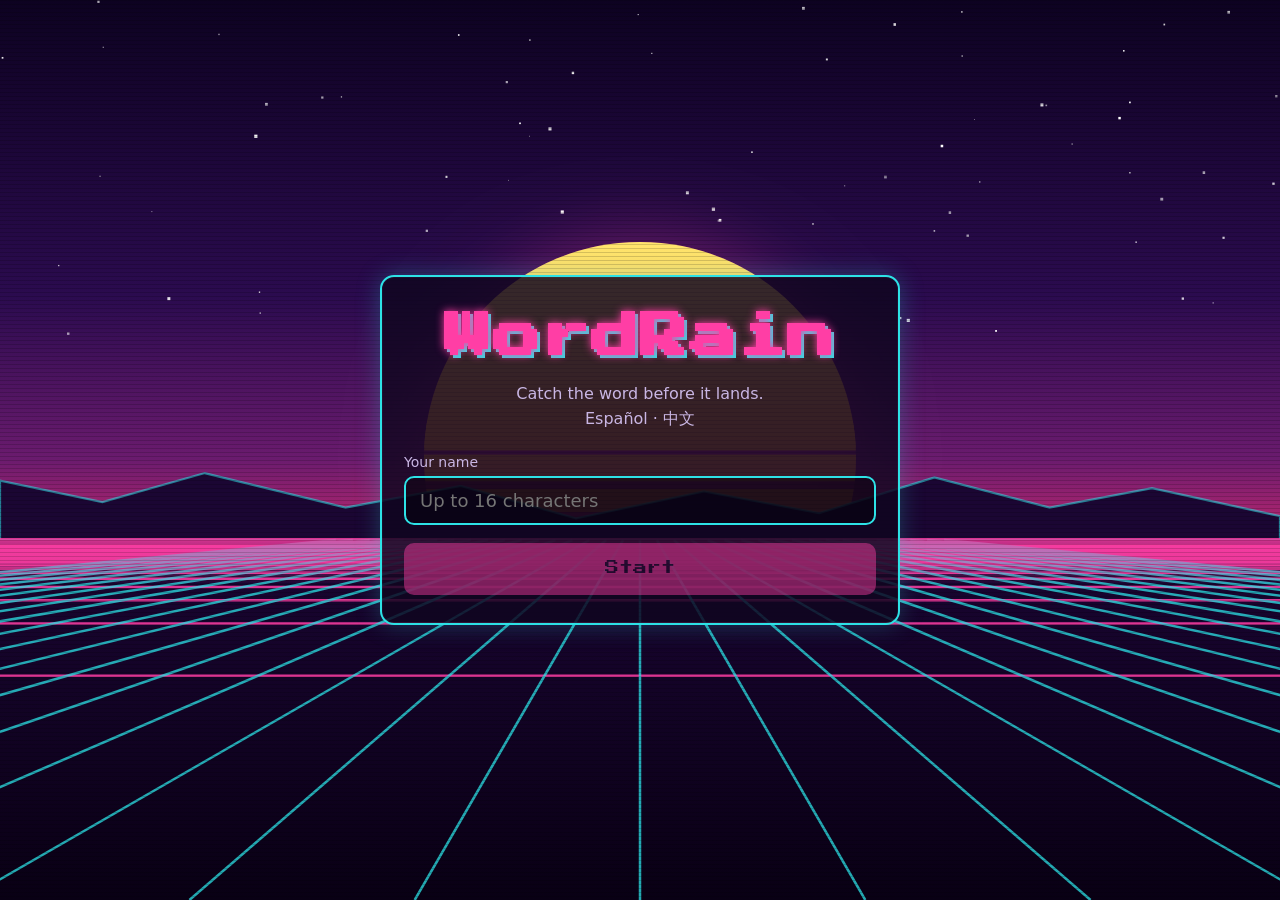
<file: index.html>
<!doctype html>
<html lang="en">
<head>
<meta charset="utf-8">
<meta name="viewport" content="width=device-width, initial-scale=1, viewport-fit=cover">
<meta name="theme-color" content="#1a0b2e">
<meta name="description" content="WordRain: catch falling Spanish and Chinese vocabulary before it lands.">
<title>WordRain</title>
<link rel="preconnect" href="https://fonts.googleapis.com">
<link rel="preconnect" href="https://fonts.gstatic.com" crossorigin>
<link rel="stylesheet" href="https://fonts.googleapis.com/css2?family=Press+Start+2P&display=swap">
<style>
/* Colours and fonts come from the active theme (themes.js) via these variables. */
:root {
  --bg: #1a0b2e;
  --text: #fdf2ff;
  --muted: #c9b6e4;
  --accent: #ff3ea5;
  --accent2: #2de2e6;
  --correct: #3dff8a;
  --wrong: #ff4d4d;
  --btn: #2a1248;
  --btn-text: #fdf2ff;
  --btn-border: #2de2e6;
  --panel: rgba(16, 6, 32, 0.82);
  --font-display: "Press Start 2P", ui-monospace, monospace;
  --font-text: system-ui, -apple-system, "Segoe UI", Roboto, "Noto Sans SC", "PingFang SC",
    "Hiragino Sans GB", "Microsoft YaHei", "Noto Sans CJK SC", "Source Han Sans SC", sans-serif;
  --gutter: 16px;
}

* { box-sizing: border-box; }
[hidden] { display: none !important; }

html, body {
  margin: 0;
  height: 100%;
  background: var(--bg);
  color: var(--text);
  font-family: var(--font-text);
  -webkit-text-size-adjust: 100%;
  -webkit-tap-highlight-color: transparent;
  overflow: hidden;
}

#scene {
  position: fixed;
  inset: 0;
  width: 100%;
  height: 100%;
  z-index: 0;
  display: block;
}

#app {
  position: relative;
  z-index: 1;
  height: 100vh;
  height: 100dvh;
  width: 100%;
  max-width: 640px;
  margin: 0 auto;
  padding: max(var(--gutter), env(safe-area-inset-top)) var(--gutter) max(var(--gutter), env(safe-area-inset-bottom));
}

.screen {
  height: 100%;
  display: flex;
  flex-direction: column;
  align-items: center;
  justify-content: center;
}

.card {
  width: 100%;
  max-width: 520px;
  background: var(--panel);
  border: 2px solid var(--accent2);
  border-radius: 14px;
  box-shadow: 0 0 24px rgba(45, 226, 230, 0.25), inset 0 0 0 1px rgba(255, 255, 255, 0.04);
  padding: 28px 22px;
  text-align: center;
  max-height: 100%;
  overflow-y: auto;
}
.card.small { max-width: 320px; }

.title {
  font-family: var(--font-display);
  font-size: clamp(28px, 9vw, 48px);
  line-height: 1.2;
  margin: 4px 0 14px;
  color: var(--accent);
  text-shadow: 0 0 8px var(--accent), 3px 3px 0 var(--accent2);
  letter-spacing: 1px;
}
.tagline { color: var(--muted); margin: 0 0 22px; line-height: 1.6; }
.heading {
  font-family: var(--font-display);
  font-size: clamp(14px, 4.4vw, 20px);
  line-height: 1.5;
  margin: 0 0 20px;
  color: var(--accent2);
}
.muted { color: var(--muted); }
.label {
  display: block;
  text-align: left;
  font-size: 14px;
  color: var(--muted);
  margin: 0 0 6px;
}

input[type="text"], select {
  width: 100%;
  font: inherit;
  font-size: 18px;
  padding: 12px 14px;
  border-radius: 10px;
  border: 2px solid var(--accent2);
  background: rgba(0, 0, 0, 0.35);
  color: var(--text);
  margin-bottom: 18px;
  outline: none;
}
input[type="text"]:focus, select:focus { border-color: var(--accent); box-shadow: 0 0 0 3px rgba(255, 62, 165, 0.3); }

.btn {
  font: inherit;
  font-family: var(--font-display);
  font-size: 14px;
  line-height: 1.4;
  color: var(--btn-text);
  background: var(--btn);
  border: 2px solid var(--btn-border);
  border-radius: 10px;
  padding: 14px 18px;
  min-height: 52px;
  cursor: pointer;
  transition: transform 0.08s, box-shadow 0.15s, opacity 0.15s;
}
.btn:hover:not(:disabled) { box-shadow: 0 0 14px var(--btn-border); }
.btn:active:not(:disabled) { transform: translateY(2px); }
.btn:disabled { opacity: 0.45; cursor: not-allowed; }
.btn:focus-visible, .option:focus-visible, .icon-btn:focus-visible { outline: 3px solid var(--accent); outline-offset: 2px; }
.btn-primary { background: var(--accent); border-color: var(--accent); color: #1a0b2e; width: 100%; }
.btn-primary:hover:not(:disabled) { box-shadow: 0 0 18px var(--accent); }
.btn-link {
  background: none;
  border: none;
  min-height: 44px;
  margin-top: 14px;
  font-size: 11px;
  color: var(--muted);
}

.choice-grid { display: grid; gap: 12px; grid-template-columns: 1fr; }
.choice-grid.two { grid-template-columns: 1fr 1fr; }
.btn-choice { display: flex; flex-direction: column; align-items: center; gap: 8px; padding: 18px 12px; }
.btn-choice .big { font-family: var(--font-text); font-size: 19px; font-weight: 700; }
.choice-grid.two .btn-choice .big { font-size: clamp(18px, 5vw, 24px); font-family: var(--font-display); }
.choice-grid.two .btn-choice .big[lang="zh-CN"] { font-family: var(--font-text); font-size: clamp(26px, 7vw, 34px); font-weight: 700; }
.btn-choice .sub { font-family: var(--font-text); font-size: 13px; color: var(--muted); }
@media (min-width: 520px) { .choice-grid:not(.two) { grid-template-columns: 1fr 1fr; } }
@media (max-width: 380px) { .choice-grid.two { grid-template-columns: 1fr; } }

.theme-picker { text-align: left; }

/* ---------- Play ---------- */
#screen-play { justify-content: flex-start; align-items: stretch; gap: 10px; }

.hud {
  background: var(--panel);
  border: 2px solid var(--accent2);
  border-radius: 12px;
  padding: 8px 12px;
  display: grid;
  gap: 6px;
  font-size: 14px;
}
.hud-row { display: flex; align-items: center; gap: 12px; min-height: 30px; }
.hud-name { flex: 1; min-width: 0; overflow: hidden; text-overflow: ellipsis; white-space: nowrap; font-weight: 700; }
.hud-time { font-family: var(--font-display); font-size: 12px; color: var(--accent2); }
.hud-buttons { display: flex; gap: 6px; }
.icon-btn {
  width: 40px; height: 40px;
  border-radius: 8px;
  border: 2px solid var(--btn-border);
  background: var(--btn);
  color: var(--btn-text);
  font-size: 15px;
  cursor: pointer;
  display: grid;
  place-items: center;
  padding: 0;
}
.icon-btn.muted { opacity: 0.55; text-decoration: line-through; }
.hud-stat { white-space: nowrap; }
.hud-stat b { font-family: var(--font-display); font-size: 13px; color: var(--accent); margin-left: 4px; }
.hud-label { color: var(--muted); font-size: 12px; text-transform: uppercase; letter-spacing: 0.5px; }
.hud-lives { margin-left: auto; display: flex; gap: 2px; font-size: 15px; letter-spacing: 0; }
.heart { color: var(--accent); text-shadow: 0 0 6px var(--accent); transition: transform 0.3s, opacity 0.3s; }
.heart.lost { color: var(--muted); opacity: 0.3; text-shadow: none; }
.heart.losing { animation: heart-lose 0.6s; }
@keyframes heart-lose { 0% { transform: scale(1); } 40% { transform: scale(1.8); color: var(--wrong); } 100% { transform: scale(1); } }

.field {
  position: relative;
  flex: 1;
  min-height: 160px;
  overflow: hidden;
  border-radius: 12px;
}
.ground {
  position: absolute;
  left: 0; right: 0; bottom: 0;
  height: 3px;
  background: var(--accent);
  box-shadow: 0 0 12px var(--accent);
  opacity: 0.7;
}
.mode-chip {
  position: absolute;
  top: 6px; right: 6px;
  font-family: var(--font-display);
  font-size: 9px;
  padding: 6px 8px;
  border-radius: 6px;
  background: var(--panel);
  color: var(--muted);
  z-index: 2;
}

.word {
  position: absolute;
  left: 0;
  right: 0;
  top: 0;
  margin: 0 auto;
  width: fit-content;
  max-width: calc(100% - 16px);
  background: var(--panel);
  border: 2px solid var(--accent);
  border-radius: 12px;
  padding: 10px 18px;
  box-shadow: 0 0 18px rgba(255, 62, 165, 0.45);
  text-align: center;
  will-change: transform;
  z-index: 1;
}
.word-text { display: block; font-size: 26px; font-weight: 700; line-height: 1.25; overflow-wrap: anywhere; }
.word.hz .word-text { font-size: 40px; letter-spacing: 2px; }
.word.burst { animation: burst 0.35s ease-out forwards; }
.word.missed { border-color: var(--wrong); box-shadow: 0 0 18px var(--wrong); }
.word.gone { visibility: hidden; }
@keyframes burst { to { opacity: 0; filter: brightness(2); scale: 1.6; } }

.particles { position: absolute; inset: 0; pointer-events: none; z-index: 2; }
.particle {
  position: absolute;
  width: 8px; height: 8px;
  background: var(--c, var(--correct));
  box-shadow: 0 0 6px var(--c, var(--correct));
  animation: particle 0.6s ease-out forwards;
}
@keyframes particle { to { transform: translate(var(--dx), var(--dy)); opacity: 0; } }

.reveal {
  position: absolute;
  left: 50%; top: 50%;
  transform: translate(-50%, -50%);
  width: min(92%, 420px);
  background: var(--panel);
  border: 2px solid var(--accent2);
  border-radius: 12px;
  padding: 12px 16px;
  text-align: center;
  z-index: 3;
  animation: pop 0.2s ease-out;
}
.reveal-hz { font-size: 40px; font-weight: 700; }
.reveal-py { font-size: 20px; color: var(--accent2); margin-top: 4px; }
.reveal-en { font-size: 17px; color: var(--text); margin-top: 4px; }
@keyframes pop { from { transform: translate(-50%, -50%) scale(0.85); opacity: 0; } }

.countdown {
  position: absolute;
  inset: 0;
  display: grid;
  place-items: center;
  font-family: var(--font-display);
  font-size: 72px;
  color: var(--accent);
  text-shadow: 0 0 16px var(--accent), 4px 4px 0 var(--accent2);
  z-index: 4;
}
.countdown span { animation: count 1s ease-out; }
@keyframes count { from { transform: scale(1.8); opacity: 0; } 30% { opacity: 1; } }

.pause-overlay {
  position: absolute;
  inset: 0;
  display: grid;
  place-items: center;
  background: rgba(0, 0, 0, 0.45);
  z-index: 5;
  padding: 12px;
}
.paused .word, .paused .reveal, .paused .options, .paused .countdown { visibility: hidden; }

.options { display: grid; grid-template-columns: repeat(3, 1fr); gap: 10px; }
.option {
  position: relative;
  height: 84px;
  padding: 22px 8px 10px;
  border-radius: 12px;
  border: 2px solid var(--btn-border);
  background: var(--panel);
  color: var(--text);
  font: inherit;
  cursor: pointer;
  display: flex;
  align-items: center;
  justify-content: center;
  text-align: center;
  overflow: hidden;
  touch-action: manipulation;
  transition: background 0.12s, border-color 0.12s, box-shadow 0.12s;
}
.option:hover:not(:disabled) { box-shadow: 0 0 14px var(--btn-border); }
.option:disabled { cursor: default; }
.opt-text { display: block; width: 100%; font-size: 18px; font-weight: 600; line-height: 1.2; overflow-wrap: anywhere; }
.option.hz .opt-text { font-size: 26px; }
.key {
  position: absolute;
  top: 5px; left: 7px;
  font-family: var(--font-display);
  font-size: 8px;
  color: var(--muted);
  display: none;
}
@media (hover: hover) and (pointer: fine) { .key { display: block; } }
.option.correct { background: var(--correct); border-color: var(--correct); color: #08210f; box-shadow: 0 0 18px var(--correct); }
.option.wrong { background: var(--wrong); border-color: var(--wrong); color: #2a0606; box-shadow: 0 0 18px var(--wrong); animation: shake 0.3s; }
.option.correct .key, .option.wrong .key { color: inherit; }
@keyframes shake { 25% { transform: translateX(-5px); } 75% { transform: translateX(5px); } }

/* Phones: options stack as full-width buttons within thumb reach. */
@media (max-width: 600px) {
  .options { grid-template-columns: 1fr; gap: 8px; }
  .option { height: 60px; padding: 6px 12px; }
  .opt-text { font-size: 17px; }
  .option.hz .opt-text { font-size: 24px; }
  .word-text { font-size: 22px; }
  .word.hz .word-text { font-size: 36px; }
  .key { top: 50%; transform: translateY(-50%); }
  .option .opt-text { padding: 0 34px; }
}

/* ---------- Results ---------- */
.result { padding: 18px 16px; }
.result .heading { margin-bottom: 12px; }
.share-preview {
  display: block;
  margin: 0 auto 14px;
  padding: 0;
  border: 2px solid var(--accent2);
  border-radius: 10px;
  background: #000;
  overflow: hidden;
  cursor: zoom-in;
  height: min(52vh, 520px);
  height: min(52dvh, 520px);
  aspect-ratio: 9 / 16;
}
.share-preview img { display: block; width: 100%; height: 100%; object-fit: contain; }
.result-actions { display: grid; grid-template-columns: 1fr 1fr; gap: 10px; }
.result-actions .btn { width: 100%; min-width: 0; padding: 14px 6px; font-size: clamp(11px, 3.4vw, 14px); }
.result .heading { font-size: clamp(12px, 4vw, 20px); }
.small-print { font-size: 12px; margin: 10px 0 0; }

.fullscreen {
  position: fixed;
  inset: 0;
  z-index: 20;
  background: rgba(0, 0, 0, 0.94);
  display: flex;
  flex-direction: column;
  align-items: center;
  justify-content: center;
  gap: 12px;
  padding: 16px;
  color: #fff;
  text-align: center;
}
.fullscreen img { max-width: 100%; max-height: calc(100% - 120px); -webkit-touch-callout: default; user-select: auto; }
.fullscreen p { margin: 0; font-size: 14px; }

@media (prefers-reduced-motion: reduce) {
  *, *::before, *::after { animation-duration: 0.01ms !important; transition-duration: 0.01ms !important; }
}

</style>
</head>
<body>
<canvas id="scene" aria-hidden="true"></canvas>

<main id="app">
  <!-- 1. Welcome -->
  <section class="screen" id="screen-welcome" data-screen="welcome">
    <div class="card">
      <h1 class="title" data-game-title>WordRain</h1>
      <p class="tagline">Catch the word before it lands.<br><span lang="es">Español</span> · <span lang="zh-CN">中文</span></p>
      <form id="welcome-form" autocomplete="off">
        <label for="name" class="label">Your name</label>
        <input id="name" name="name" type="text" maxlength="16" required placeholder="Up to 16 characters" spellcheck="false" enterkeyhint="go">
        <div id="theme-picker" class="theme-picker" hidden>
          <label for="theme" class="label">Background</label>
          <select id="theme"></select>
        </div>
        <button type="submit" class="btn btn-primary" id="start-btn" disabled>Start</button>
      </form>
    </div>
  </section>

  <!-- 2. Language -->
  <section class="screen" id="screen-language" data-screen="language" hidden>
    <div class="card">
      <h2 class="heading">Choose a language</h2>
      <div class="choice-grid two">
        <button class="btn btn-choice" data-lang="es"><span class="big" lang="es">Español</span><span class="sub">Spanish ↔ English · <span data-count="es"></span> words</span></button>
        <button class="btn btn-choice" data-lang="zh"><span class="big" lang="zh-CN">中文</span><span class="sub">Simplified Chinese · HSK 4+ · <span data-count="zh"></span> words</span></button>
      </div>
      <button class="btn btn-link" data-back="welcome">← Back</button>
    </div>
  </section>

  <!-- 3. Mode (Chinese only) -->
  <section class="screen" id="screen-mode" data-screen="mode" hidden>
    <div class="card">
      <h2 class="heading">Choose a mode</h2>
      <div class="choice-grid">
        <button class="btn btn-choice" data-mode="cm"><span class="big">Character → Meaning</span><span class="sub"><span lang="zh-CN">汉字</span> → English</span></button>
        <button class="btn btn-choice" data-mode="cp"><span class="big">Character → Pinyin</span><span class="sub"><span lang="zh-CN">汉字</span> → pīnyīn</span></button>
        <button class="btn btn-choice" data-mode="mc"><span class="big">Meaning → Character</span><span class="sub">English → <span lang="zh-CN">汉字</span></span></button>
        <button class="btn btn-choice" data-mode="mix"><span class="big">Mix</span><span class="sub">All three, at random</span></button>
      </div>
      <button class="btn btn-link" data-back="language">← Back</button>
    </div>
  </section>

  <!-- 4. Play -->
  <section class="screen" id="screen-play" data-screen="play" hidden>
    <header class="hud">
      <div class="hud-row">
        <span class="hud-name" id="hud-name"></span>
        <span class="hud-time" id="hud-time" aria-label="Elapsed time">0:00</span>
        <div class="hud-buttons">
          <button class="icon-btn" id="mute-btn" aria-label="Mute sound" title="Mute">♪</button>
          <button class="icon-btn" id="pause-btn" aria-label="Pause (P)" title="Pause (P)">❚❚</button>
        </div>
      </div>
      <div class="hud-row">
        <span class="hud-stat"><span class="hud-label">Score</span> <b id="hud-score">0</b></span>
        <span class="hud-stat"><span class="hud-label">Level</span> <b id="hud-level">1</b></span>
        <span class="hud-lives" id="hud-lives" aria-label="Lives"></span>
      </div>
    </header>

    <div class="field" id="field">
      <div class="mode-chip" id="mode-chip"></div>
      <div class="word" id="word"><span class="word-text" id="word-text"></span></div>
      <div class="reveal" id="reveal" hidden>
        <div class="reveal-hz" id="reveal-hz" lang="zh-CN"></div>
        <div class="reveal-py" id="reveal-py"></div>
        <div class="reveal-en" id="reveal-en"></div>
      </div>
      <div class="particles" id="particles"></div>
      <div class="countdown" id="countdown" hidden></div>
      <div class="pause-overlay" id="pause-overlay" hidden>
        <div class="card small">
          <h2 class="heading">Paused</h2>
          <p class="muted">The word is hidden while paused.</p>
          <button class="btn btn-primary" id="resume-btn">Resume</button>
        </div>
      </div>
      <div class="ground" aria-hidden="true"></div>
    </div>

    <div class="options" id="options">
      <button class="option" data-opt="0"><span class="key">1 / A</span><span class="opt-text"></span></button>
      <button class="option" data-opt="1"><span class="key">2 / S</span><span class="opt-text"></span></button>
      <button class="option" data-opt="2"><span class="key">3 / D</span><span class="opt-text"></span></button>
    </div>
  </section>

  <!-- 5. Level up / 6. Game over (shared layout) -->
  <section class="screen" id="screen-result" data-screen="result" hidden>
    <div class="card result">
      <h2 class="heading" id="result-heading"></h2>
      <button class="share-preview" id="share-preview" aria-label="View share image full screen">
        <img id="share-img" alt="Share image with your score">
      </button>
      <div class="result-actions">
        <button class="btn" id="download-btn">Download</button>
        <button class="btn btn-primary" id="continue-btn">Continue</button>
      </div>
      <p class="muted small-print" id="result-hint"></p>
    </div>
  </section>
</main>

<div class="fullscreen" id="fullscreen" hidden>
  <img id="fullscreen-img" alt="Share image. Long-press to save.">
  <p>Long-press the image to save it, then share it.</p>
  <button class="btn" id="fullscreen-close">Close</button>
</div>

<script>
const VOCAB = {"es":{"levels":["A1","A2","B1","B2"],"topics":[{"name":"Core grammar","level":0},{"name":"Numbers & time","level":0},{"name":"Family & people","level":0},{"name":"Home & belongings","level":0},{"name":"Food & drink","level":0},{"name":"Body & health","level":0},{"name":"Places, transport & travel","level":0},{"name":"Clothing, colors & weather","level":0},{"name":"Basic verbs","level":0},{"name":"Basic adjectives & states","level":0},{"name":"Travel & getting around","level":1},{"name":"Shopping & services","level":1},{"name":"Food & cooking","level":1},{"name":"Daily routines & household","level":1},{"name":"Work, study & organization","level":1},{"name":"Relationships & feelings","level":1},{"name":"Leisure, media & nature","level":1},{"name":"Describing events & actions","level":1},{"name":"Adjectives & connectors","level":1},{"name":"Animals, plants & outdoors","level":1},{"name":"Sports & physical activity","level":1},{"name":"Work & professional life","level":2},{"name":"Money, banking & economy","level":2},{"name":"Study, research & information","level":2},{"name":"Technology & online life","level":2},{"name":"Health, well-being & habits","level":2},{"name":"Environment & sustainable living","level":2},{"name":"Society, laws & public services","level":2},{"name":"Communication, media & debate","level":2},{"name":"Culture & social relations","level":2},{"name":"Abstract nouns, verbs & adjectives","level":2},{"name":"Transport, infrastructure & logistics","level":2},{"name":"Household, maintenance & materials","level":2},{"name":"Food, cooking & nutrition extended","level":2},{"name":"Employment, HR & work culture","level":2},{"name":"Useful action collocations","level":2},{"name":"Complex reasoning & argument","level":3},{"name":"Advanced work & management","level":3},{"name":"Society, government & law","level":3},{"name":"Economics, business & global issues","level":3},{"name":"Advanced technology, science & research","level":3},{"name":"Psychology, emotion & relationships","level":3},{"name":"Advanced verbs & abstract nouns","level":3},{"name":"Law, justice & civil institutions extended","level":3},{"name":"Science, medicine & academic reasoning","level":3},{"name":"Business, operations & market strategy","level":3},{"name":"Media, literature & cultural analysis","level":3},{"name":"Urbanism, environment & energy transition","level":3},{"name":"Advanced action collocations","level":3},{"name":"Natural noun phrases","level":3}],"entries":[["yo","I",0],["tú","you (informal singular)",0],["usted","you (formal singular)",0],["él","he",0],["ella","she",0],["nosotros","we",0],["nosotras","we (feminine)",0],["vosotros","you (plural, Spain)",0],["vosotras","you (plural, feminine, Spain)",0],["ustedes","you (plural)",0],["ellos","they (masculine or mixed)",0],["ellas","they (feminine)",0],["me","me",0],["te","you (object)",0],["se","oneself / himself / herself",0],["nos","us",0],["os","you (plural object, Spain)",0],["lo","him / it (masculine object)",0],["la","her / it (feminine object)",0],["le","to him / to her",0],["les","to them",0],["mi","my",0],["tu","your (informal)",0],["su","his / her / your / their",0],["nuestro","our",0],["vuestro","your (plural, Spain)",0],["este","this (masculine)",0],["esta","this (feminine)",0],["ese","that (masculine)",0],["esa","that (feminine)",0],["aquel","that one over there (masculine)",0],["aquella","that one over there (feminine)",0],["aquí","here",0],["ahí","there (near you)",0],["allí","over there",0],["ahora","now",0],["después","afterward",0],["antes","before",0],["hoy","today",0],["ayer","yesterday",0],["mañana","tomorrow / morning",0],["siempre","always",0],["nunca","never",0],["a veces","sometimes",0],["normalmente","normally",0],["todavía","still / yet",0],["ya","already / now",0],["también","also",0],["tampoco","neither / not either",0],["sí","yes",0],["no","no / not",0],["quizás","perhaps",0],["porque","because",0],["pero","but",0],["y","and",0],["o","or",0],["ni","nor",0],["si","if",0],["que","that / which",0],["como","as / like",0],["cuando","when",0],["donde","where",0],["quién","who",0],["qué","what",0],["cuál","which / what",0],["cuánto","how much",0],["cómo","how",0],["por qué","why",0],["muy","very",0],["más","more",0],["menos","less",0],["bastante","quite / enough",0],["demasiado","too much",0],["poco","little",0],["mucho","much / many",0],["nada","nothing",0],["algo","something",0],["alguien","someone",0],["nadie","nobody",0],["todo","everything / all",0],["cada","each / every",0],["otro","another",0],["mismo","same",0],["primero","first",0],["último","last",0],["de","of / from",0],["a","to",0],["en","in / on",0],["con","with",0],["sin","without",0],["por","by / for / through",0],["para","for / in order to",0],["sobre","about / on top of",0],["entre","between / among",0],["hacia","toward",0],["hasta","until / up to",0],["desde","from / since",0],["durante","during",0],["según","according to",0],["contra","against",0],["debajo de","underneath",0],["encima de","on top of",0],["delante de","in front of",0],["detrás de","behind",0],["cerca de","close to",0],["lejos de","far from",0],["al lado de","next to",0],["dentro de","inside",0],["fuera de","outside",0],["alrededor de","around",0],["el","the (masculine)",0],["la (artículo)","the (feminine)",0],["los","the (plural masculine)",0],["las","the (plural feminine)",0],["un","a / an (masculine)",0],["una","a / an (feminine)",0],["unos","some (masculine)",0],["unas","some (feminine)",0],["hay","there is / there are",0],["es","is (identity)",0],["está","is (state / location)",0],["cero","zero",1],["uno","one",1],["dos","two",1],["tres","three",1],["cuatro","four",1],["cinco","five",1],["seis","six",1],["siete","seven",1],["ocho","eight",1],["nueve","nine",1],["diez","ten",1],["once","eleven",1],["doce","twelve",1],["trece","thirteen",1],["catorce","fourteen",1],["quince","fifteen",1],["dieciséis","sixteen",1],["diecisiete","seventeen",1],["dieciocho","eighteen",1],["diecinueve","nineteen",1],["veinte","twenty",1],["treinta","thirty",1],["cuarenta","forty",1],["cincuenta","fifty",1],["sesenta","sixty",1],["setenta","seventy",1],["ochenta","eighty",1],["noventa","ninety",1],["cien","one hundred",1],["ciento","one hundred (before additional numbers)",1],["mil","one thousand",1],["millón","million",1],["la hora","hour / time",1],["el minuto","minute",1],["el segundo","second",1],["el día","day",1],["la semana","week",1],["el mes","month",1],["el año","year",1],["el siglo","century",1],["el lunes","Monday",1],["el martes","Tuesday",1],["el miércoles","Wednesday",1],["el jueves","Thursday",1],["el viernes","Friday",1],["el sábado","Saturday",1],["el domingo","Sunday",1],["enero","January (normally without article)",1],["febrero","February",1],["marzo","March",1],["abril","April",1],["mayo","May",1],["junio","June",1],["julio","July",1],["agosto","August",1],["septiembre","September",1],["octubre","October",1],["noviembre","November",1],["diciembre","December",1],["el calendario","calendar",1],["la fecha","date",1],["el cumpleaños","birthday",1],["la tarde","afternoon / evening",1],["la noche","night",1],["la madrugada","early morning hours",1],["el mediodía","noon",1],["la medianoche","midnight",1],["temprano","early",1],["tarde","late",1],["pronto","soon",1],["luego","later",1],["anoche","last night",1],["pasado mañana","the day after tomorrow",1],["anteayer","the day before yesterday",1],["el fin de semana","weekend",1],["la estación","season / station",1],["la primavera","spring",1],["el verano","summer",1],["el otoño","autumn",1],["el invierno","winter",1],["la persona","person",2],["la gente","people",2],["el hombre","man",2],["la mujer","woman",2],["el niño","boy / child",2],["la niña","girl",2],["el bebé","baby",2],["el joven","young man",2],["la joven","young woman",2],["el adulto","adult",2],["la familia","family",2],["el padre","father",2],["la madre","mother",2],["el hijo","son",2],["la hija","daughter",2],["el hermano","brother",2],["la hermana","sister",2],["el abuelo","grandfather",2],["la abuela","grandmother",2],["el nieto","grandson",2],["la nieta","granddaughter",2],["el tío","uncle",2],["la tía","aunt",2],["el primo","male cousin",2],["la prima","female cousin",2],["el marido","husband",2],["la esposa","wife",2],["el esposo","husband",2],["la pareja","partner / couple",2],["el novio","boyfriend / fiancé",2],["la novia","girlfriend / fiancée",2],["el amigo","friend (male)",2],["la amiga","friend (female)",2],["el vecino","neighbor (male)",2],["la vecina","neighbor (female)",2],["el compañero","colleague / classmate (male)",2],["la compañera","colleague / classmate (female)",2],["el profesor","teacher (male)",2],["la profesora","teacher (female)",2],["el estudiante","student",2],["el médico","doctor",2],["la médica","doctor (female)",2],["el policía","police officer",2],["el jefe","boss (male)",2],["la jefa","boss (female)",2],["el trabajador","worker",2],["la trabajadora","worker (female)",2],["el cliente","customer / client",2],["la clienta","customer (female)",2],["el camarero","waiter",2],["la camarera","waitress",2],["el nombre","name",2],["el apellido","surname",2],["la edad","age",2],["el país","country",2],["la ciudad","city",2],["el pueblo","town / village",2],["el idioma","language",2],["el español","Spanish language",2],["el inglés","English language",2],["el extranjero","foreigner (male)",2],["la extranjera","foreigner (female)",2],["el señor","Mr. / gentleman",2],["la señora","Mrs. / lady",2],["la señorita","Miss / young lady",2],["la nacionalidad","nationality",2],["la dirección","address",2],["el teléfono","telephone",2],["el correo electrónico","email",2],["la casa","house / home",3],["el piso","apartment / floor",3],["el apartamento","apartment",3],["la habitación","room",3],["el dormitorio","bedroom",3],["el salón","living room",3],["la sala","room / living room",3],["el comedor","dining room",3],["la cocina","kitchen",3],["el baño","bathroom",3],["el aseo","restroom",3],["la puerta","door",3],["la ventana","window",3],["la pared","wall",3],["el techo","ceiling / roof",3],["el suelo","floor / ground",3],["la escalera","staircase",3],["el ascensor","elevator",3],["el balcón","balcony",3],["el jardín","garden",3],["el garaje","garage",3],["la cama","bed",3],["la mesa","table",3],["la silla","chair",3],["el sofá","sofa",3],["el armario","wardrobe / closet",3],["el cajón","drawer",3],["el escritorio","desk",3],["la estantería","shelving unit",3],["la lámpara","lamp",3],["la luz","light",3],["el espejo","mirror",3],["la llave","key",3],["la cerradura","lock",3],["la alfombra","rug",3],["la cortina","curtain",3],["la manta","blanket",3],["la almohada","pillow",3],["la sábana","bedsheet",3],["la toalla","towel",3],["el jabón","soap",3],["el papel","paper",3],["el libro","book",3],["el cuaderno","notebook",3],["el bolígrafo","pen",3],["el lápiz","pencil",3],["la mochila","backpack",3],["la bolsa","bag",3],["la maleta","suitcase",3],["el reloj","clock / watch",3],["el móvil","mobile phone (Spain)",3],["el celular","mobile phone (Latin America)",3],["el ordenador","computer (Spain)",3],["la computadora","computer (Latin America)",3],["la pantalla","screen",3],["el teclado","keyboard",3],["el ratón","computer mouse",3],["el cargador","charger",3],["la batería","battery",3],["la foto","photo",3],["la televisión","television",3],["la radio","radio",3],["el periódico","newspaper",3],["la revista","magazine",3],["la botella","bottle",3],["el vaso","glass",3],["la taza","cup",3],["el plato","plate / dish",3],["el cuchillo","knife",3],["el tenedor","fork",3],["la cuchara","spoon",3],["la servilleta","napkin",3],["la basura","trash / rubbish",3],["la comida","food / meal",4],["el desayuno","breakfast",4],["el almuerzo","lunch",4],["la cena","dinner",4],["la merienda","afternoon snack",4],["el pan","bread",4],["la tostada","toast",4],["el arroz","rice",4],["la pasta","pasta",4],["la patata","potato (Spain)",4],["la papa","potato (Latin America)",4],["la carne","meat",4],["el pollo","chicken",4],["el pescado","fish (as food)",4],["el huevo","egg",4],["el queso","cheese",4],["la leche","milk",4],["el yogur","yogurt",4],["la mantequilla","butter",4],["el aceite","oil",4],["la sal","salt",4],["el azúcar","sugar",4],["la pimienta","pepper",4],["el agua","water",4],["el café","coffee",4],["el té","tea",4],["el zumo","juice (Spain)",4],["el jugo","juice (Latin America)",4],["la sopa","soup",4],["la ensalada","salad",4],["la fruta","fruit",4],["la verdura","vegetable",4],["la manzana","apple",4],["la pera","pear",4],["el plátano","banana",4],["la banana","banana",4],["la naranja","orange",4],["el limón","lemon",4],["la fresa","strawberry",4],["la uva","grape",4],["la sandía","watermelon",4],["el melón","melon",4],["el tomate","tomato",4],["la cebolla","onion",4],["la zanahoria","carrot",4],["la lechuga","lettuce",4],["el pepino","cucumber",4],["el ajo","garlic",4],["el pimiento","bell pepper",4],["el maíz","corn / maize",4],["los frijoles","beans (Latin America)",4],["las judías","beans (Spain)",4],["las lentejas","lentils",4],["el chocolate","chocolate",4],["la galleta","cookie / biscuit",4],["el pastel","cake",4],["el helado","ice cream",4],["el bocadillo","sandwich (usually on a baguette)",4],["el sándwich","sandwich",4],["la pizza","pizza",4],["la hamburguesa","hamburger",4],["el restaurante","restaurant",4],["el menú","menu",4],["la cuenta","bill / check",4],["el precio","price",4],["el hambre","hunger",4],["la sed","thirst",4],["el sabor","taste / flavor",4],["dulce","sweet",4],["salado","salty",4],["picante","spicy",4],["fresco","fresh",4],["caliente","hot",4],["frío","cold",4],["rico","delicious / rich",4],["el cuerpo","body",5],["la cabeza","head",5],["la cara","face",5],["el ojo","eye",5],["la nariz","nose",5],["la boca","mouth",5],["el diente","tooth",5],["la lengua","tongue",5],["la oreja","ear",5],["el pelo","hair",5],["el cabello","hair",5],["el cuello","neck",5],["el hombro","shoulder",5],["el brazo","arm",5],["la mano","hand",5],["el dedo","finger / toe",5],["la espalda","back",5],["el pecho","chest",5],["el corazón","heart",5],["el estómago","stomach",5],["la pierna","leg",5],["la rodilla","knee",5],["el pie","foot",5],["la piel","skin",5],["la sangre","blood",5],["el dolor","pain",5],["la enfermedad","illness",5],["la fiebre","fever",5],["la tos","cough",5],["la gripe","flu",5],["la medicina","medicine",5],["el medicamento","medication",5],["la farmacia","pharmacy",5],["el hospital","hospital",5],["la clínica","clinic",5],["el médico de cabecera","primary-care doctor",5],["la enfermera","nurse",5],["la salud","health",5],["sano","healthy",5],["enfermo","sick / ill",5],["cansado","tired",5],["fuerte","strong",5],["débil","weak",5],["la cita","appointment / date",5],["la calle","street",6],["la avenida","avenue",6],["la plaza","square",6],["el parque","park",6],["la tienda","shop",6],["el supermercado","supermarket",6],["el mercado","market",6],["el banco","bank",6],["la oficina","office",6],["la escuela","school",6],["el colegio","school",6],["la universidad","university",6],["la biblioteca","library",6],["el museo","museum",6],["el cine","cinema",6],["el teatro","theater",6],["el hotel","hotel",6],["el aeropuerto","airport",6],["la estación de tren","train station",6],["la parada","stop",6],["el autobús","bus",6],["el bus","bus",6],["el tren","train",6],["el metro","subway / underground",6],["el taxi","taxi",6],["el coche","car (Spain)",6],["el carro","car (Latin America)",6],["el automóvil","car",6],["la bicicleta","bicycle",6],["la moto","motorcycle",6],["el avión","airplane",6],["el barco","boat / ship",6],["el billete","ticket / banknote (Spain)",6],["el boleto","ticket (Latin America)",6],["el pasaporte","passport",6],["el mapa","map",6],["el camino","path / way",6],["el viaje","trip",6],["las vacaciones","vacation / holidays",6],["el turista","tourist",6],["la playa","beach",6],["la montaña","mountain",6],["el río","river",6],["el lago","lake",6],["el mar","sea",6],["el océano","ocean",6],["la isla","island",6],["el puente","bridge",6],["el edificio","building",6],["la iglesia","church",6],["el ayuntamiento","city hall",6],["el centro","center",6],["el norte","north",6],["el sur","south",6],["el este","east",6],["el oeste","west",6],["izquierda","left",6],["derecha","right",6],["recto","straight",6],["delante","in front / ahead",6],["atrás","behind / back",6],["arriba","above / upstairs",6],["abajo","below / downstairs",6],["la ropa","clothes",7],["la camisa","shirt",7],["la camiseta","T-shirt",7],["el pantalón","trousers / pants",7],["los vaqueros","jeans (Spain)",7],["los jeans","jeans",7],["la falda","skirt",7],["el vestido","dress",7],["la chaqueta","jacket",7],["el abrigo","coat",7],["el suéter","sweater",7],["el jersey","sweater (Spain)",7],["el zapato","shoe",7],["las zapatillas","trainers / sneakers",7],["la bota","boot",7],["el calcetín","sock",7],["el sombrero","hat",7],["la gorra","cap",7],["el guante","glove",7],["la bufanda","scarf",7],["el cinturón","belt",7],["el bolso","handbag",7],["las gafas","glasses (Spain)",7],["los lentes","glasses (Latin America)",7],["el color","color",7],["blanco","white",7],["negro","black",7],["rojo","red",7],["azul","blue",7],["verde","green",7],["amarillo","yellow",7],["naranja","orange (color)",7],["rosa","pink",7],["morado","purple",7],["gris","gray",7],["marrón","brown",7],["claro","light / clear",7],["oscuro","dark",7],["el tiempo","weather / time",7],["el clima","climate",7],["el sol","sun",7],["la luna","moon",7],["la estrella","star",7],["el cielo","sky",7],["la nube","cloud",7],["la lluvia","rain",7],["la nieve","snow",7],["el viento","wind",7],["la tormenta","storm",7],["la temperatura","temperature",7],["el calor","heat",7],["el frío","cold (noun)",7],["soleado","sunny",7],["nublado","cloudy",7],["lluvioso","rainy",7],["seco","dry",7],["húmedo","damp / humid",7],["ser","to be (identity)",8],["estar","to be (state / location)",8],["tener","to have",8],["haber","to have (auxiliary) / there is",8],["hacer","to do / make",8],["ir","to go",8],["venir","to come",8],["llegar","to arrive",8],["salir","to leave / go out",8],["volver","to return",8],["entrar","to enter",8],["quedarse","to stay / remain",8],["vivir","to live",8],["trabajar","to work",8],["estudiar","to study",8],["aprender","to learn",8],["enseñar","to teach",8],["leer","to read",8],["escribir","to write",8],["hablar","to speak",8],["decir","to say / tell",8],["preguntar","to ask",8],["responder","to answer",8],["escuchar","to listen",8],["oír","to hear",8],["mirar","to look at",8],["ver","to see",8],["saber","to know (information)",8],["conocer","to know / be acquainted with",8],["pensar","to think",8],["creer","to believe",8],["querer","to want / love",8],["necesitar","to need",8],["poder","to be able to / can",8],["deber","to have to / should",8],["gustar","to be pleasing / to like",8],["encantar","to delight / love",8],["preferir","to prefer",8],["elegir","to choose",8],["comprar","to buy",8],["vender","to sell",8],["pagar","to pay",8],["costar","to cost",8],["llevar","to carry / wear / take",8],["traer","to bring",8],["poner","to put",8],["quitar","to remove",8],["dar","to give",8],["recibir","to receive",8],["tomar","to take / drink",8],["comer","to eat",8],["beber","to drink",8],["cocinar","to cook",8],["preparar","to prepare",8],["cortar","to cut",8],["abrir","to open",8],["cerrar","to close",8],["empezar","to start",8],["terminar","to finish",8],["acabar","to finish / end",8],["seguir","to continue / follow",8],["parar","to stop",8],["esperar","to wait / hope",8],["buscar","to look for",8],["encontrar","to find",8],["perder","to lose",8],["ganar","to win / earn",8],["jugar","to play",8],["andar","to walk",8],["caminar","to walk",8],["correr","to run",8],["conducir","to drive",8],["viajar","to travel",8],["nadar","to swim",8],["bailar","to dance",8],["cantar","to sing",8],["tocar","to touch / play an instrument",8],["dibujar","to draw",8],["pintar","to paint",8],["limpiar","to clean",8],["lavar","to wash",8],["dormir","to sleep",8],["despertar","to wake",8],["levantarse","to get up",8],["acostarse","to go to bed",8],["ducharse","to shower",8],["vestirse","to get dressed",8],["sentarse","to sit down",8],["levantarse temprano","to get up early",8],["llamar","to call",8],["llamarse","to be called (name)",8],["ayudar","to help",8],["usar","to use",8],["cambiar","to change",8],["arreglar","to fix / arrange",8],["olvidar","to forget",8],["recordar","to remember",8],["entender","to understand",8],["explicar","to explain",8],["repetir","to repeat",8],["practicar","to practice",8],["probar","to try / taste",8],["visitar","to visit",8],["invitar","to invite",8],["conocer a alguien","to meet / know someone",8],["compartir","to share",8],["disfrutar","to enjoy",8],["descansar","to rest",8],["preocuparse","to worry",8],["sentirse","to feel",8],["doler","to hurt / ache",8],["morir","to die",8],["nacer","to be born",8],["existir","to exist",8],["pasar","to happen / pass",8],["ocurrir","to happen",8],["faltar","to be missing / lack",8],["sobrar","to be left over",8],["parecer","to seem",8],["mostrar","to show",8],["enviar","to send",8],["llamar por teléfono","to make a phone call",8],["subir","to go up / get on",8],["bajar","to go down / get off",8],["cruzar","to cross",8],["girar","to turn",8],["seguir recto","to go straight",8],["llegar a tiempo","to arrive on time",8],["bueno","good",9],["malo","bad",9],["grande","big",9],["pequeño","small",9],["alto","tall / high",9],["bajo","short / low",9],["largo","long",9],["corto","short",9],["ancho","wide",9],["estrecho","narrow",9],["nuevo","new",9],["viejo","old",9],["joven","young",9],["bonito","pretty",9],["hermoso","beautiful",9],["feo","ugly",9],["guapo","attractive / handsome",9],["fácil","easy",9],["difícil","difficult",9],["rápido","fast",9],["lento","slow",9],["limpio","clean",9],["sucio","dirty",9],["abierto","open",9],["cerrado","closed",9],["lleno","full",9],["vacío","empty",9],["caro","expensive",9],["barato","cheap",9],["gratis","free of charge",9],["importante","important",9],["interesante","interesting",9],["aburrido","boring / bored",9],["divertido","fun / entertaining",9],["feliz","happy",9],["triste","sad",9],["contento","pleased / happy",9],["enfadado","angry (Spain)",9],["enojado","angry (Latin America)",9],["nervioso","nervous",9],["tranquilo","calm",9],["preocupado","worried",9],["ocupado","busy",9],["libre","free / available",9],["listo","ready / clever",9],["inteligente","intelligent",9],["amable","kind / polite",9],["simpático","nice / friendly",9],["antipático","unpleasant / unfriendly",9],["serio","serious",9],["tímido","shy",9],["valiente","brave",9],["trabajador","hardworking",9],["perezoso","lazy",9],["generoso","generous",9],["egoísta","selfish",9],["responsable","responsible",9],["seguro","safe / sure",9],["peligroso","dangerous",9],["útil","useful",9],["necesario","necessary",9],["posible","possible",9],["imposible","impossible",9],["correcto","correct",9],["incorrecto","incorrect",9],["diferente","different",9],["igual","equal / same",9],["parecido","similar",9],["especial","special",9],["general","general",9],["normal","normal",9],["común","common",9],["raro","strange / rare",9],["sencillo","simple",9],["complicado","complicated",9],["perfecto","perfect",9],["excelente","excellent",9],["horrible","horrible",9],["suficiente","sufficient / enough",9],["próximo","next / nearby",9],["único","unique / only",9],["público","public",9],["privado","private",9],["personal","personal",9],["local","local",9],["internacional","international",9],["extranjero","foreign",9],["moderno","modern",9],["antiguo","ancient / old",9],["famoso","famous",9],["popular","popular",9],["verdadero","true",9],["falso","false",9],["real","real",9],["mejor","better / best",9],["peor","worse / worst",9],["mayor","greater / older",9],["menor","smaller / younger",9],["la reserva","reservation",10],["reservar","to reserve / book",10],["la recepción","reception / front desk",10],["el recepcionista","receptionist",10],["la habitación individual","single room",10],["la habitación doble","double room",10],["la llave de la habitación","room key",10],["el alojamiento","accommodation",10],["alojarse","to stay (at a lodging)",10],["la estancia","stay (period of time)",10],["la salida","exit / departure",10],["la entrada","entrance / entry",10],["la llegada","arrival",10],["la puerta de embarque","boarding gate",10],["la tarjeta de embarque","boarding pass",10],["el equipaje","luggage",10],["el equipaje de mano","hand luggage",10],["facturar el equipaje","to check in luggage",10],["el asiento","seat",10],["la ventanilla","window (seat / service window)",10],["el pasillo","aisle / corridor",10],["el horario","timetable / schedule",10],["el retraso","delay",10],["retrasarse","to be delayed",10],["cancelar","to cancel",10],["la cancelación","cancellation",10],["el vuelo","flight",10],["la aerolínea","airline",10],["el destino","destination",10],["el origen","origin",10],["la ruta","route",10],["el trayecto","journey / route",10],["el recorrido","route / tour",10],["el peaje","toll",10],["la carretera","road",10],["la autopista","highway / motorway",10],["el cruce","intersection / crossing",10],["el semáforo","traffic light",10],["el aparcamiento","parking (Spain)",10],["el estacionamiento","parking (Latin America)",10],["aparcar","to park (Spain)",10],["estacionar","to park",10],["alquilar","to rent",10],["el alquiler","rental / rent",10],["el conductor","driver",10],["el pasajero","passenger",10],["el peatón","pedestrian",10],["la acera","sidewalk / pavement",10],["el carril","lane",10],["el atasco","traffic jam (Spain)",10],["el tráfico","traffic",10],["la gasolina","gasoline / petrol",10],["el combustible","fuel",10],["llenar el depósito","to fill the tank",10],["la estación de servicio","gas station",10],["el mecánico","mechanic",10],["la avería","breakdown / mechanical fault",10],["averiarse","to break down (vehicle)",10],["perderse","to get lost",10],["desviarse","to deviate / take a detour",10],["el desvío","detour",10],["el recorrido turístico","sightseeing tour",10],["la excursión","excursion / day trip",10],["la guía","guide (female) / guidebook",10],["el guía","tour guide (male)",10],["la oficina de turismo","tourist information office",10],["el monumento","monument",10],["el castillo","castle",10],["la catedral","cathedral",10],["la fuente","fountain / source",10],["el paisaje","landscape",10],["la vista","view",10],["la frontera","border",10],["la aduana","customs",10],["el visado","visa",10],["el permiso","permit",10],["el seguro de viaje","travel insurance",10],["el cambio de moneda","currency exchange",10],["la moneda","coin / currency",10],["la tarifa","rate / fare",10],["el descuento","discount",10],["la propina","tip (gratuity)",10],["la excursión guiada","guided tour",10],["el recibo","receipt",11],["la factura","invoice / bill",11],["la devolución","return / refund",11],["devolver","to return / give back",11],["reembolsar","to refund",11],["el reembolso","refund",11],["la talla","clothing size",11],["el tamaño","size",11],["la marca","brand",11],["el modelo","model",11],["la calidad","quality",11],["la cantidad","quantity",11],["el paquete","package / parcel",11],["el envío","shipment / sending",11],["entregar","to deliver / hand over",11],["la entrega","delivery",11],["el pedido","order",11],["pedir","to ask for / order",11],["encargar","to order / commission",11],["la compra","purchase",11],["las compras","shopping",11],["el carrito","shopping cart",11],["la caja","box / checkout",11],["el cajero","cashier / ATM",11],["el efectivo","cash",11],["la tarjeta de crédito","credit card",11],["la tarjeta de débito","debit card",11],["el pago","payment",11],["pagar a plazos","to pay in installments",11],["ahorrar","to save money",11],["gastar","to spend",11],["el gasto","expense",11],["el ahorro","savings",11],["el presupuesto","budget",11],["el cambio","change / exchange",11],["la oferta","offer / sale",11],["la rebaja","discount / price reduction",11],["las rebajas","sales (retail)",11],["el producto","product",11],["el artículo","item / article",11],["el proveedor","supplier",11],["el servicio","service",11],["la atención al cliente","customer service",11],["la garantía","warranty",11],["la reparación","repair",11],["reparar","to repair",11],["reemplazar","to replace",11],["sustituir","to substitute / replace",11],["el defecto","defect",11],["defectuoso","defective",11],["roto","broken",11],["dañado","damaged",11],["disponible","available",11],["agotado","sold out",11],["la disponibilidad","availability",11],["la opción","option",11],["la elección","choice",11],["comparar","to compare",11],["la comparación","comparison",11],["elegir entre","to choose between",11],["decidir","to decide",11],["la decisión","decision",11],["recomendar","to recommend",11],["la recomendación","recommendation",11],["sugerir","to suggest",11],["la sugerencia","suggestion",11],["la preferencia","preference",11],["el valor","value",11],["merecer","to deserve / be worth",11],["valer","to be worth / cost",11],["el precio fijo","fixed price",11],["la oferta especial","special offer",11],["la lista de la compra","shopping list",11],["el comprobante","proof / receipt",11],["el impuesto","tax",11],["el IVA","value-added tax (VAT)",11],["el coste","cost",11],["el costo","cost (Latin America)",11],["el importe","amount payable",11],["la comisión","fee / commission",11],["la receta","recipe",12],["los ingredientes","ingredients",12],["el horno","oven",12],["la sartén","frying pan",12],["la olla","cooking pot",12],["la tapa","lid",12],["el microondas","microwave",12],["la nevera","fridge (Spain)",12],["el refrigerador","refrigerator",12],["el congelador","freezer",12],["la estufa","stove (Latin America) / heater",12],["el fogón","burner / stove",12],["hervir","to boil",12],["freír","to fry",12],["asar","to roast / grill",12],["hornear","to bake",12],["mezclar","to mix",12],["remover","to stir",12],["pelar","to peel",12],["añadir","to add",12],["echar","to put in / add",12],["calentar","to heat",12],["enfriar","to cool",12],["congelar","to freeze",12],["descongelar","to defrost",12],["servir","to serve",12],["probar la comida","to taste the food",12],["saborear","to savor",12],["pedir la cuenta","to ask for the bill",12],["el camarón","shrimp (Latin America)",12],["la gamba","prawn (Spain)",12],["el marisco","shellfish / seafood",12],["el atún","tuna",12],["el salmón","salmon",12],["el cerdo","pork / pig",12],["la ternera","veal / young beef",12],["la carne de res","beef (Latin America)",12],["el jamón","ham",12],["el embutido","cured meat / sausage",12],["la salchicha","sausage",12],["el chorizo","chorizo sausage",12],["el aguacate","avocado",12],["la palta","avocado (parts of South America)",12],["la berenjena","eggplant / aubergine",12],["el calabacín","zucchini (Spain)",12],["la calabaza","pumpkin / squash",12],["el champiñón","mushroom",12],["la col","cabbage",12],["la espinaca","spinach",12],["la coliflor","cauliflower",12],["el brócoli","broccoli",12],["la piña","pineapple",12],["el melocotón","peach (Spain)",12],["el durazno","peach (Latin America)",12],["la cereza","cherry",12],["el coco","coconut",12],["la almendra","almond",12],["la nuez","walnut / nut",12],["la harina","flour",12],["la levadura","yeast",12],["la miel","honey",12],["la mermelada","jam",12],["la salsa","sauce",12],["el vinagre","vinegar",12],["el perejil","parsley",12],["la albahaca","basil",12],["el comino","cumin",12],["la canela","cinnamon",12],["el aperitivo","appetizer / snack",12],["el entrante","starter",12],["el plato principal","main course",12],["el postre","dessert",12],["la porción","portion / slice",12],["la ración","portion / serving",12],["la mitad","half",12],["el trozo","piece",12],["la loncha","slice (thin)",12],["crudo","raw",12],["cocido","cooked / boiled",12],["frito","fried",12],["asado","roasted",12],["maduro","ripe / mature",12],["amargo","bitter",12],["agrio","sour",12],["ácido","acidic / sour",12],["suave","mild / soft",12],["exquisito","exquisite / delicious",12],["apetitoso","appetizing",12],["la rutina","routine",13],["el hábito","habit",13],["la costumbre","custom / habit",13],["acostumbrarse","to get used to",13],["lavarse las manos","to wash one's hands",13],["cepillarse los dientes","to brush one's teeth",13],["peinarse","to comb one's hair",13],["afeitarse","to shave",13],["maquillarse","to put on makeup",13],["secarse","to dry oneself",13],["cambiarse de ropa","to change clothes",13],["planchar","to iron",13],["barrer","to sweep",13],["fregar","to scrub / mop / wash dishes",13],["pasar la aspiradora","to vacuum",13],["ordenar la habitación","to tidy the room",13],["recoger","to pick up / collect",13],["sacar la basura","to take out the trash",13],["hacer la cama","to make the bed",13],["lavar los platos","to wash the dishes",13],["poner la mesa","to set the table",13],["quitar la mesa","to clear the table",13],["la lavadora","washing machine",13],["el lavavajillas","dishwasher",13],["la aspiradora","vacuum cleaner",13],["la fregona","mop (Spain)",13],["el trapo","cloth / rag",13],["el detergente","detergent",13],["el cepillo","brush",13],["la escoba","broom",13],["el cubo","bucket",13],["el grifo","tap / faucet",13],["la ducha","shower",13],["la bañera","bathtub",13],["el lavabo","washbasin",13],["el inodoro","toilet",13],["la calefacción","heating",13],["el aire acondicionado","air conditioning",13],["el enchufe","electrical socket",13],["el interruptor","switch",13],["el electrodoméstico","household appliance",13],["la mudanza","moving house",13],["mudarse","to move house",13],["compartir piso","to share an apartment",13],["la convivencia","living together / coexistence",13],["el alquiler mensual","monthly rent",13],["el propietario","owner / landlord",13],["el inquilino","tenant",13],["el contrato de alquiler","rental contract",13],["el depósito","deposit / storage facility",13],["la fianza","security deposit / bail",13],["el gasto doméstico","household expense",13],["el vecino de arriba","upstairs neighbor",13],["el ruido","noise",13],["ruidoso","noisy",13],["silencioso","quiet / silent",13],["cómodo","comfortable",13],["incómodo","uncomfortable",13],["amplio","spacious",13],["reducido","limited / small",13],["acogedor","cozy",13],["práctico","practical",13],["desordenado","messy",13],["ordenado","tidy / organized",13],["estropeado","broken / spoiled",13],["el empleo","employment / job",14],["el trabajo a tiempo parcial","part-time job",14],["el trabajo a tiempo completo","full-time job",14],["el sueldo","salary / wages",14],["el salario","salary / wage",14],["la entrevista","interview",14],["el currículum","résumé / CV",14],["la experiencia","experience",14],["la profesión","profession",14],["el oficio","trade / occupation",14],["la empresa","company",14],["el negocio","business",14],["la reunión","meeting",14],["la cita de trabajo","work appointment",14],["el proyecto","project",14],["la tarea","task",14],["el deber","duty / homework",14],["los deberes","homework",14],["el ejercicio","exercise",14],["el examen","exam",14],["la prueba","test / trial",14],["la nota","grade / note",14],["aprobar","to pass / approve",14],["suspender","to fail (an exam, Spain) / suspend",14],["repasar","to review (study)",14],["memorizar","to memorize",14],["subrayar","to underline",14],["resumir","to summarize",14],["el resumen","summary",14],["el tema","topic / subject",14],["la asignatura","school subject",14],["la materia","subject / matter",14],["la clase","class",14],["la lección","lesson",14],["la explicación","explanation",14],["la pregunta","question",14],["la respuesta","answer",14],["la duda","doubt / question",14],["la solución","solution",14],["el error","error / mistake",14],["la falta","mistake / absence",14],["la regla","rule",14],["el ejemplo","example",14],["el nivel","level",14],["el objetivo","goal / objective",14],["la meta","goal / target",14],["el progreso","progress",14],["mejorar","to improve",14],["empeorar","to worsen",14],["avanzar","to advance",14],["practicar a diario","to practice daily",14],["concentrarse","to concentrate",14],["la concentración","concentration",14],["prestar atención","to pay attention",14],["distraerse","to get distracted",14],["organizar","to organize",14],["planificar","to plan",14],["el plan","plan",14],["el plazo","deadline / time limit",14],["la fecha límite","deadline",14],["cumplir","to fulfill / meet",14],["entregar a tiempo","to hand in on time",14],["completar","to complete",14],["revisar","to review / check",14],["corregir","to correct",14],["comprobar","to check / verify",14],["el archivo","file",14],["el documento","document",14],["la carpeta","folder",14],["la impresora","printer",14],["imprimir","to print",14],["guardar","to save / keep",14],["borrar","to erase / delete",14],["descargar","to download",14],["subir un archivo","to upload a file",14],["adjuntar","to attach",14],["el adjunto","attachment",14],["el enlace","link",14],["la contraseña","password",14],["la cuenta de usuario","user account",14],["iniciar sesión","to log in",14],["cerrar sesión","to log out",14],["la amistad","friendship",15],["el cariño","affection",15],["el amor","love",15],["el odio","hatred",15],["la alegría","joy",15],["la tristeza","sadness",15],["el miedo","fear",15],["la sorpresa","surprise",15],["la vergüenza","embarrassment / shame",15],["la envidia","envy",15],["los celos","jealousy",15],["el orgullo","pride",15],["la confianza","trust / confidence",15],["la desconfianza","distrust",15],["la paciencia","patience",15],["la impaciencia","impatience",15],["la esperanza","hope",15],["la preocupación","concern / worry",15],["el estrés","stress",15],["el enfado","anger",15],["la rabia","rage",15],["la culpa","blame / guilt",15],["el agradecimiento","gratitude",15],["el respeto","respect",15],["la cortesía","courtesy",15],["el apoyo","support",15],["la ayuda","help",15],["la discusión","argument / discussion",15],["la pelea","fight",15],["la relación","relationship",15],["la ruptura","breakup / break",15],["el matrimonio","marriage",15],["la boda","wedding",15],["el divorcio","divorce",15],["la separación","separation",15],["el compromiso","commitment / engagement",15],["el secreto","secret",15],["la promesa","promise",15],["prometer","to promise",15],["confiar en","to trust / rely on",15],["apoyar","to support",15],["aconsejar","to advise",15],["consolar","to comfort",15],["animar","to encourage / cheer up",15],["decepcionar","to disappoint",15],["sorprender","to surprise",15],["agradecer","to thank",15],["disculparse","to apologize",15],["perdonar","to forgive",15],["enfadarse","to get angry",15],["enojarse","to get angry (Latin America)",15],["ponerse triste","to become sad",15],["echar de menos","to miss someone (Spain)",15],["extrañar a alguien","to miss someone (Latin America)",15],["llevarse bien","to get along well",15],["llevarse mal","to get along badly",15],["estar de acuerdo","to agree",15],["no estar de acuerdo","to disagree",15],["respetar","to respect",15],["admirar","to admire",15],["valorar","to value / appreciate",15],["cuidar de","to take care of",15],["cuidar","to look after / care for",15],["preocuparse por","to worry about",15],["sentirse orgulloso de","to feel proud of",15],["estar harto de","to be fed up with",15],["sentir vergüenza","to feel embarrassed",15],["tener miedo de","to be afraid of",15],["tener ganas de","to feel like (doing)",15],["tener prisa","to be in a hurry",15],["tener razón","to be right",15],["no tener razón","to be wrong",15],["tener suerte","to be lucky",15],["tener cuidado","to be careful",15],["hacer caso","to pay attention / heed advice",15],["caer bien","to make a good impression / be liked",15],["caer mal","to be disliked",15],["darse prisa","to hurry",15],["el tiempo libre","free time",16],["el pasatiempo","pastime",16],["la afición","hobby / fondness",16],["el deporte","sport",16],["el fútbol","football / soccer",16],["el baloncesto","basketball",16],["el voleibol","volleyball",16],["el tenis","tennis",16],["el ciclismo","cycling",16],["el senderismo","hiking",16],["la natación","swimming",16],["la carrera","race / career",16],["el partido","match / game",16],["el equipo","team",16],["el jugador","player",16],["el entrenador","coach",16],["el gimnasio","gym",16],["el ejercicio físico","physical exercise",16],["el entrenamiento","training",16],["entrenar","to train",16],["competir","to compete",16],["la competición","competition",16],["la victoria","victory",16],["la derrota","defeat",16],["el empate","tie / draw",16],["el resultado","result",16],["la puntuación","score",16],["el concierto","concert",16],["la exposición","exhibition",16],["el espectáculo","show / performance",16],["la obra de teatro","play (theater)",16],["la película","movie",16],["la serie","TV series",16],["el episodio","episode",16],["la temporada","season (TV / sports)",16],["el personaje","character",16],["el actor","actor",16],["la actriz","actress",16],["el director","director",16],["la directora","director (female)",16],["la canción","song",16],["la música","music",16],["la letra","lyric / letter",16],["el ritmo","rhythm",16],["el instrumento","instrument",16],["la guitarra","guitar",16],["el piano","piano",16],["el violín","violin",16],["la batería (instrumento)","drum kit",16],["la novela","novel",16],["el cuento","story / tale",16],["el poema","poem",16],["la poesía","poetry",16],["el autor","author",16],["la autora","author (female)",16],["la historia","story / history",16],["el capítulo","chapter",16],["el título","title",16],["la página","page",16],["el párrafo","paragraph",16],["la naturaleza","nature",16],["el bosque","forest",16],["el árbol","tree",16],["la planta","plant",16],["la flor","flower",16],["la hoja","leaf / sheet",16],["la raíz","root",16],["la rama","branch",16],["la semilla","seed",16],["la hierba","grass / herb",16],["el campo","countryside / field",16],["el desierto","desert",16],["la selva","jungle",16],["el valle","valley",16],["la colina","hill",16],["la cueva","cave",16],["la roca","rock",16],["la piedra","stone",16],["la arena","sand",16],["la costa","coast",16],["la ola","wave",16],["la cascada","waterfall",16],["el animal","animal",16],["el perro","dog",16],["el gato","cat",16],["el caballo","horse",16],["la vaca","cow",16],["la oveja","sheep",16],["la gallina","hen",16],["el gallo","rooster",16],["el pájaro","bird",16],["el pez","fish (animal)",16],["el conejo","rabbit",16],["el oso","bear",16],["el lobo","wolf",16],["el zorro","fox",16],["la serpiente","snake",16],["la abeja","bee",16],["la mariposa","butterfly",16],["el insecto","insect",16],["la mascota","pet",16],["el zoológico","zoo",16],["proteger","to protect",16],["reciclar","to recycle",16],["ahorrar energía","to save energy",16],["contaminar","to pollute",16],["aceptar","to accept",17],["rechazar","to reject",17],["ofrecer","to offer",17],["solicitar","to request / apply for",17],["permitir","to allow",17],["prohibir","to forbid",17],["evitar","to avoid",17],["impedir","to prevent",17],["intentar","to try / attempt",17],["lograr","to achieve / manage",17],["conseguir","to obtain / manage to",17],["alcanzar","to reach / achieve",17],["perder el tiempo","to waste time",17],["aprovechar","to make use of / take advantage of",17],["resolver","to solve",17],["solucionar","to solve",17],["desarrollar","to develop",17],["producir","to produce",17],["construir","to build",17],["destruir","to destroy",17],["crear","to create",17],["descubrir","to discover",17],["inventar","to invent",17],["investigar","to investigate",17],["medir","to measure",17],["pesar","to weigh",17],["calcular","to calculate",17],["contar","to count / tell",17],["señalar","to point out",17],["indicar","to indicate",17],["marcar","to mark",17],["observar","to observe",17],["notar","to notice",17],["darse cuenta de","to realize / notice",17],["imaginar","to imagine",17],["soñar","to dream",17],["expresar","to express",17],["describir","to describe",17],["representar","to represent",17],["significar","to mean",17],["depender de","to depend on",17],["consistir en","to consist of",17],["pertenecer a","to belong to",17],["incluir","to include",17],["excluir","to exclude",17],["aparecer","to appear",17],["desaparecer","to disappear",17],["aumentar","to increase",17],["disminuir","to decrease",17],["reducir","to reduce",17],["crecer","to grow",17],["mantener","to maintain / keep",17],["conservar","to preserve / keep",17],["recuperar","to recover / retrieve",17],["separar","to separate",17],["unir","to join",17],["conectar","to connect",17],["desconectar","to disconnect",17],["encender","to switch on",17],["apagar","to switch off",17],["funcionar","to work / function",17],["fallar","to fail / malfunction",17],["romper","to break",17],["romperse","to break (intr.)",17],["arreglarse","to be fixed / get ready",17],["comprobar si","to check whether",17],["buscar información","to look for information",17],["tomar una decisión","to make a decision",17],["resolver un problema","to solve a problem",17],["cometer un error","to make a mistake",17],["hacer una pregunta","to ask a question",17],["dar una respuesta","to give an answer",17],["tener éxito","to be successful",17],["tener lugar","to take place",17],["llevar a cabo","to carry out",17],["llegar a ser","to become",17],["dejar de","to stop (doing)",17],["volver a","to do again",17],["acabar de","to have just (done)",17],["empezar a","to start (doing)",17],["seguir haciendo","to keep doing",17],["aprender a","to learn how to",17],["tratar de","to try to",17],["decidirse a","to decide to",17],["estar a punto de","to be about to",17],["ir a","to be going to",17],["tener que","to have to",17],["hay que","one must / it is necessary to",17],["deber de","to probably be / conjecture",17],["soler","to usually do",17],["acostumbrar a","to be in the habit of",17],["accesible","accessible",18],["adecuado","suitable / appropriate",18],["agradable","pleasant",18],["artificial","artificial",18],["atento","attentive",18],["auténtico","authentic",18],["automático","automatic",18],["básico","basic",18],["brillante","brilliant / shiny",18],["capaz","capable",18],["cercano","close / nearby",18],["cierto","certain / some",18],["clásico","classic",18],["completo","complete",18],["concreto","specific / concrete",18],["curioso","curious",18],["diario","daily",18],["directo","direct",18],["doméstico","domestic",18],["económico","economical / economic",18],["educativo","educational",18],["eficaz","effective",18],["eficiente","efficient",18],["enorme","enormous",18],["exacto","exact",18],["extraordinario","extraordinary",18],["familiar","familiar / family-related",18],["frecuente","frequent",18],["habitual","habitual / usual",18],["honesto","honest",18],["ideal","ideal",18],["inmediato","immediate",18],["independiente","independent",18],["individual","individual",18],["inferior","lower / inferior",18],["interior","interior / inside",18],["legal","legal",18],["ligero","light (weight)",18],["limitado","limited",18],["lógico","logical",18],["magnífico","magnificent",18],["mental","mental",18],["natural","natural",18],["obligatorio","mandatory",18],["original","original",18],["particular","particular / specific",18],["pendiente","pending",18],["positivo","positive",18],["negativo","negative",18],["probable","probable",18],["profesional","professional",18],["profundo","deep",18],["puntual","punctual",18],["realista","realistic",18],["reciente","recent",18],["regular","regular",18],["relativo","relative",18],["repentino","sudden",18],["resistente","resistant / durable",18],["satisfactorio","satisfactory",18],["similar","similar",18],["simple","simple",18],["social","social",18],["sólido","solid",18],["superior","superior / higher",18],["técnico","technical",18],["típico","typical",18],["urgente","urgent",18],["válido","valid",18],["variado","varied",18],["visible","visible",18],["mientras","while",18],["aunque","although / even though",18],["sin embargo","however",18],["por eso","therefore / that is why",18],["entonces","then / so",18],["además","moreover / besides",18],["por ejemplo","for example",18],["en cambio","on the other hand / instead",18],["por lo tanto","therefore",18],["así que","so / therefore",18],["a pesar de","despite",18],["en lugar de","instead of",18],["gracias a","thanks to",18],["debido a","due to",18],["de hecho","in fact",18],["en realidad","actually / in reality",18],["al menos","at least",18],["por lo menos","at least",18],["sobre todo","above all / especially",18],["en general","in general",18],["en particular","in particular",18],["por supuesto","of course",18],["en primer lugar","firstly",18],["en segundo lugar","secondly",18],["al final","in the end",18],["finalmente","finally",18],["por último","lastly",18],["de repente","suddenly",18],["de momento","for now",18],["por ahora","for now",18],["cada vez más","increasingly",18],["cada vez menos","less and less",18],["a menudo","often",18],["casi nunca","hardly ever",18],["de vez en cuando","from time to time",18],["en seguida","immediately / right away",18],["enseguida","immediately / right away",18],["poco a poco","little by little",18],["paso a paso","step by step",18],["al principio","at first",18],["a continuación","next / subsequently",18],["al mismo tiempo","at the same time",18],["por un lado","on the one hand",18],["por otro lado","on the other hand",18],["en resumen","in summary",18],["el toro","bull",19],["la cabra","goat",19],["el burro","donkey",19],["el pato","duck",19],["el ganso","goose",19],["el pavo","turkey",19],["el cordero","lamb",19],["la avispa","wasp",19],["la hormiga","ant",19],["la mosca","fly",19],["el mosquito","mosquito",19],["la araña","spider",19],["el escarabajo","beetle",19],["el gusano","worm",19],["la tortuga","turtle",19],["la rana","frog",19],["el lagarto","lizard",19],["el delfín","dolphin",19],["la ballena","whale",19],["el tiburón","shark",19],["el pulpo","octopus",19],["la medusa","jellyfish",19],["el cangrejo","crab",19],["la gaviota","seagull",19],["el águila","eagle",19],["el búho","owl",19],["la paloma","pigeon / dove",19],["el loro","parrot",19],["el pingüino","penguin",19],["el ciervo","deer",19],["el jabalí","wild boar",19],["el mono","monkey",19],["el león","lion",19],["el tigre","tiger",19],["el elefante","elephant",19],["la jirafa","giraffe",19],["la cebra","zebra",19],["el rinoceronte","rhinoceros",19],["el cocodrilo","crocodile",19],["el arroyo","stream",19],["el acantilado","cliff",19],["el sendero","trail / path",19],["la pradera","meadow",19],["el prado","meadow / grassland",19],["el arbusto","bush / shrub",19],["el tronco","trunk",19],["el brote","shoot / sprout",19],["la floración","flowering",19],["la maleza","weeds / undergrowth",19],["el césped","lawn",19],["la espina","thorn",19],["el pétalo","petal",19],["el polen","pollen",19],["la corteza","bark / crust",19],["el depredador","predator",19],["la presa","prey",19],["la migración animal","animal migration",19],["la conservación de especies","species conservation",19],["el bádminton","badminton",20],["el béisbol","baseball",20],["el golf","golf",20],["el hockey","hockey",20],["el atletismo","athletics",20],["el montañismo","mountaineering",20],["el esquí","skiing",20],["el patinaje","skating",20],["el surf","surfing",20],["la gimnasia","gymnastics",20],["el yoga","yoga",20],["el boxeo","boxing",20],["la lucha","wrestling / struggle",20],["el karate","karate",20],["la escalada","climbing",20],["el maratón","marathon",20],["el torneo","tournament",20],["el campeonato","championship",20],["el deportista","athlete",20],["el rival","opponent / rival",20],["el árbitro","referee",20],["el estadio","stadium",20],["la cancha","court / playing field",20],["la pista","track / court",20],["la piscina","swimming pool",20],["el vestuario","changing room",20],["la medalla","medal",20],["el trofeo","trophy",20],["la derrota deportiva","sporting defeat",20],["el marcador","scoreboard / score",20],["la clasificación","ranking / qualification",20],["el récord","record",20],["la vuelta","lap / return",20],["la velocidad","speed",20],["la resistencia física","physical endurance",20],["la fuerza muscular","muscle strength",20],["el equilibrio corporal","body balance",20],["el calentamiento","warm-up",20],["el estiramiento","stretch",20],["la recuperación muscular","muscle recovery",20],["la lesión deportiva","sports injury",20],["el descanso activo","active recovery",20],["la condición física","physical fitness",20],["el esfuerzo físico","physical effort",20],["la actividad aeróbica","aerobic activity",20],["el ejercicio de fuerza","strength exercise",20],["la frecuencia cardíaca","heart rate",20],["el pulso","pulse",20],["la respiración","breathing",20],["el sudor","sweat",20],["sudar","to sweat",20],["trotar","to jog",20],["saltar a la cuerda","to jump rope",20],["levantar pesas","to lift weights",20],["hacer flexiones","to do push-ups",20],["marcar un gol","to score a goal",20],["perder un partido","to lose a match",20],["ganar una medalla","to win a medal",20],["batir un récord","to break a record",20],["entrenar a diario","to train daily",20],["mantenerse en forma","to stay in shape",20],["la plantilla","workforce / staff",21],["la vacante","vacancy",21],["el puesto","position / job post",21],["el cargo","position / role",21],["la contratación","hiring",21],["contratar","to hire",21],["despedir","to dismiss / fire",21],["el despido","dismissal / firing",21],["renunciar","to resign / give up",21],["dimitir","to resign (from a position)",21],["la dimisión","resignation",21],["ascender","to promote / rise",21],["el ascenso","promotion",21],["la promoción","promotion",21],["la formación","training / education",21],["capacitar","to train / enable",21],["la capacitación","training (Latin America)",21],["el aprendiz","apprentice / learner",21],["la pasantía","internship (Latin America)",21],["las prácticas","internship / work placement",21],["el becario","intern / scholarship holder",21],["la becaria","intern (female)",21],["el contrato","contract",21],["la jornada","working day / work shift",21],["la jornada laboral","working day",21],["el turno","shift / turn",21],["las horas extra","overtime",21],["el teletrabajo","remote work",21],["trabajar a distancia","to work remotely",21],["presencial","in-person",21],["híbrido","hybrid",21],["el departamento","department",21],["el despacho","office (room)",21],["la sede","headquarters / site",21],["la sucursal","branch office",21],["el equipo directivo","management team",21],["el empleado","employee",21],["la empleada","employee (female)",21],["el encargado","person in charge",21],["la encargada","person in charge (female)",21],["el supervisor","supervisor",21],["la supervisora","supervisor (female)",21],["el director general","managing director / CEO",21],["la gerencia","management",21],["los recursos humanos","human resources",21],["el departamento de ventas","sales department",21],["el departamento de marketing","marketing department",21],["el departamento financiero","finance department",21],["el colega","colleague",21],["el personal","personnel / staff",21],["el rendimiento","performance / yield",21],["el desempeño","job performance",21],["la productividad","productivity",21],["la eficiencia","efficiency",21],["el logro","achievement",21],["el fracaso","failure",21],["la responsabilidad","responsibility",21],["la obligación","obligation",21],["la carga de trabajo","workload",21],["la disponibilidad horaria","availability (work hours)",21],["la flexibilidad","flexibility",21],["la puntualidad","punctuality",21],["el absentismo","absenteeism",21],["el permiso laboral","leave / work permit",21],["la baja médica","medical leave",21],["el día libre","day off",21],["la baja por maternidad","maternity leave",21],["la baja por paternidad","paternity leave",21],["la conciliación","work-life balance / reconciliation",21],["la jubilación","retirement",21],["jubilarse","to retire",21],["la pensión","pension",21],["el sindicato","union",21],["la huelga","strike",21],["negociar","to negotiate",21],["la negociación","negotiation",21],["acordar","to agree on",21],["el acuerdo","agreement",21],["la propuesta","proposal",21],["proponer","to propose",21],["la reunión virtual","virtual meeting",21],["asistir a una reunión","to attend a meeting",21],["participar","to participate",21],["colaborar","to collaborate",21],["la colaboración","collaboration",21],["coordinar","to coordinate",21],["la coordinación","coordination",21],["delegar","to delegate",21],["supervisar","to supervise",21],["dirigir","to lead / direct",21],["liderar","to lead",21],["gestionar","to manage",21],["la gestión","management",21],["administrar","to administer",21],["la administración","administration",21],["evaluar","to evaluate",21],["la evaluación","evaluation",21],["priorizar","to prioritize",21],["la prioridad","priority",21],["aplazar","to postpone",21],["posponer","to postpone",21],["adelantar","to move forward / bring forward",21],["fijar una fecha","to set a date",21],["cumplir un plazo","to meet a deadline",21],["tomar medidas","to take measures",21],["plantear un problema","to raise a problem",21],["presentar una idea","to present an idea",21],["definir un objetivo","to define a goal",21],["alcanzar una meta","to achieve a goal",21],["mejorar el rendimiento","to improve performance",21],["obtener resultados","to obtain results",21],["generar ingresos","to generate revenue",21],["reducir gastos","to reduce expenses",21],["aumentar las ventas","to increase sales",21],["la economía","economy",22],["la financiación","financing",22],["financiar","to finance",22],["el préstamo","loan",22],["prestar","to lend",22],["pedir prestado","to borrow",22],["la deuda","debt",22],["endeudarse","to go into debt",22],["el interés","interest / interest rate",22],["la tasa de interés","interest rate",22],["la cuota","installment / fee",22],["la hipoteca","mortgage",22],["la cuenta bancaria","bank account",22],["el saldo","account balance",22],["ingresar dinero","to deposit money",22],["retirar dinero","to withdraw money",22],["la transferencia","bank transfer",22],["transferir","to transfer",22],["el ingreso","income / deposit",22],["los ingresos","income / revenue",22],["el gasto fijo","fixed expense",22],["el gasto variable","variable expense",22],["el beneficio","profit / benefit",22],["la pérdida","loss",22],["rentable","profitable",22],["la rentabilidad","profitability",22],["el capital","capital",22],["el ahorro a largo plazo","long-term savings",22],["invertir","to invest",22],["la inversión","investment",22],["el inversor","investor",22],["el inversionista","investor (Latin America)",22],["el riesgo","risk",22],["arriesgar","to risk",22],["asumir un riesgo","to take a risk",22],["las acciones","stocks / shares",22],["el accionista","shareholder",22],["el mercado financiero","financial market",22],["la inflación","inflation",22],["el desempleo","unemployment",22],["el paro","unemployment (Spain)",22],["la tasa de desempleo","unemployment rate",22],["el crecimiento económico","economic growth",22],["la recesión","recession",22],["la crisis","crisis",22],["el déficit","deficit",22],["el superávit","surplus",22],["la oferta y la demanda","supply and demand",22],["la demanda","demand / lawsuit",22],["la oferta laboral","job offer",22],["la competencia","competition / competence",22],["competir en el mercado","to compete in the market",22],["el consumo","consumption",22],["consumir","to consume",22],["el consumidor","consumer",22],["la producción","production",22],["fabricar","to manufacture",22],["la fabricación","manufacturing",22],["distribuir","to distribute",22],["la distribución","distribution",22],["el comercio","trade / commerce",22],["comerciar","to trade",22],["la venta al por menor","retail sales",22],["la venta al por mayor","wholesale sales",22],["importar","to import",22],["exportar","to export",22],["la importación","importation",22],["la exportación","exportation",22],["la mercancía","merchandise / goods",22],["la cadena de suministro","supply chain",22],["la logística","logistics",22],["el almacén","warehouse / storeroom",22],["el inventario","inventory",22],["la existencia","stock / existence",22],["la escasez","shortage",22],["la abundancia","abundance",22],["el recurso","resource",22],["el recurso financiero","financial resource",22],["el impuesto sobre la renta","income tax",22],["declarar impuestos","to file taxes",22],["el contribuyente","taxpayer",22],["la subvención","subsidy / grant",22],["la ayuda económica","financial assistance",22],["el presupuesto público","public budget",22],["el coste de la vida","cost of living",22],["el poder adquisitivo","purchasing power",22],["el aumento de precios","price increase",22],["hacer frente a los gastos","to cope with expenses",22],["ahorrar para el futuro","to save for the future",22],["vivir por encima de las posibilidades","to live beyond one's means",22],["la investigación","research",23],["el investigador","researcher",23],["la investigadora","researcher (female)",23],["la ciencia","science",23],["el científico","scientist",23],["la científica","scientist (female)",23],["el conocimiento","knowledge",23],["conocer en profundidad","to know in depth",23],["la habilidad","skill / ability",23],["la destreza","skill / dexterity",23],["la capacidad","capacity / ability",23],["la competencia profesional","professional competency",23],["la aptitud","aptitude",23],["la actitud","attitude",23],["la motivación","motivation",23],["motivar","to motivate",23],["el aprendizaje","learning",23],["la enseñanza","teaching",23],["el método","method",23],["la metodología","methodology",23],["el enfoque","approach / focus",23],["el recurso didáctico","teaching resource",23],["el material","material",23],["citar una fuente","to cite a source",23],["la referencia","reference",23],["la cita bibliográfica","bibliographic citation",23],["la bibliografía","bibliography",23],["la encuesta","survey",23],["el cuestionario","questionnaire",23],["el dato","data point",23],["los datos","data",23],["la estadística","statistics / statistic",23],["el porcentaje","percentage",23],["la media","average / middle",23],["el promedio","average",23],["la muestra","sample",23],["el gráfico","chart / graph",23],["la tabla","table",23],["el informe","report",23],["informar","to inform",23],["el análisis","analysis",23],["analizar","to analyze",23],["la conclusión","conclusion",23],["concluir","to conclude",23],["la hipótesis","hypothesis",23],["plantear una hipótesis","to put forward a hypothesis",23],["la evidencia","evidence",23],["la prueba científica","scientific evidence / test",23],["el experimento","experiment",23],["experimentar","to experiment / experience",23],["el descubrimiento","discovery",23],["el avance científico","scientific advance",23],["el desarrollo","development",23],["la teoría","theory",23],["teórico","theoretical",23],["la práctica","practice",23],["la observación","observation",23],["observar atentamente","to observe carefully",23],["detectar","to detect",23],["identificar","to identify",23],["identificar un patrón","to identify a pattern",23],["clasificar","to classify",23],["organizar por categorías","to organize by categories",23],["distinguir","to distinguish",23],["diferenciar","to differentiate",23],["relacionar","to relate / connect",23],["vincular","to link",23],["el vínculo","link / bond",23],["la causa","cause",23],["el efecto","effect",23],["la consecuencia","consequence",23],["la influencia","influence",23],["influir en","to influence",23],["determinar","to determine",23],["demostrar","to demonstrate / prove",23],["justificar","to justify",23],["la justificación","justification",23],["argumentar","to argue / reason",23],["la argumentación","argumentation",23],["la perspectiva","perspective",23],["el punto de vista","point of view",23],["el argumento","argument",23],["la opinión","opinion",23],["opinar","to give an opinion",23],["debatir","to debate",23],["el debate","debate",23],["la controversia","controversy",23],["controvertido","controversial",23],["polémico","controversial",23],["la crítica","criticism / review",23],["criticar","to criticize",23],["el criterio","criterion / standard",23],["la valoración","assessment / valuation",23],["valorar una idea","to evaluate an idea",23],["la retroalimentación","feedback (Latin America)",23],["la devolución de comentarios","feedback / comments",23],["el borrador","draft",23],["redactar","to draft / write",23],["revisar un texto","to review a text",23],["editar","to edit",23],["publicar","to publish",23],["la publicación","publication",23],["la editorial","publishing house / editorial",23],["la edición","edition / editing",23],["la difusión","dissemination",23],["difundir","to spread / disseminate",23],["divulgar","to communicate widely / popularize",23],["el hallazgo","finding / discovery",23],["la coherencia","coherence",23],["coherente","coherent",23],["la claridad","clarity",23],["claro y preciso","clear and precise",23],["la precisión","accuracy / precision",23],["preciso","precise / necessary",23],["detallado","detailed",23],["la explicación detallada","detailed explanation",23],["la tecnología","technology",24],["el dispositivo","device",24],["el aparato","device / apparatus",24],["la herramienta","tool",24],["la aplicación","app / application",24],["la plataforma","platform",24],["la red","network",24],["la red social","social network",24],["el perfil","profile",24],["la biografía","biography / bio",24],["la publicación en redes","social media post",24],["el comentario","comment",24],["comentar","to comment",24],["la reacción","reaction",24],["reaccionar","to react",24],["el seguidor","follower",24],["seguir una cuenta","to follow an account",24],["el contenido","content",24],["crear contenido","to create content",24],["el creador","creator",24],["la creadora","creator (female)",24],["la transmisión en directo","livestream",24],["transmitir","to broadcast / transmit",24],["la videollamada","video call",24],["la conferencia","conference",24],["la videoconferencia","video conference",24],["el mensaje","message",24],["la notificación","notification",24],["notificar","to notify",24],["el aviso","notice / warning",24],["la alerta","alert",24],["la privacidad","privacy",24],["la seguridad digital","digital security",24],["el acceso","access",24],["acceder","to access",24],["la autorización","authorization",24],["autorizar","to authorize",24],["iniciar una sesión","to start a session",24],["el nombre de usuario","username",24],["la contraseña segura","strong password",24],["verificar la identidad","to verify identity",24],["el código","code",24],["la verificación","verification",24],["el registro","registration / record",24],["registrarse","to register",24],["suscribirse","to subscribe",24],["la suscripción","subscription",24],["darse de baja","to unsubscribe / cancel membership",24],["la actualización","update",24],["actualizar","to update",24],["la versión","version",24],["la instalación","installation",24],["instalar","to install",24],["desinstalar","to uninstall",24],["la configuración","configuration / settings",24],["configurar","to configure",24],["la preferencia de usuario","user preference",24],["la conexión","connection",24],["conectarse a internet","to connect to the internet",24],["la cobertura","network coverage",24],["la señal","signal",24],["la velocidad de conexión","connection speed",24],["el ancho de banda","bandwidth",24],["el servidor","server",24],["almacenar","to store",24],["el almacenamiento","storage",24],["el espacio disponible","available space",24],["la memoria","memory",24],["la memoria RAM","RAM memory",24],["el procesador","processor",24],["el disco duro","hard drive",24],["el archivo compartido","shared file",24],["la copia de seguridad","backup",24],["hacer una copia de seguridad","to make a backup",24],["restaurar","to restore",24],["recuperar archivos","to recover files",24],["el formato","format",24],["el tamaño de archivo","file size",24],["el navegador","web browser",24],["navegar por internet","to browse the internet",24],["el buscador","search engine",24],["la búsqueda","search",24],["el resultado de búsqueda","search result",24],["la página web","website / webpage",24],["el sitio web","website",24],["la dirección web","web address",24],["el dominio","domain",24],["la descarga","download",24],["la carga","upload / load",24],["el archivo adjunto","attached file",24],["el enlace roto","broken link",24],["el error de sistema","system error",24],["el fallo","failure / error",24],["el problema técnico","technical problem",24],["reiniciar","to restart",24],["apagar el equipo","to switch off the computer",24],["solucionar un fallo","to fix a fault",24],["el soporte técnico","technical support",24],["la ayuda en línea","online help",24],["el servicio de atención","support service",24],["el algoritmo","algorithm",24],["la inteligencia artificial","artificial intelligence",24],["la automatización","automation",24],["programar","to program / schedule",24],["la programación","programming / scheduling",24],["el software","software",24],["el hardware","hardware",24],["el teclado inalámbrico","wireless keyboard",24],["inalámbrico","wireless",24],["portátil","portable / laptop",24],["el portátil","laptop (Spain)",24],["la tableta","tablet",24],["el teléfono inteligente","smartphone",24],["la pantalla táctil","touchscreen",24],["la batería recargable","rechargeable battery",24],["el cargador portátil","power bank / portable charger",24],["el síntoma","symptom",25],["el diagnóstico","diagnosis",25],["diagnosticar","to diagnose",25],["el tratamiento","treatment",25],["tratar","to treat / deal with",25],["la terapia","therapy",25],["el terapeuta","therapist",25],["la operación","surgery / operation",25],["operar","to operate / perform surgery",25],["la intervención","intervention / procedure",25],["la urgencia","emergency / urgency",25],["el servicio de urgencias","emergency department",25],["la ambulancia","ambulance",25],["la lesión","injury",25],["lesionarse","to get injured",25],["la herida","wound",25],["el corte","cut",25],["la quemadura","burn",25],["la fractura","fracture",25],["el hueso","bone",25],["el músculo","muscle",25],["la articulación","joint",25],["el pulmón","lung",25],["el hígado","liver",25],["el riñón","kidney",25],["el cerebro","brain",25],["el sistema nervioso","nervous system",25],["el sistema inmunitario","immune system",25],["la alergia","allergy",25],["alérgico","allergic",25],["la infección","infection",25],["infectarse","to get infected",25],["el virus","virus",25],["la bacteria","bacterium",25],["la vacuna","vaccine",25],["vacunarse","to get vaccinated",25],["prevenir","to prevent",25],["la prevención","prevention",25],["el riesgo de infección","risk of infection",25],["la recuperación","recovery",25],["recuperarse","to recover",25],["sanar","to heal",25],["curarse","to heal / recover",25],["la curación","healing / cure",25],["el bienestar","well-being",25],["la salud mental","mental health",25],["el estado de ánimo","mood",25],["el ánimo","mood / spirit",25],["la ansiedad","anxiety",25],["ansioso","anxious",25],["la depresión","depression",25],["deprimido","depressed",25],["el cansancio","tiredness",25],["el agotamiento","exhaustion",25],["el insomnio","insomnia",25],["la falta de sueño","lack of sleep",25],["el descanso","rest",25],["descansar bien","to rest well",25],["la dieta","diet",25],["la alimentación","nutrition / diet",25],["alimentarse","to eat / nourish oneself",25],["nutritivo","nutritious",25],["saludable","healthy",25],["equilibrado","balanced",25],["la vitamina","vitamin",25],["el mineral","mineral",25],["la proteína","protein",25],["el carbohidrato","carbohydrate",25],["la grasa","fat",25],["el azúcar añadido","added sugar",25],["el consumo de sal","salt intake",25],["la hidratación","hydration",25],["hidratarse","to stay hydrated",25],["el ejercicio regular","regular exercise",25],["la actividad física","physical activity",25],["el sedentarismo","sedentary lifestyle",25],["sedentario","sedentary",25],["el sobrepeso","excess weight",25],["la obesidad","obesity",25],["el peso corporal","body weight",25],["adelgazar","to lose weight",25],["engordar","to put on weight",25],["el hábito saludable","healthy habit",25],["evitar el estrés","to avoid stress",25],["reducir la ansiedad","to reduce anxiety",25],["sentirse mejor","to feel better",25],["estar en forma","to be in shape",25],["cuidar la salud","to look after one's health",25],["pedir cita","to book an appointment",25],["acudir al médico","to see a doctor",25],["seguir un tratamiento","to follow a treatment",25],["tomar medicamentos","to take medication",25],["el efecto secundario","side effect",25],["la receta médica","medical prescription",25],["la dosis","dose",25],["el dolor de cabeza","headache",25],["el dolor de garganta","sore throat",25],["el resfriado","common cold",25],["la congestión","congestion",25],["la náusea","nausea",25],["el mareo","dizziness",25],["marearse","to feel dizzy",25],["desmayarse","to faint",25],["la presión arterial","blood pressure",25],["la tensión arterial","blood pressure",25],["la temperatura corporal","body temperature",25],["el medio ambiente","environment",26],["la sostenibilidad","sustainability",26],["sostenible","sustainable",26],["el desarrollo sostenible","sustainable development",26],["la ecología","ecology",26],["ecológico","ecological / eco-friendly",26],["la contaminación","pollution",26],["la contaminación del aire","air pollution",26],["la contaminación del agua","water pollution",26],["la basura electrónica","electronic waste",26],["el residuo","waste / residue",26],["los residuos","waste",26],["los residuos plásticos","plastic waste",26],["el vertedero","landfill",26],["el reciclaje","recycling",26],["el contenedor de reciclaje","recycling bin",26],["separar residuos","to separate waste",26],["reutilizar","to reuse",26],["reducir el consumo","to reduce consumption",26],["reparar antes de reemplazar","to repair before replacing",26],["el ahorro energético","energy saving",26],["el consumo energético","energy consumption",26],["la energía","energy",26],["la energía renovable","renewable energy",26],["la energía solar","solar energy",26],["la energía eólica","wind energy",26],["el panel solar","solar panel",26],["la electricidad","electricity",26],["eléctrico","electrical / electric",26],["la central eléctrica","power plant",26],["el petróleo","petroleum / oil",26],["el gas natural","natural gas",26],["el carbón","coal",26],["el combustible fósil","fossil fuel",26],["la emisión","emission",26],["emitir","to emit",26],["el dióxido de carbono","carbon dioxide",26],["la huella de carbono","carbon footprint",26],["el cambio climático","climate change",26],["el calentamiento global","global warming",26],["la sequía","drought",26],["la inundación","flood",26],["inundar","to flood",26],["el incendio forestal","wildfire",26],["el incendio","fire",26],["el terremoto","earthquake",26],["el huracán","hurricane",26],["la ola de calor","heat wave",26],["la catástrofe","catastrophe",26],["el desastre natural","natural disaster",26],["la biodiversidad","biodiversity",26],["la especie","species",26],["la especie amenazada","threatened species",26],["la especie en peligro de extinción","endangered species",26],["la extinción","extinction",26],["extinguirse","to become extinct",26],["el hábitat","habitat",26],["el ecosistema","ecosystem",26],["el equilibrio ecológico","ecological balance",26],["la fauna","fauna",26],["la flora","flora",26],["el recurso natural","natural resource",26],["los recursos naturales","natural resources",26],["la materia prima","raw material",26],["el bosque tropical","tropical forest",26],["la deforestación","deforestation",26],["reforestar","to reforest",26],["plantar árboles","to plant trees",26],["conservar la naturaleza","to conserve nature",26],["la conservación","conservation",26],["la protección ambiental","environmental protection",26],["la zona protegida","protected area",26],["el parque nacional","national park",26],["la reserva natural","nature reserve",26],["la agricultura","agriculture",26],["agrícola","agricultural",26],["la ganadería","livestock farming",26],["el cultivo","crop / cultivation",26],["cultivar","to grow / cultivate",26],["la cosecha","harvest",26],["cosechar","to harvest",26],["la granja","farm",26],["el agricultor","farmer",26],["la agricultora","farmer (female)",26],["el suelo fértil","fertile soil",26],["la fertilidad","fertility",26],["la escasez de agua","water scarcity",26],["el suministro de agua","water supply",26],["el desperdicio","waste / wastage",26],["desperdiciar","to waste",26],["combatir la contaminación","to combat pollution",26],["proteger a los animales","to protect animals",26],["concienciar","to raise awareness",26],["la conciencia ambiental","environmental awareness",26],["respetuoso con el medio ambiente","environmentally friendly",26],["la sociedad","society",27],["la comunidad","community",27],["la convivencia ciudadana","civic coexistence",27],["el ciudadano","citizen",27],["la ciudadana","citizen (female)",27],["la ciudadanía","citizenship",27],["la población","population",27],["la densidad de población","population density",27],["el barrio","neighborhood",27],["la zona urbana","urban area",27],["la zona rural","rural area",27],["urbano","urban",27],["rural","rural",27],["la administración pública","public administration",27],["el gobierno","government",27],["gobernar","to govern",27],["el alcalde","mayor (male)",27],["la alcaldesa","mayor (female)",27],["el municipio","municipality",27],["la provincia","province",27],["la región","region",27],["el estado","state / condition",27],["el parlamento","parliament",27],["el ministro","minister (male)",27],["la ministra","minister (female)",27],["el ministerio","ministry",27],["las elecciones","elections",27],["votar","to vote",27],["el voto","vote",27],["el votante","voter",27],["el partido político","political party",27],["la campaña electoral","election campaign",27],["la democracia","democracy",27],["democrático","democratic",27],["la dictadura","dictatorship",27],["la política","politics / policy",27],["político","political / politician (male)",27],["la ley","law",27],["la norma","rule / standard",27],["el reglamento","regulation",27],["el derecho","right / law",27],["el deber cívico","civic duty",27],["la justicia","justice",27],["justo","fair / just",27],["injusto","unfair / unjust",27],["la igualdad","equality",27],["la desigualdad","inequality",27],["la libertad","freedom",27],["la seguridad","safety / security",27],["la policía","police (institution)",27],["el delito","crime / offense",27],["cometer un delito","to commit a crime",27],["el robo","theft / robbery",27],["robar","to steal / rob",27],["el ladrón","thief",27],["la víctima","victim",27],["la violencia","violence",27],["violento","violent",27],["la amenaza","threat",27],["amenazar","to threaten",27],["denunciar","to report / file a complaint",27],["la denuncia","complaint / police report",27],["la multa","fine",27],["multar","to fine",27],["el tribunal","court",27],["el juez","judge (male)",27],["la jueza","judge (female)",27],["el abogado","lawyer",27],["la abogada","lawyer (female)",27],["el testigo","witness",27],["el juicio","trial / judgment",27],["la sentencia","sentence / court ruling",27],["el castigo","punishment",27],["castigar","to punish",27],["la cárcel","prison",27],["la prisión","prison / imprisonment",27],["la residencia","residence",27],["el permiso de residencia","residence permit",27],["el documento de identidad","identity document",27],["el registro civil","civil registry",27],["el certificado","certificate",27],["la solicitud","request / application",27],["presentar una solicitud","to submit an application",27],["rellenar un formulario","to fill out a form",27],["el formulario","form",27],["el trámite","administrative procedure",27],["tramitar","to process paperwork",27],["el plazo de entrega","submission deadline",27],["la oficina de correos","post office",27],["el envío postal","postal shipment",27],["el servicio público","public service",27],["el transporte público","public transport",27],["el sistema sanitario","healthcare system",27],["el sistema educativo","educational system",27],["la asistencia social","social assistance",27],["la vivienda pública","public housing",27],["la infraestructura","infrastructure",27],["la carretera pública","public road",27],["los impuestos","taxes",27],["la seguridad social","social security",27],["el bienestar social","social welfare",27],["comunicar","to communicate",28],["la comunicación","communication",28],["el diálogo","dialogue",28],["dialogar","to hold a dialogue",28],["conversar","to converse",28],["charlar","to chat",28],["la charla","chat / talk",28],["la conversación","conversation",28],["el discurso","speech / discourse",28],["pronunciar un discurso","to give a speech",28],["el tono","tone",28],["la entonación","intonation",28],["el acento","accent",28],["la pronunciación","pronunciation",28],["pronunciar","to pronounce",28],["el vocabulario","vocabulary",28],["la expresión","expression",28],["el lenguaje","language / speech",28],["la lengua materna","mother tongue",28],["el bilingüismo","bilingualism",28],["bilingüe","bilingual",28],["la traducción","translation",28],["traducir","to translate",28],["el traductor","translator",28],["la traductora","translator (female)",28],["interpretar","to interpret",28],["la interpretación","interpretation",28],["el significado","meaning",28],["el sentido","meaning / sense / direction",28],["el contexto","context",28],["contextualizar","to put in context",28],["la intención","intention",28],["el propósito","purpose",28],["explicar con claridad","to explain clearly",28],["expresar una opinión","to express an opinion",28],["manifestar","to express / demonstrate",28],["afirmar","to state / affirm",28],["negar","to deny",28],["admitir","to admit",28],["reconocer","to recognize / acknowledge",28],["confirmar","to confirm",28],["desmentir","to deny / debunk",28],["comprobar los hechos","to fact-check",28],["la fuente fiable","reliable source",28],["fiable","reliable",28],["la credibilidad","credibility",28],["creíble","believable",28],["la confianza pública","public trust",28],["el titular","headline",28],["la noticia","news item",28],["la actualidad","current affairs",28],["el acontecimiento","event",28],["el suceso","incident / event",28],["cubrir una noticia","to report on a story",28],["el reportaje","feature report",28],["la entrevista periodística","journalistic interview",28],["el periodista","journalist",28],["la periodista","journalist (female)",28],["el medio de comunicación","media outlet",28],["la prensa","press",28],["el periódico digital","online newspaper",28],["la radio pública","public radio",28],["la audiencia","audience",28],["el espectador","viewer / spectator",28],["la espectadora","viewer (female)",28],["el lector","reader",28],["la lectora","reader (female)",28],["la opinión pública","public opinion",28],["la desinformación","disinformation",28],["la información falsa","false information",28],["la censura","censorship",28],["censurar","to censor",28],["la libertad de expresión","freedom of expression",28],["el derecho a informar","right to report",28],["la propaganda","propaganda",28],["la publicidad","advertising",28],["el anuncio","advertisement / announcement",28],["anunciar","to announce / advertise",28],["la campaña publicitaria","advertising campaign",28],["el mensaje clave","key message",28],["el lema","slogan",28],["el eslogan","slogan",28],["convencer","to convince",28],["persuadir","to persuade",28],["la persuasión","persuasion",28],["influir en la opinión","to influence opinion",28],["presentar argumentos","to present arguments",28],["defender una postura","to defend a position",28],["la postura","stance / posture",28],["el desacuerdo","disagreement",28],["discrepar","to disagree",28],["estar a favor de","to be in favor of",28],["estar en contra de","to be against",28],["estar convencido de","to be convinced of",28],["tener en cuenta","to take into account",28],["por una parte","on one hand",28],["por otra parte","on the other hand",28],["en cuanto a","regarding / as for",28],["respecto a","regarding",28],["con respecto a","with regard to",28],["a diferencia de","unlike",28],["en comparación con","compared with",28],["dicho de otro modo","in other words",28],["es decir","that is to say",28],["en pocas palabras","in a few words",28],["a mi parecer","in my opinion",28],["desde mi punto de vista","from my point of view",28],["en mi opinión","in my opinion",28],["en conclusión","in conclusion",28],["en definitiva","ultimately / all things considered",28],["la cultura","culture",29],["cultural","cultural",29],["la tradición","tradition",29],["tradicional","traditional",29],["la celebración","celebration",29],["celebrar","to celebrate",29],["la festividad","holiday / festivity",29],["la fiesta nacional","national holiday",29],["el patrimonio","heritage",29],["el patrimonio cultural","cultural heritage",29],["el arte","art",29],["artístico","artistic",29],["la exposición de arte","art exhibition",29],["el museo de arte","art museum",29],["el cuadro","painting / square",29],["la pintura","painting / paint",29],["el pintor","painter",29],["la pintora","painter (female)",29],["la escultura","sculpture",29],["el escultor","sculptor",29],["la arquitectura","architecture",29],["el arquitecto","architect",29],["la arquitecta","architect (female)",29],["el diseño","design",29],["diseñar","to design",29],["la creatividad","creativity",29],["creativo","creative",29],["la inspiración","inspiration",29],["inspirar","to inspire",29],["el talento","talent",29],["talentoso","talented",29],["el estilo","style",29],["el género","genre / gender",29],["la literatura","literature",29],["literario","literary",29],["el ensayo","essay",29],["la autobiografía","autobiography",29],["el relato","story / account",29],["relatar","to recount",29],["narrar","to narrate",29],["la narración","narration",29],["el narrador","narrator",29],["la trama","plot",29],["el protagonista","protagonist",29],["el antagonista","antagonist",29],["el desenlace","ending / outcome",29],["la escena","scene",29],["el escenario","stage / scenario",29],["el guion","script",29],["el argumento de la película","plot of the film",29],["la fotografía","photography",29],["el fotógrafo","photographer",29],["el cineasta","filmmaker",29],["la danza","dance",29],["la coreografía","choreography",29],["el ensayo musical","music rehearsal",29],["la actuación","performance / acting",29],["actuar","to act / perform",29],["interpretar un papel","to play a role",29],["el espectáculo en vivo","live performance",29],["el público","audience / public",29],["la entrada agotada","sold-out ticket",29],["el aplauso","applause",29],["aplaudir","to applaud",29],["el festival","festival",29],["la feria","fair",29],["la artesanía","handicrafts",29],["artesanal","artisanal / handmade",29],["la gastronomía","gastronomy",29],["gastronómico","gastronomic",29],["la receta tradicional","traditional recipe",29],["la identidad cultural","cultural identity",29],["la diversidad","diversity",29],["diverso","diverse",29],["la inclusión","inclusion",29],["inclusivo","inclusive",29],["la exclusión","exclusion",29],["excluir a alguien","to exclude someone",29],["la discriminación","discrimination",29],["discriminar","to discriminate",29],["el prejuicio","prejudice",29],["el estereotipo","stereotype",29],["la tolerancia","tolerance",29],["tolerante","tolerant",29],["el respeto mutuo","mutual respect",29],["la solidaridad","solidarity",29],["solidario","supportive / showing solidarity",29],["la generosidad","generosity",29],["el voluntariado","volunteering",29],["el voluntario","volunteer",29],["la voluntaria","volunteer (female)",29],["la organización benéfica","charity organization",29],["la donación","donation",29],["donar","to donate",29],["la recaudación","fundraising / collection",29],["recaudar fondos","to raise funds",29],["la cooperación","cooperation",29],["cooperar","to cooperate",29],["la integración","integration",29],["integrarse","to integrate",29],["adaptarse","to adapt",29],["la adaptación","adaptation",29],["la migración","migration",29],["el migrante","migrant",29],["el inmigrante","immigrant",29],["la inmigración","immigration",29],["el emigrante","emigrant",29],["la emigración","emigration",29],["el refugiado","refugee",29],["la refugiada","refugee (female)",29],["el asilo","asylum",29],["el hogar","home / household",29],["la comunidad local","local community",29],["el sentido de pertenencia","sense of belonging",29],["la participación ciudadana","civic participation",29],["el motivo","reason / motive",30],["la razón","reason",30],["el fin","end / purpose",30],["el medio","means / medium",30],["la manera","manner / way",30],["el modo","way / manner",30],["la forma","form / way",30],["la posibilidad","possibility",30],["la probabilidad","probability",30],["la oportunidad","opportunity",30],["la ocasión","occasion",30],["la condición","condition",30],["la situación","situation",30],["la circunstancia","circumstance",30],["el caso","case",30],["la ventaja","advantage",30],["la desventaja","disadvantage",30],["el inconveniente","drawback / inconvenience",30],["la dificultad","difficulty",30],["el reto","challenge",30],["el desafío","challenge",30],["desafiar","to challenge",30],["el obstáculo","obstacle",30],["la barrera","barrier",30],["el límite","limit",30],["la limitación","limitation",30],["la diferencia","difference",30],["la semejanza","similarity",30],["el parecido","resemblance",30],["la característica","characteristic / feature",30],["el rasgo","trait / feature",30],["la propiedad","property / ownership",30],["la función","function",30],["la finalidad","purpose",30],["la utilidad","usefulness / utility",30],["la necesidad","need / necessity",30],["la demanda social","social demand",30],["el requisito","requirement",30],["requerir","to require",30],["la exigencia","demand / requirement",30],["exigir","to demand / require",30],["la expectativa","expectation",30],["esperar algo de","to expect something from",30],["la realidad","reality",30],["la apariencia","appearance",30],["la impresión","impression",30],["impresionar","to impress",30],["la sensación","sensation / feeling",30],["la percepción","perception",30],["percibir","to perceive",30],["tener intención de","to intend to",30],["la voluntad","will / willingness",30],["voluntario","voluntary",30],["involuntario","involuntary",30],["la libertad de elección","freedom of choice",30],["la elección personal","personal choice",30],["la responsabilidad individual","individual responsibility",30],["la independencia","independence",30],["la dependencia","dependence",30],["dependiente","dependent",30],["el equilibrio","balance",30],["equilibrar","to balance",30],["desequilibrado","unbalanced",30],["la estabilidad","stability",30],["estable","stable",30],["inestable","unstable",30],["la tranquilidad","tranquility",30],["la calma","calm",30],["calmar","to calm",30],["la tensión","tension / blood pressure",30],["la presión","pressure",30],["presionar","to pressure / press",30],["el esfuerzo","effort",30],["esforzarse","to make an effort",30],["el sacrificio","sacrifice",30],["sacrificar","to sacrifice",30],["el compromiso personal","personal commitment",30],["comprometerse","to commit oneself",30],["la iniciativa","initiative",30],["tomar la iniciativa","to take the initiative",30],["la disposición","willingness / arrangement",30],["estar dispuesto a","to be willing to",30],["la habilidad social","social skill",30],["la empatía","empathy",30],["empático","empathetic",30],["la comprensión","understanding",30],["comprensivo","understanding / sympathetic",30],["la sensibilidad","sensitivity",30],["sensible","sensitive",30],["la imaginación","imagination",30],["imaginativo","imaginative",30],["la curiosidad","curiosity",30],["la modestia","modesty",30],["modesto","modest",30],["la humildad","humility",30],["humilde","humble",30],["la sinceridad","sincerity",30],["sincero","sincere",30],["la honestidad","honesty",30],["honrado","honest / upright",30],["la lealtad","loyalty",30],["leal","loyal",30],["la fidelidad","fidelity",30],["fiel","faithful",30],["paciente","patient",30],["la valentía","bravery",30],["la prudencia","prudence",30],["prudente","prudent",30],["la cautela","caution",30],["cauteloso","cautious",30],["el optimismo","optimism",30],["optimista","optimistic",30],["el pesimismo","pessimism",30],["pesimista","pessimistic",30],["la confianza en sí mismo","self-confidence",30],["confiar en sí mismo","to trust oneself",30],["la autoestima","self-esteem",30],["la identidad","identity",30],["la personalidad","personality",30],["la conducta","behavior",30],["comportarse","to behave",30],["el comportamiento","behavior",30],["la reacción emocional","emotional reaction",30],["la madurez","maturity",30],["inmaduro","immature",30],["el aprendizaje continuo","lifelong learning",30],["la superación","self-improvement / overcoming",30],["superar","to overcome",30],["adaptarse al cambio","to adapt to change",30],["afrontar","to face / tackle",30],["enfrentarse a","to face / confront",30],["gestionar el estrés","to manage stress",30],["controlar las emociones","to control emotions",30],["reaccionar con calma","to react calmly",30],["tener en cuenta los riesgos","to take risks into account",30],["valorar las consecuencias","to assess consequences",30],["el embotellamiento","traffic jam",31],["la rotonda","roundabout",31],["el paso de peatones","pedestrian crossing",31],["el carril bici","cycle lane",31],["el límite de velocidad","speed limit",31],["la matrícula","vehicle registration plate",31],["el permiso de conducir","driver's license",31],["el ciclista","cyclist",31],["el tranvía","tram",31],["el tren de cercanías","commuter train",31],["el tren de alta velocidad","high-speed train",31],["la estación de autobuses","bus station",31],["la parada de autobús","bus stop",31],["el intercambiador","transport interchange",31],["el andén","platform",31],["la vía","track / route",31],["el horario de salida","departure schedule",31],["la llegada prevista","expected arrival",31],["el transbordo","transfer",31],["la ruta alternativa","alternative route",31],["la avería mecánica","mechanical breakdown",31],["el mantenimiento","maintenance",31],["la rueda de repuesto","spare tire",31],["el neumático","tire",31],["el motor","engine",31],["el gasóleo","diesel fuel",31],["el freno","brake",31],["la señalización","signage",31],["el control de seguridad","security check",31],["el control de pasaportes","passport control",31],["la maleta facturada","checked suitcase",31],["la cinta de equipajes","baggage carousel",31],["el vuelo de conexión","connecting flight",31],["la escala","stopover",31],["la turbulencia","turbulence",31],["la tripulación","crew",31],["el despegue","takeoff",31],["el aterrizaje","landing",31],["el puerto","port / harbor",31],["el muelle","dock / pier",31],["el ferry","ferry",31],["el crucero","cruise",31],["el contenedor","shipping container",31],["el remitente","sender",31],["el destinatario","recipient",31],["la entrega a domicilio","home delivery",31],["el número de seguimiento","tracking number",31],["las existencias","inventory / stock",31],["el coste de transporte","transportation cost",31],["la movilidad urbana","urban mobility",31],["el transporte sostenible","sustainable transport",31],["la fontanería","plumbing",32],["la electricidad doméstica","household electricity",32],["la carpintería","carpentry",32],["la pintura de paredes","wall painting",32],["la reforma","renovation",32],["la obra","construction work",32],["el albañil","bricklayer / builder",32],["el electricista","electrician",32],["el fontanero","plumber",32],["la tubería","pipe",32],["el desagüe","drain",32],["la fuga de agua","water leak",32],["la humedad","dampness / humidity",32],["el moho","mold",32],["la gotera","roof leak",32],["el cable","cable",32],["el fusible","fuse",32],["el cortocircuito","short circuit",32],["la secadora","tumble dryer",32],["el ventilador","fan",32],["la caldera","boiler",32],["el radiador","radiator",32],["el termostato","thermostat",32],["el aislamiento térmico","thermal insulation",32],["la persiana","blind / shutter",32],["la contraventana","shutter",32],["el cerrojo","bolt / latch",32],["la bisagra","hinge",32],["el pomo","doorknob",32],["el tornillo","screw",32],["el clavo","nail",32],["el martillo","hammer",32],["el destornillador","screwdriver",32],["la llave inglesa","adjustable wrench",32],["los alicates","pliers",32],["la taladradora","drill",32],["la sierra","saw",32],["la escalera de mano","ladder",32],["la cinta métrica","measuring tape",32],["el pegamento","glue",32],["la cinta adhesiva","adhesive tape",32],["la cuerda","rope",32],["el alambre","wire",32],["la madera","wood",32],["el metal","metal",32],["el hierro","iron",32],["el acero","steel",32],["el cobre","copper",32],["el aluminio","aluminum",32],["el plástico","plastic",32],["el vidrio","glass (material)",32],["la cerámica","ceramics",32],["el cemento","cement",32],["el hormigón","concrete",32],["el ladrillo","brick",32],["el yeso","plaster",32],["la tela","fabric",32],["el cuero","leather",32],["la goma","rubber",32],["el cartón","cardboard",32],["la espuma","foam",32],["el polvo","dust",32],["la mancha","stain",32],["la lejía","bleach",32],["el desinfectante","disinfectant",32],["el recogedor","dustpan",32],["la esponja","sponge",32],["la limpieza profunda","deep cleaning",32],["el reciclaje doméstico","household recycling",32],["el ingrediente","ingredient",33],["la guarnición","side dish",33],["la bebida","drink / beverage",33],["el tentempié","snack",33],["la comida casera","home-cooked food",33],["el menú del día","set lunch menu",33],["el restaurante vegetariano","vegetarian restaurant",33],["el plato típico","typical dish",33],["el sabor amargo","bitter taste",33],["el sabor ácido","sour taste",33],["el sabor salado","salty taste",33],["la textura","texture",33],["la consistencia","consistency",33],["el aroma","aroma",33],["el olor","smell",33],["el olor desagradable","unpleasant smell",33],["la frescura","freshness",33],["la fecha de caducidad","expiration date",33],["el etiquetado","labeling",33],["los alérgenos","allergens",33],["el gluten","gluten",33],["la lactosa","lactose",33],["la fibra","fiber",33],["los hidratos de carbono","carbohydrates",33],["las grasas saturadas","saturated fats",33],["el calcio","calcium",33],["el hierro alimentario","dietary iron",33],["el potasio","potassium",33],["el sodio","sodium",33],["la energía alimentaria","dietary energy",33],["las calorías","calories",33],["el valor nutricional","nutritional value",33],["la dieta equilibrada","balanced diet",33],["el consumo moderado","moderate consumption",33],["la intolerancia alimentaria","food intolerance",33],["la alergia alimentaria","food allergy",33],["el hambre emocional","emotional eating",33],["la alimentación saludable","healthy eating",33],["el desperdicio de alimentos","food waste",33],["la conservación de alimentos","food preservation",33],["la congelación","freezing",33],["la refrigeración","refrigeration",33],["la cocción","cooking",33],["guisar","to stew",33],["saltear","to sauté / stir-fry",33],["cocinar al vapor","to steam",33],["mezclar ingredientes","to mix ingredients",33],["batir huevos","to beat eggs",33],["amasar","to knead",33],["pelar verduras","to peel vegetables",33],["cortar en rodajas","to slice",33],["cortar en cubos","to dice",33],["rallar queso","to grate cheese",33],["picar cebolla","to chop onion",33],["escurrir","to drain",33],["colar","to strain",33],["servir caliente","to serve hot",33],["dejar enfriar","to let cool",33],["precalentar el horno","to preheat the oven",33],["sazonar","to season",33],["condimentar","to season / flavor",33],["marinar","to marinate",33],["triturar","to blend / crush",33],["dorar","to brown",33],["derretir","to melt",33],["espesar","to thicken",33],["espolvorear","to sprinkle",33],["untar","to spread (on food)",33],["rebozar","to coat in batter / breadcrumbs",33],["empanar","to coat in breadcrumbs",33],["el utensilio","utensil",33],["la cazuela","casserole dish / pot",33],["la bandeja","tray",33],["la tabla de cortar","cutting board",33],["el rallador","grater",33],["el colador","strainer",33],["el batidor","whisk",33],["la espátula","spatula",33],["el contrato indefinido","permanent employment contract",34],["el contrato temporal","temporary contract",34],["el contrato a tiempo parcial","part-time contract",34],["la jornada completa","full-time schedule",34],["la jornada partida","split workday",34],["el horario flexible","flexible schedule",34],["el trabajo híbrido","hybrid work",34],["el período de prueba","probation period",34],["la entrevista de trabajo","job interview",34],["la oferta de empleo","job offer / listing",34],["la candidatura","candidacy / application",34],["la carta de presentación","cover letter",34],["la experiencia previa","previous experience",34],["la cualificación","qualification",34],["la habilidad interpersonal","interpersonal skill",34],["la tarea pendiente","pending task",34],["el objetivo anual","annual target",34],["la evaluación del desempeño","performance appraisal",34],["la promoción interna","internal promotion",34],["la subida salarial","salary increase",34],["la nómina","payroll / payslip",34],["el sueldo bruto","gross salary",34],["el sueldo neto","net salary",34],["la deducción salarial","payroll deduction",34],["la cotización social","social security contribution",34],["la renuncia voluntaria","voluntary resignation",34],["la baja laboral","sick leave",34],["las vacaciones pagadas","paid vacation",34],["el permiso remunerado","paid leave",34],["la conciliación laboral","work-life balance",34],["el ambiente laboral","work environment",34],["la cultura empresarial","company culture",34],["la motivación laboral","work motivation",34],["la retención de talento","talent retention",34],["la selección de personal","recruitment / staff selection",34],["la incorporación","onboarding / integration",34],["la mentoría","mentoring",34],["el aprendizaje práctico","practical learning",34],["la reunión semanal","weekly meeting",34],["el orden del día","meeting agenda",34],["el acta de reunión","meeting minutes",34],["el seguimiento","follow-up / tracking",34],["la delegación","delegation",34],["la negociación salarial","salary negotiation",34],["el conflicto laboral","workplace dispute",34],["el acoso laboral","workplace harassment",34],["la igualdad de oportunidades","equal opportunity",34],["la diversidad de plantilla","workforce diversity",34],["la inclusión laboral","workplace inclusion",34],["la seguridad laboral","workplace safety",34],["la prevención de riesgos laborales","occupational risk prevention",34],["el comité de empresa","works council",34],["el convenio colectivo","collective bargaining agreement",34],["la negociación colectiva","collective bargaining",34],["el autónomo","self-employed worker",34],["la pyme","small or medium-sized enterprise",34],["aprovechar el tiempo","to make the most of the time",35],["aprovechar la oportunidad","to make the most of the opportunity",35],["aprovechar las vacaciones","to make the most of the vacation",35],["aprovechar la experiencia","to make the most of the experience",35],["aprovechar los recursos","to make the most of the resources",35],["organizar un viaje","to organize a trip",35],["organizar una reunión","to organize a meeting",35],["organizar el calendario","to organize the calendar",35],["organizar las tareas","to organize tasks",35],["organizar un evento","to organize an event",35],["preparar un examen","to prepare an exam",35],["preparar una presentación","to prepare a presentation",35],["preparar una entrevista","to prepare an interview",35],["preparar una comida","to prepare a meal",35],["preparar el equipaje","to prepare the luggage",35],["resolver un conflicto","to solve a conflict",35],["resolver una duda","to solve a doubt",35],["resolver un caso","to solve a case",35],["resolver una dificultad","to solve a difficulty",35],["mejorar la pronunciación","to improve pronunciation",35],["mejorar la calidad","to improve quality",35],["mejorar los resultados","to improve results",35],["mejorar la salud","to improve health",35],["reducir los gastos","to reduce expenses",35],["reducir los riesgos","to reduce risks",35],["reducir el estrés","to reduce stress",35],["reducir el ruido","to reduce noise",35],["incrementar la producción","to increase production",35],["incrementar las ventas","to increase sales",35],["incrementar la capacidad","to increase capacity",35],["incrementar la eficiencia","to increase efficiency",35],["incrementar el presupuesto","to increase the budget",35],["alcanzar un objetivo","to achieve a goal",35],["alcanzar un acuerdo","to achieve an agreement",35],["alcanzar un nivel","to achieve a level",35],["alcanzar el éxito","to achieve success",35],["conseguir un empleo","to obtain a job",35],["conseguir información","to obtain information",35],["conseguir un permiso","to obtain a permit",35],["conseguir un descuento","to obtain a discount",35],["conseguir resultados","to obtain results",35],["cumplir los requisitos","to meet the requirements",35],["cumplir una promesa","to meet a promise",35],["cumplir un compromiso","to meet a commitment",35],["cumplir las expectativas","to meet expectations",35],["establecer contacto","to establish contact",35],["establecer una relación","to establish a relationship",35],["establecer unas normas","to establish some rules",35],["establecer una prioridad","to establish a priority",35],["establecer un calendario","to establish a timetable",35],["mantener el contacto","to maintain contact",35],["mantener la calma","to maintain calm",35],["mantener el equilibrio","to maintain balance",35],["mantener la distancia","to maintain the distance",35],["mantener el ritmo","to maintain the pace",35],["compartir una experiencia","to share an experience",35],["compartir información","to share information",35],["compartir una opinión","to share an opinion",35],["compartir un recurso","to share a resource",35],["compartir una fotografía","to share a photograph",35],["expresar una preocupación","to express a concern",35],["expresar un deseo","to express a wish",35],["expresar una idea","to express an idea",35],["expresar su agradecimiento","to express one's gratitude",35],["explicar un concepto","to explain a concept",35],["explicar un problema","to explain a problem",35],["explicar las razones","to explain the reasons",35],["explicar un procedimiento","to explain a procedure",35],["explicar una decisión","to explain a decision",35],["analizar los datos","to analyze the data",35],["analizar las causas","to analyze the causes",35],["analizar la situación","to analyze the situation",35],["analizar un problema","to analyze a problem",35],["analizar los resultados","to analyze the results",35],["evaluar una propuesta","to evaluate a proposal",35],["evaluar los resultados","to evaluate the results",35],["evaluar el desempeño","to evaluate performance",35],["evaluar las alternativas","to evaluate the alternatives",35],["comparar los precios","to compare prices",35],["comparar las opciones","to compare options",35],["comparar dos métodos","to compare two methods",35],["comparar los resultados","to compare results",35],["comparar las ventajas","to compare the advantages",35],["considerar una opción","to consider an option",35],["considerar otra posibilidad","to consider another possibility",35],["considerar los riesgos","to consider the risks",35],["considerar los beneficios","to consider the benefits",35],["considerar las consecuencias","to consider the consequences",35],["describir la situación","to describe the situation",35],["describir un proceso","to describe a process",35],["describir una experiencia","to describe an experience",35],["describir las diferencias","to describe the differences",35],["describir los síntomas","to describe the symptoms",35],["comprobar los datos","to check the data",35],["comprobar el horario","to check the schedule",35],["comprobar la identidad","to check the identity",35],["comprobar los resultados","to check the results",35],["comprobar la disponibilidad","to check availability",35],["confirmar la reserva","to confirm the booking",35],["confirmar la fecha","to confirm the date",35],["confirmar los detalles","to confirm the details",35],["confirmar la información","to confirm the information",35],["confirmar una cita","to confirm an appointment",35],["consultar una fuente","to consult a source",35],["consultar un documento","to consult a document",35],["consultar el calendario","to consult the calendar",35],["consultar un especialista","to consult a specialist",35],["consultar la página web","to consult the website",35],["solicitar información","to request information",35],["solicitar un presupuesto","to request a quote",35],["solicitar una reunión","to request a meeting",35],["solicitar una prórroga","to request an extension",35],["solicitar una explicación","to request an explanation",35],["presentar una propuesta","to present a proposal",35],["presentar un proyecto","to present a project",35],["presentar los resultados","to present the results",35],["presentar una denuncia","to present a complaint",35],["adquirir conocimientos","to acquire knowledge",35],["adquirir experiencia","to acquire experience",35],["adquirir habilidades","to acquire skills",35],["adquirir un producto","to acquire a product",35],["adquirir una propiedad","to acquire a property",35],["desarrollar una estrategia","to develop a strategy",35],["desarrollar un proyecto","to develop a project",35],["desarrollar nuevas habilidades","to develop new skills",35],["desarrollar una aplicación","to develop an application",35],["desarrollar un plan","to develop a plan",35],["crear una cuenta","to create an account",35],["crear una oportunidad","to create an opportunity",35],["crear una empresa","to create a business",35],["crear un archivo","to create a file",35],["recibir una llamada","to receive a call",35],["recibir un correo","to receive an email",35],["recibir un paquete","to receive a parcel",35],["recibir una respuesta","to receive a reply",35],["recibir ayuda","to receive help",35],["enviar un mensaje","to send a message",35],["enviar un correo electrónico","to send an email",35],["enviar una solicitud","to send an application",35],["enviar una factura","to send an invoice",35],["enviar los documentos","to send the documents",35],["obtener un certificado","to obtain a certificate",35],["obtener un resultado","to obtain a result",35],["obtener una licencia","to obtain a license",35],["obtener acceso","to obtain access",35],["obtener el permiso","to obtain the permit",35],["buscar empleo","to look for work",35],["buscar una solución","to look for a solution",35],["buscar alternativas","to look for alternatives",35],["buscar un alojamiento","to look for accommodation",35],["seleccionar una respuesta","to select an answer",35],["seleccionar una opción","to select an option",35],["seleccionar un candidato","to select a candidate",35],["seleccionar un método","to select a method",35],["seleccionar un producto","to select a product",35],["reservar una habitación","to book a room",35],["reservar una mesa","to book a table",35],["reservar un vuelo","to book a flight",35],["reservar una entrada","to book a ticket",35],["reservar una cita","to book an appointment",35],["cancelar una reserva","to cancel a reservation",35],["cancelar un vuelo","to cancel a flight",35],["cancelar una cita","to cancel an appointment",35],["cancelar la suscripción","to cancel the subscription",35],["cancelar un pedido","to cancel an order",35],["renovar el pasaporte","to renew the passport",35],["renovar el contrato","to renew the contract",35],["renovar la licencia","to renew the license",35],["renovar la suscripción","to renew the subscription",35],["renovar la tarjeta","to renew the card",35],["sustituir una pieza","to replace a part",35],["sustituir un producto","to replace a product",35],["sustituir un componente","to replace a component",35],["sustituir un sistema","to replace a system",35],["sustituir un método","to replace a method",35],["reparar el coche","to repair the car",35],["reparar el ordenador","to repair the computer",35],["reparar una avería","to repair a fault",35],["reparar la tubería","to repair the pipe",35],["proteger el medio ambiente","to protect the environment",35],["proteger los datos","to protect the data",35],["proteger la privacidad","to protect privacy",35],["proteger a los niños","to protect children",35],["proteger los derechos","to protect rights",35],["prevenir enfermedades","to prevent diseases",35],["prevenir accidentes","to prevent accidents",35],["prevenir los errores","to prevent errors",35],["prevenir el fraude","to prevent fraud",35],["prevenir los conflictos","to prevent conflicts",35],["superar un obstáculo","to overcome an obstacle",35],["superar una crisis","to overcome a crisis",35],["superar una dificultad","to overcome a difficulty",35],["superar el miedo","to overcome fear",35],["superar las expectativas","to overcome expectations",35],["la premisa","premise",36],["premisa falsa","false premise",36],["la tesis","thesis / central claim",36],["la antítesis","antithesis",36],["la síntesis","synthesis",36],["sintetizar","to synthesize / summarize",36],["el razonamiento","reasoning",36],["razonar","to reason",36],["la inferencia","inference",36],["inferir","to infer",36],["deducir","to deduce",36],["la deducción","deduction",36],["inducir","to induce",36],["la inducción","induction",36],["la lógica","logic",36],["ilógico","illogical",36],["la coherencia argumental","logical coherence",36],["la contradicción","contradiction",36],["contradecir","to contradict",36],["contradictorio","contradictory",36],["la ambigüedad","ambiguity",36],["ambiguo","ambiguous",36],["la incertidumbre","uncertainty",36],["incierto","uncertain",36],["la certeza","certainty",36],["la certidumbre","certainty",36],["inequívoco","unequivocal",36],["la suposición","assumption",36],["suponer","to suppose / assume",36],["presuponer","to presuppose",36],["la presuposición","presupposition",36],["la conjetura","conjecture",36],["conjeturar","to conjecture",36],["el supuesto","assumption / alleged",36],["hipotético","hypothetical",36],["la posibilidad remota","remote possibility",36],["la viabilidad","feasibility",36],["viable","feasible",36],["inviable","unfeasible",36],["la plausibilidad","plausibility",36],["plausible","plausible",36],["inverosímil","implausible",36],["verosímil","plausible / credible",36],["la probabilidad elevada","high probability",36],["la objeción","objection",36],["objetar","to object",36],["cuestionar","to question / challenge",36],["rebatir","to refute / rebut",36],["refutar","to refute",36],["la refutación","refutation",36],["la réplica","reply / rebuttal",36],["replicar","to reply / retort",36],["la contrarréplica","counter-reply",36],["la discrepancia","disagreement / discrepancy",36],["discrepar de","to differ from",36],["el consenso","consensus",36],["consensuar","to reach consensus",36],["la unanimidad","unanimity",36],["unánime","unanimous",36],["la mayoría","majority",36],["la minoría","minority",36],["mayoritario","majority / widespread",36],["minoritario","minority / less common",36],["el sesgo","bias",36],["sesgado","biased",36],["parcial","partial / biased",36],["imparcial","impartial",36],["la imparcialidad","impartiality",36],["la objetividad","objectivity",36],["objetivo","objective (adj.)",36],["subjetivo","subjective",36],["la subjetividad","subjectivity",36],["la interpretación errónea","misinterpretation",36],["malinterpretar","to misinterpret",36],["tergiversar","to distort / misrepresent",36],["la tergiversación","distortion / misrepresentation",36],["exagerar","to exaggerate",36],["la exageración","exaggeration",36],["subestimar","to underestimate",36],["sobreestimar","to overestimate",36],["matizar","to qualify / add nuance",36],["el matiz","nuance / shade",36],["la matización","qualification / nuance",36],["puntualizar","to clarify / specify",36],["la precisión conceptual","conceptual precision",36],["argumentar en contra","to argue against",36],["sostener una postura","to maintain a position",36],["defender una tesis","to defend a thesis",36],["presentar pruebas","to present evidence",36],["aportar pruebas","to provide evidence",36],["respaldar una afirmación","to support a claim",36],["respaldar","to support / back",36],["fundamentar","to substantiate / base",36],["la fundamentación","substantiation / basis",36],["justificar una postura","to justify a stance",36],["poner en duda","to cast doubt on",36],["llegar a la conclusión","to reach the conclusion",36],["extraer conclusiones","to draw conclusions",36],["sacar conclusiones precipitadas","to jump to conclusions",36],["de ahí que","hence / which is why (+ subjunctive)",36],["puesto que","given that / since",36],["dado que","given that",36],["por consiguiente","consequently",36],["en consecuencia","consequently",36],["por ende","therefore / hence",36],["a raíz de","as a result of",36],["a consecuencia de","as a consequence of",36],["a causa de","because of",36],["por motivos de","for reasons of",36],["con el fin de","in order to",36],["con el propósito de","with the aim of",36],["a fin de que","so that (+ subjunctive)",36],["siempre que","provided that / whenever",36],["con tal de que","provided that (+ subjunctive)",36],["a condición de que","on condition that (+ subjunctive)",36],["en caso de que","in the event that (+ subjunctive)",36],["a menos que","unless (+ subjunctive)",36],["salvo que","unless / except if (+ subjunctive)",36],["a no ser que","unless (+ subjunctive)",36],["por mucho que","however much (+ subjunctive)",36],["por más que","however much / even though",36],["aun cuando","even if / even though",36],["si bien","although / while",36],["no obstante","nevertheless",36],["con todo","nonetheless",36],["pese a ello","despite that",36],["a pesar de que","despite the fact that",36],["mientras que","whereas",36],["en tanto que","whereas / insofar as",36],["por el contrario","on the contrary",36],["al contrario","on the contrary",36],["en vez de","instead of",36],["en términos generales","in general terms",36],["en cierta medida","to some extent",36],["hasta cierto punto","up to a point",36],["en gran medida","to a large extent",36],["en última instancia","ultimately",36],["a grandes rasgos","broadly speaking",36],["cabe destacar que","it is worth noting that",36],["conviene señalar que","it is worth pointing out that",36],["es preciso señalar que","it is necessary to point out that",36],["la estrategia","strategy",37],["estratégico","strategic",37],["la planificación estratégica","strategic planning",37],["el plan de acción","action plan",37],["el plan de contingencia","contingency plan",37],["la contingencia","contingency",37],["prever","to foresee / anticipate",37],["anticipar","to anticipate",37],["la previsión","forecast / provision",37],["previsible","foreseeable",37],["imprevisible","unpredictable",37],["la previsibilidad","predictability",37],["el pronóstico","forecast",37],["pronosticar","to forecast",37],["la proyección","projection",37],["proyectar","to project",37],["la estimación","estimate",37],["estimar","to estimate / value",37],["sobrepasar","to exceed / surpass",37],["exceder","to exceed",37],["el cumplimiento","compliance / fulfillment",37],["cumplir con la normativa","to comply with regulations",37],["la conformidad","compliance / agreement",37],["conforme a","in accordance with",37],["el incumplimiento","noncompliance / failure to fulfill",37],["incumplir","to fail to comply",37],["la diligencia","diligence / procedure",37],["diligente","diligent",37],["la negligencia","negligence",37],["negligente","negligent",37],["la rendición de cuentas","accountability",37],["rendir cuentas","to be accountable / give an account",37],["la transparencia","transparency",37],["transparente","transparent",37],["la supervisión","oversight / supervision",37],["el control de calidad","quality control",37],["la garantía de calidad","quality assurance",37],["la auditoría","audit",37],["auditar","to audit",37],["el indicador","indicator",37],["el indicador clave","key indicator",37],["el indicador de rendimiento","performance indicator",37],["el rendimiento operativo","operational performance",37],["la optimización","optimization",37],["optimizar","to optimize",37],["la mejora continua","continuous improvement",37],["la eficiencia operativa","operational efficiency",37],["la rentabilidad neta","net profitability",37],["el margen","margin",37],["el margen de beneficio","profit margin",37],["la facturación","revenue / invoicing",37],["facturar","to invoice / check luggage",37],["la cifra de negocios","turnover / revenue",37],["el volumen de ventas","sales volume",37],["el flujo de caja","cash flow",37],["la liquidez","liquidity",37],["líquido","liquid / liquid (financial)",37],["la solvencia","solvency",37],["solvente","solvent / financially sound",37],["la insolvencia","insolvency",37],["insolvente","insolvent",37],["la quiebra","bankruptcy",37],["quebrar","to go bankrupt / break",37],["la reestructuración","restructuring",37],["reestructurar","to restructure",37],["la fusión","merger / fusion",37],["fusionar","to merge",37],["la adquisición","acquisition",37],["adquirir","to acquire",37],["la absorción","takeover / absorption",37],["absorber","to absorb",37],["la filial","subsidiary",37],["la matriz","parent company / matrix",37],["la sociedad anónima","limited company / corporation",37],["el accionariado","body of shareholders",37],["la junta directiva","board of directors",37],["el consejo de administración","board of directors",37],["el consejero delegado","chief executive officer (Spain)",37],["el director ejecutivo","chief executive officer",37],["el liderazgo","leadership",37],["el liderazgo colaborativo","collaborative leadership",37],["el emprendimiento","entrepreneurship",37],["emprender","to undertake / start a venture",37],["el emprendedor","entrepreneur",37],["el negocio emergente","startup business",37],["la startup","startup",37],["la innovación","innovation",37],["innovar","to innovate",37],["innovador","innovative",37],["la transformación digital","digital transformation",37],["la digitalización","digitization",37],["digitalizar","to digitize",37],["la escalabilidad","scalability",37],["escalable","scalable",37],["la externalización","outsourcing",37],["externalizar","to outsource",37],["subcontratar","to subcontract",37],["la subcontratación","subcontracting",37],["la cadena de valor","value chain",37],["el valor añadido","added value",37],["la ventaja competitiva","competitive advantage",37],["la propuesta de valor","value proposition",37],["el posicionamiento","positioning",37],["posicionar","to position",37],["la cuota de mercado","market share",37],["la fidelización","customer retention / loyalty building",37],["fidelizar","to build loyalty",37],["la captación de clientes","customer acquisition",37],["captar clientes","to acquire customers",37],["la retención","retention",37],["retener","to retain / hold back",37],["la rotación de personal","employee turnover",37],["la productividad laboral","labor productivity",37],["el incentivo","incentive",37],["incentivar","to incentivize",37],["la bonificación","bonus / allowance",37],["la retribución","remuneration",37],["la compensación","compensation",37],["remunerar","to remunerate",37],["la remuneración","remuneration",37],["la desigualdad salarial","wage inequality",37],["la brecha salarial","pay gap",37],["la formación continua","ongoing professional development",37],["el perfeccionamiento","improvement / refinement",37],["perfeccionar","to refine / perfect",37],["el talento humano","human talent",37],["la evaluación de desempeño","performance review",37],["establecer prioridades","to set priorities",37],["asumir responsabilidades","to assume responsibilities",37],["rendir bajo presión","to perform under pressure",37],["gestionar conflictos","to manage conflicts",37],["resolver discrepancias","to resolve disagreements",37],["llegar a un acuerdo","to reach an agreement",37],["dar seguimiento a","to follow up on (Latin America)",37],["hacer un seguimiento de","to follow up on / track",37],["poner en marcha","to put into operation / launch",37],["llevar a término","to bring to completion",37],["dar por terminado","to consider finished",37],["sacar adelante","to successfully carry forward",37],["estar a la altura de","to live up to / be equal to",37],["la gobernanza","governance",38],["la gobernabilidad","governability",38],["la administración central","central administration",38],["la administración local","local administration",38],["el poder ejecutivo","executive branch",38],["el poder legislativo","legislative branch",38],["el poder judicial","judicial branch",38],["la separación de poderes","separation of powers",38],["la constitución","constitution",38],["constitucional","constitutional",38],["inconstitucional","unconstitutional",38],["la reforma constitucional","constitutional reform",38],["la enmienda","amendment",38],["enmendar","to amend / correct",38],["la legislación","legislation",38],["legislar","to legislate",38],["el proyecto de ley","bill / draft law",38],["aprobar una ley","to pass a law",38],["derogar","to repeal",38],["la derogación","repeal",38],["promulgar","to enact / promulgate",38],["la promulgación","enactment",38],["el decreto","decree",38],["la normativa","regulations / legal framework",38],["el marco legal","legal framework",38],["la jurisdicción","jurisdiction",38],["jurisdiccional","jurisdictional",38],["la competencia judicial","jurisdiction / judicial authority",38],["la autoridad","authority",38],["la autoridad competente","competent authority",38],["el organismo público","public body / agency",38],["la institución","institution",38],["institucional","institutional",38],["la burocracia","bureaucracy",38],["burocrático","bureaucratic",38],["la tramitación","processing / administrative procedure",38],["la gestión pública","public management",38],["la política pública","public policy",38],["el servicio social","social service",38],["la asistencia pública","public assistance",38],["la prestación","benefit / service provision",38],["la prestación por desempleo","unemployment benefit",38],["la protección social","social protection",38],["la vulnerabilidad","vulnerability",38],["vulnerable","vulnerable",38],["la exclusión social","social exclusion",38],["la inclusión social","social inclusion",38],["la cohesión social","social cohesion",38],["la brecha social","social divide",38],["la brecha digital","digital divide",38],["el acceso equitativo","equitable access",38],["equitativo","equitable",38],["la equidad","equity / fairness",38],["la justicia social","social justice",38],["la redistribución","redistribution",38],["redistribuir","to redistribute",38],["la desigualdad de oportunidades","inequality of opportunity",38],["la precariedad","precariousness / insecurity",38],["precario","precarious",38],["la precariedad laboral","job insecurity",38],["la discriminación estructural","structural discrimination",38],["la diversidad cultural","cultural diversity",38],["la pluralidad","plurality",38],["plural","plural / diverse",38],["la representación","representation",38],["representativo","representative",38],["la representatividad","representativeness",38],["la participación política","political participation",38],["la abstención","abstention",38],["abstenerse","to abstain",38],["el sufragio","suffrage / voting",38],["el derecho al voto","right to vote",38],["el escrutinio","vote count / scrutiny",38],["el recuento","recount / tally",38],["el referéndum","referendum",38],["la consulta popular","public consultation / referendum",38],["la manifestación","demonstration / protest",38],["manifestarse","to demonstrate / protest",38],["la protesta","protest",38],["protestar","to protest",38],["la reivindicación","demand / claim for rights",38],["reivindicar","to demand / assert",38],["la movilización","mobilization",38],["movilizar","to mobilize",38],["el activismo","activism",38],["activista","activist",38],["la sociedad civil","civil society",38],["la organización no gubernamental","non-governmental organization",38],["la entidad sin ánimo de lucro","nonprofit organization",38],["la financiación pública","public funding",38],["la subvención estatal","government subsidy",38],["la fiscalidad","taxation",38],["fiscal","tax-related / fiscal",38],["la política fiscal","fiscal policy",38],["la reforma tributaria","tax reform",38],["tributario","tax-related",38],["tributar","to pay taxes",38],["el presupuesto nacional","national budget",38],["el gasto público","public spending",38],["la deuda pública","public debt",38],["el déficit fiscal","fiscal deficit",38],["la recaudación tributaria","tax revenue",38],["la gestión de los recursos","resource management",38],["la sostenibilidad fiscal","fiscal sustainability",38],["el estado de derecho","rule of law",38],["la presunción de inocencia","presumption of innocence",38],["presumir inocencia","to presume innocence",38],["el debido proceso","due process (Latin America)",38],["el proceso judicial","legal proceeding",38],["el procedimiento","procedure",38],["el expediente","case file / dossier",38],["la demanda judicial","lawsuit",38],["demandar","to sue / demand",38],["la querella","criminal complaint",38],["querellarse","to file a criminal complaint",38],["la acusación","accusation / prosecution",38],["acusar","to accuse",38],["el acusado","defendant / accused person",38],["el demandante","plaintiff / claimant",38],["el demandado","defendant (civil case)",38],["el fiscal (jurídico)","prosecutor",38],["la fiscalía","public prosecutor's office",38],["la defensa","defense",38],["defender legalmente","to defend legally",38],["declarar ante el juez","to testify before the judge",38],["el testimonio","testimony",38],["testificar","to testify",38],["la prueba documental","documentary evidence",38],["la prueba pericial","expert evidence",38],["el perito","expert witness",38],["el veredicto","verdict",38],["absolver","to acquit",38],["la absolución","acquittal",38],["condenar","to convict / sentence",38],["la condena","conviction / sentence",38],["apelar","to appeal",38],["la apelación","appeal",38],["recurrir una sentencia","to appeal a judgment",38],["el recurso judicial","legal appeal",38],["la indemnización","compensation / damages",38],["indemnizar","to compensate",38],["la responsabilidad civil","civil liability",38],["la responsabilidad penal","criminal liability",38],["el incumplimiento contractual","breach of contract",38],["el perjuicio","harm / damage",38],["perjudicar","to harm",38],["el daño","damage / harm",38],["la reparación de daños","compensation for damage",38],["el derecho fundamental","fundamental right",38],["los derechos humanos","human rights",38],["la libertad de prensa","freedom of the press",38],["el derecho a la privacidad","right to privacy",38],["la protección de datos","data protection",38],["la macroeconomía","macroeconomics",39],["la microeconomía","microeconomics",39],["macroeconómico","macroeconomic",39],["microeconómico","microeconomic",39],["el producto interior bruto","gross domestic product (Spain)",39],["el producto interno bruto","gross domestic product (Latin America)",39],["el crecimiento sostenido","sustained growth",39],["el crecimiento sostenible","sustainable growth",39],["la desaceleración","slowdown / deceleration",39],["desacelerar","to slow down",39],["la aceleración","acceleration",39],["acelerar","to accelerate",39],["la recuperación económica","economic recovery",39],["el estancamiento","stagnation",39],["estancarse","to stagnate",39],["la contracción","contraction",39],["contraerse","to contract / shrink",39],["la expansión","expansion",39],["expandirse","to expand",39],["el auge","boom / rise",39],["el declive","decline",39],["decaer","to decline",39],["el deterioro","deterioration",39],["deteriorarse","to deteriorate",39],["el repunte","rebound / uptick",39],["repuntar","to rebound / rise again",39],["el descenso","decrease / decline",39],["descender","to descend / decrease",39],["la fluctuación","fluctuation",39],["fluctuar","to fluctuate",39],["la volatilidad","volatility",39],["volátil","volatile",39],["la tendencia","trend",39],["tendencial","related to trends",39],["la coyuntura","prevailing situation / economic climate",39],["coyuntural","circumstantial / short-term",39],["estructural","structural",39],["la estructura productiva","productive structure",39],["la economía informal","informal economy",39],["la economía sumergida","underground economy",39],["el empleo informal","informal employment",39],["la economía circular","circular economy",39],["el modelo económico","economic model",39],["la transición energética","energy transition",39],["la transición ecológica","ecological transition",39],["la descarbonización","decarbonization",39],["descarbonizar","to decarbonize",39],["la transición demográfica","demographic transition",39],["la demografía","demography",39],["demográfico","demographic",39],["el envejecimiento","aging",39],["el envejecimiento poblacional","population aging",39],["la tasa de natalidad","birth rate",39],["la tasa de mortalidad","mortality rate",39],["la esperanza de vida","life expectancy",39],["el crecimiento demográfico","population growth",39],["el saldo migratorio","net migration",39],["la movilidad social","social mobility",39],["la desigualdad de ingresos","income inequality",39],["la distribución de la riqueza","wealth distribution",39],["la concentración de riqueza","wealth concentration",39],["la riqueza","wealth",39],["la pobreza","poverty",39],["la pobreza extrema","extreme poverty",39],["la privación","deprivation",39],["privar de","to deprive of",39],["la carencia","lack / deficiency",39],["carecer de","to lack",39],["el abastecimiento","supply / provisioning",39],["abastecer","to supply",39],["el suministro","supply",39],["suministrar","to supply / provide",39],["la demanda agregada","aggregate demand",39],["la oferta agregada","aggregate supply",39],["el tipo de cambio","exchange rate",39],["la depreciación","depreciation",39],["depreciarse","to depreciate",39],["la apreciación","appreciation",39],["apreciarse","to appreciate (in value)",39],["la devaluación","devaluation",39],["devaluar","to devalue",39],["la moneda local","local currency",39],["la divisa","foreign currency",39],["la reserva de divisas","foreign exchange reserve",39],["la deuda externa","external debt",39],["la financiación externa","external financing",39],["la inversión extranjera","foreign investment",39],["la inversión directa","direct investment",39],["la inversión pública","public investment",39],["la inversión privada","private investment",39],["la deuda soberana","sovereign debt",39],["el bono","bond / voucher",39],["la obligación financiera","financial bond / obligation",39],["el rendimiento de un bono","bond yield",39],["el interés compuesto","compound interest",39],["la capitalización","capitalization",39],["capitalizar","to capitalize",39],["la cotización","market price / quotation",39],["cotizar","to be listed / quote a price",39],["la bolsa de valores","stock exchange",39],["el mercado bursátil","stock market",39],["bursátil","stock-market-related",39],["el índice bursátil","stock index",39],["el dividendo","dividend",39],["repartir dividendos","to distribute dividends",39],["el accionista mayoritario","majority shareholder",39],["la participación accionarial","equity stake",39],["el patrimonio neto","net worth / equity",39],["el pasivo","liability",39],["el activo","asset",39],["el balance","balance sheet / balance",39],["la cuenta de resultados","profit and loss statement",39],["el estado financiero","financial statement",39],["el ejercicio fiscal","fiscal year",39],["el ejercicio contable","accounting period",39],["el presupuesto anual","annual budget",39],["el ajuste presupuestario","budget adjustment",39],["la austeridad","austerity",39],["la política monetaria","monetary policy",39],["el banco central","central bank",39],["el tipo de interés","interest rate",39],["subir los tipos de interés","to raise interest rates",39],["bajar los tipos de interés","to cut interest rates",39],["el control de la inflación","inflation control",39],["el poder de compra","purchasing power",39],["el coste de oportunidad","opportunity cost",39],["el incentivo fiscal","tax incentive",39],["la exención fiscal","tax exemption",39],["eximir","to exempt",39],["la exención","exemption",39],["la arancel","tariff (correct form: el arancel)",39],["el arancel","tariff / customs duty",39],["arancelario","tariff-related",39],["el proteccionismo","protectionism",39],["proteccionista","protectionist",39],["el libre comercio","free trade",39],["el tratado comercial","trade agreement",39],["la balanza comercial","trade balance",39],["el déficit comercial","trade deficit",39],["el superávit comercial","trade surplus",39],["la cadena global de suministro","global supply chain",39],["la dependencia energética","energy dependence",39],["la soberanía alimentaria","food sovereignty",39],["la seguridad alimentaria","food security",39],["la escasez de recursos","resource scarcity",39],["la resiliencia económica","economic resilience",39],["la recuperación tras la crisis","post-crisis recovery",39],["la inteligencia artificial generativa","generative artificial intelligence",40],["el aprendizaje automático","machine learning",40],["el aprendizaje profundo","deep learning",40],["la red neuronal","neural network",40],["el modelo predictivo","predictive model",40],["predecir","to predict",40],["la predicción","prediction",40],["la precisión del modelo","model accuracy",40],["el conjunto de datos","dataset",40],["el dato estructurado","structured data",40],["la variable","variable",40],["la variable dependiente","dependent variable",40],["la variable independiente","independent variable",40],["la correlación","correlation",40],["correlacionar","to correlate",40],["la causalidad","causality",40],["causal","causal",40],["la relación causal","causal relationship",40],["el factor determinante","determining factor",40],["el condicionante","constraint / conditioning factor",40],["la muestra representativa","representative sample",40],["el muestreo","sampling",40],["la recopilación de datos","data collection",40],["recopilar","to gather / compile",40],["recolectar datos","to collect data",40],["el procesamiento","processing",40],["procesar datos","to process data",40],["la validación","validation",40],["validar","to validate",40],["la verificación empírica","empirical verification",40],["empírico","empirical",40],["reproducible","reproducible",40],["reproducir resultados","to reproduce results",40],["la replicación","replication",40],["replicar un experimento","to replicate an experiment",40],["la reproducibilidad","reproducibility",40],["la fiabilidad","reliability",40],["la validez","validity",40],["la medición","measurement",40],["el sesgo de selección","selection bias",40],["el sesgo de confirmación","confirmation bias",40],["la muestra sesgada","biased sample",40],["el margen de error","margin of error",40],["el intervalo de confianza","confidence interval",40],["la estimación puntual","point estimate",40],["la desviación estándar","standard deviation",40],["la variación","variation",40],["la variabilidad","variability",40],["la dispersión","dispersion",40],["la distribución normal","normal distribution",40],["la mediana","median",40],["la moda (estadística)","mode (statistics)",40],["la media ponderada","weighted average",40],["la ponderación","weighting",40],["ponderar","to weigh / consider",40],["la significación estadística","statistical significance",40],["significativo","significant",40],["insignificante","insignificant",40],["la significación","significance",40],["el hallazgo significativo","significant finding",40],["el estudio longitudinal","longitudinal study",40],["el estudio transversal","cross-sectional study",40],["el ensayo clínico","clinical trial",40],["el ensayo controlado","controlled trial",40],["el grupo de control","control group",40],["el grupo experimental","experimental group",40],["el mecanismo","mechanism",40],["mecanicista","mechanistic",40],["el fenómeno","phenomenon",40],["el proceso","process",40],["el procedimiento experimental","experimental procedure",40],["la metodología científica","scientific methodology",40],["la revisión por pares","peer review",40],["el artículo científico","scientific paper",40],["el artículo académico","academic article",40],["la revista científica","scientific journal",40],["la tesis doctoral","doctoral thesis",40],["el doctorado","PhD / doctorate",40],["la beca de investigación","research fellowship",40],["la financiación científica","research funding",40],["la convocatoria","call for applications",40],["la convocatoria de ayudas","grant call",40],["la solicitud de subvención","grant application",40],["el investigador principal","principal investigator",40],["el equipo investigador","research team",40],["el centro de investigación","research center",40],["el laboratorio","laboratory",40],["el equipamiento","equipment",40],["el instrumento de medición","measuring instrument",40],["el protocolo","protocol",40],["el consentimiento informado","informed consent",40],["la confidencialidad","confidentiality",40],["confidencial","confidential",40],["la anonimización","anonymization",40],["anonimizar","to anonymize",40],["el dato personal","personal data",40],["el dato sensible","sensitive data",40],["la ciberseguridad","cybersecurity",40],["la ciberamenaza","cyber threat",40],["la brecha de seguridad","security breach",40],["la vulnerabilidad informática","software vulnerability",40],["el cifrado","encryption",40],["cifrar","to encrypt",40],["el descifrado","decryption",40],["descifrar","to decrypt",40],["la autenticación","authentication",40],["autenticar","to authenticate",40],["la autenticación multifactor","multifactor authentication",40],["el permiso de acceso","access permission",40],["el control de acceso","access control",40],["la filtración de datos","data leak",40],["filtrar datos","to leak data",40],["el consentimiento digital","digital consent",40],["la gobernanza de datos","data governance",40],["la protección de la información","information protection",40],["el almacenamiento cifrado","encrypted storage",40],["el respaldo de datos","data backup",40],["la redundancia","redundancy",40],["redundante","redundant",40],["la infraestructura digital","digital infrastructure",40],["la interoperabilidad","interoperability",40],["interoperable","interoperable",40],["la compatibilidad","compatibility",40],["compatible","compatible",40],["incompatible","incompatible",40],["la integración de sistemas","systems integration",40],["la interfaz","interface",40],["la interfaz de usuario","user interface",40],["la experiencia de usuario","user experience",40],["la accesibilidad digital","digital accessibility",40],["el diseño inclusivo","inclusive design",40],["la usabilidad","usability",40],["usable","usable",40],["la prueba de usuario","user test",40],["el prototipo","prototype",40],["prototipar","to prototype",40],["la implementación","implementation",40],["implementar","to implement",40],["el despliegue","deployment",40],["desplegar","to deploy / unfold",40],["la puesta en producción","production release",40],["la actualización de seguridad","security update",40],["el parche","software patch",40],["parchear","to patch",40],["la incidencia","incident / issue",40],["gestionar incidencias","to manage incidents",40],["la resolución de incidencias","incident resolution",40],["la supervisión en tiempo real","real-time monitoring",40],["la automatización de procesos","process automation",40],["el flujo de trabajo","workflow",40],["la orquestación","orchestration",40],["orquestar","to orchestrate",40],["el procesamiento en tiempo real","real-time processing",40],["la latencia","latency",40],["el rendimiento del sistema","system performance",40],["el cuello de botella","bottleneck",40],["la escalabilidad horizontal","horizontal scalability",40],["la alta disponibilidad","high availability",40],["la tolerancia a fallos","fault tolerance",40],["la recuperación ante desastres","disaster recovery",40],["la conciencia de uno mismo","self-awareness",41],["la autoconciencia","self-awareness",41],["el autoconocimiento","self-knowledge",41],["la autoevaluación","self-assessment",41],["la autorregulación","self-regulation",41],["autorregularse","to self-regulate",41],["la inteligencia emocional","emotional intelligence",41],["la gestión emocional","emotional regulation",41],["la regulación emocional","emotional regulation",41],["el apego","attachment",41],["el vínculo afectivo","emotional bond",41],["la cercanía emocional","emotional closeness",41],["la vulnerabilidad emocional","emotional vulnerability",41],["la resiliencia","resilience",41],["resiliente","resilient",41],["la autoconfianza","self-confidence",41],["la autoexigencia","self-demand / high expectations of oneself",41],["exigirse demasiado","to demand too much of oneself",41],["la autocrítica","self-criticism",41],["autocrítico","self-critical",41],["la inseguridad","insecurity",41],["inseguro de sí mismo","insecure / unsure of oneself",41],["la frustración","frustration",41],["frustrarse","to become frustrated",41],["la decepción","disappointment",41],["decepcionarse","to be disappointed",41],["la desilusión","disillusionment",41],["desilusionarse","to become disillusioned",41],["el resentimiento","resentment",41],["resentirse","to suffer adverse effects / resent",41],["el rencor","grudge / resentment",41],["guardar rencor","to hold a grudge",41],["la ira","anger / wrath",41],["la hostilidad","hostility",41],["hostil","hostile",41],["la agresividad","aggressiveness",41],["agresivo","aggressive",41],["el miedo al fracaso","fear of failure",41],["el síndrome del impostor","impostor syndrome",41],["el perfeccionismo","perfectionism",41],["perfeccionista","perfectionist",41],["la procrastinación","procrastination",41],["procrastinar","to procrastinate",41],["la impulsividad","impulsiveness",41],["impulsivo","impulsive",41],["la compulsión","compulsion",41],["compulsivo","compulsive",41],["la adicción","addiction",41],["adictivo","addictive",41],["la dependencia emocional","emotional dependence",41],["la codependencia","codependence",41],["la autonomía","autonomy",41],["autónomo","autonomous / self-employed",41],["la independencia emocional","emotional independence",41],["la confianza mutua","mutual trust",41],["la intimidad","intimacy / privacy",41],["íntimo","intimate",41],["la vulneración de la confianza","breach of trust",41],["traicionar","to betray",41],["la traición","betrayal",41],["la lealtad mutua","mutual loyalty",41],["la empatía cognitiva","cognitive empathy",41],["la empatía emocional","emotional empathy",41],["el conflicto interpersonal","interpersonal conflict",41],["las relaciones interpersonales","interpersonal relationships",41],["el desacuerdo persistente","persistent disagreement",41],["la reconciliación","reconciliation",41],["reconciliarse","to reconcile",41],["la mediación","mediation",41],["mediar","to mediate",41],["el mediador","mediator",41],["la resolución de conflictos","conflict resolution",41],["el compromiso mutuo","mutual commitment",41],["el consentimiento","consent",41],["consentir","to consent / spoil",41],["el consentimiento explícito","explicit consent",41],["los límites personales","personal boundaries",41],["establecer límites","to set boundaries",41],["respetar los límites","to respect boundaries",41],["la comunicación asertiva","assertive communication",41],["asertivo","assertive",41],["la asertividad","assertiveness",41],["la escucha activa","active listening",41],["escuchar activamente","to listen actively",41],["la comprensión mutua","mutual understanding",41],["la falta de comunicación","lack of communication",41],["el malentendido","misunderstanding",41],["malentender","to misunderstand",41],["la disculpa sincera","sincere apology",41],["el perdón","forgiveness",41],["perdonar de corazón","to forgive wholeheartedly",41],["la gratitud","gratitude",41],["agradecido","grateful",41],["la satisfacción personal","personal satisfaction",41],["la realización personal","personal fulfillment",41],["el sentido de propósito","sense of purpose",41],["el propósito vital","life purpose",41],["la motivación intrínseca","intrinsic motivation",41],["la motivación extrínseca","extrinsic motivation",41],["la disciplina","discipline",41],["la autodisciplina","self-discipline",41],["la constancia","perseverance / consistency",41],["constante","steady / constant",41],["la perseverancia","perseverance",41],["perseverar","to persevere",41],["la determinación","determination",41],["decidido","determined / decided",41],["la ambición","ambition",41],["ambicioso","ambitious",41],["la aspiración","aspiration",41],["aspirar a","to aspire to",41],["la satisfacción laboral","job satisfaction",41],["el agotamiento profesional","burnout",41],["el desgaste emocional","emotional exhaustion",41],["el equilibrio entre trabajo y vida personal","work-life balance",41],["la prevención del agotamiento","burnout prevention",41],["la desconexión digital","digital disconnection",41],["la atención plena","mindfulness",41],["la meditación","meditation",41],["meditar","to meditate",41],["la reflexión personal","self-reflection",41],["reflexionar sobre","to reflect on",41],["replantearse","to reconsider / rethink",41],["reconsiderar","to reconsider",41],["la transformación personal","personal transformation",41],["el crecimiento personal","personal growth",41],["el desarrollo personal","personal development",41],["la capacidad de adaptación","adaptability",41],["la tolerancia a la incertidumbre","tolerance of uncertainty",41],["la toma de decisiones","decision-making",41],["el pensamiento crítico","critical thinking",41],["la resolución de problemas","problem solving",41],["el afrontamiento","coping",41],["afrontar dificultades","to face difficulties",41],["sobrellevar","to cope with / endure",41],["asimilar","to absorb / come to terms with",41],["aceptar la realidad","to accept reality",41],["superar una pérdida","to overcome a loss",41],["aprender de los errores","to learn from mistakes",41],["abordar","to address / tackle / board",42],["abarcar","to encompass / cover",42],["acatar","to comply with / obey",42],["acceder a","to gain access to / agree to",42],["acentuar","to accentuate",42],["acreditar","to certify / prove credentials",42],["acumular","to accumulate",42],["adherirse a","to adhere to / join",42],["adjuntar un documento","to attach a document",42],["adoptar","to adopt",42],["afianzar","to strengthen / consolidate",42],["agilizar","to streamline / speed up",42],["agotar","to exhaust / use up",42],["aislar","to isolate",42],["alegar","to allege / claim",42],["alentar","to encourage",42],["aludir a","to allude to",42],["amenazar con","to threaten to",42],["amortiguar","to cushion / mitigate",42],["ampliar","to expand",42],["analizar en profundidad","to analyze in depth",42],["anular","to annul / cancel",42],["aportar","to contribute / provide",42],["apreciar","to appreciate / notice",42],["arbitrar","to arbitrate / mediate",42],["argumentar a favor","to argue in favor",42],["arrojar luz sobre","to shed light on",42],["asegurar","to ensure / insure",42],["asumir","to assume / take on",42],["atribuir","to attribute / assign",42],["avalar","to endorse / guarantee",42],["beneficiar","to benefit",42],["bloquear","to block",42],["canalizar","to channel",42],["captar","to capture / attract",42],["ceder","to yield / give up",42],["cesar","to cease",42],["cuestionar la validez","to challenge validity",42],["circunscribir","to confine / delimit",42],["coexistir","to coexist",42],["colaborar estrechamente","to collaborate closely",42],["combatir","to fight / combat",42],["compaginar","to reconcile / combine",42],["compensar","to compensate / offset",42],["comprometer","to compromise / commit",42],["concebir","to conceive / imagine",42],["conceder","to grant / concede",42],["conciliar","to reconcile",42],["concretar","to specify / make concrete",42],["condicionar","to condition / constrain",42],["conferir","to confer / grant",42],["consolidar","to consolidate",42],["constatar","to establish / verify",42],["constituir","to constitute",42],["contemplar","to contemplate / consider",42],["contrarrestar","to counteract",42],["contribuir","to contribute",42],["converger","to converge",42],["convenir","to be advisable / agree",42],["convertir","to convert",42],["convocar","to convene / call",42],["corroborar","to corroborate",42],["corregir un sesgo","to correct a bias",42],["cuestionar un supuesto","to question an assumption",42],["debatir a fondo","to debate thoroughly",42],["declarar","to declare",42],["delimitar","to delimit",42],["denotar","to denote",42],["denunciar una injusticia","to denounce an injustice",42],["derivar de","to derive from",42],["desactivar","to deactivate",42],["descartar","to rule out / discard",42],["desglosar","to break down (into parts)",42],["desmentir un rumor","to debunk a rumor",42],["desentrañar","to unravel",42],["desestimar","to reject / dismiss",42],["desempeñar","to perform / carry out",42],["desplegar recursos","to deploy resources",42],["desviar","to divert",42],["deteriorar","to deteriorate / damage",42],["difuminar","to blur",42],["diluir","to dilute",42],["dimensionar","to size / assess scale",42],["discrepar de una opinión","to disagree with an opinion",42],["disuadir","to dissuade",42],["divulgar conocimientos","to disseminate knowledge",42],["dotar de","to equip / endow with",42],["efectuar","to carry out / perform",42],["elaborar","to prepare / draw up",42],["eludir","to evade / avoid",42],["emprender una iniciativa","to undertake an initiative",42],["encauzar","to channel / get back on track",42],["enfatizar","to emphasize",42],["enmarcar","to frame",42],["enriquecer","to enrich",42],["entablar","to initiate / strike up",42],["entorpecer","to hinder / obstruct",42],["equiparar","to equate",42],["erradicar","to eradicate",42],["esclarecer","to clarify / shed light on",42],["esbozar","to sketch / outline",42],["especificar","to specify",42],["establecer","to establish",42],["estimar conveniente","to deem appropriate",42],["evaluar el impacto","to assess impact",42],["evidenciar","to demonstrate / make evident",42],["exacerbar","to exacerbate",42],["exceder los límites","to exceed the limits",42],["excluir la posibilidad","to rule out the possibility",42],["eximir de","to exempt from",42],["exponer","to explain / expose",42],["facilitar","to facilitate",42],["fomentar","to promote / encourage",42],["formular","to formulate",42],["fortalecer","to strengthen",42],["fundamentarse en","to be based on",42],["generar controversia","to cause controversy",42],["garantizar","to guarantee / ensure",42],["hacer hincapié en","to emphasize",42],["identificar deficiencias","to identify shortcomings",42],["impulsar","to drive / boost",42],["incidir en","to affect / influence",42],["incorporar","to incorporate",42],["incrementar","to increase",42],["inducir a","to induce / lead to",42],["influenciar","to influence",42],["infringir","to violate / breach",42],["inhibir","to inhibit",42],["innovar constantemente","to innovate continuously",42],["insertar","to insert",42],["insistir en","to insist on",42],["instar a","to urge / call on",42],["integrar","to integrate",42],["intensificar","to intensify",42],["intervenir","to intervene",42],["invocar","to invoke",42],["justificar debidamente","to justify adequately",42],["limitar el alcance","to limit the scope",42],["lograr un consenso","to achieve consensus",42],["mantener vigente","to keep in force",42],["manifestarse en","to manifest itself in",42],["minimizar","to minimize",42],["mitigar","to mitigate",42],["movilizar recursos","to mobilize resources",42],["neutralizar","to neutralize",42],["obstaculizar","to obstruct",42],["ocasionar","to cause / give rise to",42],["omitir","to omit",42],["optimizar recursos","to optimize resources",42],["otorgar","to grant / award",42],["padecer","to suffer",42],["persistir","to persist",42],["plasmar","to express / capture concretely",42],["plantear interrogantes","to raise questions",42],["potenciar","to strengthen / enhance",42],["prevalecer","to prevail",42],["preservar","to preserve",42],["prescindir de","to do without",42],["propiciar","to foster / bring about",42],["cuestionarse","to question oneself",42],["radicar en","to lie in / stem from",42],["ratificar","to ratify",42],["reafirmar","to reaffirm",42],["recaer en","to fall upon / be assigned to",42],["recurrir a","to resort to",42],["redefinir","to redefine",42],["reforzar","to reinforce",42],["reiterar","to reiterate",42],["remediar","to remedy",42],["remitir","to refer / send",42],["reparar el daño","to repair the damage",42],["repercutir en","to have an impact on",42],["replantear","to reconsider / reframe",42],["requerir atención","to require attention",42],["rescindir","to terminate / rescind",42],["respaldar una propuesta","to back a proposal",42],["restablecer","to restore / reestablish",42],["restringir","to restrict",42],["revertir","to reverse",42],["salvaguardar","to safeguard",42],["sancionar","to sanction / penalize",42],["satisfacer requisitos","to satisfy requirements",42],["señalar deficiencias","to point out shortcomings",42],["solventar","to solve / settle",42],["sostener","to maintain / sustain",42],["subsanar","to remedy / correct (a defect)",42],["suscitar","to arouse / provoke",42],["sustentar","to support / underpin",42],["sopesar","to weigh up / consider",42],["tener repercusiones","to have repercussions",42],["trascender","to transcend",42],["transcurrir","to elapse / pass",42],["transmitir conocimientos","to pass on knowledge",42],["velar por","to safeguard / look after",42],["verificar la información","to verify information",42],["vulnerar","to violate / infringe",42],["la repercusión","impact / repercussion",42],["el alcance","scope / reach",42],["el planteamiento","approach / proposal",42],["el fundamento","basis / foundation",42],["la carencia estructural","structural shortage / deficit",42],["la deficiencia","deficiency / shortcoming",42],["la contradicción aparente","apparent contradiction",42],["la circunstancia atenuante","mitigating circumstance",42],["el factor agravante","aggravating factor",42],["la repercusión social","social impact",42],["la tendencia predominante","prevailing trend",42],["la capacidad adquisitiva","purchasing capacity",42],["la presión social","social pressure",42],["la predisposición","predisposition",42],["la disposición legal","legal provision",42],["el condicionamiento","conditioning / influence",42],["la implicación","implication / involvement",42],["la interdependencia","interdependence",42],["la interrelación","interrelationship",42],["la convergencia","convergence",42],["la divergencia","divergence",42],["divergente","divergent",42],["convergente","convergent",42],["el debilitamiento","weakening",42],["la consolidación","consolidation",42],["el fortalecimiento","strengthening",42],["la elaboración","preparation / drafting",42],["el replanteamiento","reconsideration / reframing",42],["el esclarecimiento","clarification",42],["la mitigación","mitigation",42],["la prevención temprana","early prevention",42],["el deterioro progresivo","progressive deterioration",42],["el despliegue de recursos","deployment of resources",42],["la salvaguardia","safeguard / protection",42],["la vulneración","infringement / violation",42],["el incumplimiento grave","serious breach",42],["el perjuicio económico","financial harm",42],["el conflicto de intereses","conflict of interest",42],["el interés general","general interest / public good",42],["la perspectiva a largo plazo","long-term perspective",42],["la sostenibilidad a largo plazo","long-term sustainability",42],["la soberanía","sovereignty",43],["la residencia legal","legal residence",43],["el refugio","refuge / shelter",43],["el solicitante de asilo","asylum seeker",43],["el desplazamiento forzoso","forced displacement",43],["la integración social","social integration",43],["el funcionario público","civil servant",43],["el organismo regulador","regulatory body",43],["el juzgado","court / courthouse",43],["el fiscal","prosecutor",43],["el abogado defensor","defense lawyer",43],["la representación legal","legal representation",43],["el jurado","jury",43],["el imputado","person formally under investigation",43],["la investigación judicial","judicial investigation",43],["la declaración jurada","sworn statement",43],["el interrogatorio","questioning / interrogation",43],["la detención","detention / arrest",43],["la prisión preventiva","pretrial detention",43],["la libertad condicional","parole",43],["la sanción administrativa","administrative penalty",43],["la infracción","infraction / violation",43],["el fraude","fraud",43],["la estafa","scam / fraud",43],["el hurto","theft without force or violence",43],["el soborno","bribery",43],["la corrupción","corruption",43],["el blanqueo de capitales","money laundering",43],["la carga de la prueba","burden of proof",43],["el derecho a la defensa","right to defense",43],["los derechos fundamentales","fundamental rights",43],["la igualdad ante la ley","equality before the law",43],["el recurso de amparo","constitutional rights appeal (in some countries)",43],["la tutela judicial","judicial protection",43],["la responsabilidad contractual","contractual liability",43],["la responsabilidad extracontractual","tort liability",43],["la indemnización por daños","compensation for damages",43],["la nulidad contractual","contract invalidity",43],["la cláusula abusiva","unfair contract term",43],["la prescripción","limitation period / prescription",43],["la vigencia","period of validity",43],["la reforma legislativa","legislative reform",43],["la jurisprudencia","case law",43],["el precedente judicial","judicial precedent",43],["la doctrina legal","legal doctrine",43],["el experimento controlado","controlled experiment",44],["la aleatorización","randomization",44],["la doble ceguera","double blinding",44],["el placebo","placebo",44],["el protocolo de investigación","research protocol",44],["la publicación científica","scientific publication",44],["la validez interna","internal validity",44],["la validez externa","external validity",44],["la exactitud","accuracy",44],["la asociación estadística","statistical association",44],["el factor de confusión","confounding factor",44],["la variable de control","control variable",44],["la distribución de probabilidad","probability distribution",44],["la tendencia central","central tendency",44],["la regresión","regression",44],["la extrapolación","extrapolation",44],["la interpolación","interpolation",44],["la simulación","simulation",44],["el modelo teórico","theoretical model",44],["el marco conceptual","conceptual framework",44],["el marco metodológico","methodological framework",44],["el método cualitativo","qualitative method",44],["el método cuantitativo","quantitative method",44],["el análisis comparativo","comparative analysis",44],["el análisis longitudinal","longitudinal analysis",44],["la investigación de campo","field research",44],["la entrevista semiestructurada","semi-structured interview",44],["el estudio de caso","case study",44],["la observación participante","participant observation",44],["la interpretación de resultados","interpretation of findings",44],["la conclusión provisional","provisional conclusion",44],["la evidencia empírica","empirical evidence",44],["el razonamiento lógico","logical reasoning",44],["la revisión sistemática","systematic review",44],["el metaanálisis","meta-analysis",44],["la base de datos","database",44],["el procesamiento de datos","data processing",44],["el diagnóstico diferencial","differential diagnosis",44],["la enfermedad crónica","chronic disease",44],["la enfermedad infecciosa","infectious disease",44],["la transmisión comunitaria","community transmission",44],["el brote epidemiológico","epidemiological outbreak",44],["la inmunidad","immunity",44],["la respuesta inmunitaria","immune response",44],["el anticuerpo","antibody",44],["la vacunación","vaccination",44],["la prevención primaria","primary prevention",44],["el tratamiento preventivo","preventive treatment",44],["la contraindicación","contraindication",44],["la adherencia al tratamiento","treatment adherence",44],["la resistencia a antibióticos","antibiotic resistance",44],["la salud pública","public health",44],["la morbilidad","morbidity",44],["la prevalencia","prevalence",44],["la incidencia acumulada","cumulative incidence",44],["la epidemiología","epidemiology",44],["el modelo de negocio","business model",45],["el segmento de mercado","market segment",45],["el público objetivo","target audience",45],["el posicionamiento de marca","brand positioning",45],["la diferenciación","differentiation",45],["la segmentación","segmentation",45],["la estrategia de precios","pricing strategy",45],["la fijación de precios","price setting",45],["la política comercial","commercial policy",45],["el plan de marketing","marketing plan",45],["la investigación de mercado","market research",45],["la demanda prevista","projected demand",45],["la oferta disponible","available supply",45],["el análisis de competencia","competitive analysis",45],["el competidor directo","direct competitor",45],["la barrera de entrada","barrier to entry",45],["la tasa de conversión","conversion rate",45],["el coste de adquisición","acquisition cost",45],["el valor de vida del cliente","customer lifetime value",45],["el canal de distribución","distribution channel",45],["el distribuidor","distributor",45],["el mayorista","wholesaler",45],["el minorista","retailer",45],["el ingreso recurrente","recurring revenue",45],["el margen bruto","gross margin",45],["el margen neto","net margin",45],["el beneficio operativo","operating profit",45],["el capital circulante","working capital",45],["el capital social","share capital",45],["la amortización","amortization / depreciation",45],["el endeudamiento","indebtedness",45],["el apalancamiento","leverage",45],["el punto de equilibrio","break-even point",45],["el retorno de la inversión","return on investment",45],["la previsión de ventas","sales forecast",45],["el gasto operativo","operating expense",45],["el coste fijo","fixed cost",45],["el coste variable","variable cost",45],["el coste marginal","marginal cost",45],["la economía de escala","economies of scale",45],["la reducción de costes","cost reduction",45],["la optimización de procesos","process optimization",45],["la automatización de tareas","task automation",45],["la gestión de inventario","inventory management",45],["la planificación de recursos","resource planning",45],["la asignación presupuestaria","budget allocation",45],["la gestión de riesgos","risk management",45],["el riesgo reputacional","reputational risk",45],["el riesgo financiero","financial risk",45],["la mitigación de riesgos","risk mitigation",45],["la continuidad de negocio","business continuity",45],["la fusión empresarial","corporate merger",45],["la adquisición empresarial","corporate acquisition",45],["la empresa emergente","startup",45],["la ronda de financiación","funding round",45],["el capital semilla","seed capital",45],["el capital riesgo","venture capital",45],["la junta general","general meeting of shareholders",45],["el cumplimiento normativo","regulatory compliance",45],["la gobernanza corporativa","corporate governance",45],["la transparencia empresarial","corporate transparency",45],["la responsabilidad social corporativa","corporate social responsibility",45],["el efecto de red","network effect",45],["la penetración de mercado","market penetration",45],["la expansión internacional","international expansion",45],["la gestión del cambio","change management",45],["la hoja de ruta estratégica","strategic roadmap",45],["los indicadores clave","key performance indicators",45],["la novela histórica","historical novel",46],["la novela policíaca","detective novel",46],["la ciencia ficción","science fiction",46],["el relato breve","short story",46],["el cuento popular","folk tale",46],["la poesía lírica","lyric poetry",46],["el verso","line of poetry / verse",46],["la estrofa","stanza",46],["la rima","rhyme",46],["la métrica","meter (poetry)",46],["la metáfora","metaphor",46],["la comparación literaria","simile",46],["la ironía","irony",46],["el sarcasmo","sarcasm",46],["la sátira","satire",46],["la alegoría","allegory",46],["la hipérbole","hyperbole",46],["la personificación","personification",46],["el símbolo","symbol",46],["el simbolismo","symbolism",46],["el personaje secundario","supporting character",46],["el argumento de una novela","plot of a novel",46],["el clímax narrativo","narrative climax",46],["el giro argumental","plot twist",46],["el conflicto interno","internal conflict",46],["el conflicto externo","external conflict",46],["la voz narrativa","narrative voice",46],["el diálogo interior","internal dialogue",46],["el monólogo","monologue",46],["el contexto histórico","historical context",46],["la ambientación","setting / atmosphere",46],["el estilo literario","literary style",46],["el tono narrativo","narrative tone",46],["el género literario","literary genre",46],["la crítica literaria","literary criticism",46],["la interpretación crítica","critical interpretation",46],["la obra maestra","masterpiece",46],["la interculturalidad","interculturalism",46],["la tradición oral","oral tradition",46],["el folclore","folklore",46],["el arte contemporáneo","contemporary art",46],["la instalación artística","art installation",46],["el grabado","engraving / print",46],["la exposición temporal","temporary exhibition",46],["la exposición permanente","permanent exhibition",46],["el comisario de exposición","exhibition curator",46],["el catálogo razonado","catalogue raisonné",46],["la restauración de obras","artwork restoration",46],["la conservación preventiva","preventive conservation",46],["el mecenazgo","patronage / arts sponsorship",46],["la subvención cultural","cultural grant",46],["la taquilla","box office / ticket office",46],["el estreno","premiere",46],["el largometraje","feature film",46],["el cortometraje","short film",46],["el documental","documentary",46],["el guion cinematográfico","screenplay",46],["la dirección de fotografía","cinematography",46],["el montaje","editing / film editing",46],["la banda sonora","soundtrack",46],["el doblaje","dubbing",46],["los subtítulos","subtitles",46],["el plano secuencia","long take / sequence shot",46],["el encuadre","framing",46],["el primer plano","close-up",46],["el plano general","long shot",46],["la iluminación escénica","stage lighting",46],["la puesta en escena","staging / mise-en-scène",46],["la interpretación actoral","acting performance",46],["el reparto","cast",46],["la crítica de cine","film criticism",46],["la cobertura mediática","media coverage",46],["la línea editorial","editorial line",46],["el editorial","editorial article",46],["el reportaje de investigación","investigative report",46],["la crónica","chronicle / news report",46],["la columna de opinión","opinion column",46],["la fuente anónima","anonymous source",46],["el titular sensacionalista","sensationalist headline",46],["el bulo","hoax / false rumor",46],["la verificación de hechos","fact-checking",46],["la alfabetización mediática","media literacy",46],["el sesgo editorial","editorial bias",46],["la planificación urbana","urban planning",47],["el desarrollo urbano","urban development",47],["la expansión urbana","urban sprawl",47],["la zonificación","zoning",47],["el uso del suelo","land use",47],["el espacio público","public space",47],["la zona peatonal","pedestrian area",47],["el mobiliario urbano","street furniture",47],["la accesibilidad universal","universal accessibility",47],["la movilidad sostenible","sustainable mobility",47],["la red de transporte","transport network",47],["el carril exclusivo","dedicated lane",47],["la vía rápida","expressway",47],["el acceso restringido","restricted access",47],["la congestión urbana","urban congestion",47],["la contaminación acústica","noise pollution",47],["la contaminación lumínica","light pollution",47],["la calidad del aire","air quality",47],["las partículas finas","fine particles",47],["las emisiones de gases","gas emissions",47],["el gas de efecto invernadero","greenhouse gas",47],["el metano","methane",47],["la energía hidroeléctrica","hydroelectric energy",47],["la energía geotérmica","geothermal energy",47],["la biomasa","biomass",47],["la red eléctrica","power grid",47],["el suministro eléctrico","electricity supply",47],["el almacenamiento energético","energy storage",47],["el aerogenerador","wind turbine",47],["la eficiencia energética","energy efficiency",47],["la demanda eléctrica","electricity demand",47],["el aislamiento de edificios","building insulation",47],["la rehabilitación energética","energy efficiency retrofit",47],["el consumo responsable","responsible consumption",47],["el comercio justo","fair trade",47],["la obsolescencia programada","planned obsolescence",47],["la reutilización","reuse",47],["la reparación de productos","product repair",47],["el residuo orgánico","organic waste",47],["el residuo peligroso","hazardous waste",47],["la recogida selectiva","separated waste collection",47],["el compostaje","composting",47],["la depuradora","wastewater treatment plant",47],["el tratamiento de aguas","water treatment",47],["las aguas residuales","wastewater",47],["la sequía prolongada","prolonged drought",47],["la desertificación","desertification",47],["la reforestación","reforestation",47],["la erosión del suelo","soil erosion",47],["el deterioro ambiental","environmental deterioration",47],["la degradación de ecosistemas","ecosystem degradation",47],["la conservación de la biodiversidad","biodiversity conservation",47],["el área protegida","protected area",47],["la restauración ecológica","ecological restoration",47],["el aumento del nivel del mar","sea level rise",47],["la precipitación extrema","extreme precipitation",47],["la adaptación climática","climate adaptation",47],["la resiliencia climática","climate resilience",47],["la mitigación climática","climate mitigation",47],["la política medioambiental","environmental policy",47],["el impuesto al carbono","carbon tax",47],["la neutralidad climática","climate neutrality",47],["la justicia ambiental","environmental justice",47],["la conciencia ecológica","environmental awareness",47],["abordar un problema","to address a problem",48],["abordar una cuestión","to address an issue",48],["abordar un desafío","to address a challenge",48],["abordar un conflicto","to address a conflict",48],["abordar un tema","to address a topic",48],["abarcar varios temas","to cover several topics",48],["abarcar un período","to cover a period",48],["abarcar distintas áreas","to cover different areas",48],["abarcar todo el territorio","to cover the whole territory",48],["abarcar una amplia gama","to cover a wide range",48],["acentuar las diferencias","to accentuate the differences",48],["acentuar la desigualdad","to accentuate inequality",48],["acentuar los contrastes","to accentuate the contrasts",48],["acentuar la importancia","to accentuate the importance",48],["acentuar la tensión","to accentuate tension",48],["acreditar la identidad","to prove identity",48],["acreditar la experiencia","to prove experience",48],["acreditar los conocimientos","to prove knowledge",48],["acreditar la titulación","to prove the qualification",48],["acreditar el cumplimiento","to prove compliance",48],["acumular deudas","to accumulate debts",48],["acumular experiencia","to accumulate experience",48],["acumular pruebas","to accumulate evidence",48],["acumular riqueza","to accumulate wealth",48],["acumular residuos","to accumulate waste",48],["adaptar un método","to adapt a method",48],["adaptar el contenido","to adapt the content",48],["adaptar el mensaje","to adapt the message",48],["adaptar el producto","to adapt the product",48],["adaptar las normas","to adapt the rules",48],["adoptar medidas","to adopt measures",48],["adoptar una estrategia","to adopt a strategy",48],["adoptar una decisión","to adopt a decision",48],["adoptar un enfoque","to adopt an approach",48],["adoptar nuevas tecnologías","to adopt new technologies",48],["agilizar un trámite","to speed up a procedure",48],["agilizar la gestión","to speed up management",48],["agilizar el proceso","to speed up the process",48],["agilizar la atención","to speed up service",48],["agilizar la entrega","to speed up delivery",48],["alentar la participación","to encourage participation",48],["alentar el debate","to encourage debate",48],["alentar la innovación","to encourage innovation",48],["alentar el diálogo","to encourage dialogue",48],["alentar la cooperación","to encourage cooperation",48],["ampliar la cobertura","to expand coverage",48],["ampliar el alcance","to expand the scope",48],["ampliar los servicios","to expand services",48],["ampliar las oportunidades","to expand opportunities",48],["ampliar el presupuesto","to expand the budget",48],["aplicar una norma","to apply a rule",48],["aplicar un criterio","to apply a criterion",48],["aplicar una técnica","to apply a technique",48],["aplicar un método","to apply a method",48],["aplicar una solución","to apply a solution",48],["aportar ideas","to contribute ideas",48],["aportar capital","to contribute capital",48],["aportar conocimientos","to contribute knowledge",48],["aportar una perspectiva","to contribute a perspective",48],["argumentar una postura","to argue a position",48],["argumentar una opinión","to argue an opinion",48],["argumentar una conclusión","to argue a conclusion",48],["argumentar una tesis","to argue a thesis",48],["argumentar una interpretación","to argue an interpretation",48],["atribuir la causa","to attribute the cause",48],["atribuir la responsabilidad","to attribute responsibility",48],["atribuir el mérito","to attribute the merit",48],["atribuir el éxito","to attribute the success",48],["atribuir el fracaso","to attribute the failure",48],["avalar una propuesta","to endorse a proposal",48],["avalar un proyecto","to endorse a project",48],["avalar una candidatura","to endorse a candidacy",48],["avalar una decisión","to endorse a decision",48],["avalar la investigación","to endorse the research",48],["canalizar los recursos","to channel resources",48],["canalizar la energía","to channel energy",48],["canalizar los esfuerzos","to channel efforts",48],["canalizar las demandas","to channel demands",48],["canalizar la inversión","to channel investment",48],["captar inversores","to attract investors",48],["captar talento","to attract talent",48],["captar la atención","to attract attention",48],["captar fondos","to attract funds",48],["ceder el control","to give up control",48],["ceder el terreno","to give up ground",48],["ceder la propiedad","to give up ownership",48],["ceder una parte","to give up a share",48],["ceder los derechos","to give up rights",48],["conciliar dos posturas","to reconcile two positions",48],["conciliar los intereses","to reconcile interests",48],["conciliar la vida familiar","to reconcile family life",48],["conciliar las diferencias","to reconcile differences",48],["conciliar las obligaciones","to reconcile obligations",48],["concretar los objetivos","to specify the objectives",48],["concretar el calendario","to specify the timetable",48],["concretar las medidas","to specify the measures",48],["concretar un acuerdo","to specify an agreement",48],["concretar una fecha","to specify a date",48],["condicionar las decisiones","to constrain decisions",48],["condicionar el resultado","to constrain the result",48],["condicionar el acceso","to constrain access",48],["condicionar el desarrollo","to constrain development",48],["condicionar el comportamiento","to constrain behavior",48],["consolidar el crecimiento","to consolidate growth",48],["consolidar los avances","to consolidate the gains",48],["consolidar una posición","to consolidate a position",48],["consolidar los resultados","to consolidate the results",48],["consolidar una alianza","to consolidate an alliance",48],["constatar la existencia","to establish the existence",48],["constatar una tendencia","to establish a trend",48],["constatar un problema","to establish a problem",48],["constatar una diferencia","to establish a difference",48],["constatar el incumplimiento","to establish noncompliance",48],["contemplar varias opciones","to consider several options",48],["contemplar una alternativa","to consider an alternative",48],["contemplar la posibilidad","to consider the possibility",48],["contemplar un escenario","to consider a scenario",48],["contemplar los riesgos","to consider the risks",48],["contrarrestar los efectos","to counteract the effects",48],["contrarrestar la inflación","to counteract inflation",48],["contrarrestar la presión","to counteract pressure",48],["contrarrestar el impacto","to counteract the impact",48],["contrarrestar la influencia","to counteract influence",48],["corroborar los datos","to corroborate the data",48],["corroborar la versión","to corroborate the account",48],["corroborar la hipótesis","to corroborate the hypothesis",48],["corroborar el testimonio","to corroborate the testimony",48],["corroborar los resultados","to corroborate the results",48],["cuestionar una decisión","to question a decision",48],["cuestionar una afirmación","to question a claim",48],["cuestionar los supuestos","to question the assumptions",48],["cuestionar la autoridad","to question the authority",48],["delimitar el alcance","to define the scope",48],["delimitar las competencias","to define the powers",48],["delimitar el territorio","to define the territory",48],["delimitar la responsabilidad","to define the responsibility",48],["delimitar el problema","to define the problem",48],["denunciar la corrupción","to denounce corruption",48],["denunciar los abusos","to denounce abuses",48],["denunciar la discriminación","to denounce discrimination",48],["denunciar el fraude","to denounce fraud",48],["reforzar la seguridad","to reinforce security",48],["reforzar los controles","to reinforce controls",48],["reforzar la confianza","to reinforce trust",48],["reforzar los vínculos","to reinforce ties",48],["reforzar el sistema","to reinforce the system",48],["intensificar los esfuerzos","to intensify efforts",48],["intensificar las medidas","to intensify measures",48],["intensificar la cooperación","to intensify cooperation",48],["intensificar la presión","to intensify pressure",48],["intensificar la investigación","to intensify the investigation",48],["desglosar los costes","to break down the costs",48],["desglosar los resultados","to break down the results",48],["desglosar el presupuesto","to break down the budget",48],["desglosar los datos","to break down the data",48],["desglosar las cifras","to break down the figures",48],["desestimar una solicitud","to dismiss an application",48],["desestimar una denuncia","to dismiss a complaint",48],["desestimar una demanda","to dismiss a lawsuit",48],["desestimar un recurso","to dismiss an appeal",48],["desestimar una propuesta","to dismiss a proposal",48],["desplegar las tropas","to deploy the troops",48],["desplegar los recursos","to deploy the resources",48],["desplegar una estrategia","to deploy a strategy",48],["desplegar la tecnología","to deploy the technology",48],["desplegar el personal","to deploy the staff",48],["disuadir la violencia","to discourage violence",48],["disuadir el fraude","to discourage fraud",48],["disuadir la conducta","to discourage the behavior",48],["disuadir los ataques","to discourage attacks",48],["disuadir las infracciones","to discourage infractions",48],["divulgar la información","to disseminate the information",48],["divulgar los resultados","to disseminate the results",48],["divulgar la investigación","to disseminate the research",48],["divulgar las recomendaciones","to disseminate the recommendations",48],["dotar de recursos","to provide with resources",48],["dotar de herramientas","to provide with tools",48],["dotar de medios","to provide with means",48],["dotar de capacidades","to provide with capabilities",48],["dotar de protección","to provide with protection",48],["eludir las responsabilidades","to evade responsibilities",48],["eludir los controles","to evade controls",48],["eludir el problema","to evade the problem",48],["eludir las sanciones","to evade sanctions",48],["eludir los impuestos","to evade taxes",48],["emprender una reforma","to undertake a reform",48],["emprender un proyecto","to undertake a project",48],["emprender una investigación","to undertake an investigation",48],["emprender acciones","to undertake actions",48],["emprender un viaje","to undertake a journey",48],["enfatizar la importancia","to emphasize the importance",48],["enfatizar los riesgos","to emphasize the risks",48],["enfatizar una diferencia","to emphasize a difference",48],["enfatizar la necesidad","to emphasize the need",48],["enfatizar los beneficios","to emphasize the benefits",48],["enmarcar el debate","to frame the debate",48],["enmarcar el problema","to frame the problem",48],["enmarcar la discusión","to frame the discussion",48],["enmarcar la propuesta","to frame the proposal",48],["enmarcar los objetivos","to frame the objectives",48],["entorpecer el progreso","to hinder progress",48],["entorpecer las negociaciones","to hinder negotiations",48],["entorpecer la investigación","to hinder the investigation",48],["entorpecer el trabajo","to hinder the work",48],["entorpecer la recuperación","to hinder recovery",48],["erradicar la pobreza","to eradicate poverty",48],["erradicar la corrupción","to eradicate corruption",48],["erradicar el hambre","to eradicate hunger",48],["erradicar una enfermedad","to eradicate a disease",48],["erradicar la violencia","to eradicate violence",48],["esclarecer los hechos","to clarify the facts",48],["esclarecer las circunstancias","to clarify the circumstances",48],["esclarecer el caso","to clarify the case",48],["esclarecer las causas","to clarify the causes",48],["esclarecer las dudas","to clarify the doubts",48],["fomentar el diálogo","to foster dialogue",48],["fomentar la innovación","to foster innovation",48],["fomentar la participación","to foster participation",48],["fomentar la cooperación","to foster cooperation",48],["fomentar la creatividad","to foster creativity",48],["fundamentar una decisión","to substantiate a decision",48],["fundamentar un argumento","to substantiate an argument",48],["fundamentar una opinión","to substantiate an opinion",48],["fundamentar una teoría","to substantiate a theory",48],["fundamentar una propuesta","to substantiate a proposal",48],["garantizar la calidad","to ensure quality",48],["garantizar la seguridad","to ensure security",48],["garantizar el acceso","to ensure access",48],["garantizar la transparencia","to ensure transparency",48],["garantizar los derechos","to ensure rights",48],["impulsar la economía","to boost the economy",48],["impulsar el crecimiento","to boost growth",48],["impulsar el empleo","to boost employment",48],["impulsar la innovación","to boost innovation",48],["impulsar el desarrollo","to boost development",48],["incorporar cambios","to incorporate changes",48],["incorporar nuevas funciones","to incorporate new functions",48],["incorporar las mejoras","to incorporate the improvements",48],["incorporar las recomendaciones","to incorporate the recommendations",48],["incorporar el conocimiento","to incorporate knowledge",48],["inducir cambios","to induce changes",48],["inducir una respuesta","to induce a response",48],["inducir un error","to induce an error",48],["inducir una reacción","to induce a reaction",48],["inducir el sueño","to induce sleep",48],["infringir la ley","to violate the law",48],["infringir una norma","to violate a rule",48],["infringir los derechos","to violate rights",48],["infringir el acuerdo","to violate the agreement",48],["infringir el reglamento","to violate the regulation",48],["instar a la acción","to urge action",48],["instar a la reflexión","to urge reflection",48],["instar a la cooperación","to urge cooperation",48],["instar a la prudencia","to urge caution",48],["instar a la participación","to urge participation",48],["integrar los datos","to integrate the data",48],["integrar los servicios","to integrate the services",48],["integrar nuevas herramientas","to integrate new tools",48],["integrar los equipos","to integrate the teams",48],["integrar las perspectivas","to integrate the perspectives",48],["mitigar los riesgos","to mitigate risks",48],["mitigar el impacto","to mitigate the impact",48],["mitigar los daños","to mitigate damage",48],["mitigar las consecuencias","to mitigate the consequences",48],["mitigar la incertidumbre","to mitigate uncertainty",48],["movilizar a la ciudadanía","to mobilize the public",48],["movilizar la inversión","to mobilize investment",48],["movilizar el apoyo","to mobilize support",48],["movilizar las fuerzas","to mobilize forces",48],["neutralizar la amenaza","to neutralize the threat",48],["neutralizar los efectos","to neutralize the effects",48],["neutralizar el riesgo","to neutralize the risk",48],["neutralizar el ataque","to neutralize the attack",48],["neutralizar la influencia","to neutralize the influence",48],["obstaculizar el acceso","to hinder access",48],["obstaculizar el progreso","to hinder progress",48],["obstaculizar las negociaciones","to hinder negotiations",48],["obstaculizar la investigación","to hinder the investigation",48],["obstaculizar el desarrollo","to hinder development",48],["optimizar los procesos","to optimize processes",48],["optimizar los recursos","to optimize resources",48],["optimizar el rendimiento","to optimize performance",48],["optimizar la producción","to optimize production",48],["optimizar la eficiencia","to optimize efficiency",48],["otorgar una licencia","to grant a license",48],["otorgar un premio","to grant an award",48],["otorgar un derecho","to grant a right",48],["otorgar una beca","to grant a scholarship",48],["otorgar un permiso","to grant a permit",48],["potenciar el aprendizaje","to enhance learning",48],["potenciar la creatividad","to enhance creativity",48],["potenciar el talento","to enhance talent",48],["potenciar la cooperación","to enhance cooperation",48],["potenciar las capacidades","to enhance capabilities",48],["preservar el patrimonio","to preserve heritage",48],["preservar la biodiversidad","to preserve biodiversity",48],["preservar la identidad","to preserve identity",48],["preservar los recursos","to preserve resources",48],["preservar la memoria","to preserve memory",48],["propiciar el diálogo","to foster dialogue",48],["propiciar la participación","to foster participation",48],["propiciar un cambio","to foster a change",48],["propiciar la innovación","to foster innovation",48],["propiciar la convivencia","to foster coexistence",48],["ratificar un acuerdo","to ratify an agreement",48],["ratificar un tratado","to ratify a treaty",48],["ratificar una decisión","to ratify a decision",48],["ratificar una norma","to ratify a rule",48],["ratificar un compromiso","to ratify a commitment",48],["reafirmar el compromiso","to reaffirm the commitment",48],["reafirmar los principios","to reaffirm the principles",48],["reafirmar una postura","to reaffirm a position",48],["reafirmar la confianza","to reaffirm trust",48],["reafirmar la identidad","to reaffirm identity",48],["redefinir una estrategia","to redefine a strategy",48],["redefinir los objetivos","to redefine the objectives",48],["redefinir el concepto","to redefine the concept",48],["redefinir las prioridades","to redefine the priorities",48],["redefinir las funciones","to redefine the roles",48],["regular el mercado","to regulate the market",48],["regular la actividad","to regulate the activity",48],["regular el sector","to regulate the sector",48],["regular el acceso","to regulate access",48],["regular los precios","to regulate prices",48],["remediar un problema","to remedy a problem",48],["remediar una deficiencia","to remedy a deficiency",48],["remediar los daños","to remedy the damage",48],["remediar una carencia","to remedy a shortcoming",48],["remediar un error","to remedy an error",48],["replantear la estrategia","to rethink the strategy",48],["replantear los objetivos","to rethink the objectives",48],["replantear la pregunta","to rethink the question",48],["replantear las prioridades","to rethink the priorities",48],["replantear el enfoque","to rethink the approach",48],["respaldar una decisión","to back a decision",48],["respaldar un proyecto","to back a project",48],["respaldar una iniciativa","to back an initiative",48],["respaldar una candidatura","to back a candidacy",48],["restablecer la confianza","to restore trust",48],["restablecer el orden","to restore order",48],["restablecer las relaciones","to restore relations",48],["restablecer la conexión","to restore the connection",48],["restablecer el servicio","to restore the service",48],["restringir el acceso","to restrict access",48],["restringir la circulación","to restrict movement",48],["restringir la información","to restrict the information",48],["restringir las actividades","to restrict activities",48],["restringir los derechos","to restrict rights",48],["salvaguardar los derechos","to safeguard rights",48],["salvaguardar el patrimonio","to safeguard heritage",48],["salvaguardar la seguridad","to safeguard security",48],["salvaguardar la privacidad","to safeguard privacy",48],["salvaguardar los intereses","to safeguard interests",48],["solventar una dificultad","to resolve a difficulty",48],["solventar las dudas","to resolve the doubts",48],["solventar los problemas","to resolve the problems",48],["solventar una deuda","to resolve a debt",48],["solventar un conflicto","to resolve a conflict",48],["sopesar las opciones","to weigh up the options",48],["sopesar las ventajas","to weigh up the advantages",48],["sopesar las consecuencias","to weigh up the consequences",48],["sopesar los riesgos","to weigh up the risks",48],["sopesar una decisión","to weigh up a decision",48],["subsanar un error","to remedy an error",48],["subsanar una deficiencia","to remedy a deficiency",48],["subsanar los defectos","to remedy the defects",48],["subsanar una omisión","to remedy an omission",48],["subsanar las carencias","to remedy the shortcomings",48],["suscitar interés","to provoke interest",48],["suscitar una polémica","to provoke a controversy",48],["suscitar dudas","to provoke doubts",48],["suscitar reacciones","to provoke reactions",48],["suscitar debate","to provoke debate",48],["sustentar una teoría","to support a theory",48],["sustentar una afirmación","to support a claim",48],["sustentar una decisión","to support a decision",48],["sustentar los argumentos","to support the arguments",48],["sustentar una conclusión","to support a conclusion",48],["verificar los datos","to verify the data",48],["verificar los resultados","to verify the results",48],["verificar las fuentes","to verify the sources",48],["vulnerar los derechos","to violate rights",48],["vulnerar la privacidad","to violate privacy",48],["vulnerar una norma","to violate a rule",48],["vulnerar las garantías","to violate guarantees",48],["vulnerar la ley","to violate the law",48],["la política económica","economic policy",49],["la política social","social policy",49],["el desarrollo económico","economic development",49],["el desarrollo tecnológico","technological development",49],["el desarrollo profesional","professional development",49],["el desarrollo humano","human development",49],["la crisis económica","economic crisis",49],["la crisis financiera","financial crisis",49],["la crisis sanitaria","health crisis",49],["la crisis política","political crisis",49],["la crisis humanitaria","humanitarian crisis",49],["el crecimiento anual","annual growth",49],["el crecimiento empresarial","business growth",49],["la evidencia científica","scientific evidence",49],["la evidencia documental","documentary evidence",49],["la evidencia disponible","available evidence",49],["la evidencia sólida","strong evidence",49],["el enfoque práctico","practical approach",49],["el enfoque teórico","theoretical approach",49],["el enfoque integral","comprehensive approach",49],["el enfoque alternativo","alternative approach",49],["el enfoque metodológico","methodological approach",49],["la relación estrecha","close relationship",49],["la relación comercial","commercial relationship",49],["la relación bilateral","bilateral relationship",49],["la relación laboral","employment relationship",49],["el impacto social","social impact",49],["el impacto económico","economic impact",49],["el impacto ambiental","environmental impact",49],["el impacto negativo","negative impact",49],["el impacto positivo","positive impact",49],["la desigualdad económica","economic inequality",49],["la desigualdad social","social inequality",49],["la desigualdad estructural","structural inequality",49],["la desigualdad regional","regional inequality",49],["la participación activa","active participation",49],["la participación voluntaria","voluntary participation",49],["la participación comunitaria","community participation",49],["la responsabilidad social","social responsibility",49],["la responsabilidad colectiva","collective responsibility",49],["la responsabilidad institucional","institutional responsibility",49],["la responsabilidad compartida","shared responsibility",49],["la protección jurídica","legal protection",49],["la protección internacional","international protection",49],["la protección adicional","additional protection",49],["el compromiso social","social commitment",49],["el compromiso político","political commitment",49],["el compromiso institucional","institutional commitment",49],["el compromiso profesional","professional commitment",49],["la transparencia institucional","institutional transparency",49],["la transparencia administrativa","administrative transparency",49],["la transparencia financiera","financial transparency",49],["la transparencia informativa","informational transparency",49],["la innovación tecnológica","technological innovation",49],["la innovación social","social innovation",49],["la innovación científica","scientific innovation",49],["la innovación empresarial","business innovation",49],["la innovación educativa","educational innovation",49],["la inversión sostenible","sustainable investment",49],["la cooperación internacional","international cooperation",49],["la cooperación regional","regional cooperation",49],["la cooperación económica","economic cooperation",49],["la cooperación científica","scientific cooperation",49],["la cooperación bilateral","bilateral cooperation",49],["la estrategia global","global strategy",49],["la estrategia nacional","national strategy",49],["la estrategia empresarial","business strategy",49],["la estrategia comercial","commercial strategy",49],["la estrategia digital","digital strategy",49],["el análisis estadístico","statistical analysis",49],["el análisis crítico","critical analysis",49],["el análisis económico","economic analysis",49],["el análisis financiero","financial analysis",49],["la investigación científica","scientific research",49],["la investigación académica","academic research",49],["la investigación aplicada","applied research",49],["la investigación experimental","experimental research",49],["la investigación social","social research",49],["la evaluación continua","continuous evaluation",49],["la evaluación objetiva","objective evaluation",49],["la evaluación independiente","independent evaluation",49],["la evaluación inicial","initial evaluation",49],["la evaluación final","final evaluation",49],["la gestión empresarial","business management",49],["la gestión financiera","financial management",49],["la gestión ambiental","environmental management",49],["la gestión responsable","responsible management",49],["la planificación financiera","financial planning",49],["la planificación familiar","family planning",49],["la planificación territorial","territorial planning",49],["la transformación económica","economic transformation",49],["la transformación social","social transformation",49],["la transformación cultural","cultural transformation",49],["la transformación profunda","profound transformation",49],["la reforma fiscal","tax reform",49],["la reforma laboral","labor reform",49],["la reforma educativa","education reform",49],["la reforma política","political reform",49],["la reforma institucional","institutional reform",49],["la regulación financiera","financial regulation",49],["la regulación ambiental","environmental regulation",49],["la regulación estatal","state regulation",49],["la regulación europea","European regulation",49],["la regulación estricta","strict regulation",49],["el sector público","public sector",49],["el sector privado","private sector",49],["el sector industrial","industrial sector",49],["el sector tecnológico","technology sector",49],["el sector servicios","services sector",49],["la demanda interna","domestic demand",49],["la demanda externa","external demand",49],["la demanda creciente","growing demand",49],["la demanda mundial","global demand",49],["la demanda laboral","labor demand",49],["la oferta educativa","educational supply / offer",49],["la oferta cultural","cultural supply / offer",49],["la oferta turística","tourism supply / offer",49],["la oferta comercial","commercial supply / offer",49],["la atención médica","medical attention / care",49],["la atención primaria","primary attention / care",49],["la atención sanitaria","healthcare attention / care",49],["la atención especializada","specialized attention / care",49],["la atención personalizada","personalized attention / care",49],["la formación profesional","vocational training",49],["la formación académica","academic training",49],["la formación técnica","technical training",49],["la formación práctica","practical training",49],["la educación primaria","primary education",49],["la educación secundaria","secondary education",49],["la educación superior","higher education",49],["la educación pública","public education",49],["la educación privada","private education",49],["el consumo interno","domestic consumption",49],["el consumo excesivo","excessive consumption",49],["el consumo sostenible","sustainable consumption",49],["la producción industrial","industrial production",49],["la producción agrícola","agricultural production",49],["la producción nacional","national production",49],["la producción mundial","global production",49],["la producción anual","annual production",49],["la distribución comercial","commercial distribution",49],["la distribución geográfica","geographic distribution",49],["la distribución equitativa","equitable distribution",49],["la distribución regional","regional distribution",49],["la distribución global","global distribution",49],["la cobertura sanitaria","healthcare coverage",49],["la cobertura informativa","media coverage",49],["la cobertura territorial","territorial coverage",49],["la cobertura internacional","international coverage",49],["la cobertura nacional","national coverage",49],["el riesgo ambiental","environmental risk",49],["el riesgo sanitario","health risk",49],["el riesgo laboral","occupational risk",49],["el riesgo elevado","high risk",49],["la vulnerabilidad social","social vulnerability",49],["la vulnerabilidad económica","economic vulnerability",49],["la vulnerabilidad financiera","financial vulnerability",49],["la vulnerabilidad estructural","structural vulnerability",49],["la vulnerabilidad individual","individual vulnerability",49],["la recuperación ambiental","environmental recovery",49],["la recuperación lenta","slow recovery",49],["la recuperación progresiva","gradual recovery",49],["la recuperación rápida","rapid recovery",49],["la estabilidad económica","economic stability",49],["la estabilidad política","political stability",49],["la estabilidad financiera","financial stability",49],["la estabilidad laboral","employment stability",49],["la estabilidad emocional","emotional stability",49],["la capacidad técnica","technical capacity",49],["la capacidad productiva","productive capacity",49],["la capacidad financiera","financial capacity",49],["la capacidad institucional","institutional capacity",49],["la capacidad operativa","operational capacity",49],["la calidad ambiental","environmental quality",49],["la calidad educativa","educational quality",49],["la calidad técnica","technical quality",49],["la calidad institucional","institutional quality",49],["la calidad asistencial","care-related quality",49],["el resultado positivo","positive result",49],["el resultado negativo","negative result",49],["el resultado inesperado","unexpected result",49],["el resultado final","final result",49],["el resultado provisional","provisional result",49],["la propuesta concreta","concrete proposal",49],["la propuesta alternativa","alternative proposal",49],["la propuesta innovadora","innovative proposal",49],["la propuesta formal","formal proposal",49],["la propuesta inicial","initial proposal",49],["la decisión política","political decision",49],["la decisión estratégica","strategic decision",49],["la decisión judicial","judicial decision",49],["la decisión definitiva","final decision",49],["la decisión colectiva","collective decision",49],["la medida preventiva","preventive measure",49],["la medida temporal","temporary measure",49],["la medida urgente","urgent measure",49],["la medida adicional","additional measure",49],["la medida cautelar","precautionary measure",49],["la participación directa","direct involvement",49],["la participación indirecta","indirect involvement",49],["la participación efectiva","effective involvement",49],["la percepción social","social perception",49],["la percepción pública","public perception",49],["la percepción individual","individual perception",49],["la percepción subjetiva","subjective perception",49],["la percepción general","general perception",49],["el comportamiento humano","human behavior",49],["el comportamiento social","social behavior",49],["el comportamiento colectivo","collective behavior",49],["el comportamiento individual","individual behavior",49],["el comportamiento ético","ethical behavior",49],["la presión política","political pressure",49],["la presión económica","economic pressure",49],["la presión fiscal","tax pressure",49],["la presión externa","external pressure",49],["la opinión personal","personal opinion",49],["la opinión general","general opinion",49],["la opinión mayoritaria","majority opinion",49],["la opinión minoritaria","minority opinion",49],["la condición laboral","working condition",49],["la condición social","social condition",49],["la condición económica","economic condition",49],["la condición jurídica","legal condition",49],["la institución pública","public institution",49],["la institución privada","private institution",49],["la institución nacional","national institution",49],["la institución internacional","international institution",49],["la institución educativa","educational institution",49],["la organización internacional","international organization",49],["la organización regional","regional organization",49],["la organización comunitaria","community organization",49],["la organización empresarial","business organization",49],["la autoridad local","local authority",49],["la autoridad regional","regional authority",49],["la autoridad nacional","national authority",49],["la autoridad judicial","judicial authority",49],["el acuerdo bilateral","bilateral agreement",49],["el acuerdo multilateral","multilateral agreement",49],["el acuerdo comercial","trade agreement",49],["el acuerdo político","political agreement",49],["el acuerdo definitivo","final agreement",49],["el conflicto social","social conflict",49],["el conflicto político","political conflict",49],["el conflicto armado","armed conflict",49],["el conflicto territorial","territorial conflict",49],["el debate público","public debate",49],["el debate político","political debate",49],["el debate social","social debate",49],["el debate académico","academic debate",49],["el debate parlamentario","parliamentary debate",49],["la transición democrática","democratic transition",49],["la transición digital","digital transition",49],["la transición política","political transition",49],["la movilidad laboral","occupational mobility",49],["la movilidad internacional","international mobility",49],["la integración económica","economic integration",49],["la integración regional","regional integration",49],["la integración europea","European integration",49],["la integración cultural","cultural integration",49],["la seguridad pública","public security / safety",49],["la seguridad jurídica","legal security / safety",49],["la seguridad financiera","financial security / safety",49],["el bienestar físico","physical well-being",49],["el bienestar emocional","emotional well-being",49],["el bienestar psicológico","psychological well-being",49],["el bienestar general","general well-being",49],["la necesidad urgente","urgent need",49],["la necesidad social","social need",49],["la necesidad económica","economic need",49],["la necesidad básica","basic need",49],["la necesidad fundamental","fundamental need",49],["el desafío global","global challenge",49],["el desafío social","social challenge",49],["el desafío tecnológico","technological challenge",49],["el desafío ambiental","environmental challenge",49],["el desafío económico","economic challenge",49],["la oportunidad laboral","job opportunity",49],["la oportunidad comercial","business opportunity",49],["la oportunidad profesional","professional opportunity",49],["la oportunidad educativa","educational opportunity",49],["la oportunidad única","unique opportunity",49],["la ventaja económica","economic advantage",49],["la ventaja fiscal","tax advantage",49],["la ventaja estratégica","strategic advantage",49],["la ventaja comparativa","comparative advantage",49],["la limitación técnica","technical limitation",49],["la limitación legal","legal limitation",49],["la limitación estructural","structural limitation",49],["la limitación financiera","financial limitation",49],["la limitación temporal","time limitation",49],["la consecuencia económica","economic consequence",49],["la consecuencia social","social consequence",49],["la consecuencia política","political consequence",49],["la consecuencia directa","direct consequence",49],["la consecuencia inesperada","unexpected consequence",49],["la causa principal","main cause",49],["la causa directa","direct cause",49],["la causa externa","external cause",49],["la causa estructural","structural cause",49],["la causa subyacente","underlying cause",49],["el efecto positivo","positive effect",49],["el efecto negativo","negative effect",49],["el efecto inmediato","immediate effect",49],["el efecto acumulativo","cumulative effect",49],["el cambio social","social change",49],["el cambio cultural","cultural change",49],["el cambio tecnológico","technological change",49],["el cambio estructural","structural change",49],["el recurso humano","human resource",49],["el recurso económico","economic resource",49],["el recurso tecnológico","technological resource",49],["la solución práctica","practical solution",49],["la solución técnica","technical solution",49],["la solución sostenible","sustainable solution",49],["la solución alternativa","alternative solution",49],["la solución definitiva","definitive solution",49],["el objetivo principal","main objective",49],["el objetivo estratégico","strategic objective",49],["el objetivo común","common objective",49],["el objetivo global","global objective",49],["el objetivo específico","specific objective",49],["el método científico","scientific method",49],["el método experimental","experimental method",49],["el método tradicional","traditional method",49],["el método alternativo","alternative method",49],["la perspectiva global","global perspective",49],["la perspectiva social","social perspective",49],["la perspectiva histórica","historical perspective",49],["la perspectiva feminista","feminist perspective",49],["la perspectiva crítica","critical perspective",49],["el conocimiento científico","scientific knowledge",49],["el conocimiento técnico","technical knowledge",49],["el conocimiento práctico","practical knowledge",49],["el conocimiento previo","prior knowledge",49],["el conocimiento especializado","specialized knowledge",49],["la información pública","public information",49],["la información personal","personal information",49],["la información confidencial","confidential information",49],["la información relevante","relevant information",49],["la información actualizada","up-to-date information",49],["el acceso universal","universal access",49],["el acceso gratuito","free access",49],["el acceso directo","direct access",49],["el acceso remoto","remote access",49],["la cooperación pública","public cooperation",49],["la cooperación privada","private cooperation",49],["la cooperación técnica","technical cooperation",49],["la cooperación académica","academic cooperation",49],["la cooperación multilateral","multilateral cooperation",49],["la confianza personal","personal trust / confidence",49],["la confianza institucional","institutional trust / confidence",49],["la confianza ciudadana","civic trust / confidence",49],["la competencia global","global competition",49],["la competencia internacional","international competition",49],["la competencia local","local competition",49],["la competencia comercial","commercial competition",49],["la competencia desleal","unfair competition",49],["la sostenibilidad ambiental","environmental sustainability",49],["la sostenibilidad económica","economic sustainability",49],["la sostenibilidad financiera","financial sustainability",49],["la sostenibilidad social","social sustainability",49],["la sostenibilidad empresarial","corporate sustainability",49],["la eficacia administrativa","administrative effectiveness",49],["la eficacia operativa","operational effectiveness",49],["la eficacia clínica","clinical effectiveness",49],["la eficacia educativa","educational effectiveness",49],["la eficacia comprobada","proven effectiveness",49],["la eficiencia económica","economic efficiency",49],["la eficiencia productiva","productive efficiency",49],["la eficiencia administrativa","administrative efficiency",49],["la autonomía personal","personal autonomy",49],["la autonomía financiera","financial autonomy",49],["la autonomía política","political autonomy",49],["la autonomía regional","regional autonomy",49],["la autonomía institucional","institutional autonomy",49],["la identidad nacional","national identity",49],["la identidad digital","digital identity",49],["la identidad personal","personal identity",49],["la identidad colectiva","collective identity",49],["la memoria colectiva","collective memory",49],["la memoria histórica","historical memory",49],["la memoria cultural","cultural memory",49],["la memoria personal","personal memory",49],["la memoria institucional","institutional memory",49],["la libertad individual","individual freedom",49],["la libertad política","political freedom",49],["la libertad religiosa","religious freedom",49],["la libertad económica","economic freedom",49],["la libertad personal","personal freedom",49],["la igualdad social","social equality",49],["la igualdad jurídica","legal equality",49],["la igualdad política","political equality",49],["la igualdad económica","economic equality",49],["la igualdad formal","formal equality",49],["la justicia restaurativa","restorative justice",49],["la justicia internacional","international justice",49],["la justicia penal","criminal justice",49],["la innovación abierta","open innovation",49],["la innovación incremental","incremental innovation",49],["la innovación radical","radical innovation",49],["la innovación disruptiva","disruptive innovation",49],["la innovación sostenible","sustainable innovation",49],["la creatividad individual","individual creativity",49],["la creatividad colectiva","collective creativity",49],["la creatividad artística","artistic creativity",49],["la creatividad empresarial","entrepreneurial creativity",49],["la creatividad digital","digital creativity",49],["el aprendizaje autónomo","independent learning",49],["el aprendizaje colaborativo","collaborative learning",49],["el aprendizaje significativo","meaningful learning",49],["la comunicación interna","internal communication",49],["la comunicación externa","external communication",49],["la comunicación interpersonal","interpersonal communication",49],["la comunicación institucional","institutional communication",49],["la comunicación digital","digital communication",49],["la colaboración internacional","international collaboration",49],["la colaboración académica","academic collaboration",49],["la colaboración estrecha","close collaboration",49],["la colaboración institucional","institutional collaboration",49],["la colaboración profesional","professional collaboration",49],["la negociación comercial","commercial negotiation",49],["la negociación política","political negotiation",49],["la negociación bilateral","bilateral negotiation",49],["la negociación diplomática","diplomatic negotiation",49],["la resolución pacífica","peaceful resolution",49],["la resolución definitiva","final resolution",49],["la resolución judicial","judicial resolution",49],["la resolución administrativa","administrative resolution",49],["la resolución favorable","favorable resolution",49]]},"zh":{"topics":[{"name":"Core language & questions"},{"name":"Numbers, measures & time"},{"name":"People, family & relationships"},{"name":"Places, navigation & transport"},{"name":"Food, drink & dining"},{"name":"Home, objects & routines"},{"name":"Body, health & wellness"},{"name":"Education, language & learning"},{"name":"Work, business & money"},{"name":"Technology & media"},{"name":"Emotions, traits & descriptions"},{"name":"Nature, weather & environment"},{"name":"Arts, sports & society"}],"entries":[["我","wǒ","I, me",0],["你","nǐ","you",0],["您","nín","you (polite)",0],["他","tā","he, him",0],["她","tā","she, her",0],["它","tā","it",0],["我们","wǒmen","we, us",0],["你们","nǐmen","you (plural)",0],["他们","tāmen","they (male/mixed)",0],["她们","tāmen","they (female)",0],["它们","tāmen","they (things)",0],["大家","dàjiā","everyone",0],["别人","biérén","other people",0],["自己","zìjǐ","oneself",0],["人","rén","person",0],["谁","shéi","who",0],["什么","shénme","what",0],["哪","nǎ","which",0],["哪个","nǎgè","which one",0],["哪些","nǎxiē","which ones",0],["哪里","nǎlǐ","where",0],["哪儿","nǎr","where",0],["为什么","wèishénme","why",0],["怎么","zěnme","how",0],["怎么样","zěnmeyàng","how is it",0],["怎样","zěnyàng","how",0],["多少","duōshǎo","how many, how much",0],["几","jǐ","how many (small number)",0],["什么时候","shénmeshíhòu","when",0],["这","zhè","this",0],["这个","zhègè","this one",0],["这些","zhèxiē","these",0],["这里","zhèlǐ","here",0],["这儿","zhèr","here",0],["那","nà","that",0],["那个","nàgè","that one",0],["那些","nàxiē","those",0],["那里","nàlǐ","there",0],["那儿","nàr","there",0],["那边","nàbiān","over there",0],["这边","zhèbiān","over here",0],["每","měi","every",0],["每个","měigè","each",0],["所有","suǒyǒu","all",0],["全部","quánbù","all",0],["一些","yīxiē","some",0],["一点","yìdiǎn","some, a little",0],["一点儿","yìdiǎnr","a little",0],["任何","rènhé","any",0],["其中","qízhōng","among them",0],["其他","qítā","other",0],["另外","lìngwài","other, additionally",0],["某","mǒu","some, a certain",0],["某些","mǒuxiē","certain",0],["彼此","bǐcǐ","each other",0],["互相","hùxiāng","mutually",0],["本身","běnshēn","itself",0],["各","gè","each, various",0],["各自","gèzì","each separately",0],["各位","gèwèi","everyone (polite)",0],["个别","gèbié","individual",0],["之一","zhīyī","one of",0],["是","shì","to be",0],["不是","bú shì","is not",0],["有","yǒu","to have, there is",0],["没有","méiyǒu","not have, there isn't",0],["会","huì","can, know how to",0],["能","néng","be able to",0],["可以","kěyǐ","may, can",0],["应该","yīnggāi","should",0],["必须","bìxū","must",0],["需要","xūyào","need",0],["要","yào","want, need",0],["想","xiǎng","think, want, miss",0],["愿意","yuànyì","be willing",0],["敢","gǎn","dare",0],["让","ràng","let, allow",0],["叫","jiào","be called, call",0],["给","gěi","give, to",0],["对","duì","correct, toward",0],["跟","gēn","with, follow",0],["和","hé","and, with",0],["与","yǔ","and, with",0],["同","tóng","with, same",0],["及","jí","and, reach",0],["或者","huòzhě","or",0],["还是","háishi","or (in questions), still",0],["但","dàn","but",0],["但是","dànshì","but",0],["可是","kěshì","but, however",0],["不过","bùguò","however",0],["而且","érqiě","moreover",0],["并且","bìngqiě","and also",0],["因为","yīnwèi","because",0],["所以","suǒyǐ","therefore",0],["如果","rúguǒ","if",0],["要是","yàoshì","if",0],["虽然","suīrán","although",0],["即使","jíshǐ","even if",0],["只有","zhǐyǒu","only if",0],["只要","zhǐyào","as long as",0],["否则","fǒuzé","otherwise",0],["不然","bùrán","otherwise",0],["不","bù","not",0],["没","méi","not (past), haven't",0],["别","bié","don't",0],["不要","bú yào","don't, not want",0],["不必","bú bì","no need",0],["不能","bùnéng","cannot",0],["不可以","bù kěyǐ","not allowed",0],["不对","bú duì","incorrect",0],["对不起","duìbuqǐ","sorry",0],["没关系","méi guānxi","it's okay",0],["没事","méi shì","no problem",0],["谢谢","xièxie","thank you",0],["不客气","bú kèqi","you're welcome",0],["请","qǐng","please, invite",0],["请问","qǐngwèn","excuse me, may I ask",0],["您好","nínhǎo","hello (polite)",0],["你好","nǐhǎo","hello",0],["再见","zàijiàn","goodbye",0],["欢迎","huānyíng","welcome",0],["恭喜","gōngxǐ","congratulations",0],["祝","zhù","to wish",0],["祝福","zhùfú","best wishes",0],["加油","jiāyóu","keep going",0],["好的","hǎode","okay",0],["好吧","hǎoba","all right",0],["当然","dāngrán","of course",0],["确实","quèshí","indeed",0],["确切","quèqiè","exact",0],["可能","kěnéng","possible",0],["也许","yěxǔ","perhaps",0],["恐怕","kǒngpà","I'm afraid, perhaps",0],["大概","dàgài","probably, roughly",0],["一定","yídìng","certainly, must",0],["肯定","kěndìng","definitely",0],["绝对","juéduì","absolutely",0],["未必","wèibì","not necessarily",0],["估计","gūjì","estimate",0],["看来","kànlái","apparently",0],["看起来","kànqǐlái","seem, look",0],["据说","jùshuō","it is said",0],["听说","tīngshuō","hear that",0],["显然","xiǎnrán","obviously",0],["简直","jiǎnzhí","simply, virtually",0],["难道","nándào","could it be that",0],["究竟","jiūjìng","after all, exactly",0],["到底","dàodǐ","in the end, exactly",0],["反正","fǎnzhèng","anyway",0],["总之","zǒngzhī","in short",0],["一般","yībān","generally",0],["通常","tōngcháng","usually",0],["常常","chángcháng","often",0],["经常","jīngcháng","often",0],["偶尔","ǒuěr","occasionally",0],["有时","yǒushí","sometimes",0],["有时候","yǒushíhòu","sometimes",0],["永远","yǒngyuǎn","forever",0],["从来","cónglái","always, ever",0],["从不","cóngbù","never",0],["一直","yīzhí","continuously",0],["已经","yǐjīng","already",0],["还","hái","still, also",0],["再","zài","again",0],["又","yòu","again",0],["也","yě","also",0],["都","dōu","all, both",0],["就","jiù","then, precisely",0],["才","cái","only then",0],["只","zhǐ","only",0],["仅仅","jǐnjǐn","merely",0],["仅","jǐn","only",0],["更","gèng","more",0],["最","zuì","most",0],["非常","fēicháng","extremely",0],["很","hěn","very",0],["太","tài","too, very",0],["挺","tǐng","quite",0],["比较","bǐjiào","relatively, compare",0],["稍微","shāowēi","slightly",0],["稍","shāo","slightly",0],["有点儿","yǒudiǎnér","a little (unfavorable)",0],["差不多","chàbuduō","almost, about the same",0],["几乎","jǐhū","almost",0],["完全","wánquán","completely",0],["特别","tèbié","especially",0],["尤其","yóuqí","especially",0],["主要","zhǔyào","mainly",0],["基本","jīběn","basically",0],["基本上","jīběnshàng","basically",0],["直接","zhíjiē","directly",0],["间接","jiānjiē","indirectly",0],["同时","tóngshí","at the same time",0],["共同","gòngtóng","together, common",0],["一同","yītóng","together",0],["一起","yìqǐ","together",0],["分别","fēnbié","separately",0],["独自","dúzì","alone",0],["单独","dāndú","alone, separately",0],["亲自","qīnzì","personally",0],["随便","suíbiàn","as one pleases",0],["随时","suíshí","at any time",0],["无论","wúlùn","no matter",0],["不管","bùguǎn","regardless of",0],["关于","guānyú","about",0],["对于","duìyú","regarding, for",0],["至于","zhìyú","as for",0],["根据","gēnjù","according to",0],["按照","ànzhào","according to",0],["由于","yóuyú","due to",0],["为了","wèile","in order to",0],["以","yǐ","by means of",0],["用","yòng","use, with",0],["把","bǎ","object-disposal marker",0],["被","bèi","passive marker",0],["从","cóng","from",0],["到","dào","to, arrive",0],["往","wǎng","toward",0],["向","xiàng","toward",0],["朝","cháo","toward, dynasty",0],["在","zài","at, in",0],["于","yú","at, in, to",0],["离","lí","away from",0],["比","bǐ","than, compare",0],["像","xiàng","like, resemble",0],["跟着","gēnzhe","follow along",0],["通过","tōngguò","through",0],["经过","jīngguò","pass through",0],["除了","chúle","except, besides",0],["连","lián","even",0],["直到","zhídào","until",0],["自从","zìcóng","since",0],["随着","suízhe","along with",0],["靠","kào","rely on, near",0],["等","děng","wait, etc.",0],["等等","děngděng","and so on",0],["而","ér","rather, and",0],["则","zé","then, by contrast",0],["既","jì","both, since",0],["既然","jìrán","since (given that)",0],["不但","búdàn","not only",0],["不仅","bùjǐn","not only",0],["甚至","shénzhì","even",0],["反而","fǎnér","instead",0],["然而","ránér","however",0],["因此","yīncǐ","therefore",0],["于是","yúshì","thereupon",0],["此外","cǐwài","in addition",0],["首先","shǒuxiān","first of all",0],["其次","qícì","next, secondly",0],["最后","zuìhòu","last, final",0],["总共","zǒnggòng","altogether",0],["一共","yígòng","altogether",0],["各个","gègè","each, various",0],["怎么了","zěnmele","what happened",0],["怎么办","zěnmebàn","what to do",0],["是不是","shìbùshì","is it or isn't it",0],["有没有","yǒuméiyǒu","is there, do you have",0],["能不能","néngbùnéng","can or can't",0],["可不可以","kěbùkěyǐ","may or may not",0],["行","xíng","okay, work",0],["不行","bùxíng","not okay",0],["好像","hǎoxiàng","seem, as if",0],["似乎","shìhū","seemingly",0],["仿佛","fǎngfú","as if",0],["例如","lìrú","for example",0],["比如","bǐrú","for example",0],["例子","lìzi","example",0],["方面","fāngmiàn","aspect",0],["情况","qíngkuàng","situation",0],["问题","wèntí","question, problem",0],["答案","dáàn","answer",0],["原因","yuányīn","reason",0],["结果","jiéguǒ","result",0],["目的","mùde","purpose",0],["意思","yìsi","meaning, intention",0],["意义","yìyì","meaning, significance",0],["方法","fāngfǎ","method",0],["办法","bànfǎ","way, solution",0],["方式","fāngshì","way, manner",0],["关系","guānxi","relationship",0],["区别","qūbié","difference",0],["相同","xiāngtóng","same",0],["不同","bùtóng","different",0],["一样","yíyàng","same",0],["同样","tóngyàng","likewise",0],["一样的","yīyàngde","same (adjectival)",0],["这种","zhèzhǒng","this kind",0],["那种","nàzhǒng","that kind",0],["一切","yīqiè","everything",0],["许多","xǔduō","many",0],["不少","bùshǎo","quite a few",0],["好多","hǎoduō","many",0],["大量","dàliàng","large quantity",0],["少量","shǎoliàng","small amount",0],["零","líng","zero",1],["〇","líng","zero (written)",1],["一","yī","one",1],["二","èr","two",1],["两","liǎng","two (before measure word)",1],["三","sān","three",1],["四","sì","four",1],["五","wǔ","five",1],["六","liù","six",1],["七","qī","seven",1],["八","bā","eight",1],["九","jiǔ","nine",1],["十","shí","ten",1],["十一","shíyī","eleven",1],["十二","shíèr","twelve",1],["二十","èrshí","twenty",1],["三十","sānshí","thirty",1],["百","bǎi","hundred",1],["千","qiān","thousand",1],["万","wàn","ten thousand",1],["亿","yì","hundred million",1],["半","bàn","half",1],["一半","yíbàn","one half",1],["双","shuāng","pair",1],["几百","jǐbǎi","several hundred",1],["几十","jǐshí","several tens",1],["第一","dìyī","first",1],["第二","dìèr","second",1],["第三","dìsān","third",1],["次","cì","occurrence, time",1],["回","huí","occasion, return",1],["遍","biàn","time, repetition",1],["趟","tàng","trip, visit",1],["个","gè","general measure word",1],["位","wèi","measure for people (polite)",1],["名","míng","measure for people",1],["条","tiáo","measure for long objects",1],["张","zhāng","measure for flat objects",1],["本","běn","measure for books",1],["件","jiàn","measure for clothing, matters",1],["辆","liàng","measure for vehicles",1],["台","tái","measure for machines",1],["部","bù","measure for films, devices",1],["支","zhī","measure for pens",1],["枝","zhī","branch, measure",1],["根","gēn","measure for long thin items",1],["片","piàn","slice, piece",1],["块","kuài","piece, yuan (colloquial)",1],["瓶","píng","bottle",1],["杯","bēi","cup",1],["碗","wǎn","bowl",1],["盘","pán","plate",1],["袋","dài","bag",1],["箱","xiāng","box",1],["盒","hé","box",1],["包","bāo","package, bag",1],["套","tào","set",1],["层","céng","floor, layer",1],["栋","dòng","building (measure)",1],["间","jiān","room (measure)",1],["家","jiā","measure for establishments",1],["座","zuò","measure for mountains, buildings",1],["棵","kē","measure for trees",1],["朵","duǒ","measure for flowers",1],["颗","kē","small round object",1],["粒","lì","grain, particle",1],["斤","jīn","jin (500 grams)",1],["公斤","gōngjīn","kilogram",1],["克","kè","gram",1],["吨","dūn","ton",1],["米","mǐ","meter, rice",1],["厘米","límǐ","centimeter",1],["毫米","háomǐ","millimeter",1],["公里","gōnglǐ","kilometer",1],["千米","qiānmǐ","kilometer",1],["平方","píngfāng","square",1],["平方米","píngfāngmǐ","square meter",1],["升","shēng","liter",1],["毫升","háoshēng","milliliter",1],["分","fēn","minute, fraction",1],["秒","miǎo","second",1],["分钟","fēnzhōng","minute",1],["小时","xiǎoshí","hour",1],["钟头","zhōngtóu","hour",1],["点","diǎn","point, o'clock",1],["点钟","diǎnzhōng","o'clock",1],["刻","kè","quarter of an hour",1],["时间","shíjiān","time",1],["时候","shíhou","time, moment",1],["时刻","shíkè","moment",1],["日期","rìqī","date",1],["日子","rìzi","day, date",1],["年","nián","year",1],["月","yuè","month",1],["日","rì","day",1],["天","tiān","day, sky",1],["星期","xīngqī","week",1],["周","zhōu","week",1],["周末","zhōumò","weekend",1],["季度","jìdù","quarter of year",1],["季节","jìjié","season",1],["春天","chūntiān","spring",1],["夏天","xiàtiān","summer",1],["秋天","qiūtiān","autumn",1],["冬天","dōngtiān","winter",1],["春季","chūnjì","spring season",1],["夏季","xiàjì","summer season",1],["秋季","qiūjì","autumn season",1],["冬季","dōngjì","winter season",1],["一年","yīnián","a year",1],["半年","bànnián","half a year",1],["今天","jīntiān","today",1],["昨天","zuótiān","yesterday",1],["明天","míngtiān","tomorrow",1],["后天","hòutiān","day after tomorrow",1],["前天","qiántiān","day before yesterday",1],["大前天","dàqiántiān","three days ago",1],["大后天","dàhòutiān","in three days",1],["现在","xiànzài","now",1],["目前","mùqián","currently",1],["当时","dāngshí","at that time",1],["以前","yǐqián","before",1],["以后","yǐhòu","after, later",1],["之后","zhīhòu","afterward",1],["之前","zhīqián","beforehand",1],["过去","guòqù","past",1],["将来","jiānglái","future",1],["未来","wèilái","future",1],["最近","zuìjìn","recently",1],["刚才","gāngcái","just now",1],["刚刚","gānggāng","just now",1],["立刻","lìkè","immediately",1],["马上","mǎshàng","right away",1],["立即","lìjí","immediately",1],["一会儿","yíhuìr","a short while",1],["一阵","yīzhèn","for a while",1],["一阵子","yīzhènzi","a period",1],["片刻","piànkè","a moment",1],["暂时","zànshí","temporarily",1],["临时","línshí","temporary",1],["永久","yǒngjiǔ","permanent",1],["长期","chángqī","long term",1],["短期","duǎnqī","short term",1],["平时","píngshí","ordinarily",1],["每天","měitiān","every day",1],["每日","měirì","daily",1],["每年","měinián","every year",1],["每月","měiyuè","every month",1],["每周","měizhōu","every week",1],["天天","tiāntiān","every day",1],["年年","niánnián","year after year",1],["早上","zǎoshang","early morning",1],["早晨","zǎochén","morning",1],["上午","shàngwǔ","morning (AM)",1],["中午","zhōngwǔ","noon",1],["下午","xiàwǔ","afternoon",1],["晚上","wǎnshang","evening",1],["夜晚","yèwǎn","night",1],["半夜","bànyè","midnight",1],["深夜","shēnyè","late night",1],["凌晨","língchén","before dawn",1],["清晨","qīngchén","early morning",1],["白天","báitiān","daytime",1],["黑夜","hēiyè","nighttime",1],["早","zǎo","early",1],["晚","wǎn","late",1],["迟","chí","late",1],["准时","zhǔnshí","on time",1],["按时","ànshí","on schedule",1],["提前","tíqián","in advance",1],["推迟","tuīchí","postpone",1],["延迟","yánchí","delay",1],["延期","yánqī","postpone, extend",1],["及时","jíshí","in time",1],["尽快","jǐnkuài","as soon as possible",1],["快","kuài","quick, soon",1],["慢","màn","slow",1],["快点","kuàidiǎn","quicker",1],["慢慢","mànmàn","slowly",1],["从前","cóngqián","formerly",1],["后来","hòulái","later",1],["起初","qǐchū","at first",1],["开始","kāishǐ","beginning",1],["结束","jiéshù","end",1],["期间","qījiān","during the period",1],["当中","dāngzhōng","in the middle",1],["中间","zhōngjiān","middle",1],["左右","zuǒyòu","around, approximately",1],["上下","shàngxià","up and down, roughly",1],["附近","fùjìn","nearby",1],["旁边","pángbiān","beside",1],["周围","zhōuwéi","surrounding",1],["内","nèi","inside",1],["外","wài","outside",1],["内部","nèibù","interior",1],["外部","wàibù","exterior",1],["前面","qiánmiàn","front",1],["后面","hòumiàn","back",1],["上面","shàngmiàn","above",1],["下面","xiàmiàn","below",1],["左边","zuǒbiān","left side",1],["右边","yòubiān","right side",1],["前方","qiánfāng","in front",1],["后方","hòufāng","behind",1],["左侧","zuǒcè","left side",1],["右侧","yòucè","right side",1],["上方","shàngfāng","above",1],["下方","xiàfāng","below",1],["之间","zhījiān","between",1],["之中","zhīzhōng","among",1],["当年","dāngnián","that year",1],["今年","jīnnián","this year",1],["明年","míngnián","next year",1],["去年","qùnián","last year",1],["前年","qiánnián","year before last",1],["后年","hòunián","year after next",1],["年初","niánchū","beginning of year",1],["月底","yuèdǐ","end of month",1],["月初","yuèchū","start of month",1],["生日","shēngrì","birthday",1],["节日","jiérì","festival, holiday",1],["假期","jiàqī","vacation",1],["假日","jiàrì","holiday",1],["工作日","gōngzuòrì","workday",1],["礼拜","lǐbài","week, worship",1],["家庭","jiātíng","family",2],["家人","jiārén","family members",2],["家长","jiāzhǎng","parent, guardian",2],["父母","fùmǔ","parents",2],["父亲","fùqīn","father",2],["母亲","mǔqīn","mother",2],["爸爸","bàba","dad",2],["妈妈","māma","mom",2],["爸","bà","dad",2],["妈","mā","mom",2],["儿子","érzi","son",2],["女儿","nǚér","daughter",2],["孩子","háizi","child",2],["小孩","xiǎohái","child",2],["儿童","értóng","children",2],["婴儿","yīngér","baby",2],["宝宝","bǎobǎo","baby",2],["男孩","nánhái","boy",2],["女孩","nǚhái","girl",2],["男生","nánshēng","male student",2],["女生","nǚshēng","female student",2],["男人","nánrén","man",2],["女人","nǚrén","woman",2],["男子","nánzi","man",2],["女子","nǚzi","woman",2],["男士","nánshì","gentleman",2],["女士","nǚshì","lady",2],["先生","xiānshēng","Mr., gentleman",2],["小姐","xiǎojiě","Miss, young lady",2],["青年","qīngnián","youth",2],["年轻人","niánqīngrén","young person",2],["老人","lǎorén","elderly person",2],["老年人","lǎoniánrén","elderly people",2],["成年人","chéngniánrén","adult",2],["成人","chéngrén","adult",2],["人们","rénmen","people",2],["大家庭","dàjiātíng","extended family",2],["亲人","qīnrén","family member, loved one",2],["亲戚","qīnqī","relative",2],["亲属","qīnshǔ","family relative",2],["爷爷","yéye","paternal grandpa",2],["奶奶","nǎinai","paternal grandma",2],["外公","wàigōng","maternal grandpa",2],["外婆","wàipó","maternal grandma",2],["姥姥","lǎolao","maternal grandma (northern)",2],["姥爷","lǎoye","maternal grandpa (northern)",2],["祖父","zǔfù","grandfather",2],["祖母","zǔmǔ","grandmother",2],["孙子","sūnzi","grandson",2],["孙女","sūnnǚ","granddaughter",2],["哥哥","gēge","older brother",2],["弟弟","dìdi","younger brother",2],["姐姐","jiějie","older sister",2],["妹妹","mèimei","younger sister",2],["兄弟","xiōngdì","brothers",2],["姐妹","jiěmèi","sisters",2],["兄妹","xiōngmèi","brother and sister",2],["姐弟","jiědì","older sister and younger brother",2],["叔叔","shūshu","uncle",2],["阿姨","āyí","auntie",2],["舅舅","jiùjiu","maternal uncle",2],["姑姑","gūgu","paternal aunt",2],["伯伯","bóbo","older paternal uncle",2],["姨妈","yímā","maternal aunt",2],["堂兄弟","tángxiōngdì","paternal cousins",2],["表妹","biǎomèi","younger female cousin",2],["表哥","biǎogē","older male cousin",2],["表姐","biǎojiě","older female cousin",2],["表弟","biǎodì","younger male cousin",2],["丈夫","zhàngfu","husband",2],["妻子","qīzi","wife",2],["老婆","lǎopó","wife (colloquial)",2],["老公","lǎogōng","husband (colloquial)",2],["夫人","fūrén","Mrs., wife",2],["夫妻","fūqī","married couple",2],["夫妇","fūfù","husband and wife",2],["配偶","pèiǒu","spouse",2],["未婚","wèihūn","unmarried",2],["已婚","yǐhūn","married",2],["结婚","jiéhūn","marry",2],["离婚","líhūn","divorce",2],["婚礼","hūnlǐ","wedding",2],["婚姻","hūnyīn","marriage",2],["恋爱","liànài","romantic love, to date",2],["爱情","àiqíng","romantic love",2],["爱人","àirén","spouse, partner",2],["情侣","qínglǚ","romantic couple",2],["恋人","liànrén","lover",2],["男朋友","nánpéngyǒu","boyfriend",2],["女朋友","nǚpéngyǒu","girlfriend",2],["朋友","péngyou","friend",2],["好朋友","hǎopéngyou","good friend",2],["友谊","yǒuyì","friendship",2],["伙伴","huǒbàn","companion",2],["同伴","tóngbàn","companion",2],["邻居","línjū","neighbor",2],["室友","shìyǒu","roommate",2],["同学","tóngxué","classmate",2],["同事","tóngshì","coworker",2],["同乡","tóngxiāng","person from same hometown",2],["同胞","tóngbāo","compatriot",2],["客人","kèrén","guest, customer",2],["主人","zhǔrén","host, owner",2],["来宾","láibīn","guest",2],["访问者","fǎngwènzhě","visitor",2],["游客","yóukè","tourist",2],["行人","xíngrén","pedestrian",2],["乘客","chéngkè","passenger",2],["司机","sījī","driver",2],["老板","lǎobǎn","boss, shopkeeper",2],["员工","yuángōng","employee",2],["工人","gōngrén","worker",2],["经理","jīnglǐ","manager",2],["领导","lǐngdǎo","leader",2],["上司","shàngsī","superior at work",2],["下属","xiàshǔ","subordinate",2],["助理","zhùlǐ","assistant",2],["助手","zhùshǒu","helper, assistant",2],["秘书","mìshū","secretary",2],["专家","zhuānjiā","expert",2],["学者","xuézhě","scholar",2],["老师","lǎoshī","teacher",2],["教师","jiàoshī","teacher",2],["学生","xuésheng","student",2],["大学生","dàxuéshēng","university student",2],["中学生","zhōngxuéshēng","secondary school student",2],["小学生","xiǎoxuéshēng","primary student",2],["研究生","yánjiūshēng","graduate student",2],["医生","yīshēng","doctor",2],["护士","hùshi","nurse",2],["警察","jǐngchá","police officer",2],["军人","jūnrén","soldier",2],["律师","lǜshī","lawyer",2],["法官","fǎguān","judge",2],["记者","jìzhě","journalist",2],["作家","zuòjiā","writer",2],["作者","zuòzhě","author",2],["画家","huàjiā","painter",2],["歌手","gēshǒu","singer",2],["演员","yǎnyuán","actor",2],["导演","dǎoyǎn","director",2],["运动员","yùndòngyuán","athlete",2],["科学家","kēxuéjiā","scientist",2],["工程师","gōngchéngshī","engineer",2],["程序员","chéngxùyuán","programmer",2],["设计师","shèjìshī","designer",2],["厨师","chúshī","chef",2],["服务员","fúwùyuán","waiter, server",2],["售货员","shòuhuòyuán","shop assistant",2],["工作人员","gōngzuòrényuán","staff member",2],["公务员","gōngwùyuán","civil servant",2],["农民","nóngmín","farmer",2],["商人","shāngrén","businessperson",2],["企业家","qǐyèjiā","entrepreneur",2],["志愿者","zhìyuànzhě","volunteer",2],["翻译","fānyì","translator, translate",2],["导游","dǎoyóu","tour guide",2],["保安","bǎoān","security guard",2],["快递员","kuàidìyuán","courier",2],["消防员","xiāofángyuán","firefighter",2],["建筑师","jiànzhùshī","architect",2],["摄影师","shèyǐngshī","photographer",2],["司机师傅","sījīshīfù","driver (polite)",2],["老百姓","lǎobǎixìng","ordinary people",2],["群众","qúnzhòng","the masses",2],["公众","gōngzhòng","public",2],["观众","guānzhòng","audience",2],["听众","tīngzhòng","listeners",2],["读者","dúzhě","readers",2],["买家","mǎijiā","buyer",2],["卖家","màijiā","seller",2],["顾客","gùkè","customer",2],["客户","kèhù","client",2],["消费者","xiāofèizhě","consumer",2],["用户","yònghù","user",2],["成员","chéngyuán","member",2],["会员","huìyuán","member (registered)",2],["选手","xuǎnshǒu","contestant",2],["冠军","guānjūn","champion",2],["队员","duìyuán","team member",2],["对手","duìshǒu","opponent",2],["敌人","dírén","enemy",2],["陌生人","mòshēngrén","stranger",2],["熟人","shúrén","acquaintance",2],["好人","hǎorén","good person",2],["坏人","huàirén","bad person",2],["名人","míngrén","celebrity",2],["明星","míngxīng","star, celebrity",2],["英雄","yīngxióng","hero",2],["人物","rénwù","person, figure",2],["身份","shēnfen","identity",2],["姓名","xìngmíng","full name",2],["名字","míngzi","name",2],["姓","xìng","surname",2],["姓氏","xìngshì","family name",2],["称呼","chēnghū","form of address",2],["年龄","niánlíng","age",2],["年纪","niánjì","age",2],["性别","xìngbié","gender",2],["国籍","guójí","nationality",2],["民族","mínzú","ethnic group, nationality",2],["籍贯","jíguàn","ancestral hometown",2],["出生","chūshēng","be born",2],["成长","chéngzhǎng","grow up",2],["长大","zhǎngdà","grow up",2],["生活","shēnghuó","life, live",2],["死亡","sǐwáng","death",2],["去世","qùshì","pass away",2],["见面","jiànmiàn","meet",2],["认识","rènshí","know, become acquainted",2],["了解","liǎojiě","understand, know about",2],["熟悉","shúxī","be familiar with",2],["介绍","jièshào","introduce",2],["自我介绍","zìwǒjièshào","self-introduction",2],["交朋友","jiāopéngyǒu","make friends",2],["交往","jiāowǎng","associate, date",2],["联系","liánxì","contact",2],["保持联系","bǎochíliánxì","keep in contact",2],["相处","xiāngchù","get along",2],["沟通","gōutōng","communicate",2],["交流","jiāoliú","exchange, communicate",2],["讨论","tǎolùn","discuss",2],["聊天","liáotiān","chat",2],["谈话","tánhuà","conversation, talk",2],["说话","shuōhuà","speak",2],["讲话","jiǎnghuà","speak, give a speech",2],["问候","wènhòu","greet, send regards",2],["打招呼","dǎzhāohū","give a greeting",2],["邀请","yāoqǐng","invite",2],["拜访","bàifǎng","visit (person)",2],["看望","kànwàng","visit (person)",2],["接待","jiēdài","receive guests",2],["陪","péi","accompany",2],["陪伴","péibàn","accompany",2],["帮助","bāngzhù","help",2],["支持","zhīchí","support",2],["鼓励","gǔlì","encourage",2],["表扬","biǎoyáng","praise",2],["批评","pīpíng","criticize",2],["尊重","zūnzhòng","respect",2],["信任","xìnrèn","trust",2],["依靠","yīkào","rely on",2],["关心","guānxīn","care about",2],["照顾","zhàogù","take care of",2],["保护","bǎohù","protect",2],["原谅","yuánliàng","forgive",2],["道歉","dàoqiàn","apologize",2],["抱歉","bàoqiàn","sorry",2],["误会","wùhuì","misunderstand",2],["争论","zhēnglùn","argue, debate",2],["争吵","zhēngchǎo","quarrel",2],["吵架","chǎojià","argue",2],["合作","hézuò","cooperate",2],["互助","hùzhù","help one another",2],["分享","fēnxiǎng","share",2],["分手","fēnshǒu","break up",2],["团聚","tuánjù","reunite",2],["聚会","jùhuì","gathering",2],["聚餐","jùcān","group meal",2],["约会","yuēhuì","date, appointment",2],["友好","yǒuhǎo","friendly",2],["热情","rèqíng","enthusiastic, warm",2],["礼貌","lǐmào","polite",2],["客气","kèqi","polite, courteous",2],["亲切","qīnqiè","kind, cordial",2],["亲密","qīnmì","intimate",2],["亲爱的","qīnàide","dear",2],["温柔","wēnróu","gentle",2],["善良","shànliáng","kindhearted",2],["诚实","chéngshí","honest",2],["真诚","zhēnchéng","sincere",2],["忠诚","zhōngchéng","loyal",2],["可靠","kěkào","reliable",2],["勇敢","yǒnggǎn","brave",2],["地方","dìfang","place",3],["地点","dediǎn","location",3],["位置","wèizhì","position, location",3],["地区","deqū","region",3],["区域","qūyù","area",3],["范围","fànwéi","range",3],["国家","guójiā","country",3],["中国","zhōngguó","China",3],["外国","wàiguó","foreign country",3],["国际","guójì","international",3],["世界","shìjiè","world",3],["地球","dìqiú","Earth",3],["亚洲","yàzhōu","Asia",3],["欧洲","ōuzhōu","Europe",3],["非洲","fēizhōu","Africa",3],["美洲","měizhōu","the Americas",3],["澳洲","àozhōu","Australia, Oceania",3],["大陆","dàlù","continent, mainland",3],["城市","chéngshì","city",3],["市","shì","city",3],["市区","shìqū","urban area",3],["郊区","jiāoqū","suburbs",3],["乡村","xiāngcūn","countryside",3],["农村","nóngcūn","rural area",3],["村庄","cūnzhuāng","village",3],["家乡","jiāxiāng","hometown",3],["故乡","gùxiāng","hometown",3],["首都","shǒudōu","capital city",3],["省","shěng","province",3],["县","xiàn","county",3],["镇","zhèn","town",3],["街道","jiēdào","street",3],["社区","shèqū","community",3],["小区","xiǎoqū","residential complex",3],["邻近","línjìn","nearby, adjacent",3],["中心","zhōngxīn","center",3],["市中心","shìzhōngxīn","city center",3],["远方","yuǎnfāng","distant place",3],["北方","běifāng","north",3],["南方","nánfāng","south",3],["东方","dōngfāng","east",3],["西方","xīfāng","west",3],["东边","dōngbiān","east side",3],["西边","xībiān","west side",3],["南边","nánbiān","south side",3],["北边","běibiān","north side",3],["方向","fāngxiàng","direction",3],["东南","dōngnán","southeast",3],["东北","dōngběi","northeast",3],["西南","xīnán","southwest",3],["西北","xīběi","northwest",3],["地图","dìtú","map",3],["路线","lùxiàn","route",3],["道路","dàolù","road",3],["公路","gōnglù","highway",3],["马路","mǎlù","road",3],["街","jiē","street",3],["大街","dàjiē","main street",3],["巷子","xiàngzi","lane, alley",3],["路口","lùkǒu","intersection",3],["十字路口","shízìlùkǒu","crossroads",3],["红绿灯","hónglǜdēng","traffic lights",3],["交通","jiāotōng","transport, traffic",3],["交通工具","jiāotōnggōngjù","means of transport",3],["车","chē","vehicle",3],["汽车","qìchē","car",3],["轿车","jiàochē","sedan",3],["出租车","chūzūchē","taxi",3],["网约车","wǎngyuēchē","ride-hailing car",3],["公交车","gōngjiāochē","bus",3],["公共汽车","gōnggòngqìchē","bus",3],["大巴","dàbā","coach, large bus",3],["地铁","dìtiě","subway",3],["轻轨","qīngguǐ","light rail",3],["火车","huǒchē","train",3],["高铁","gāotiě","high-speed rail",3],["动车","dòngchē","multiple-unit train",3],["列车","lièchē","train",3],["电车","diànchē","tram",3],["有轨电车","yǒuguǐdiànchē","tram",3],["自行车","zìxíngchē","bicycle",3],["电动车","diàndòngchē","electric bike, EV",3],["摩托车","mótuōchē","motorcycle",3],["飞机","fēijī","airplane",3],["航班","hángbān","flight",3],["轮船","lúnchuán","ship",3],["船","chuán","boat, ship",3],["游艇","yóutǐng","yacht",3],["渡轮","dùlún","ferry",3],["直升机","zhíshēngjī","helicopter",3],["卡车","kǎchē","truck",3],["货车","huòchē","truck",3],["面包车","miànbāochē","van",3],["校车","xiàochē","school bus",3],["救护车","jiùhùchē","ambulance",3],["消防车","xiāofángchē","fire engine",3],["警车","jǐngchē","police car",3],["车站","chēzhàn","station",3],["汽车站","qìchēzhàn","bus station",3],["火车站","huǒchēzhàn","train station",3],["地铁站","dìtiězhàn","subway station",3],["机场","jīchǎng","airport",3],["港口","gǎngkǒu","port",3],["码头","mǎtóu","wharf, dock",3],["停车场","tíngchēchǎng","parking lot",3],["停车位","tíngchēwèi","parking space",3],["车票","chēpiào","ticket",3],["机票","jīpiào","flight ticket",3],["票","piào","ticket",3],["车厢","chēxiāng","carriage",3],["车轮","chēlún","wheel",3],["轮胎","lúntāi","tire",3],["车门","chēmén","vehicle door",3],["车窗","chēchuāng","vehicle window",3],["方向盘","fāngxiàngpán","steering wheel",3],["安全带","ānquándài","seat belt",3],["座位","zuòwèi","seat",3],["座椅","zuòyǐ","chair, seat",3],["驾驶","jiàshǐ","drive",3],["开车","kāichē","drive a car",3],["坐车","zuòchē","ride in a vehicle",3],["乘坐","chéngzuò","take (transport)",3],["乘","chéng","ride, multiply",3],["骑","qí","ride (bike, horse)",3],["走","zǒu","walk, go",3],["步行","bùxíng","walk",3],["散步","sànbù","take a walk",3],["跑","pǎo","run",3],["跑步","pǎobù","run for exercise",3],["出发","chūfā","set off",3],["到达","dàodá","arrive",3],["抵达","dǐdá","arrive",3],["离开","líkāi","leave",3],["回来","huílái","come back",3],["回去","huíqù","go back",3],["返回","fǎnhuí","return",3],["往返","wǎngfǎn","round trip",3],["路过","lùguò","pass by",3],["经过这里","jīngguòzhèlǐ","pass through here",3],["转弯","zhuǎnwān","turn a corner",3],["左转","zuǒzhuǎn","turn left",3],["右转","yòuzhuǎn","turn right",3],["直走","zhízǒu","go straight",3],["前进","qiánjìn","advance",3],["后退","hòutuì","move backward",3],["掉头","diàotóu","make a U-turn",3],["上车","shàngchē","get on vehicle",3],["下车","xiàchē","get off vehicle",3],["换乘","huànchéng","transfer vehicles",3],["转车","zhuǎnchē","change vehicles",3],["换车","huànchē","change vehicles",3],["堵车","dǔchē","traffic jam",3],["交通堵塞","jiāotōngdǔsāi","traffic congestion",3],["限速","xiànsù","speed limit",3],["超速","chāosù","speeding",3],["车祸","chēhuò","traffic accident",3],["事故","shìgù","accident",3],["修路","xiūlù","roadwork",3],["加油站","jiāyóuzhàn","gas station",3],["旅行","lǚxíng","travel, trip",3],["旅游","lǚyóu","tourism, travel",3],["出游","chūyóu","go on an outing",3],["出差","chūchāi","business trip",3],["行程","xíngchéng","itinerary",3],["旅程","lǚchéng","journey",3],["旅途","lǚtú","journey",3],["旅客","lǚkè","traveler",3],["旅游者","lǚyóuzhě","tourist",3],["景点","jǐngdiǎn","scenic attraction",3],["风景","fēngjǐng","scenery",3],["名胜","míngshèng","famous scenic spot",3],["古迹","gǔjī","historic site",3],["景区","jǐngqū","scenic area",3],["门票","ménpiào","entrance ticket",3],["入口","rùkǒu","entrance",3],["出口","chūkǒu","exit",3],["入口处","rùkǒuchù","entrance area",3],["出口处","chūkǒuchù","exit area",3],["出境","chūjìng","leave country",3],["入境","rùjìng","enter country",3],["海关","hǎiguān","customs",3],["签证","qiānzhèng","visa",3],["护照","hùzhào","passport",3],["身份证","shēnfènzhèng","identity card",3],["证件","zhèngjiàn","identity documents",3],["行李","xíngli","luggage",3],["背包","bèibāo","backpack",3],["手提包","shǒutíbāo","handbag",3],["行李箱","xínglǐxiāng","suitcase",3],["旅行包","lǚxíngbāo","travel bag",3],["酒店","jiǔdiàn","hotel",3],["宾馆","bīnguǎn","hotel",3],["旅馆","lǚguǎn","inn",3],["民宿","mínsù","guesthouse, homestay",3],["前台","qiántái","front desk",3],["预订","yùdìng","reserve",3],["订票","dìngpiào","book tickets",3],["订房","dìngfáng","book room",3],["入住","rùzhù","check in, move in",3],["退房","tuìfáng","check out",3],["房卡","fángkǎ","room key card",3],["服务台","fúwùtái","service desk",3],["电梯","diàntī","elevator",3],["楼梯","lóutī","stairs",3],["楼层","lóucéng","floor level",3],["大厅","dàtīng","lobby, hall",3],["走廊","zǒuláng","corridor",3],["卫生间","wèishēngjiān","restroom",3],["厕所","cèsuǒ","toilet",3],["洗手间","xǐshǒujiān","washroom",3],["站台","zhàntái","platform",3],["检票","jiǎnpiào","check tickets",3],["安检","ānjiǎn","security check",3],["登机","dēngjī","board an aircraft",3],["登机牌","dēngjīpái","boarding pass",3],["起飞","qǐfēi","take off",3],["降落","jiàngluò","land",3],["晚点","wǎndiǎn","delayed",3],["准点","zhǔndiǎn","on time",3],["延误","yánwù","delay",3],["直达","zhídá","direct arrival",3],["转机","zhuǎnjī","connecting flight",3],["单程","dānchéng","one-way",3],["往返票","wǎngfǎnpiào","return ticket",3],["靠窗","kàochuāng","by the window",3],["过道","guòdào","aisle",3],["海滩","hǎitān","beach",3],["海边","hǎibiān","seaside",3],["山","shān","mountain",3],["山顶","shāndǐng","mountaintop",3],["山脚","shānjiǎo","foot of mountain",3],["湖","hú","lake",3],["河","hé","river",3],["桥","qiáo","bridge",3],["隧道","suìdào","tunnel",3],["公园","gōngyuán","park",3],["广场","guǎngchǎng","square",3],["博物馆","bówùguǎn","museum",3],["展览馆","zhǎnlǎnguǎn","exhibition hall",3],["图书馆","túshūguǎn","library",3],["动物园","dòngwùyuán","zoo",3],["植物园","zhíwùyuán","botanical garden",3],["电影院","diànyǐngyuàn","cinema",3],["剧院","jùyuàn","theater",3],["体育馆","tǐyùguǎn","gymnasium",3],["游泳馆","yóuyǒngguǎn","swimming pool complex",3],["商场","shāngchǎng","shopping mall",3],["市场","shìchǎng","market",3],["超市","chāoshì","supermarket",3],["商店","shāngdiàn","shop",3],["便利店","biànlìdiàn","convenience store",3],["餐馆","cānguǎn","restaurant",3],["饭店","fàndiàn","restaurant, hotel",3],["咖啡馆","kāfēiguǎn","cafe",3],["银行","yínháng","bank",3],["邮局","yóujú","post office",3],["医院","yīyuàn","hospital",3],["诊所","zhěnsuǒ","clinic",3],["药店","yàodiàn","pharmacy",3],["学校","xuéxiào","school",3],["大学","dàxué","university",3],["公司","gōngsī","company",3],["工厂","gōngchǎng","factory",3],["办公室","bàngōngshì","office",3],["大使馆","dàshǐguǎn","embassy",3],["警察局","jǐngchájú","police station",3],["消防站","xiāofángzhàn","fire station",3],["寺庙","sìmiào","temple",3],["教堂","jiàotáng","church",3],["清真寺","qīngzhēnsì","mosque",3],["书店","shūdiàn","bookstore",3],["花店","huādiàn","flower shop",3],["面包店","miànbāodiàn","bakery",3],["理发店","lǐfādiàn","barbershop",3],["洗衣店","xǐyīdiàn","laundry",3],["健身房","jiànshēnfáng","gym",3],["球场","qiúchǎng","sports field, court",3],["食物","shíwù","food",4],["食品","shípǐn","food products",4],["饮食","yǐnshí","diet, food and drink",4],["食材","shícái","ingredients",4],["原料","yuánliào","raw ingredients",4],["饮料","yǐnliào","beverage",4],["水","shuǐ","water",4],["开水","kāishuǐ","boiled water",4],["热水","rèshuǐ","hot water",4],["冷水","lěngshuǐ","cold water",4],["矿泉水","kuàngquánshuǐ","mineral water",4],["自来水","zìláishuǐ","tap water",4],["冰水","bīngshuǐ","ice water",4],["茶","chá","tea",4],["绿茶","lǜchá","green tea",4],["红茶","hóngchá","black tea",4],["奶茶","nǎichá","milk tea",4],["咖啡","kāfēi","coffee",4],["牛奶","niúnǎi","milk",4],["酸奶","suānnǎi","yogurt",4],["豆浆","dòujiāng","soy milk",4],["果汁","guǒzhī","fruit juice",4],["橙汁","chéngzhī","orange juice",4],["可乐","kělè","cola",4],["汽水","qìshuǐ","soft drink",4],["啤酒","píjiǔ","beer",4],["红酒","hóngjiǔ","red wine",4],["白酒","báijiǔ","baijiu (Chinese spirit)",4],["葡萄酒","pútáojiǔ","wine",4],["酒","jiǔ","alcoholic drink",4],["大米","dàmǐ","rice grain",4],["米饭","mǐfàn","cooked rice",4],["饭","fàn","meal, cooked rice",4],["粥","zhōu","porridge",4],["稀饭","xīfàn","rice porridge",4],["面","miàn","flour, noodles",4],["面条","miàntiáo","noodles",4],["方便面","fāngbiànmiàn","instant noodles",4],["米粉","mǐfěn","rice noodles",4],["饺子","jiǎozi","dumplings",4],["包子","bāozi","steamed stuffed bun",4],["馒头","mántóu","steamed bun",4],["煎饼","jiānbǐng","pancake",4],["面包","miànbāo","bread",4],["蛋糕","dàngāo","cake",4],["饼干","bǐnggàn","biscuit, cookie",4],["三明治","sānmíngzhì","sandwich",4],["披萨","pīsà","pizza",4],["汉堡包","hànbǎobāo","hamburger",4],["意大利面","yìdàlìmiàn","pasta",4],["肉","ròu","meat",4],["猪肉","zhūròu","pork",4],["牛肉","niúròu","beef",4],["羊肉","yángròu","lamb, mutton",4],["鸡肉","jīròu","chicken meat",4],["鸭肉","yāròu","duck meat",4],["鱼肉","yúròu","fish meat",4],["海鲜","hǎixiān","seafood",4],["鱼","yú","fish",4],["虾","xiā","shrimp",4],["螃蟹","pángxiè","crab",4],["贝类","bèilèi","shellfish",4],["香肠","xiāngcháng","sausage",4],["火腿","huǒtuǐ","ham",4],["鸡蛋","jīdàn","chicken egg",4],["蛋","dàn","egg",4],["鸭蛋","yādàn","duck egg",4],["豆腐","dòufǔ","tofu",4],["豆子","dòuzi","beans",4],["黄豆","huángdòu","soybean",4],["黑豆","hēidòu","black bean",4],["红豆","hóngdòu","red bean",4],["花生","huāshēng","peanut",4],["核桃","hétáo","walnut",4],["杏仁","xìngrén","almond",4],["芝麻","zhīmá","sesame",4],["蔬菜","shūcài","vegetables",4],["青菜","qīngcài","leafy greens",4],["白菜","báicài","Chinese cabbage",4],["卷心菜","juǎnxīncài","cabbage",4],["生菜","shēngcài","lettuce",4],["菠菜","bōcài","spinach",4],["芹菜","qíncài","celery",4],["胡萝卜","húluóbo","carrot",4],["萝卜","luóbo","radish",4],["土豆","tǔdòu","potato",4],["洋葱","yángcōng","onion",4],["大蒜","dàsuàn","garlic",4],["葱","cōng","scallion",4],["姜","jiāng","ginger",4],["辣椒","làjiāo","chili pepper",4],["青椒","qīngjiāo","green pepper",4],["西红柿","xīhóngshì","tomato",4],["番茄","fānqié","tomato",4],["黄瓜","huángguā","cucumber",4],["茄子","jiāzi","eggplant",4],["南瓜","nánguā","pumpkin",4],["蘑菇","mógū","mushroom",4],["香菇","xiānggū","shiitake mushroom",4],["玉米","yùmǐ","corn",4],["豆角","dòujiǎo","green beans",4],["水果","shuǐguǒ","fruit",4],["苹果","píngguǒ","apple",4],["香蕉","xiāngjiāo","banana",4],["橙子","chéngzi","orange",4],["橘子","júzi","mandarin orange",4],["柠檬","níngméng","lemon",4],["葡萄","pútao","grapes",4],["西瓜","xīguā","watermelon",4],["草莓","cǎoméi","strawberry",4],["蓝莓","lánméi","blueberry",4],["樱桃","yīngtáo","cherry",4],["桃子","táozi","peach",4],["梨","lí","pear",4],["芒果","mángguǒ","mango",4],["菠萝","bōluó","pineapple",4],["榴莲","liúlián","durian",4],["荔枝","lìzhī","lychee",4],["猕猴桃","míhóutáo","kiwifruit",4],["椰子","yēzi","coconut",4],["石榴","shíliú","pomegranate",4],["柚子","yòuzi","pomelo",4],["枣","zǎo","jujube, date",4],["葡萄干","pútáogàn","raisins",4],["糖","táng","sugar, candy",4],["盐","yán","salt",4],["油","yóu","oil",4],["醋","cù","vinegar",4],["酱油","jiàngyóu","soy sauce",4],["胡椒","hújiāo","pepper (spice)",4],["味精","wèijīng","MSG",4],["蜂蜜","fēngmì","honey",4],["奶油","nǎiyóu","cream, butter",4],["黄油","huángyóu","butter",4],["芝士","zhīshì","cheese",4],["奶酪","nǎilào","cheese",4],["果酱","guǒjiàng","jam",4],["调料","diàoliào","seasoning",4],["调味料","diàowèiliào","seasoning",4],["味道","wèidào","taste, smell",4],["口味","kǒuwèi","taste, flavor",4],["香味","xiāngwèi","fragrance",4],["香","xiāng","fragrant",4],["甜","tián","sweet",4],["酸","suān","sour",4],["苦","kǔ","bitter",4],["辣","là","spicy",4],["咸","xián","salty",4],["淡","dàn","bland, light",4],["鲜","xiān","fresh, savory",4],["好吃","hǎochī","tasty",4],["难吃","nánchī","bad tasting",4],["美味","měiwèi","delicious",4],["可口","kěkǒu","tasty",4],["新鲜","xīnxiān","fresh",4],["熟","shú","cooked, ripe",4],["生","shēng","raw, unripe",4],["热","rè","hot",4],["冷","lěng","cold",4],["烫","tàng","scalding",4],["冰","bīng","ice",4],["冷冻","lěngdòng","frozen",4],["冰箱","bīngxiāng","refrigerator",4],["冰柜","bīngguì","freezer",4],["厨房","chúfáng","kitchen",4],["餐厅","cāntīng","restaurant, dining room",4],["食堂","shítáng","cafeteria",4],["菜单","càidān","menu",4],["菜","cài","vegetable, dish",4],["菜品","càipǐn","dish",4],["家常菜","jiāchángcài","home-style dish",4],["特色菜","tèsècài","specialty dish",4],["主食","zhǔshí","staple food",4],["小吃","xiǎochī","snack",4],["零食","língshí","snacks",4],["甜点","tiándiǎn","dessert",4],["甜品","tiánpǐn","dessert",4],["早餐","zǎocān","breakfast",4],["早饭","zǎofàn","breakfast",4],["午餐","wǔcān","lunch",4],["午饭","wǔfàn","lunch",4],["晚餐","wǎncān","dinner",4],["晚饭","wǎnfàn","dinner",4],["夜宵","yèxiāo","late-night snack",4],["点心","diǎnxīn","snack, dim sum",4],["火锅","huǒguō","hot pot",4],["炒饭","chǎofàn","fried rice",4],["炒面","chǎomiàn","fried noodles",4],["汤","tāng","soup",4],["面汤","miàntāng","noodle soup",4],["鸡汤","jītāng","chicken soup",4],["肉汤","ròutāng","meat broth",4],["沙拉","shālā","salad",4],["煎蛋","jiāndàn","fried egg",4],["烤肉","kǎoròu","barbecue meat",4],["烧烤","shāokǎo","barbecue",4],["蒸","zhēng","steam (cook)",4],["煮","zhǔ","boil (cook)",4],["炒","chǎo","stir-fry",4],["煎","jiān","pan-fry",4],["炸","zhà","deep-fry",4],["烤","kǎo","roast, bake",4],["炖","dùn","stew",4],["切","qiè","cut",4],["剁","duò","chop",4],["洗","xǐ","wash",4],["削","xuē","peel, shave",4],["剥","bō","peel",4],["搅拌","jiǎobàn","stir, mix",4],["加","jiā","add",4],["放入","fàngrù","put in",4],["装","zhuāng","pack, load",4],["准备","zhǔnbèi","prepare",4],["做饭","zuòfàn","cook a meal",4],["做菜","zuòcài","cook dishes",4],["烧饭","shāofàn","cook a meal",4],["吃","chī","eat",4],["喝","hē","drink",4],["尝","cháng","taste",4],["品尝","pǐncháng","taste, sample",4],["咬","yǎo","bite",4],["嚼","jué","chew",4],["咽","yàn","swallow",4],["饿","è","hungry",4],["渴","kě","thirsty",4],["饱","bǎo","full (after eating)",4],["食欲","shíyù","appetite",4],["饭量","fànliàng","amount one eats",4],["剩","shèng","remain, be left",4],["剩菜","shèngcài","leftover dishes",4],["浪费","làngfèi","waste",4],["点菜","diǎncài","order dishes",4],["点餐","diǎncān","order a meal",4],["买单","mǎidān","pay the bill",4],["结账","jiézhàng","settle the bill",4],["付款","fùkuǎn","pay",4],["请客","qǐngkè","treat someone to a meal",4],["打包","dǎbāo","pack to go",4],["外卖","wàimài","food delivery, takeout",4],["堂食","tángshí","dine-in",4],["自助餐","zìzhùcān","buffet",4],["筷子","kuàizi","chopsticks",4],["勺子","sháozi","spoon",4],["叉子","chāzi","fork",4],["刀","dāo","knife",4],["盘子","pánzi","plate",4],["碟子","diézi","small plate",4],["杯子","bēizi","cup",4],["玻璃杯","bōlíbēi","glass cup",4],["瓶子","píngzi","bottle",4],["茶壶","cháhú","teapot",4],["锅","guō","pot, pan",4],["平底锅","píngdǐguō","frying pan",4],["菜刀","càidāo","kitchen knife",4],["案板","ànbǎn","cutting board",4],["餐桌","cānzhuō","dining table",4],["椅子","yǐzi","chair",4],["餐巾","cānjīn","napkin",4],["纸巾","zhǐjīn","tissue",4],["吸管","xīguǎn","straw",4],["调羹","diàogēng","spoon",4],["牙签","yáqiān","toothpick",4],["食谱","shípǔ","recipe",4],["营养","yíngyǎng","nutrition",4],["营养品","yíngyǎngpǐn","nutritional product",4],["热量","rèliàng","calories",4],["蛋白质","dànbáizhì","protein",4],["脂肪","zhīfáng","fat",4],["碳水化合物","tànshuǐhuàhéwù","carbohydrate",4],["纤维","xiānwéi","fiber",4],["维生素","wéishēngsù","vitamin",4],["健康饮食","jiànkāngyǐnshí","healthy diet",4],["减肥","jiǎnféi","lose weight",4],["过敏","guòmǐn","allergy",4],["素食","sùshí","vegetarian food",4],["荤菜","hūncài","meat dish",4],["素菜","sùcài","vegetarian dish",4],["住宅","zhùzhái","residence",5],["住处","zhùchù","place to live",5],["房子","fángzi","house",5],["房屋","fángwū","building, house",5],["公寓","gōngyù","apartment",5],["宿舍","sùshě","dormitory",5],["楼","lóu","building, floor",5],["大楼","dàlóu","large building",5],["小楼","xiǎolóu","small building",5],["楼房","lóufáng","multi-story building",5],["别墅","biéshù","villa",5],["院子","yuànzi","courtyard",5],["阳台","yángtái","balcony",5],["屋顶","wūdǐng","roof",5],["墙","qiáng","wall",5],["地板","debǎn","floor",5],["天花板","tiānhuābǎn","ceiling",5],["门","mén","door",5],["窗户","chuānghù","window",5],["窗帘","chuānglián","curtain",5],["门口","ménkǒu","doorway",5],["门铃","ménlíng","doorbell",5],["钥匙","yàoshi","key",5],["锁","suǒ","lock",5],["门锁","ménsuǒ","door lock",5],["灯","dēng","lamp, light",5],["台灯","táidēng","desk lamp",5],["电灯","diàndēng","electric lamp",5],["手电筒","shǒudiàntǒng","flashlight",5],["电","diàn","electicity",5],["电源","diànyuán","power supply",5],["电线","diànxiàn","electrical wire",5],["插头","chātóu","plug",5],["插座","chāzuò","electrical socket",5],["开关","kāiguān","switch",5],["空调","kōngtiáo","air conditioner",5],["暖气","nuǎnqì","heating",5],["风扇","fēngshàn","fan",5],["电扇","diànshàn","electric fan",5],["空气","kōngqì","air",5],["空气净化器","kōngqìjìnghuàqì","air purifier",5],["家具","jiājù","furniture",5],["沙发","shāfā","sofa",5],["桌子","zhuōzi","table",5],["书桌","shūzhuō","desk",5],["饭桌","fànzhuō","dining table",5],["茶几","chájǐ","coffee table",5],["柜子","guìzi","cabinet",5],["衣柜","yīguì","wardrobe",5],["书柜","shūguì","bookcase",5],["抽屉","chōutì","drawer",5],["床","chuáng","bed",5],["床单","chuángdān","bedsheet",5],["被子","bèizi","quilt",5],["枕头","zhěntóu","pillow",5],["枕套","zhěntào","pillowcase",5],["毯子","tǎnzi","blanket",5],["毛毯","máotǎn","blanket",5],["床垫","chuángdiàn","mattress",5],["镜子","jìngzi","mirror",5],["挂钟","guàzhōng","wall clock",5],["闹钟","nàozhōng","alarm clock",5],["钟表","zhōngbiǎo","clock, watch",5],["表","biǎo","watch, form",5],["手表","shǒubiǎo","wristwatch",5],["电视","diànshì","television",5],["电视机","diànshìjī","TV set",5],["遥控器","yáokòngqì","remote control",5],["洗衣机","xǐyījī","washing machine",5],["烘干机","hōnggànjī","dryer",5],["洗碗机","xǐwǎnjī","dishwasher",5],["微波炉","wēibōlú","microwave oven",5],["烤箱","kǎoxiāng","oven",5],["电饭锅","diànfànguō","rice cooker",5],["电磁炉","diàncílú","induction stove",5],["炉子","lúzi","stove",5],["热水器","rèshuǐqì","water heater",5],["水壶","shuǐhú","kettle",5],["电水壶","diànshuǐhú","electric kettle",5],["水杯","shuǐbēi","water cup",5],["垃圾","lājī","garbage",5],["垃圾桶","lājītǒng","trash can",5],["垃圾袋","lājīdài","trash bag",5],["纸","zhǐ","paper",5],["纸张","zhǐzhāng","sheets of paper",5],["报纸","bàozhǐ","newspaper",5],["杂志","zázhì","magazine",5],["书","shū","book",5],["笔","bǐ","pen",5],["铅笔","qiānbǐ","pencil",5],["圆珠笔","yuánzhūbǐ","ballpoint pen",5],["钢笔","gāngbǐ","fountain pen",5],["橡皮","xiàngpí","eraser",5],["尺子","chǐzi","ruler",5],["剪刀","jiǎndāo","scissors",5],["胶水","jiāoshuǐ","glue",5],["胶带","jiāodài","adhesive tape",5],["绳子","shéngzi","rope",5],["钉子","dīngzi","nail",5],["锤子","chuízi","hammer",5],["工具","gōngjù","tool",5],["盒子","hézi","box",5],["袋子","dàizi","bag",5],["箱子","xiāngzi","box, suitcase",5],["抽纸","chōuzhǐ","box of tissues",5],["餐具","cānjù","tableware",5],["厨具","chújù","kitchenware",5],["浴室","yùshì","bathroom",5],["马桶","mǎtǒng","toilet bowl",5],["洗手池","xǐshǒuchí","sink",5],["水龙头","shuǐlóngtóu","faucet",5],["淋浴","línyù","shower",5],["浴缸","yùgāng","bathtub",5],["毛巾","máojīn","towel",5],["浴巾","yùjīn","bath towel",5],["香皂","xiāngzào","soap",5],["肥皂","féizào","soap",5],["洗手液","xǐshǒuyè","hand soap",5],["洗发水","xǐfāshuǐ","shampoo",5],["护发素","hùfāsù","conditioner",5],["沐浴露","mùyùlù","body wash",5],["牙膏","yágāo","toothpaste",5],["牙刷","yáshuā","toothbrush",5],["牙线","yáxiàn","dental floss",5],["梳子","shūzi","comb",5],["吹风机","chuīfēngjī","hair dryer",5],["剃须刀","tìxūdāo","razor",5],["洗衣粉","xǐyīfěn","laundry detergent",5],["洗衣液","xǐyīyè","liquid laundry detergent",5],["清洁剂","qīngjiéjì","cleaning agent",5],["扫帚","sǎozhǒu","broom",5],["拖把","tuōbǎ","mop",5],["吸尘器","xīchénqì","vacuum cleaner",5],["抹布","mǒbù","cleaning cloth",5],["家务","jiāwù","housework",5],["做家务","zuòjiāwù","do housework",5],["打扫","dǎsǎo","clean, sweep",5],["打扫卫生","dǎsǎowèishēng","clean the house",5],["清洁","qīngjié","clean, hygiene",5],["整理","zhěnglǐ","tidy up",5],["收拾","shōushí","tidy up",5],["洗衣服","xǐyīfú","do laundry",5],["晾衣服","liàngyīfú","hang clothes to dry",5],["叠衣服","diéyīfú","fold clothes",5],["擦","cā","wipe",5],["洗澡","xǐzǎo","bathe, shower",5],["洗脸","xǐliǎn","wash face",5],["刷牙","shuāyá","brush teeth",5],["梳头","shūtóu","comb hair",5],["化妆","huàzhuāng","put on makeup",5],["刮胡子","guāhúzi","shave",5],["穿衣服","chuānyīfú","get dressed",5],["脱衣服","tuōyīfú","undress",5],["换衣服","huànyīfú","change clothes",5],["穿","chuān","wear, put on",5],["戴","dài","wear (accessories)",5],["脱","tuō","take off (clothes)",5],["起床","qǐchuáng","get out of bed",5],["醒来","xǐnglái","wake up",5],["睡觉","shuìjué","sleep",5],["睡","shuì","go to sleep",5],["休息","xiūxi","rest",5],["午睡","wǔshuì","take a nap",5],["做梦","zuòmèng","dream",5],["梦","mèng","dream",5],["失眠","shīmián","insomnia",5],["熬夜","áoyè","stay up late",5],["早起","zǎoqǐ","get up early",5],["晚睡","wǎnshuì","go to bed late",5],["上班","shàngbān","go to work",5],["下班","xiàbān","finish work",5],["上学","shàngxué","attend school",5],["放学","fàngxué","finish school",5],["回家","huíjiā","go home",5],["出门","chūmén","go out",5],["进门","jìnmén","enter through door",5],["搬家","bānjiā","move home",5],["租房","zūfáng","rent housing",5],["房租","fángzū","rent (housing)",5],["租金","zūjīn","rent payment",5],["房东","fángdōng","landlord",5],["租客","zūkè","tenant",5],["物业","wùyè","property management",5],["维修","wéixiū","repair, maintenance",5],["修理","xiūlǐ","repair",5],["安装","ānzhuāng","install",5],["装修","zhuāngxiū","renovation, decoration",5],["布置","bùzhì","arrange, decorate",5],["装饰","zhuāngshì","decorate",5],["舒适","shūshì","comfortable",5],["干净","gānjìng","clean",5],["整洁","zhěngjié","tidy",5],["乱","luàn","messy, disorderly",5],["脏","zàng","dirty",5],["灰尘","huīchén","dust",5],["潮湿","cháoshī","damp",5],["干燥","gānzào","dry",5],["安静","ānjìng","quiet",5],["吵闹","chǎonào","noisy",5],["噪音","zàoyīn","noise",5],["危险","wēixiǎn","dangerous",5],["安全","ānquán","safe",5],["防火","fánghuǒ","fire prevention",5],["防盗","fángdào","burglary prevention",5],["钥匙扣","yàoshikòu","key ring",5],["电费","diànfèi","electricity bill",5],["水费","shuǐfèi","water bill",5],["网费","wǎngfèi","internet bill",5],["费用","fèiyòng","cost, fee",5],["账单","zhàngdān","bill",5],["地址","dìzhǐ","address",5],["邮政编码","yóuzhèngbiānmǎ","postal code",5],["门牌号","ménpáihào","door number",5],["楼梯口","lóutīkǒu","stairwell entrance",5],["地下室","dexiàshì","basement",5],["储藏室","chǔcángshì","storeroom",5],["停车库","tíngchēkù","parking garage",5],["花园","huāyuán","garden",5],["草坪","cǎopíng","lawn",5],["围墙","wéiqiáng","enclosing wall",5],["身体","shēntǐ","body, health",6],["人体","réntǐ","human body",6],["健康","jiànkāng","health, healthy",6],["卫生","wèishēng","hygiene",6],["生命","shēngmìng","life",6],["身高","shēngāo","height",6],["体重","tǐzhòng","body weight",6],["皮肤","pífū","skin",6],["头","tóu","head",6],["头发","tóufa","hair",6],["头皮","tóupí","scalp",6],["脸","liǎn","face",6],["额头","étóu","forehead",6],["眼睛","yǎnjīng","eyes",6],["眼","yǎn","eye",6],["眉毛","méimáo","eyebrow",6],["睫毛","jiémáo","eyelash",6],["眼皮","yǎnpí","eyelid",6],["鼻子","bízi","nose",6],["鼻孔","bíkǒng","nostril",6],["嘴","zuǐ","mouth",6],["嘴巴","zuǐbā","mouth",6],["嘴唇","zuǐchún","lips",6],["舌头","shétóu","tongue",6],["牙齿","yáchǐ","teeth",6],["牙","yá","tooth",6],["下巴","xiàbā","chin",6],["耳朵","ěrduǒ","ear",6],["耳","ěr","ear",6],["脖子","bózi","neck",6],["喉咙","hóulóng","throat",6],["肩膀","jiānbǎng","shoulder",6],["胳膊","gēbó","arm",6],["手","shǒu","hand",6],["手臂","shǒubì","arm",6],["手腕","shǒuwàn","wrist",6],["手指","shǒuzhǐ","finger",6],["指甲","zhǐjiǎ","fingernail",6],["大拇指","dàmǔzhǐ","thumb",6],["胸","xiōng","chest",6],["胸口","xiōngkǒu","chest, pit of stomach",6],["背","bèi","back, carry",6],["后背","hòubèi","back",6],["腰","yāo","waist",6],["肚子","dùzi","belly",6],["腹部","fùbù","abdomen",6],["屁股","pìgǔ","buttocks",6],["腿","tuǐ","leg",6],["大腿","dàtuǐ","thigh",6],["膝盖","xīgài","knee",6],["小腿","xiǎotuǐ","lower leg",6],["脚","jiǎo","foot",6],["脚趾","jiǎozhǐ","toe",6],["脚踝","jiǎohuái","ankle",6],["骨头","gǔtóu","bone",6],["骨骼","gǔgé","skeleton",6],["肌肉","jīròu","muscle",6],["血","xuè","blood",6],["血液","xuèyè","blood",6],["血管","xuèguǎn","blood vessel",6],["心","xīn","heart, mind",6],["心脏","xīnzàng","heart (organ)",6],["脑","nǎo","brain",6],["大脑","dànǎo","brain",6],["肺","fèi","lung",6],["胃","wèi","stomach",6],["肝","gān","liver",6],["肾","shèn","kidney",6],["肠","cháng","intestines",6],["细胞","xìbāo","cell",6],["神经","shénjīng","nerve",6],["体温","tǐwēn","body temperature",6],["血压","xuèyā","blood pressure",6],["心跳","xīntiào","heartbeat",6],["脉搏","màibó","pulse",6],["呼吸","hūxī","breathe",6],["呼吸道","hūxīdào","respiratory tract",6],["吸气","xīqì","inhale",6],["呼气","hūqì","exhale",6],["疼","téng","painful",6],["痛","tòng","ache, pain",6],["疼痛","téngtòng","pain",6],["头疼","tóuténg","headache",6],["头痛","tóutòng","headache",6],["肚子疼","dùziténg","stomachache",6],["胃疼","wèiténg","stomachache",6],["牙疼","yáténg","toothache",6],["发烧","fāshāo","have a fever",6],["感冒","gǎnmào","common cold",6],["咳嗽","hāisòu","cough",6],["打喷嚏","dǎpēntì","sneeze",6],["流鼻涕","liúbítì","have a runny nose",6],["嗓子疼","sǎngziténg","sore throat",6],["鼻塞","bísāi","stuffy nose",6],["腹泻","fùxiè","diarrhea",6],["拉肚子","lādùzi","have diarrhea",6],["便秘","biànmì","constipation",6],["恶心","èxīn","nauseated",6],["呕吐","ǒutǔ","vomit",6],["头晕","tóuyūn","dizzy",6],["疲劳","píláo","tiredness",6],["疲惫","píbèi","exhausted",6],["累","lèi","tired",6],["困","kùn","sleepy",6],["虚弱","xūruò","weak",6],["受伤","shòushāng","be injured",6],["伤","shāng","injury",6],["伤口","shāngkǒu","wound",6],["骨折","gǔzhé","fracture",6],["扭伤","niǔshāng","sprain",6],["烫伤","tàngshāng","burn injury",6],["烧伤","shāoshāng","burn injury",6],["感染","gǎnrǎn","infection",6],["传染","chuánrǎn","transmit, infect",6],["病毒","bìngdú","virus",6],["细菌","xìjūn","bacteria",6],["疾病","jíbìng","disease",6],["生病","shēngbìng","fall ill",6],["病","bìng","illness, disease",6],["病人","bìngrén","patient",6],["患者","huànzhě","patient",6],["症状","zhèngzhuàng","symptom",6],["病情","bìngqíng","medical condition",6],["诊断","zhěnduàn","diagnosis",6],["检查","jiǎnchá","examination, check",6],["体检","tǐjiǎn","physical examination",6],["化验","huàyàn","lab test",6],["治疗","zhìliáo","treat medically",6],["疗法","liáofǎ","therapy",6],["手术","shǒushù","surgery",6],["急救","jíjiù","first aid",6],["药","yào","medicine",6],["药品","yàopǐn","medicine products",6],["药物","yàowù","medication",6],["药片","yàopiàn","pill",6],["药丸","yàowán","pill",6],["药水","yàoshuǐ","liquid medicine",6],["中药","zhōngyào","traditional Chinese medicine",6],["西药","xīyào","Western medicine",6],["处方","chùfāng","prescription",6],["药方","yàofāng","prescription",6],["吃药","chīyào","take medicine",6],["服药","fúyào","take medicine",6],["打针","dǎzhēn","get an injection",6],["注射","zhùshè","inject",6],["输液","shūyè","IV infusion",6],["疫苗","yìmiáo","vaccine",6],["接种","jiēzhǒng","vaccinate",6],["预防","yùfáng","prevent",6],["防止","fángzhǐ","prevent",6],["保险","bǎoxiǎn","insurance",6],["医疗","yīliáo","medical care",6],["门诊","ménzhěn","outpatient clinic",6],["病房","bìngfáng","patient room",6],["急诊","jízhěn","emergency department",6],["急救车","jíjiùchē","ambulance",6],["牙医","yáyī","dentist",6],["外科","wàikē","surgery department",6],["内科","nèikē","internal medicine",6],["药剂师","yàojìshī","pharmacist",6],["心理","xīnlǐ","psychology, mind",6],["精神","jīngshén","spirit, mind",6],["情绪","qíngxù","emotion, mood",6],["心情","xīnqíng","mood",6],["压力","yālì","stress, pressure",6],["焦虑","jiāolǜ","anxiety",6],["抑郁","yìyù","depression",6],["紧张","jǐnzhāng","nervous, tense",6],["放松","fàngsōng","relax",6],["睡眠","shuìmián","sleep",6],["锻炼","duànliàn","exercise",6],["运动","yùndòng","exercise, sports",6],["健身","jiànshēn","fitness training",6],["游泳","yóuyǒng","swim",6],["瑜伽","yújiā","yoga",6],["冥想","míngxiǎng","meditation",6],["按摩","ànmó","massage",6],["体力","tǐlì","physical strength",6],["精力","jīnglì","energy",6],["免疫力","miǎnyìlì","immunity",6],["恢复","huīfù","recover",6],["康复","kāngfù","recover medically",6],["治好","zhìhǎo","cure",6],["好转","hǎozhuǎn","improve (health)",6],["痊愈","quányù","fully recover",6],["症","zhèng","syndrome, illness",6],["健康状况","jiànkāngzhuàngkuàng","health condition",6],["皮炎","píyán","dermatitis",6],["哮喘","xiāochuǎn","asthma",6],["糖尿病","tángniàobìng","diabetes",6],["高血压","gāoxuèyā","high blood pressure",6],["低血压","dīxuèyā","low blood pressure",6],["心脏病","xīnzàngbìng","heart disease",6],["癌症","áizhèng","cancer",6],["肿瘤","zhǒngliú","tumor",6],["流感","liúgǎn","influenza",6],["肺炎","fèiyán","pneumonia",6],["肺部","fèibù","lung area",6],["疫情","yìqíng","epidemic situation",6],["传染病","chuánrǎnbìng","infectious disease",6],["病菌","bìngjūn","pathogenic germs",6],["口罩","kǒuzhào","face mask",6],["消毒","xiāodú","disinfect",6],["洗手","xǐshǒu","wash hands",6],["卫生纸","wèishēngzhǐ","toilet paper",6],["视力","shìlì","eyesight",6],["听力","tīnglì","hearing",6],["近视","jìnshì","nearsightedness",6],["远视","yuǎnshì","farsightedness",6],["眼镜","yǎnjìng","glasses",6],["隐形眼镜","yǐnxíngyǎnjìng","contact lenses",6],["体质","tǐzhì","physical constitution",6],["肥胖","féipàng","obesity",6],["瘦","shòu","thin",6],["胖","pàng","fat",6],["增重","zēngzhòng","gain weight",6],["长寿","zhǎngshòu","long life",6],["救命","jiùmìng","save a life, help",6],["意外","yìwài","unexpected incident",6],["学习","xuéxí","study, learn",7],["学","xué","learn",7],["小学","xiǎoxué","primary school",7],["中学","zhōngxué","secondary school",7],["高中","gāozhōng","senior high school",7],["初中","chūzhōng","junior high school",7],["学院","xuéyuàn","college, institute",7],["本科","běnkē","undergraduate degree",7],["本科生","běnkēshēng","undergraduate",7],["硕士","shuòshì","master's degree",7],["博士","bóshì","doctorate",7],["学位","xuéwèi","academic degree",7],["学历","xuélì","education credentials",7],["教授","jiàoshòu","professor",7],["讲师","jiǎngshī","lecturer",7],["校长","xiàozhǎng","principal",7],["同桌","tóngzhuō","deskmate",7],["同班","tóngbān","in same class",7],["班","bān","class, shift",7],["班级","bānjí","class group",7],["课堂","kètáng","classroom teaching",7],["教室","jiàoshì","classroom",7],["课程","kèchéng","course",7],["课","kè","class, lesson",7],["上课","shàngkè","attend class",7],["下课","xiàkè","class ends",7],["听课","tīngkè","listen in class",7],["讲课","jiǎngkè","give a lesson",7],["教","jiāo","teach",7],["教学","jiàoxué","teaching",7],["教育","jiàoyù","education",7],["教导","jiàodǎo","guide, instruct",7],["训练","xùnliàn","train, training",7],["培训","péixùn","training",7],["指导","zhǐdǎo","guide, instruct",7],["辅导","fǔdǎo","tutor, coach",7],["自学","zìxué","self-study",7],["复习","fùxí","review lessons",7],["预习","yùxí","preview lessons",7],["练习","liànxí","practice",7],["练","liàn","practice",7],["作业","zuòyè","homework",7],["功课","gōngkè","schoolwork",7],["考试","kǎoshì","examination",7],["考","kǎo","take exam, test",7],["考题","kǎotí","exam question",7],["试题","shìtí","test question",7],["试卷","shìjuǎn","exam paper",7],["笔试","bǐshì","written test",7],["口试","kǒushì","oral test",7],["面试","miànshì","interview",7],["成绩","chéngjì","grades, results",7],["分数","fēnshù","score",7],["及格","jígé","pass exam",7],["合格","hégé","qualified",7],["不及格","bùjígé","fail exam",7],["毕业","bìyè","graduate",7],["毕业生","bìyèshēng","graduate",7],["毕业证","bìyèzhèng","graduation certificate",7],["证书","zhèngshū","certificate",7],["奖学金","jiǎngxuéjīn","scholarship",7],["学费","xuéfèi","tuition",7],["奖","jiǎng","award, prize",7],["奖励","jiǎnglì","reward",7],["评估","pínggū","evaluate",7],["评价","píngjià","evaluation",7],["评分","píngfēn","grade, score",7],["排名","páimíng","ranking",7],["名次","míngcì","rank, placement",7],["知识","zhīshi","knowledge",7],["常识","chángshí","common knowledge",7],["学问","xuéwèn","learning, scholarship",7],["文化","wénhuà","culture",7],["科学","kēxué","science",7],["文学","wénxué","literature",7],["历史","lìshǐ","history",7],["地理","delǐ","geography",7],["数学","shùxué","mathematics",7],["物理","wùlǐ","physics",7],["化学","huàxué","chemistry",7],["生物","shēngwù","biology",7],["经济学","jīngjìxué","economics",7],["心理学","xīnlǐxué","psychology",7],["哲学","zhéxué","philosophy",7],["政治","zhèngzhì","politics",7],["法律","fǎlǜ","law",7],["工程","gōngchéng","engineering",7],["计算机","jìsuànjī","computer science",7],["语言","yǔyán","language",7],["汉语","hànyǔ","Chinese language",7],["中文","zhōngwén","Chinese language",7],["普通话","pǔtōnghuà","Mandarin",7],["方言","fāngyán","dialect",7],["英语","yīngyǔ","English",7],["英文","yīngwén","English (written)",7],["西班牙语","xībānyáyǔ","Spanish language",7],["日语","rìyǔ","Japanese language",7],["法语","fǎyǔ","French language",7],["德语","déyǔ","German language",7],["俄语","éyǔ","Russian language",7],["韩语","hányǔ","Korean language",7],["外语","wàiyǔ","foreign language",7],["母语","mǔyǔ","native language",7],["口语","kǒuyǔ","spoken language",7],["书面语","shūmiànyǔ","written language",7],["语法","yǔfǎ","grammar",7],["词汇","cíhuì","vocabulary",7],["单词","dāncí","word, vocabulary item",7],["词语","cíyǔ","word, expression",7],["词","cí","word",7],["词典","cídiǎn","dictionary",7],["字典","zìdiǎn","character dictionary",7],["汉字","hànzì","Chinese characters",7],["拼音","pīnyīn","pinyin",7],["发音","fāyīn","pronunciation",7],["声调","shēngdiào","tone",7],["声母","shēngmǔ","initial consonant",7],["韵母","yùnmǔ","final sound",7],["音节","yīnjié","syllable",7],["声音","shēngyīn","sound, voice",7],["字母","zìmǔ","alphabet letter",7],["文字","wénzì","writing, script",7],["句子","jùzi","sentence",7],["短语","duǎnyǔ","phrase",7],["段落","duànluò","paragraph",7],["文章","wénzhāng","article, essay",7],["作文","zuòwén","composition",7],["论文","lùnwén","research paper, thesis",7],["课文","kèwén","lesson text",7],["题目","tímù","question, topic",7],["标题","biāotí","title",7],["内容","nèiróng","content",7],["主题","zhǔtí","topic, theme",7],["重点","zhòngdiǎn","key point",7],["难点","nándiǎn","difficult point",7],["要点","yàodiǎn","main point",7],["总结","zǒngjié","summarize, summary",7],["概括","gàikuò","summarize",7],["解释","jiěshì","explain",7],["说明","shuōmíng","explain, instructions",7],["描述","miáoshù","describe",7],["表达","biǎodá","express",7],["表述","biǎoshù","state, express",7],["辩论","biànlùn","debate",7],["研究","yánjiū","research",7],["分析","fēnxī","analyze",7],["调查","diàochá","investigate, survey",7],["观察","guānchá","observe",7],["发现","fāxiàn","discover",7],["发明","fāmíng","invent",7],["创造","chuàngzào","create",7],["理解","lǐjiě","understand",7],["明白","míngbai","understand clearly",7],["懂","dǒng","understand",7],["记住","jìzhù","remember",7],["记忆","jìyì","memory",7],["背诵","bèisòng","recite from memory",7],["默写","mòxiě","write from memory",7],["忘记","wàngjì","forget",7],["忘","wàng","forget",7],["思考","sīkǎo","think deeply",7],["考虑","kǎolǜ","consider",7],["想象","xiǎngxiàng","imagine",7],["猜","cāi","guess",7],["推测","tuīcè","infer, conjecture",7],["判断","pànduàn","judge",7],["决定","juédìng","decide",7],["选择","xuǎnzé","choose",7],["挑选","tiāoxuǎn","select",7],["回答","huídá","answer",7],["提问","tíwèn","ask a question",7],["请教","qǐngjiào","ask for advice",7],["问","wèn","ask",7],["读","dú","read",7],["阅读","yuèdú","read",7],["朗读","lǎngdú","read aloud",7],["念","niàn","read aloud, miss",7],["写","xiě","write",7],["写字","xiězì","write characters",7],["书写","shūxiě","write in script",7],["听","tīng","listen",7],["说","shuō","speak",7],["口译","kǒuyì","oral translation",7],["笔译","bǐyì","written translation",7],["查","chá","look up, check",7],["查询","cháxún","search, inquire",7],["检索","jiǎnsuǒ","retrieve (information)",7],["搜索","sōusuǒ","search",7],["查找","cházhǎo","look for",7],["资料","zīliào","materials, information",7],["参考","cānkǎo","refer to",7],["参考书","cānkǎoshū","reference book",7],["教材","jiàocái","textbook",7],["课本","kèběn","textbook",7],["笔记","bǐjì","notes",7],["记笔记","jìbǐjì","take notes",7],["练习册","liànxícè","workbook",7],["文具","wénjù","stationery",7],["书包","shūbāo","schoolbag",7],["黑板","hēibǎn","blackboard",7],["白板","báibǎn","whiteboard",7],["粉笔","fěnbǐ","chalk",7],["投影仪","tóuyǐngyí","projector",7],["实验","shíyàn","experiment",7],["实验室","shíyànshì","laboratory",7],["校园","xiàoyuán","campus",7],["操场","cāochǎng","playground",7],["社团","shètuán","student club",7],["活动","huódòng","activity",7],["讲座","jiǎngzuò","lecture",7],["演讲","yǎnjiǎng","speech",7],["报告","bàogào","report",7],["会议","huìyì","meeting",7],["研讨会","yántǎohuì","seminar",7],["小组","xiǎozǔ","group",7],["团队","tuánduì","team",7],["项目","xiàngmù","project",7],["计划","jìhuà","plan",7],["目标","mùbiāo","goal",7],["进步","jìnbù","progress",7],["提高","tígāo","improve",7],["提升","tíshēng","enhance",7],["发展","fāzhǎn","develop",7],["进展","jìnzhǎn","progress",7],["成功","chénggōng","succeed, success",7],["失败","shībài","fail, failure",7],["努力","nǔlì","make an effort",7],["认真","rènzhēn","serious, conscientious",7],["专心","zhuānxīn","concentrate",7],["集中","jízhōng","concentrate",7],["注意","zhùyì","pay attention",7],["专注","zhuānzhù","focused",7],["仔细","zǐxì","careful",7],["细心","xìxīn","attentive",7],["粗心","cūxīn","careless",7],["马虎","mǎhǔ","careless",7],["聪明","cōngmíng","intelligent",7],["智慧","zhìhuì","wisdom",7],["能力","nénglì","ability",7],["技能","jìnéng","skill",7],["本领","běnlǐng","skill",7],["水平","shuǐpíng","level, standard",7],["程度","chéngdù","degree, extent",7],["基础","jīchǔ","foundation",7],["基本功","jīběngōng","basic skills",7],["困难","kùnnan","difficulty",7],["容易","róngyì","easy",7],["难","nán","difficult",7],["简单","jiǎndān","simple",7],["复杂","fùzá","complicated",7],["明晰","míngxī","clear, distinct",7],["清楚","qīngchu","clear",7],["模糊","móhú","vague, blurred",7],["正确","zhèngquè","correct",7],["错误","cuòwù","error, wrong",7],["准确","zhǔnquè","accurate",7],["精确","jīngquè","precise",7],["清晰","qīngxī","clear",7],["熟练","shúliàn","skilled, practiced",7],["掌握","zhǎngwò","master, grasp",7],["工作","gōngzuò","work, job",8],["职业","zhíyè","occupation",8],["职场","zhíchǎng","workplace",8],["单位","dānwèi","work unit",8],["企业","qǐyè","enterprise",8],["集团","jítuán","business group",8],["部门","bùmén","department",8],["机构","jīgòu","organization",8],["组织","zǔzhī","organization",8],["车间","chējiān","workshop",8],["会议室","huìyìshì","meeting room",8],["开会","kāihuì","hold a meeting",8],["年会","niánhuì","annual meeting",8],["研讨","yántǎo","seminar, discuss",8],["汇报","huìbào","report to superior",8],["通知","tōngzhī","notice, notify",8],["公告","gōnggào","announcement",8],["消息","xiāoxi","news, message",8],["新闻","xīnwén","news",8],["信息","xìnxī","information",8],["文件","wénjiàn","document",8],["文档","wéndàng","document",8],["合同","hétóng","contract",8],["协议","xiéyì","agreement",8],["条款","tiáokuǎn","terms, clauses",8],["规定","guīdìng","regulations",8],["规章","guīzhāng","rules",8],["制度","zhìdù","system, institution",8],["政策","zhèngcè","policy",8],["程序","chéngxù","procedure",8],["流程","liúchéng","workflow",8],["步骤","bùzhòu","steps",8],["手续","shǒuxù","formalities",8],["批准","pīzhǔn","approve",8],["审批","shěnpī","review and approve",8],["申请","shēnqǐng","apply",8],["审批流程","shěnpīliúchéng","approval workflow",8],["登记","dēngjì","register",8],["报名","bàomíng","sign up",8],["注册","zhùcè","register",8],["签字","qiānzì","sign (name)",8],["签名","qiānmíng","signature",8],["盖章","gàizhāng","stamp a seal",8],["印章","yìnzhāng","official seal",8],["证明","zhèngmíng","proof, certificate",8],["证据","zhèngjù","evidence",8],["许可证","xǔkězhèng","permit",8],["营业执照","yíngyèzhízhào","business license",8],["执照","zhízhào","license",8],["资质","zīzhì","qualifications",8],["资格","zīgé","qualification",8],["授权","shòuquán","authorize",8],["代理","dàilǐ","act as agent",8],["委托","wěituō","entrust",8],["办理","bànlǐ","handle (formalities)",8],["处理","chùlǐ","handle, deal with",8],["管理","guǎnlǐ","manage",8],["经营","jīngyíng","operate business",8],["运营","yùnyíng","operate",8],["运作","yùnzuò","operate, run",8],["执行","zhíxíng","execute",8],["实施","shíshī","implement",8],["推进","tuījìn","promote, advance",8],["负责","fùzé","be responsible for",8],["责任","zérèn","responsibility",8],["职责","zhízé","duties",8],["任务","rènwù","task",8],["岗位","gǎngwèi","job post",8],["职位","zhíwèi","position",8],["职务","zhíwù","post, duty",8],["职员","zhíyuán","employee",8],["主管","zhǔguǎn","supervisor",8],["总经理","zǒngjīnglǐ","general manager",8],["董事","dǒngshì","director (company)",8],["董事长","dǒngshìzhǎng","board chair",8],["总裁","zǒngcái","president (company)",8],["首席执行官","shǒuxízhíxíngguān","CEO",8],["股东","gǔdōng","shareholder",8],["投资者","tóuzīzhě","investor",8],["投资","tóuzī","invest",8],["创业","chuàngyè","start a business",8],["创始人","chuàngshǐrén","founder",8],["创办","chuàngbàn","establish, found",8],["管理者","guǎnlǐzhě","manager, leader",8],["组","zǔ","group",8],["项目组","xiàngmùzǔ","project team",8],["方案","fāngàn","plan, proposal",8],["策略","cèlüè","strategy",8],["战略","zhànlüè","strategy (long term)",8],["指标","zhǐbiāo","indicator",8],["标准","biāozhǔn","standard",8],["要求","yàoqiú","requirement",8],["条件","tiáojiàn","condition",8],["规则","guīzé","rule",8],["规范","guīfàn","standard, norm",8],["预算","yùsuàn","budget",8],["资金","zījīn","funds",8],["资本","zīběn","capital",8],["资产","zīchǎn","assets",8],["负债","fùzhài","liabilities",8],["债务","zhàiwù","debt",8],["收入","shōurù","income, revenue",8],["支出","zhīchū","expenditure",8],["成本","chéngběn","cost",8],["利润","lìrùn","profit",8],["收益","shōuyì","return, earnings",8],["盈利","yínglì","be profitable",8],["亏损","kuīsǔn","loss (financial)",8],["损失","sǔnshī","loss, damage",8],["财务","cáiwù","finance",8],["会计","huìjì","accountant, accounting",8],["账目","zhàngmù","accounts",8],["账本","zhàngběn","account book",8],["报表","bàobiǎo","statement, report form",8],["发票","fāpiào","invoice",8],["收据","shōujù","receipt",8],["税","shuì","tax",8],["税收","shuìshōu","tax revenue",8],["税务","shuìwù","tax matters",8],["增值税","zēngzhíshuì","value-added tax",8],["所得税","suǒdéshuì","income tax",8],["工资","gōngzī","salary",8],["薪水","xīnshuǐ","salary",8],["收入水平","shōurùshuǐpíng","income level",8],["奖金","jiǎngjīn","bonus",8],["津贴","jīntiē","allowance",8],["福利","fúlì","benefits",8],["社保","shèbǎo","social insurance",8],["养老金","yǎnglǎojīn","pension",8],["退休","tuìxiū","retire",8],["辞职","cízhí","resign",8],["离职","lízhí","leave job",8],["入职","rùzhí","start a job",8],["招聘","zhāopìn","recruit",8],["招人","zhāorén","hire staff",8],["求职","qiúzhí","seek employment",8],["找工作","zhǎogōngzuò","look for work",8],["简历","jiǎnlì","resume",8],["实习","shíxí","internship",8],["实习生","shíxíshēng","intern",8],["试用期","shìyòngqī","probation period",8],["录用","lùyòng","hire, employ",8],["雇用","gùyòng","employ",8],["合同工","hétónggōng","contract worker",8],["兼职","jiānzhí","part-time job",8],["全职","quánzhí","full-time job",8],["加班","jiābān","work overtime",8],["轮班","lúnbān","work in shifts",8],["值班","zhíbān","on duty",8],["出勤","chūqín","work attendance",8],["考勤","kǎoqín","attendance records",8],["请假","qǐngjià","ask for leave",8],["休假","xiūjiǎ","take leave",8],["年假","niánjiǎ","annual leave",8],["病假","bìngjiǎ","sick leave",8],["产假","chǎnjiǎ","maternity leave",8],["事假","shìjiǎ","personal leave",8],["放假","fàngjià","have a holiday",8],["迟到","chídào","arrive late",8],["早退","zǎotuì","leave early",8],["缺勤","quēqín","absent from work",8],["业务","yèwù","business affairs",8],["行业","hángyè","industry",8],["产业","chǎnyè","industry",8],["领域","lǐngyù","field, domain",8],["供应商","gōngyīngshāng","supplier",8],["厂商","chǎngshāng","manufacturer",8],["厂家","chǎngjiā","manufacturer",8],["制造","zhìzào","manufacture",8],["生产","shēngchǎn","produce",8],["产品","chǎnpǐn","product",8],["商品","shāngpǐn","commodity",8],["货物","huòwù","goods",8],["物品","wùpǐn","article, object",8],["原材料","yuáncáiliào","raw materials",8],["材料","cáiliào","materials",8],["设备","shèbèi","equipment",8],["机器","jīqì","machine",8],["机械","jīxiè","machinery",8],["零件","língjiàn","part, component",8],["配件","pèijiàn","accessories, replacement parts",8],["库存","kùcún","inventory",8],["仓库","cāngkù","warehouse",8],["储存","chǔcún","store, stock",8],["保管","bǎoguǎn","keep in custody",8],["仓储","cāngchǔ","warehousing",8],["运输","yùnshū","transport",8],["物流","wùliú","logistics",8],["配送","pèisòng","delivery",8],["快递","kuàidì","express delivery",8],["包裹","bāoguǒ","package",8],["货运","huòyùn","freight transport",8],["送货","sònghuò","deliver goods",8],["收货","shōuhuò","receive goods",8],["发货","fāhuò","ship goods",8],["退货","tuìhuò","return goods",8],["换货","huànhuò","exchange goods",8],["进货","jìnhuò","buy goods for resale",8],["采购","cǎigòu","procure, purchase",8],["购买","gòumǎi","purchase",8],["销售","xiāoshòu","sales, sell",8],["推销","tuīxiāo","promote sales",8],["营销","yíngxiāo","marketing",8],["推广","tuīguǎng","promote",8],["宣传","xuānchuán","publicize",8],["广告","guǎnggào","advertisement",8],["品牌","pǐnpái","brand",8],["商标","shāngbiāo","trademark",8],["标志","biāozhì","logo, mark",8],["标识","biāoshí","identification mark",8],["包装","bāozhuāng","packaging",8],["折扣","zhékòu","discount",8],["优惠","yōuhuì","discount, preferential",8],["促销","cùxiāo","sales promotion",8],["定价","dìngjià","price-setting",8],["价格","jiàgé","price",8],["售价","shòujià","selling price",8],["单价","dānjià","unit price",8],["原价","yuánjià","original price",8],["总价","zǒngjià","total price",8],["批发","pīfā","wholesale",8],["零售","língshòu","retail",8],["订单","dìngdān","order",8],["订购","dìnggòu","place an order",8],["预购","yùgòu","preorder",8],["预售","yùshòu","presale",8],["结算","jiésuàn","settle accounts",8],["支付","zhīfù","pay",8],["收款","shōukuǎn","receive payment",8],["转账","zhuǎnzhàng","transfer funds",8],["汇款","huìkuǎn","remit money",8],["现金","xiànjīn","cash",8],["银行卡","yínxíngkǎ","bank card",8],["信用卡","xìnyòngkǎ","credit card",8],["借记卡","jièjìkǎ","debit card",8],["账户","zhànghù","account",8],["账号","zhànghào","account number",8],["余额","yúé","balance",8],["存款","cúnkuǎn","deposit",8],["取款","qǔkuǎn","withdrawal",8],["贷款","dàikuǎn","loan",8],["借款","jièkuǎn","borrow money",8],["借","jiè","borrow, lend",8],["还款","háikuǎn","repay a loan",8],["利息","lìxī","interest",8],["利率","lìlǜ","interest rate",8],["汇率","huìlǜ","exchange rate",8],["货币","huòbì","currency",8],["人民币","rénmínbì","renminbi",8],["美元","měiyuán","US dollar",8],["欧元","ōuyuán","euro",8],["元","yuán","yuan",8],["角","jiǎo","one-tenth yuan",8],["银行账户","yínxíngzhànghù","bank account",8],["金融","jīnróng","finance",8],["证券","zhèngquàn","securities",8],["股票","gǔpiào","stock",8],["股价","gǔjià","stock price",8],["基金","jījīn","fund",8],["债券","zhàiquàn","bond",8],["交易","jiāoyì","transaction",8],["投资回报","tóuzīhuíbào","investment return",8],["经济","jīngjì","economy, economic",8],["增长","zēngzhǎng","growth",8],["下降","xiàjiàng","decline",8],["上升","shàngshēng","rise",8],["波动","bōdòng","fluctuation",8],["稳定","wěndìng","stable",8],["竞争","jìngzhēng","competition",8],["竞争对手","jìngzhēngduìshǒu","competitor",8],["优势","yōushì","advantage",8],["劣势","lièshì","disadvantage",8],["机会","jīhuì","opportunity",8],["风险","fēngxiǎn","risk",8],["挑战","tiāozhàn","challenge",8],["效率","xiàolǜ","efficiency",8],["效果","xiàoguǒ","effect, result",8],["效益","xiàoyì","benefit, effectiveness",8],["质量","zhìliàng","quality",8],["品质","pǐnzhì","quality",8],["数量","shùliàng","quantity",8],["产量","chǎnliàng","output",8],["订单量","dìngdānliàng","order volume",8],["需求","xūqiú","demand",8],["供给","gōnggěi","supply",8],["供求","gōngqiú","supply and demand",8],["价值","jiàzhí","value",8],["价值观","jiàzhíguān","values",8],["趋势","qūshì","trend",8],["前景","qiánjǐng","prospects",8],["预测","yùcè","forecast",8],["审核","shěnhé","review, audit",8],["审计","shěnjì","audit",8],["监督","jiāndū","supervise",8],["监控","jiānkòng","monitor",8],["反馈","fǎnkuì","feedback",8],["改进","gǎijìn","improve",8],["优化","yōuhuà","optimize",8],["完善","wánshàn","perfect, improve",8],["创新","chuàngxīn","innovation",8],["改革","gǎigé","reform",8],["转型","zhuǎnxíng","transform",8],["调整","diàozhěng","adjust",8],["变动","biàndòng","change, fluctuation",8],["协作","xiézuò","collaborate",8],["协调","xiédiào","coordinate",8],["谈判","tánpàn","negotiate",8],["商量","shāngliang","discuss, consult",8],["协商","xiéshāng","consult, negotiate",8],["签约","qiānyuē","sign a contract",8],["达成","dáchéng","reach (agreement)",8],["实现","shíxiàn","realize, achieve",8],["完成","wánchéng","complete",8],["提交","tíjiāo","submit",8],["交付","jiāofù","deliver",8],["验收","yànshōu","inspect and accept",8],["截止日期","jiézhǐrìqī","deadline",8],["期限","qīxiàn","time limit",8],["进度","jìndù","progress",8],["紧急","jǐnjí","urgent",8],["优先","yōuxiān","priority",8],["优先级","yōuxiānjí","priority level",8],["重要","zhòngyào","important",8],["关键","guānjiàn","key, crucial",8],["核心","héxīn","core",8],["正式","zhèngshì","formal, official",8],["非正式","fēizhèngshì","informal",8],["公开","gōngkāi","public",8],["私有","sīyǒu","private (owned)",8],["保密","bǎomì","keep confidential",8],["机密","jīmì","confidential",8],["秘密","mìmì","secret",8],["隐私","yǐnsī","privacy",8],["权限","quánxiàn","permission",8],["诚信","chéngxìn","integrity",8],["信用","xìnyòng","credit, trustworthiness",8],["信誉","xìnyù","reputation",8],["科技","kējì","science and technology",9],["技术","jìshù","technology, technique",9],["电脑","diànnǎo","computer",9],["笔记本电脑","bǐjìběndiànnǎo","laptop",9],["台式电脑","táishìdiànnǎo","desktop computer",9],["平板电脑","píngbǎndiànnǎo","tablet computer",9],["手机","shǒujī","mobile phone",9],["智能手机","zhìnéngshǒujī","smartphone",9],["智能","zhìnéng","intelligent, smart",9],["互联网","hùliánwǎng","internet",9],["网络","wǎngluò","network",9],["无线网络","wúxiànwǎngluò","wireless network",9],["无线","wúxiàn","wireless",9],["宽带","kuāndài","broadband",9],["路由器","lùyóuqì","router",9],["信号","xìnhào","signal",9],["网络信号","wǎngluòxìnhào","network signal",9],["连接","liánjiē","connect",9],["断开","duànkāi","disconnect",9],["登录","dēnglù","log in",9],["登出","dēngchū","log out",9],["退出","tuìchū","exit, log out",9],["用户名","yònghùmíng","username",9],["密码","mìmǎ","password",9],["验证码","yànzhèngmǎ","verification code",9],["验证","yànzhèng","verify",9],["认证","rènzhèng","authentication",9],["身份认证","shēnfènrènzhèng","identity verification",9],["数据","shùjù","data",9],["文件夹","wénjiànjiā","folder",9],["文献","wénxiàn","literature, sources",9],["存储","cúnchǔ","storage",9],["保存","bǎocún","save",9],["备份","bèifèn","backup",9],["同步","tóngbù","synchronize",9],["上传","shàngchuán","upload",9],["下载","xiàzài","download",9],["导入","dǎorù","import",9],["导出","dǎochū","export",9],["发送","fāsòng","send",9],["接收","jiēshōu","receive",9],["转发","zhuǎnfā","forward",9],["链接","liànjiē","link",9],["网址","wǎngzhǐ","website address",9],["网站","wǎngzhàn","website",9],["网页","wǎngyè","webpage",9],["浏览器","liúlǎnqì","browser",9],["搜索引擎","sōusuǒyǐnqíng","search engine",9],["输入","shūrù","enter, input",9],["输出","shūchū","output",9],["键盘","jiànpán","keyboard",9],["鼠标","shǔbiāo","computer mouse",9],["屏幕","píngmù","screen",9],["显示器","xiǎnshìqì","monitor",9],["触摸屏","chùmōpíng","touchscreen",9],["摄像头","shèxiàngtóu","camera",9],["相机","xiāngjī","camera",9],["数码相机","shùmǎxiāngjī","digital camera",9],["镜头","jìngtóu","camera lens",9],["麦克风","màikèfēng","microphone",9],["耳机","ěrjī","headphones",9],["音箱","yīnxiāng","loudspeaker",9],["扬声器","yángshēngqì","speaker",9],["音响","yīnxiǎng","sound system",9],["录音","lùyīn","record audio",9],["录像","lùxiàng","record video",9],["拍照","pāizhào","take photographs",9],["拍摄","pāishè","shoot (photo, film)",9],["照片","zhàopiàn","photo",9],["图片","túpiàn","picture",9],["图像","túxiàng","image",9],["视频","shìpín","video",9],["影片","yǐngpiàn","film",9],["电影","diànyǐng","movie",9],["短视频","duǎnshìpín","short video",9],["直播","zhíbō","livestream",9],["节目","jiémù","program, show",9],["电视节目","diànshìjiémù","television program",9],["新闻节目","xīnwénjiémù","news program",9],["广播","guǎngbō","broadcast",9],["电台","diàntái","radio station",9],["电视台","diànshìtái","TV station",9],["频道","píndào","channel",9],["媒体","méitǐ","media",9],["社交媒体","shèjiāoméitǐ","social media",9],["平台","píngtái","platform",9],["应用","yīngyòng","application",9],["应用程序","yīngyòngchéngxù","app",9],["软件","ruǎnjiàn","software",9],["硬件","yìngjiàn","hardware",9],["系统","xìtǒng","system",9],["操作系统","cāozuòxìtǒng","operating system",9],["编程","biānchéng","programming",9],["代码","dàimǎ","code",9],["开发","kāifā","develop (software)",9],["开发者","kāifāzhě","developer",9],["设计","shèjì","design",9],["界面","jièmiàn","interface",9],["功能","gōngnéng","function, feature",9],["选项","xuǎnxiàng","option",9],["设置","shèzhì","settings",9],["配置","pèizhì","configuration",9],["操作","cāozuò","operate, operation",9],["运行","yùnxíng","run (a program)",9],["启动","qǐdòng","start up",9],["关闭","guānbì","shut down",9],["重启","zhòngqǐ","restart",9],["打开","dǎkāi","open",9],["卸载","xièzài","uninstall",9],["更新","gèngxīn","update",9],["升级","shēngjí","upgrade",9],["版本","bǎnběn","version",9],["新版本","xīnbǎnběn","new version",9],["旧版本","jiùbǎnběn","old version",9],["故障","gùzhàng","malfunction",9],["崩溃","bēngkuì","crash (software)",9],["修复","xiūfù","fix, repair",9],["解决","jiějué","solve",9],["调试","diàoshì","debug",9],["测试","cèshì","test",9],["检测","jiǎncè","detect, test",9],["监测","jiāncè","monitor, detect",9],["维护","wéihù","maintain",9],["服务","fúwù","service",9],["服务器","fúwùqì","server",9],["云","yún","cloud",9],["云计算","yúnjìsuàn","cloud computing",9],["数据库","shùjùkù","database",9],["表格","biǎogé","spreadsheet, form",9],["电子表格","diànzibiǎogé","spreadsheet",9],["文本","wénběn","text",9],["字体","zìtǐ","typeface, font",9],["格式","géshì","format",9],["排版","páibǎn","typesetting, layout",9],["编辑","biānjí","edit",9],["复制","fùzhì","copy",9],["粘贴","zhāntiē","paste",9],["剪切","jiǎnqiè","cut, trim",9],["删除","shānchú","delete",9],["清除","qīngchú","clear",9],["撤销","chèxiāo","undo",9],["重做","zhòngzuò","redo",9],["替换","tìhuàn","replace",9],["全选","quánxuǎn","select all",9],["点击","diǎnjī","click",9],["单击","dānjī","click once",9],["双击","shuāngjī","double-click",9],["滑动","huádòng","swipe, slide",9],["滚动","gǔndòng","scroll",9],["拖动","tuōdòng","drag",9],["按","àn","press",9],["按下","ànxià","press down",9],["按钮","ànniǔ","button",9],["工具栏","gōngjùlán","toolbar",9],["窗口","chuāngkǒu","window",9],["页面","yèmiàn","page",9],["标签","biāoqiān","tag, label",9],["选项卡","xuǎnxiàngkǎ","tab",9],["提醒","tíxǐng","reminder",9],["短信","duǎnxìn","SMS",9],["电子邮件","diànziyóujiàn","email",9],["邮件","yóujiàn","mail",9],["邮箱","yóuxiāng","email inbox",9],["收件箱","shōujiànxiāng","inbox",9],["发件箱","fājiànxiāng","outbox",9],["附件","fùjiàn","attachment",9],["收件人","shōujiànrén","recipient",9],["发件人","fājiànrén","sender",9],["联系人","liánxìrén","contact person",9],["联系人列表","liánxìrénlièbiǎo","contact list",9],["通讯录","tōngxùnlù","contact book",9],["通话","tōnghuà","phone call",9],["电话","diànhuà","telephone",9],["电话卡","diànhuàkǎ","SIM card",9],["拨号","bōhào","dial a number",9],["接电话","jiēdiànhuà","answer telephone",9],["打电话","dǎdiànhuà","make a phone call",9],["挂电话","guàdiànhuà","hang up",9],["视频通话","shìpíntōnghuà","video call",9],["语音","yǔyīn","voice, speech",9],["语音消息","yǔyīnxiāoxī","voice message",9],["人工智能","réngōngzhìnéng","artificial intelligence",9],["机器学习","jīqìxuéxí","machine learning",9],["深度学习","shēndùxuéxí","deep learning",9],["算法","suànfǎ","algorithm",9],["模型","móxíng","model",9],["智能助手","zhìnéngzhùshǒu","AI assistant",9],["自动","zìdòng","automatic",9],["自动化","zìdònghuà","automation",9],["手动","shǒudòng","manual",9],["数字","shùzì","digital number",9],["数字化","shùzìhuà","digitization",9],["电子","diànzi","electronic",9],["电子书","diànzishū","e-book",9],["电子商务","diànzishāngwù","e-commerce",9],["网上购物","wǎngshànggòuwù","online shopping",9],["网购","wǎnggòu","online shopping",9],["移动支付","yídòngzhīfù","mobile payment",9],["二维码","èrwéimǎ","QR code",9],["条形码","tiáoxíngmǎ","barcode",9],["扫码","sǎomǎ","scan QR code",9],["扫描","sǎomiáo","scan",9],["打印","dǎyìn","print",9],["打印机","dǎyìnjī","printer",9],["复印","fùyìn","photocopy",9],["复印机","fùyìnjī","photocopier",9],["传输","chuánshū","transmit",9],["传送","chuánsòng","send, transmit",9],["传播","chuánbō","spread, disseminate",9],["下载量","xiàzàiliàng","number of downloads",9],["访问","fǎngwèn","visit (site), access",9],["访问量","fǎngwènliàng","traffic volume",9],["流量","liúliàng","data traffic",9],["粉丝","fěnsī","fans, followers",9],["关注","guānzhù","follow, pay attention to",9],["点赞","diǎnzàn","like (social media)",9],["评论","pínglùn","comment",9],["留言","liúyán","leave a message",9],["回复","huífù","reply",9],["发布","fābù","publish, post",9],["发表","fābiǎo","publish, express",9],["帖子","tiēzi","post (online)",9],["论坛","lùntán","forum",9],["博客","bókè","blog",9],["播客","bōkè","podcast",9],["订阅","dìngyuè","subscribe",9],["付费","fùfèi","paid, pay fee",9],["免费","miǎnfèi","free of charge",9],["收费","shōufèi","charge a fee",9],["推荐","tuījiàn","recommend",9],["热搜","rèsōu","trending search",9],["热门","rèmén","popular, trending",9],["流行","liúxíng","popular",9],["过时","guòshí","outdated",9],["最新","zuìxīn","latest",9],["现代","xiàndài","modern",9],["传统","chuántǒng","traditional",9],["机器人","jīqìrén","robot",9],["自动驾驶","zìdòngjiàshǐ","self-driving",9],["无人机","wúrénjī","drone",9],["虚拟","xūnǐ","virtual",9],["现实","xiànshí","reality",9],["虚拟现实","xūnǐxiànshí","virtual reality",9],["增强现实","zēngqiángxiànshí","augmented reality",9],["电子游戏","diànziyóuxì","video game",9],["游戏","yóuxì","game",9],["玩家","wánjiā","player",9],["游戏机","yóuxìjī","game console",9],["直播间","zhíbōjiān","livestream room",9],["智能家居","zhìnéngjiājū","smart home",9],["电池","diànchí","battery",9],["充电","chōngdiàn","charge",9],["充电器","chōngdiànqì","charger",9],["充电宝","chōngdiànbǎo","power bank",9],["电量","diànliàng","battery charge level",9],["电压","diànyā","voltage",9],["电流","diànliú","electric current",9],["能量","néngliàng","energy",9],["功率","gōnglǜ","power (watts)",9],["仪器","yíqì","instrument",9],["传感器","chuángǎnqì","sensor",9],["芯片","xīnpiàn","chip",9],["半导体","bàndǎotǐ","semiconductor",9],["电路","diànlù","electrical circuit",9],["电路板","diànlùbǎn","circuit board",9],["无线电","wúxiàndiàn","radio",9],["卫星","wèixīng","satellite",9],["导航","dǎoháng","navigation",9],["定位","dìngwèi","locate, positioning",9],["全球定位系统","quánqiúdìngwèixìtǒng","GPS",9],["网络安全","wǎngluòānquán","cybersecurity",9],["黑客","hēikè","hacker",9],["木马","mùmǎ","Trojan malware",9],["防火墙","fánghuǒqiáng","firewall",9],["加密","jiāmì","encrypt",9],["解密","jiěmì","decrypt",9],["数据保护","shùjùbǎohù","data protection",9],["个人信息","gèrénxìnxī","personal information",9],["备份文件","bèifènwénjiàn","backup file",9],["网速","wǎngsù","internet speed",9],["网线","wǎngxiàn","network cable",9],["光纤","guāngxiān","optical fiber",9],["带宽","dàikuān","bandwidth",9],["网络连接","wǎngluòliánjiē","network connection",9],["断网","duànwǎng","lose internet connection",9],["离线","líxiàn","offline",9],["在线","zàixiàn","online",9],["线上","xiànshàng","online",9],["线下","xiànxià","offline, in person",9],["感情","gǎnqíng","feelings",10],["情感","qínggǎn","emotion",10],["感受","gǎnshòu","feeling, experience",10],["感觉","gǎnjué","feeling, feel",10],["觉得","juéde","feel, think",10],["开心","kāixīn","happy",10],["高兴","gāoxìng","glad, happy",10],["快乐","kuàilè","joyful",10],["幸福","xìngfú","happy, blessed",10],["兴奋","xìngfèn","excited",10],["激动","jīdòng","emotionally moved, excited",10],["满意","mǎnyì","satisfied",10],["满足","mǎnzú","satisfied, fulfilled",10],["自豪","zìháo","proud",10],["骄傲","jiāoào","proud, arrogant",10],["自信","zìxìn","confident",10],["乐观","lèguān","optimistic",10],["积极","jījí","positive, active",10],["热心","rèxīn","helpful, enthusiastic",10],["温暖","wēnnuǎn","warm",10],["诚恳","chéngkěn","sincere",10],["友善","yǒushàn","friendly",10],["大方","dàfāng","generous, graceful",10],["慷慨","kāngkǎi","generous",10],["宽容","kuānróng","tolerant",10],["同情","tóngqíng","sympathize",10],["可怜","kělián","pitiful",10],["怜悯","liánmǐn","pity",10],["感激","gǎnjī","grateful",10],["感谢","gǎnxiè","thank",10],["感动","gǎndòng","be moved",10],["感人","gǎnrén","moving, touching",10],["爱","ài","love",10],["喜欢","xǐhuan","like",10],["热爱","rèài","love deeply",10],["喜爱","xǐài","be fond of",10],["爱好","àihào","hobby, love",10],["欣赏","xīnshǎng","appreciate, admire",10],["尊敬","zūnjìng","respect, esteem",10],["崇拜","chóngbài","adore, worship",10],["佩服","pèifú","admire",10],["羡慕","xiànmù","envy, admire",10],["嫉妒","jídù","envy, jealousy",10],["讨厌","tǎoyàn","dislike",10],["厌恶","yànè","loathe",10],["恨","hèn","hate",10],["烦","fán","annoyed",10],["烦恼","fánnǎo","worries",10],["无聊","wúliáo","bored, boring",10],["厌倦","yànjuàn","weary of",10],["失望","shīwàng","disappointed",10],["难过","nánguò","sad, distressed",10],["伤心","shāngxīn","sad, heartbroken",10],["悲伤","bēishāng","sorrowful",10],["痛苦","tòngkǔ","suffering",10],["忧伤","yōushāng","sadness",10],["忧虑","yōulǜ","worry, anxiety",10],["担心","dānxīn","worry",10],["担忧","dānyōu","be anxious about",10],["着急","zháojí","anxious, worried",10],["焦急","jiāojí","anxious",10],["害怕","hàipà","afraid",10],["恐惧","kǒngjù","fear",10],["可怕","kěpà","frightening",10],["恐怖","kǒngbù","terrifying",10],["惊讶","jīngyà","surprised",10],["吃惊","chījīng","be surprised",10],["震惊","zhènjīng","shocked",10],["惊喜","jīngxǐ","pleasant surprise",10],["好奇","hàoqí","curious",10],["困惑","kùnhuò","confused",10],["疑惑","yíhuò","doubt, puzzlement",10],["怀疑","huáiyí","doubt, suspect",10],["犹豫","yóuyù","hesitate",10],["尴尬","gāngà","awkward, embarrassed",10],["害羞","hàixiū","shy",10],["羞愧","xiūkuì","ashamed",10],["后悔","hòuhuǐ","regret",10],["遗憾","yíhàn","regret, pity",10],["内疚","nèijiù","guilty",10],["惭愧","cánkuì","ashamed",10],["孤独","gūdú","lonely",10],["寂寞","jìmò","lonely",10],["无助","wúzhù","helpless",10],["失落","shīluò","downhearted",10],["沮丧","jǔsàng","depressed, disheartened",10],["绝望","juéwàng","despair",10],["希望","xīwàng","hope",10],["期待","qīdài","look forward to",10],["盼望","pànwàng","hope for",10],["愿望","yuànwàng","wish",10],["梦想","mèngxiǎng","dream",10],["理想","lǐxiǎng","ideal, aspiration",10],["信心","xìnxīn","confidence",10],["勇气","yǒngqì","courage",10],["胆小","dǎnxiǎo","timid",10],["冷静","lěngjìng","calm",10],["镇定","zhèndìng","calm, composed",10],["平静","píngjìng","calm, tranquil",10],["安宁","ānníng","peaceful",10],["和平","hépíng","peace",10],["安定","āndìng","stable, peaceful",10],["放心","fàngxīn","feel reassured",10],["安心","ānxīn","feel at ease",10],["痛快","tòngkuài","thoroughly enjoyable, straightforward",10],["舒服","shūfu","comfortable",10],["劳累","láolèi","tired from labor",10],["辛苦","xīnkǔ","hard, arduous",10],["忙","máng","busy",10],["忙碌","mánglù","busy",10],["空闲","kòngxián","free, idle",10],["闲","xián","leisurely",10],["轻松","qīngsōng","relaxed, easy",10],["沉重","chénzhòng","heavy, burdensome",10],["严重","yánzhòng","serious, severe",10],["必要","bìyào","necessary",10],["必需","bìxū","essential, needed",10],["必然","bìrán","inevitable",10],["自然","zìrán","natural",10],["正常","zhèngcháng","normal",10],["普通","pǔtōng","ordinary",10],["平凡","píngfán","ordinary",10],["特殊","tèshū","special",10],["独特","dútè","unique",10],["奇怪","qíguài","strange",10],["奇特","qítè","unusual",10],["特别的","tèbiéde","special",10],["稀奇","xīqí","rare, unusual",10],["新奇","xīnqí","novel",10],["古老","gǔlǎo","ancient",10],["时尚","shíshàng","fashionable",10],["经典","jīngdiǎn","classic",10],["著名","zhemíng","famous",10],["有名","yǒumíng","famous",10],["闻名","wénmíng","well-known",10],["伟大","wěidà","great",10],["优秀","yōuxiù","excellent",10],["出色","chūsè","outstanding",10],["杰出","jiéchū","outstanding",10],["精彩","jīngcǎi","wonderful",10],["完美","wánměi","perfect",10],["优美","yōuměi","beautiful, graceful",10],["美丽","měilì","beautiful",10],["漂亮","piàoliang","pretty",10],["好看","hǎokàn","good-looking",10],["丑","chǒu","ugly",10],["难看","nánkàn","ugly, unattractive",10],["英俊","yīngjùn","handsome",10],["帅","shuài","handsome, cool",10],["可爱","kěài","cute",10],["迷人","mírén","charming",10],["优雅","yōuyǎ","elegant",10],["整齐","zhěngqí","neat",10],["明显","míngxiǎn","obvious",10],["显著","xiǎnzhe","remarkable",10],["突出","tūchū","prominent, outstanding",10],["细致","xìzhì","meticulous",10],["机灵","jīlíng","quick-witted",10],["愚蠢","yúchǔn","foolish",10],["笨","bèn","stupid, clumsy",10],["傻","shǎ","foolish, silly",10],["理智","lǐzhì","rational, reason",10],["理性","lǐxìng","rational",10],["感性","gǎnxìng","emotional, perceptual",10],["冷漠","lěngmò","indifferent",10],["自私","zìsī","selfish",10],["固执","gùzhí","stubborn",10],["顽固","wángù","stubborn",10],["坚持","jiānchí","persist",10],["耐心","nàixīn","patience, patient",10],["急躁","jízào","impatient",10],["脾气","píqì","temper",10],["性格","xìnggé","personality",10],["个性","gèxìng","personality",10],["态度","tàidù","attitude",10],["习惯","xíguàn","habit",10],["行为","xíngwéi","behavior",10],["举止","jǔzhǐ","conduct, manner",10],["特点","tèdiǎn","characteristic",10],["特征","tèzhēng","characteristic",10],["优点","yōudiǎn","strength, merit",10],["缺点","quēdiǎn","shortcoming",10],["长处","chángchù","strong point",10],["短处","duǎnchù","weak point",10],["不足","bùzú","insufficiency",10],["缺乏","quēfá","lack",10],["充足","chōngzú","sufficient",10],["丰富","fēngfù","rich, abundant",10],["贫乏","pínfá","poor, lacking",10],["稀少","xīshǎo","scarce",10],["众多","zhòngduō","numerous",10],["巨大","jùdà","enormous",10],["庞大","pángdà","huge",10],["重大","zhòngdà","major, significant",10],["微小","wēixiǎo","tiny",10],["小型","xiǎoxíng","small-scale",10],["大型","dàxíng","large-scale",10],["中等","zhōngděng","medium",10],["中型","zhōngxíng","medium-sized",10],["长","cháng","long",10],["短","duǎn","short",10],["高","gāo","high, tall",10],["矮","ǎi","short (stature)",10],["低","dī","low",10],["深","shēn","deep",10],["浅","qiǎn","shallow",10],["宽","kuān","wide",10],["窄","zhǎi","narrow",10],["厚","hòu","thick",10],["薄","báo","thin",10],["重","zhòng","heavy",10],["轻","qīng","light",10],["硬","yìng","hard",10],["软","ruǎn","soft",10],["强","qiáng","strong",10],["弱","ruò","weak",10],["大","dà","big",10],["小","xiǎo","small",10],["多","duō","many",10],["少","shǎo","few",10],["近","jìn","near",10],["远","yuǎn","far",10],["好","hǎo","good",10],["坏","huài","bad",10],["差","chà","poor, difference",10],["优","yōu","excellent, superior",10],["佳","jiā","good, fine",10],["高大","gāodà","tall and large",10],["宽广","kuānguǎng","vast, broad",10],["狭窄","xiázhǎi","narrow",10],["广泛","guǎngfàn","wide-ranging",10],["有限","yǒuxiàn","limited",10],["无限","wúxiàn","unlimited",10],["无限大","wúxiàndà","infinitely large",10],["艰难","jiānnán","difficult, arduous",10],["方便","fāngbiàn","convenient",10],["麻烦","máfan","troublesome",10],["便宜","piányi","cheap",10],["贵","guì","expensive",10],["昂贵","ángguì","costly",10],["廉价","liánjià","inexpensive",10],["值","zhí","worth, value",10],["划算","huàsuàn","worthwhile (financially)",10],["合适","héshì","suitable",10],["适合","shìhé","suit, fit",10],["适当","shìdāng","appropriate",10],["恰当","qiàdāng","appropriate",10],["合理","hélǐ","reasonable",10],["公平","gōngpíng","fair",10],["公正","gōngzhèng","just, impartial",10],["平等","píngděng","equal",10],["自由","zìyóu","free, freedom",10],["独立","dúlì","independent",10],["自主","zìzhǔ","autonomous",10],["有效","yǒuxiào","effective",10],["无效","wúxiào","ineffective",10],["实用","shíyòng","practical",10],["有用","yǒuyòng","useful",10],["无用","wúyòng","useless",10],["厉害","lìhai","formidable, impressive",10],["了不起","liǎobuqǐ","amazing",10],["棒","bàng","excellent, great",10],["糟糕","zāogāo","terrible",10],["可惜","kěxī","what a pity",10],["值得","zhíde","worth",10],["值得注意","zhídézhùyì","worth noticing",10],["难忘","nánwàng","unforgettable",10],["陌生","mòshēng","unfamiliar",10],["亲近","qīnjìn","close, intimate",10],["疏远","shūyuǎn","distant (relationship)",10],["丰富多彩","fēngfùduōcǎi","rich and colorful",10],["独一无二","dúyīwúèr","one of a kind",10],["大自然","dàzìrán","natural world",11],["自然界","zìránjiè","natural world",11],["环境","huánjìng","environment",11],["环保","huánbǎo","environmental protection",11],["保护环境","bǎohùhuánjìng","protect the environment",11],["污染","wūrǎn","pollution",11],["空气污染","kōngqìwūrǎn","air pollution",11],["水污染","shuǐwūrǎn","water pollution",11],["回收","huíshōu","recycle, recover",11],["循环","xúnhuán","circulation, cycle",11],["循环利用","xúnhuánlìyòng","recycle for reuse",11],["节约","jiéyuē","save, economize",11],["节能","jiénéng","save energy",11],["能源","néngyuán","energy source",11],["清洁能源","qīngjiénéngyuán","clean energy",11],["太阳能","tàiyángnéng","solar energy",11],["风能","fēngnéng","wind energy",11],["电力","diànlì","electric power",11],["水力","shuǐlì","water power",11],["资源","zīyuán","resource",11],["自然资源","zìránzīyuán","natural resources",11],["矿物","kuàngwù","mineral",11],["煤","méi","coal",11],["石油","shíyóu","petroleum",11],["天然气","tiānránqì","natural gas",11],["黄金","huángjīn","gold",11],["白银","báiyín","silver",11],["金","jīn","gold",11],["银","yín","silver",11],["铁","tiě","iron",11],["铜","tóng","copper",11],["铝","lǚ","aluminum",11],["钢","gāng","steel",11],["木材","mùcái","timber",11],["石头","shítóu","stone",11],["岩石","yánshí","rock",11],["沙子","shāzi","sand",11],["泥土","nítǔ","soil",11],["土壤","tǔrǎng","soil",11],["灰","huī","ash, gray",11],["地面","demiàn","ground surface",11],["陆地","lùde","land",11],["地形","dexíng","terrain",11],["地势","deshì","topography",11],["山脉","shānmài","mountain range",11],["高山","gāoshān","high mountain",11],["山峰","shānfēng","mountain peak",11],["山坡","shānpō","hillside",11],["丘陵","qiūlíng","hills",11],["山谷","shāngǔ","valley",11],["悬崖","xuányá","cliff",11],["平原","píngyuán","plain",11],["高原","gāoyuán","plateau",11],["盆地","pénde","basin",11],["沙漠","shāmò","desert",11],["草原","cǎoyuán","grassland, steppe",11],["草地","cǎode","grassland",11],["森林","sēnlín","forest",11],["树林","shùlín","grove",11],["树","shù","tree",11],["树木","shùmù","trees",11],["树叶","shùyè","tree leaf",11],["树枝","shùzhī","tree branch",11],["树根","shùgēn","tree root",11],["树干","shùgàn","tree trunk",11],["木头","mùtóu","wood, log",11],["竹子","zhúzi","bamboo",11],["松树","sōngshù","pine tree",11],["柳树","liǔshù","willow",11],["花","huā","flower",11],["花朵","huāduǒ","flower",11],["花瓣","huābàn","petal",11],["花粉","huāfěn","pollen",11],["玫瑰","méiguī","rose",11],["荷花","héhuā","lotus flower",11],["菊花","júhuā","chrysanthemum",11],["梅花","méihuā","plum blossom",11],["百合","bǎihé","lily",11],["向日葵","xiàngrìkuí","sunflower",11],["植物","zhíwù","plant",11],["草","cǎo","grass",11],["叶子","yèzi","leaf",11],["叶","yè","leaf",11],["种子","zhǒngzi","seed",11],["果实","guǒshí","fruit (botanical)",11],["果树","guǒshù","fruit tree",11],["生长","shēngzhǎng","grow",11],["发芽","fāyá","sprout",11],["开花","kāihuā","bloom",11],["成熟","chéngshú","ripe, mature",11],["枯萎","kūwēi","wither",11],["土","tǔ","soil",11],["水分","shuǐfēn","moisture",11],["湿度","shīdù","humidity",11],["温度","wēndù","temperature",11],["气温","qìwēn","air temperature",11],["气候","qìhòu","climate",11],["天气","tiānqì","weather",11],["天气预报","tiānqìyùbào","weather forecast",11],["预报","yùbào","forecast",11],["气象","qìxiàng","meteorology, weather",11],["太阳","tàiyáng","sun",11],["阳光","yángguāng","sunshine",11],["月亮","yuèliàng","moon",11],["月光","yuèguāng","moonlight",11],["星星","xīngxīng","star",11],["星空","xīngkōng","starry sky",11],["天空","tiānkōng","sky",11],["宇宙","yǔzhòu","universe",11],["太空","tàikōng","outer space",11],["行星","xíngxīng","planet",11],["银河","yínhé","Milky Way",11],["云彩","yúncǎi","clouds",11],["白云","báiyún","white cloud",11],["乌云","wūyún","dark cloud",11],["阴天","yīntiān","cloudy day",11],["晴天","qíngtiān","sunny day",11],["晴","qíng","sunny",11],["阴","yīn","overcast",11],["多云","duōyún","partly cloudy",11],["雨","yǔ","rain",11],["下雨","xiàyǔ","to rain",11],["小雨","xiǎoyǔ","light rain",11],["大雨","dàyǔ","heavy rain",11],["暴雨","bàoyǔ","rainstorm",11],["雷雨","léiyǔ","thunderstorm",11],["雷","léi","thunder",11],["闪电","shǎndiàn","lightning",11],["打雷","dǎléi","thunder",11],["雪","xuě","snow",11],["下雪","xiàxuě","to snow",11],["雪花","xuěhuā","snowflake",11],["冰雹","bīngbáo","hail",11],["霜","shuāng","frost",11],["雾","wù","fog",11],["雾霾","wùmái","smog",11],["露水","lùshuǐ","dew",11],["风","fēng","wind",11],["大风","dàfēng","strong wind",11],["微风","wēifēng","breeze",11],["台风","táifēng","typhoon",11],["龙卷风","lóngjuǎnfēng","tornado",11],["飓风","jùfēng","hurricane",11],["暴风雨","bàofēngyǔ","storm",11],["洪水","hóngshuǐ","flood",11],["干旱","gànhàn","drought",11],["地震","dezhèn","earthquake",11],["火山","huǒshān","volcano",11],["海啸","hǎixiào","tsunami",11],["灾害","zāihài","disaster",11],["自然灾害","zìránzāihài","natural disaster",11],["灾难","zāinàn","calamity",11],["灾区","zāiqū","disaster-stricken area",11],["紧急情况","jǐnjíqíngkuàng","emergency situation",11],["救援","jiùyuán","rescue",11],["温和","wēnhé","mild, gentle",11],["炎热","yánrè","sweltering",11],["酷热","kùrè","extreme heat",11],["寒冷","hánlěng","cold",11],["凉快","liángkuài","cool (pleasant)",11],["凉爽","liángshuǎng","cool and refreshing",11],["湿润","shīrùn","moist",11],["湿","shī","wet",11],["干","gàn","dry",11],["氧气","yǎngqì","oxygen",11],["二氧化碳","èryǎnghuàtàn","carbon dioxide",11],["碳","tàn","carbon",11],["水汽","shuǐqì","water vapor",11],["蒸发","zhēngfā","evaporate",11],["融化","rónghuà","melt",11],["结冰","jiébīng","freeze into ice",11],["冻结","dòngjié","freeze",11],["上冻","shàngdòng","freeze (surface)",11],["降温","jiàngwēn","cool down",11],["升温","shēngwēn","temperature rises",11],["温室","wēnshì","greenhouse",11],["温室效应","wēnshìxiàoyīng","greenhouse effect",11],["全球变暖","quánqiúbiànnuǎn","global warming",11],["气候变化","qìhòubiànhuà","climate change",11],["生态","shēngtài","ecology",11],["生态系统","shēngtàixìtǒng","ecosystem",11],["物种","wùzhǒng","species",11],["动物","dòngwù","animal",11],["野生动物","yěshēngdòngwù","wildlife",11],["哺乳动物","bǔrǔdòngwù","mammal",11],["鸟","niǎo","bird",11],["鸟儿","niǎoér","bird",11],["昆虫","kūnchóng","insect",11],["两栖动物","liǎngqīdòngwù","amphibian",11],["爬行动物","páxíngdòngwù","reptile",11],["宠物","chǒngwù","pet",11],["狗","gǒu","dog",11],["猫","māo","cat",11],["小狗","xiǎogǒu","puppy",11],["小猫","xiǎomāo","kitten",11],["兔子","tùzi","rabbit",11],["老鼠","lǎoshǔ","mouse, rat",11],["松鼠","sōngshǔ","squirrel",11],["狐狸","húlí","fox",11],["狼","láng","wolf",11],["狮子","shīzi","lion",11],["老虎","lǎohǔ","tiger",11],["豹","bào","leopard",11],["熊","xióng","bear",11],["熊猫","xióngmāo","panda",11],["大熊猫","dàxióngmāo","giant panda",11],["大象","dàxiàng","elephant",11],["长颈鹿","chángjǐnglù","giraffe",11],["猴子","hóuzi","monkey",11],["猩猩","xīngxīng","ape",11],["骆驼","luòtuó","camel",11],["袋鼠","dàishǔ","kangaroo",11],["马","mǎ","horse",11],["牛","niú","cow, cattle",11],["羊","yáng","sheep, goat",11],["山羊","shānyáng","goat",11],["绵羊","miányáng","sheep",11],["猪","zhū","pig",11],["鸡","jī","chicken",11],["鸭","yā","duck",11],["鹅","é","goose",11],["火鸡","huǒjī","turkey",11],["孔雀","kǒngquè","peacock",11],["鸽子","gēzi","pigeon",11],["麻雀","máquè","sparrow",11],["乌鸦","wūyā","crow",11],["鹰","yīng","eagle",11],["猫头鹰","māotóuyīng","owl",11],["鹦鹉","yīngwǔ","parrot",11],["蝴蝶","húdié","butterfly",11],["蜜蜂","mìfēng","bee",11],["蚂蚁","mǎyǐ","ant",11],["蚊子","wénzi","mosquito",11],["苍蝇","cāngyíng","fly",11],["蜘蛛","zhīzhū","spider",11],["蜻蜓","qīngtíng","dragonfly",11],["蚯蚓","qiūyǐn","earthworm",11],["蜗牛","wōniú","snail",11],["蛇","shé","snake",11],["青蛙","qīngwā","frog",11],["乌龟","wūguī","turtle",11],["鳄鱼","èyú","crocodile",11],["恐龙","kǒnglóng","dinosaur",11],["鲸","jīng","whale",11],["海豚","hǎitún","dolphin",11],["鲨鱼","shāyú","shark",11],["金鱼","jīnyú","goldfish",11],["鲤鱼","lǐyú","carp",11],["海马","hǎimǎ","seahorse",11],["水母","shuǐmǔ","jellyfish",11],["珊瑚","shānhú","coral",11],["海洋","hǎiyáng","ocean",11],["海","hǎi","sea",11],["大海","dàhǎi","the sea",11],["海水","hǎishuǐ","seawater",11],["湖泊","húpō","lakes",11],["池塘","chítáng","pond",11],["河流","héliú","river",11],["江","jiāng","large river",11],["小溪","xiǎoxī","stream",11],["瀑布","pùbù","waterfall",11],["泉","quán","water spring",11],["温泉","wēnquán","hot spring",11],["地下水","dexiàshuǐ","groundwater",11],["水源","shuǐyuán","water source",11],["水资源","shuǐzīyuán","water resources",11],["岸","àn","bank, shore",11],["海岸","hǎiàn","coast",11],["岛","dǎo","island",11],["岛屿","dǎoyǔ","islands",11],["半岛","bàndǎo","peninsula",11],["海底","hǎidǐ","seabed",11],["海面","hǎimiàn","sea surface",11],["波浪","bōlàng","wave",11],["浪","làng","wave",11],["潮","cháo","tidal wave, tide",11],["潮汐","cháoxī","tides",11],["海风","hǎifēng","sea breeze",11],["日出","rìchū","sunrise",11],["日落","rìluò","sunset",11],["黎明","límíng","dawn",11],["黄昏","huánghūn","dusk",11],["日光","rìguāng","daylight",11],["月球","yuèqiú","the moon (astronomical)",11],["地平线","depíngxiàn","horizon",11],["东","dōng","east",11],["西","xī","west",11],["南","nán","south",11],["北","běi","north",11],["风俗","fēngsú","custom",12],["习俗","xísú","custom",12],["春节","chūnjié","Spring Festival",12],["新年","xīnnián","New Year",12],["元旦","yuándàn","New Year's Day",12],["元宵节","yuánxiāojié","Lantern Festival",12],["清明节","qīngmíngjié","Qingming Festival",12],["端午节","duānwǔjié","Dragon Boat Festival",12],["中秋节","zhōngqiūjié","Mid-Autumn Festival",12],["国庆节","guóqìngjié","National Day",12],["劳动节","láodòngjié","Labor Day",12],["儿童节","értóngjié","Children's Day",12],["母亲节","mǔqīnjié","Mother's Day",12],["父亲节","fùqīnjié","Father's Day",12],["圣诞节","shèngdànjié","Christmas",12],["情人节","qíngrénjié","Valentine's Day",12],["庆祝","qìngzhù","celebrate",12],["祝贺","zhùhè","congratulate",12],["宴会","yànhuì","banquet",12],["派对","pàiduì","party",12],["仪式","yíshì","ceremony",12],["典礼","diǎnlǐ","ceremony",12],["礼物","lǐwù","gift",12],["礼品","lǐpǐn","gift, present",12],["送礼","sònglǐ","give a gift",12],["礼节","lǐjié","etiquette",12],["礼仪","lǐyí","etiquette, ceremony",12],["道德","dàodé","morality",12],["信仰","xìnyǎng","belief, faith",12],["宗教","zōngjiào","religion",12],["佛教","fújiào","Buddhism",12],["道教","dàojiào","Taoism",12],["基督教","jīdūjiào","Christianity",12],["伊斯兰教","yīsīlánjiào","Islam",12],["佛","fú","the Buddha",12],["古代","gǔdài","ancient times",12],["当代","dāngdài","contemporary era",12],["时代","shídài","era",12],["年代","niándài","decade, period",12],["世纪","shìjì","century",12],["历史学","lìshǐxué","history (field)",12],["事件","shìjiàn","event",12],["故事","gùshi","story",12],["传说","chuánshuō","legend",12],["神话","shénhuà","myth",12],["传奇","chuánqí","legendary tale",12],["小说","xiǎoshuō","novel",12],["诗","shī","poetry, poem",12],["诗歌","shīgē","poetry",12],["散文","sànwén","prose",12],["剧本","jùběn","script, screenplay",12],["戏剧","xìjù","drama",12],["话剧","huàjù","spoken drama",12],["歌剧","gējù","opera",12],["京剧","jīngjù","Peking opera",12],["戏曲","xìqū","traditional Chinese opera",12],["舞蹈","wǔdǎo","dance",12],["跳舞","tiàowǔ","dance",12],["音乐","yīnyuè","music",12],["乐器","yuèqì","musical instrument",12],["歌曲","gēqū","song",12],["歌","gē","song",12],["唱歌","chànggē","sing",12],["唱","chàng","sing",12],["音乐家","yīnlèjiā","musician",12],["作曲","zuòqū","compose music",12],["旋律","xuánlǜ","melody",12],["节奏","jiézòu","rhythm",12],["音调","yīndiào","pitch, intonation",12],["音符","yīnfú","musical note",12],["乐队","yuèduì","band, orchestra",12],["乐团","lètuán","orchestra",12],["演唱","yǎnchàng","sing, perform vocals",12],["演奏","yǎnzòu","play musical instrument",12],["表演","biǎoyǎn","perform",12],["演出","yǎnchū","performance",12],["演唱会","yǎnchànghuì","concert",12],["音乐会","yīnlèhuì","concert",12],["片子","piànzi","film",12],["纪录片","jìlùpiàn","documentary film",12],["动画","dònghuà","animation",12],["动画片","dònghuàpiàn","animated film",12],["电视剧","diànshìjù","TV drama",12],["连续剧","liánxùjù","TV series",12],["短片","duǎnpiàn","short film",12],["角色","jiǎosè","role, character",12],["主角","zhǔjiǎo","protagonist",12],["配角","pèijiǎo","supporting character",12],["编剧","biānjù","screenwriter",12],["制作","zhìzuò","produce, make",12],["摄影","shèyǐng","photography",12],["艺术","yìshù","art",12],["美术","měishù","fine arts",12],["画","huà","painting, draw",12],["绘画","huìhuà","painting",12],["画画","huàhuà","paint, draw",12],["国画","guóhuà","traditional Chinese painting",12],["油画","yóuhuà","oil painting",12],["水彩画","shuǐcǎihuà","watercolor",12],["书法","shūfǎ","calligraphy",12],["雕塑","diāosù","sculpture",12],["雕刻","diāokè","carve, sculpture",12],["展览","zhǎnlǎn","exhibition",12],["展出","zhǎnchū","exhibit",12],["美术馆","měishùguǎn","art museum",12],["画廊","huàláng","art gallery",12],["作品","zuòpǐn","work (art, literature)",12],["创作","chuàngzuò","create an artistic work",12],["创意","chuàngyì","creative idea",12],["灵感","línggǎn","inspiration",12],["想法","xiǎngfǎ","idea",12],["幻想","huànxiǎng","fantasy",12],["风格","fēnggé","style",12],["特色","tèsè","special characteristic",12],["题材","tícái","subject matter",12],["情节","qíngjié","plot",12],["背景","bèijǐng","background",12],["场景","chǎngjǐng","scene",12],["气氛","qìfēn","atmosphere",12],["形象","xíngxiàng","image, portrayal",12],["观点","guāndiǎn","viewpoint",12],["角度","jiǎodù","angle, perspective",12],["看法","kànfǎ","opinion",12],["意见","yìjiàn","opinion, suggestion",12],["世界闻名","shìjièwénmíng","world-famous",12],["名著","míngzhe","famous literary work",12],["名画","mínghuà","famous painting",12],["体育","tǐyù","sports",12],["体育运动","tǐyùyùndòng","sport",12],["运动会","yùndònghuì","sports meet",12],["奥运会","àoyùnhuì","Olympic Games",12],["比赛","bǐsài","competition, match",12],["竞赛","jìngsài","contest",12],["对抗","duìkàng","confront, compete",12],["队伍","duìwǔ","team",12],["球队","qiúduì","sports team",12],["队长","duìzhǎng","team captain",12],["球员","qiúyuán","ball player",12],["教练","jiàoliàn","coach",12],["裁判","cáipàn","referee",12],["观赛","guānsài","watch a competition",12],["获胜","huòshèng","win",12],["胜利","shènglì","victory",12],["战胜","zhànshèng","defeat an opponent",12],["输","shū","lose",12],["赢","yíng","win",12],["平局","píngjú","draw, tie",12],["比分","bǐfēn","scoreline",12],["得分","défēn","score points",12],["亚军","yàjūn","runner-up",12],["季军","jìjūn","third place",12],["金牌","jīnpái","gold medal",12],["银牌","yínpái","silver medal",12],["铜牌","tóngpái","bronze medal",12],["奖牌","jiǎngpái","medal",12],["奖杯","jiǎngbēi","trophy",12],["记录","jìlù","record",12],["纪录","jìlù","record, achievement",12],["打破纪录","dǎpòjìlù","break a record",12],["刷新纪录","shuāxīnjìlù","set a new record",12],["实力","shílì","strength, capability",12],["速度","sùdù","speed",12],["耐力","nàilì","endurance",12],["力量","lìliàng","strength, power",12],["技巧","jìqiǎo","skill, technique",12],["热身","rèshēn","warm up",12],["拉伸","lāshēn","stretch",12],["慢跑","mànpǎo","jog",12],["快跑","kuàipǎo","sprint",12],["跳","tiào","jump",12],["跳高","tiàogāo","high jump",12],["跳远","tiàoyuǎn","long jump",12],["自由泳","zìyóuyǒng","freestyle swimming",12],["蛙泳","wāyǒng","breaststroke",12],["潜水","qiánshuǐ","diving",12],["划船","huàchuán","row a boat",12],["滑雪","huáxuě","ski",12],["滑冰","huábīng","ice skating",12],["溜冰","liūbīng","roller skate, ice skate",12],["骑车","qíchē","ride a bicycle",12],["骑马","qímǎ","ride a horse",12],["爬山","páshān","climb mountains",12],["登山","dēngshān","mountaineer",12],["徒步","túbù","hike on foot",12],["远足","yuǎnzú","hiking, excursion",12],["露营","lùyíng","camp",12],["野餐","yěcān","picnic",12],["冲浪","chōnglàng","surf",12],["打球","dǎqiú","play ball",12],["足球","zúqiú","football, soccer",12],["篮球","lánqiú","basketball",12],["排球","páiqiú","volleyball",12],["网球","wǎngqiú","tennis",12],["乒乓球","pīngpāngqiú","table tennis",12],["羽毛球","yǔmáoqiú","badminton",12],["棒球","bàngqiú","baseball",12],["橄榄球","gǎnlǎnqiú","rugby, American football",12],["高尔夫球","gāoěrfūqiú","golf",12],["台球","táiqiú","billiards",12],["保龄球","bǎolíngqiú","bowling",12],["冰球","bīngqiú","ice hockey",12],["手球","shǒuqiú","handball",12],["球","qiú","ball",12],["篮球场","lánqiúchǎng","basketball court",12],["足球场","zúqiúchǎng","football field",12],["网球场","wǎngqiúchǎng","tennis court",12],["球拍","qiúpāi","racket",12],["球网","qiúwǎng","net (sports)",12],["球门","qiúmén","goal (sports)",12],["射门","shèmén","shoot at goal",12],["投篮","tóulán","shoot a basketball",12],["接球","jiēqiú","catch ball",12],["传球","chuánqiú","pass ball",12],["发球","fāqiú","serve ball",12],["进球","jìnqiú","score a goal",12],["打进","dǎjìn","score a goal",12],["拳击","quánjī","boxing",12],["武术","wǔshù","martial arts",12],["功夫","gōngfu","kung fu",12],["太极拳","tàijíquán","tai chi",12],["跆拳道","táiquándào","taekwondo",12],["柔道","róudào","judo",12],["摔跤","shuāijiāo","wrestling",12],["击剑","jījiàn","fencing",12],["射箭","shèjiàn","archery",12],["体操","tǐcāo","gymnastics",12],["舞","wǔ","traditional dance",12],["健美","jiànměi","bodybuilding",12],["休闲","xiūxián","leisure",12],["娱乐","yúlè","entertainment",12],["兴趣","xìngqù","interest",12],["棋牌","qípái","board and card games",12],["象棋","xiàngqí","Chinese chess",12],["围棋","wéiqí","Go (board game)",12],["国际象棋","guójìxiàngqí","chess",12],["扑克牌","pūkèpái","playing cards",12],["麻将","májiāng","mahjong",12],["钓鱼","diàoyú","fish as a hobby",12],["种花","zhònghuā","grow flowers",12],["园艺","yuányì","gardening",12],["手工","shǒugōng","handicraft",12],["收藏","shōucáng","collect, collection",12],["集邮","jíyóu","collect stamps",12],["志愿活动","zhìyuànhuódòng","volunteer activity",12],["公益","gōngyì","public welfare",12],["慈善","císhàn","charity",12],["捐款","juānkuǎn","donate money",12],["捐赠","juānzèng","donate",12],["救助","jiùzhù","aid, rescue",12],["社会","shèhuì","society",12],["社会生活","shèhuìshēnghuó","social life",12],["公民","gōngmín","citizen",12],["居民","jūmín","resident",12],["人口","rénkǒu","population",12],["人民","rénmín","the people",12],["政府","zhèngfǔ","government",12],["法规","fǎguī","regulation",12],["法律制度","fǎlǜzhìdù","legal system",12],["法院","fǎyuàn","court of law",12],["诉讼","sùsòng","litigation",12],["案件","ànjiàn","case (legal)",12],["犯罪","fànzuì","crime",12],["罪犯","zuìfàn","criminal",12],["公共安全","gōnggòngānquán","public safety",12],["政党","zhèngdǎng","political party",12],["选举","xuǎnjǔ","election",12],["投票","tóupiào","vote",12],["权利","quánlì","right, entitlement",12],["权力","quánlì","power, authority",12],["义务","yìwù","duty, obligation",12],["民主","mínzhǔ","democracy",12],["战争","zhànzhēng","war",12],["外交","wàijiāo","diplomacy",12],["国际关系","guójìguānxì","international relations",12],["冲突","chōngtū","conflict",12],["条约","tiáoyuē","treaty",12],["协会","xiéhuì","association",12],["工会","gōnghuì","trade union",12],["委员会","wěiyuánhuì","committee",12],["代表","dàibiǎo","representative",12],["公共","gōnggòng","public",12],["私人","sīrén","private",12],["个人","gèrén","individual",12],["集体","jítǐ","collective",12],["群体","qúntǐ","group",12],["就业","jiùyè","employment",12],["失业","shīyè","unemployment",12],["贫困","pínkùn","poverty",12],["富裕","fùyù","wealthy",12],["贫富差距","pínfùchàjù","wealth gap",12],["生活水平","shēnghuóshuǐpíng","standard of living",12],["社会发展","shèhuìfāzhǎn","social development",12],["环境保护","huánjìngbǎohù","environmental protection",12],["人口增长","rénkǒuzēngzhǎng","population growth",12],["人口老龄化","rénkǒulǎolínghuà","population aging",12],["城市化","chéngshìhuà","urbanization",12],["公共服务","gōnggòngfúwù","public services",12],["公益事业","gōngyìshìyè","public welfare work",12],["志愿服务","zhìyuànfúwù","volunteer service",12],["参与","cānyù","participate",12],["参加","cānjiā","join, participate",12],["贡献","gòngxiàn","contribute",12],["奉献","fèngxiàn","dedicate, contribute",12],["反对","fǎnduì","oppose",12],["赞成","zànchéng","approve, agree with",12],["同意","tóngyì","agree",12],["不同意","bùtóngyì","disagree",12],["建议","jiànyì","suggest, suggestion",12],["提议","tíyì","propose",12],["争议","zhēngyì","controversy",12],["矛盾","máodùn","contradiction, conflict",12],["改善","gǎishàn","improve",12],["促进","cùjìn","promote",12],["影响","yǐngxiǎng","influence",12]]}};
</script>
<script>
/*
 * WordRain themes.
 *
 * Each theme is one self-contained block in the THEMES list. The game reads
 * only the fields below, so adding or swapping a theme needs no change to
 * the game logic. When THEMES holds two or more entries, a picker appears on
 * the Welcome screen automatically.
 *
 *   id, name   Identifier and the label shown in the theme picker.
 *   palette    Colours for the background, text, accent, correct, wrong
 *              and buttons. `panel` is the solid or dimmed backing behind
 *              the falling word and options, which keeps them readable.
 *   fonts      `display` for titles and scores, `text` for words. The text
 *              font must cover Spanish accents and Chinese characters.
 *              `load` lists fonts to wait for before drawing a share image.
 *   scene      The animated play background: draw(ctx, w, h, timeSeconds).
 *              Or give `image: "url-or-data-uri"` instead of a drawn scene.
 *   card       How the same look is drawn on the 1080 x 1920 share image:
 *              drawBackground(ctx, W, H) plus colours for the content.
 *
 * A theme with a background image instead of a drawn scene looks like:
 *
 *   {
 *     id: "night-city",
 *     name: "Night City",
 *     palette: { ...same keys as below... },
 *     fonts: { display: "...", text: "..." },
 *     image: "data:image/jpeg;base64,...",   // or "backgrounds/city.jpg"
 *     card: { panel: "rgba(0,0,0,0.7)", title: "#fff", score: "#ffd23f",
 *             text: "#fff", muted: "#ccc", accent: "#ffd23f" },
 *   }
 */

const TEXT_FONT =
  'system-ui, -apple-system, "Segoe UI", Roboto, "Noto Sans SC", "PingFang SC", ' +
  '"Hiragino Sans GB", "Microsoft YaHei", "Noto Sans CJK SC", "Source Han Sans SC", sans-serif';

/* ---------- Retro Sunset ---------- */

const retroSunset = (() => {
  // Fixed star field so the sky does not jump between frames.
  const stars = [];
  let seed = 7;
  const rand = () => ((seed = (seed * 16807) % 2147483647) / 2147483647);
  for (let i = 0; i < 90; i++) stars.push({ x: rand(), y: rand(), r: rand() * 1.4 + 0.4, p: rand() * 6.28 });

  const mountains = [0, 0.55, 0.08, 0.35, 0.16, 0.62, 0.27, 0.3, 0.36, 0.5, 0.45, 0.2, 0.55, 0.45,
    0.64, 0.25, 0.73, 0.58, 0.82, 0.3, 0.9, 0.48, 1, 0.22];

  function draw(ctx, w, h, t, opts = {}) {
    const horizon = Math.round(h * (opts.horizon || 0.6));
    const unit = Math.min(w, h);

    // Sky
    const sky = ctx.createLinearGradient(0, 0, 0, horizon);
    sky.addColorStop(0, "#0d0221");
    sky.addColorStop(0.55, "#2b0b4f");
    sky.addColorStop(0.85, "#6a1b6e");
    sky.addColorStop(1, "#c1286f");
    ctx.fillStyle = sky;
    ctx.fillRect(0, 0, w, horizon);

    // Stars
    for (const s of stars) {
      if (s.y * horizon > horizon * 0.8) continue;
      ctx.globalAlpha = 0.45 + 0.55 * Math.abs(Math.sin(t * 1.3 + s.p));
      ctx.fillStyle = "#ffffff";
      ctx.fillRect(s.x * w, s.y * horizon * 0.8, s.r * (unit / 500), s.r * (unit / 500));
    }
    ctx.globalAlpha = 1;

    // Neon sun with scan-line gaps that drift downward
    const r = unit * 0.24;
    const cx = w / 2;
    const cy = horizon - r * 0.38;
    ctx.save();
    ctx.shadowColor = "#ff3ea5";
    ctx.shadowBlur = unit * 0.08;
    ctx.beginPath();
    ctx.arc(cx, cy, r, 0, Math.PI * 2);
    ctx.fillStyle = "rgba(255,62,165,0.35)";
    ctx.fill();
    ctx.restore();

    ctx.save();
    ctx.beginPath();
    ctx.arc(cx, cy, r, 0, Math.PI * 2);
    ctx.clip();
    const sunGrad = ctx.createLinearGradient(0, cy - r, 0, cy + r);
    sunGrad.addColorStop(0, "#ffe66d");
    sunGrad.addColorStop(0.45, "#ff9f43");
    sunGrad.addColorStop(1, "#ff2e88");
    ctx.fillStyle = sunGrad;
    const top = cy - r;
    const band = r * 0.16;
    const drift = (t * band * 0.5) % band;
    let y = top;
    ctx.fillRect(cx - r, top, r * 2, r * 0.95);
    y = top + r * 0.95 - drift;
    let i = 0;
    while (y < cy + r) {
      const gap = Math.max(1, band * (0.12 + 0.11 * i));
      ctx.fillRect(cx - r, y, r * 2, band - gap);
      y += band;
      i++;
    }
    ctx.restore();

    // Mountains
    ctx.beginPath();
    ctx.moveTo(0, horizon);
    for (let m = 0; m < mountains.length; m += 2) {
      ctx.lineTo(mountains[m] * w, horizon - mountains[m + 1] * unit * 0.12);
    }
    ctx.lineTo(w, horizon);
    ctx.closePath();
    ctx.fillStyle = "#1b0633";
    ctx.fill();
    ctx.strokeStyle = "rgba(45,226,230,0.55)";
    ctx.lineWidth = Math.max(1, unit / 400);
    ctx.stroke();

    // Ground
    const ground = ctx.createLinearGradient(0, horizon, 0, h);
    ground.addColorStop(0, "#1a0533");
    ground.addColorStop(1, "#090014");
    ctx.fillStyle = ground;
    ctx.fillRect(0, horizon, w, h - horizon);

    // Perspective grid scrolling toward the player
    const gh = h - horizon;
    const lw = Math.max(1, unit / 360);
    ctx.lineWidth = lw;
    ctx.strokeStyle = "rgba(255,62,165,0.85)";
    const phase = (t * 0.9) % 1;
    ctx.beginPath();
    for (let k = 1; k < 40; k++) {
      const z = k - phase;
      if (z < 0.6) continue;
      const yy = horizon + gh * (0.6 / z);
      if (yy > h) continue;
      ctx.moveTo(0, yy);
      ctx.lineTo(w, yy);
    }
    ctx.stroke();

    ctx.strokeStyle = "rgba(45,226,230,0.75)";
    ctx.beginPath();
    const spread = w * 0.11;
    for (let k = -18; k <= 18; k++) {
      ctx.moveTo(cx + k * spread * 0.12, horizon);
      ctx.lineTo(cx + k * spread * 1.6, h);
    }
    ctx.stroke();

    // Horizon glow
    const glow = ctx.createLinearGradient(0, horizon - 6, 0, horizon + unit * 0.05);
    glow.addColorStop(0, "rgba(255,62,165,0.9)");
    glow.addColorStop(1, "rgba(255,62,165,0)");
    ctx.fillStyle = glow;
    ctx.fillRect(0, horizon - 2, w, unit * 0.05);

    // CRT scan lines
    ctx.fillStyle = "rgba(0,0,0,0.16)";
    const step = Math.max(3, Math.round(unit / 220));
    for (let sy = 0; sy < h; sy += step) ctx.fillRect(0, sy, w, 1);
  }

  return {
    id: "retro-sunset",
    name: "Retro Sunset",
    palette: {
      bg: "#1a0b2e",
      text: "#fdf2ff",
      muted: "#c9b6e4",
      accent: "#ff3ea5",
      accent2: "#2de2e6",
      correct: "#3dff8a",
      wrong: "#ff4d4d",
      btn: "#2a1248",
      btnText: "#fdf2ff",
      btnBorder: "#2de2e6",
      panel: "rgba(16, 6, 32, 0.84)",
    },
    fonts: {
      display: '"Press Start 2P", ui-monospace, monospace',
      text: TEXT_FONT,
      load: ['32px "Press Start 2P"'],
    },
    scene: { draw },
    card: {
      drawBackground(ctx, W, H) {
        draw(ctx, W, H, 0.35, { horizon: 0.7 });
      },
      panel: "rgba(13, 2, 33, 0.80)",
      border: "#2de2e6",
      title: "#ff3ea5",
      titleShadow: "#2de2e6",
      score: "#ffe66d",
      text: "#fdf2ff",
      muted: "#c9b6e4",
      accent: "#2de2e6",
      glow: "#ff3ea5",
    },
  };
})();

const THEMES = [
  retroSunset,
  // Add new themes here, one block each.
];

</script>
<script>
"use strict";

/* ======================================================================
 * WordRain: game logic. Word lists come from VOCAB (built from the PDFs),
 * looks come from THEMES (themes.js).
 * ====================================================================== */

const GAME_TITLE = "WordRain";

const CONFIG = {
  lives: 7,
  pointsPerCorrect: 5,
  pointsPerLevel: 250,
  fallStartSeconds: 8,
  fallStepSeconds: 0.5,
  fallMinSeconds: 3.5,
  correctPauseMs: 450, // Spanish: word bursts, next word drops
  revealCorrectMs: 1300, // Chinese: full entry shown after a correct answer
  showAnswerMs: 1200, // wrong or missed: correct option shows green
  revealMissMs: 1800, // Chinese wrong or missed: green option plus the full entry
  countdownSeconds: 3,
};

const fallSeconds = (level) =>
  Math.max(CONFIG.fallMinSeconds, CONFIG.fallStartSeconds - CONFIG.fallStepSeconds * (level - 1));

/* ---------------------------------------------------------------- data */

function normalise(s) {
  return s.toLowerCase().replace(/\([^)]*\)/g, " ").replace(/\s+/g, " ").trim();
}
function meaningParts(s) {
  return new Set(normalise(s).split(/\s*[\/,;]\s*/).map((x) => x.trim()).filter(Boolean));
}
function overlaps(a, b) {
  for (const x of a) if (b.has(x)) return true;
  return false;
}
function syllableCount(hz, py) {
  let n = [...hz].length;
  // Erhua: 儿 merges into the previous syllable ("nǎr") unless written out ("nǚér").
  if (n > 1 && hz.endsWith("儿") && /r$/.test(py) && !/[eéèěē]r$/.test(py)) n--;
  return n;
}

const LANGS = {
  es: {
    entries: VOCAB.es.entries.map(([es, en, topic], id) => ({
      id, es, en, topic, esKey: normalise(es), enParts: meaningParts(en),
    })),
    topics: VOCAB.es.topics,
  },
  zh: {
    entries: VOCAB.zh.entries.map(([hz, py, en, topic], id) => ({
      id, hz, py, en, topic,
      pyKey: py.replace(/\s+/g, "").toLowerCase(),
      enParts: meaningParts(en),
      chars: [...hz].length,
      syllables: syllableCount(hz, py),
    })),
    topics: VOCAB.zh.topics,
  },
};
for (const lang of Object.values(LANGS)) {
  lang.byTopic = lang.topics.map(() => []);
  for (const e of lang.entries) lang.byTopic[e.topic].push(e);
}

/* What falls and what the options show, per question mode. */
const MODES = {
  es2en: { lang: "es", chip: "ES → EN", prompt: (e) => e.es, option: (e) => e.en, promptLang: "es", optionLang: "en" },
  en2es: { lang: "es", chip: "EN → ES", prompt: (e) => e.en, option: (e) => e.es, promptLang: "en", optionLang: "es" },
  cm: { lang: "zh", chip: "汉字 → EN", prompt: (e) => e.hz, option: (e) => e.en, promptLang: "zh-CN", optionLang: "en", hzPrompt: true },
  cp: { lang: "zh", chip: "汉字 → PINYIN", prompt: (e) => e.hz, option: (e) => e.py, promptLang: "zh-CN", optionLang: "zh-Latn-pinyin", hzPrompt: true,
    same: (a, b) => a.syllables === b.syllables },
  mc: { lang: "zh", chip: "EN → 汉字", prompt: (e) => e.en, option: (e) => e.hz, promptLang: "en", optionLang: "zh-CN", hzOptions: true,
    same: (a, b) => a.chars === b.chars },
};

/* Two entries clash when one could pass for a right answer to the other. */
function clashes(a, b, mode) {
  if (a === b) return true;
  if (overlaps(a.enParts, b.enParts)) return true;
  if (MODES[mode].lang === "es") return a.esKey === b.esKey;
  return a.hz === b.hz || (mode === "cp" && a.pyKey === b.pyKey);
}

function shuffle(arr) {
  for (let i = arr.length - 1; i > 0; i--) {
    const j = Math.floor(Math.random() * (i + 1));
    [arr[i], arr[j]] = [arr[j], arr[i]];
  }
  return arr;
}

function pickWrongOptions(target, mode) {
  const lang = LANGS[MODES[mode].lang];
  const shape = MODES[mode].same || (() => true);
  const optText = MODES[mode].option;
  const picked = [];
  const fits = (c, strictShape) =>
    !clashes(target, c, mode) &&
    (!strictShape || shape(target, c)) &&
    picked.every((p) => p !== c && optText(p) !== optText(c));

  // 1) same topic, 2) whole list, 3) whole list without the length rule.
  const topicPool = shuffle(lang.byTopic[target.topic].slice());
  for (const c of topicPool) {
    if (picked.length === 2) break;
    if (fits(c, true)) picked.push(c);
  }
  for (let tries = 0; picked.length < 2 && tries < 600; tries++) {
    const c = lang.entries[Math.floor(Math.random() * lang.entries.length)];
    if (fits(c, true)) picked.push(c);
  }
  if (picked.length < 2) {
    for (const c of shuffle(lang.entries.slice())) {
      if (picked.length === 2) break;
      if (fits(c, false)) picked.push(c);
    }
  }
  return picked;
}

function buildQuestion(entry, mode) {
  const wrong = pickWrongOptions(entry, mode);
  const options = shuffle([entry, ...wrong]);
  return {
    entry,
    mode,
    prompt: MODES[mode].prompt(entry),
    options: options.map((e) => MODES[mode].option(e)),
    correct: options.indexOf(entry),
  };
}

/* ---------------------------------------------------------------- text */

const COPY = {
  es: {
    language: "Español",
    levelDone: (n) => `Nivel ${n} completado`,
    gameOver: "Fin del juego",
    score: "Puntos",
    level: "Nivel",
    time: "Tiempo",
    correct: "Aciertos · precisión",
    lives: "Vidas",
    keepGoing: [
      "Poco a poco se llega lejos.",
      "¡Sigue así, vas por buen camino!",
      "Cada palabra cuenta.",
      "El que la sigue, la consigue.",
      "Paso a paso se hace el camino.",
      "¡Qué bien lo estás haciendo!",
      "Tu español crece cada día.",
      "No pares ahora: lo mejor está por venir.",
      "Querer es poder.",
      "Más vale paso que dure que trote que canse.",
      "¡Imparable! A por el siguiente nivel.",
    ],
    tryAgain: [
      "Cada error es una lección.",
      "¡Inténtalo otra vez!",
      "Caerse está permitido; levantarse es obligatorio.",
      "La práctica hace al maestro.",
      "Mañana será otro día.",
      "No hay atajo sin trabajo.",
      "Hoy aprendiste algo nuevo.",
      "Lo importante es no rendirse.",
      "Roma no se hizo en un día.",
      "Vuelve a jugar y supera tu marca.",
      "Quien no arriesga, no gana.",
    ],
    date(d) {
      const days = ["domingo", "lunes", "martes", "miércoles", "jueves", "viernes", "sábado"];
      const months = ["enero", "febrero", "marzo", "abril", "mayo", "junio", "julio", "agosto",
        "septiembre", "octubre", "noviembre", "diciembre"];
      return `${days[d.getDay()]}, ${d.getDate()} de ${months[d.getMonth()]} de ${d.getFullYear()}`;
    },
  },
  zh: {
    language: "中文",
    modes: { cm: "汉字 → 英文", cp: "汉字 → 拼音", mc: "英文 → 汉字", mix: "混合模式" },
    levelDone: (n) => `第${n}关完成`,
    gameOver: "游戏结束",
    score: "得分",
    level: "关卡",
    time: "用时",
    correct: "答对 · 正确率",
    lives: "生命",
    keepGoing: [
      "千里之行，始于足下。",
      "继续加油！",
      "学而不厌。",
      "一步一个脚印。",
      "你越来越棒了！",
      "坚持就是胜利。",
      "每天进步一点点。",
      "好好学习，天天向上。",
      "百尺竿头，更进一步。",
      "学无止境。",
      "熟能生巧。",
    ],
    tryAgain: [
      "失败是成功之母。",
      "再来一次吧！",
      "只要功夫深，铁杵磨成针。",
      "不怕慢，只怕站。",
      "明天会更好。",
      "有志者事竟成。",
      "温故而知新。",
      "别灰心，继续努力！",
      "冰冻三尺，非一日之寒。",
      "今天也学到了新词。",
      "吃一堑，长一智。",
    ],
    date(d) {
      return `${d.getFullYear()}年${d.getMonth() + 1}月${d.getDate()}日 星期${"日一二三四五六"[d.getDay()]}`;
    },
  },
};

const pick = (arr) => arr[Math.floor(Math.random() * arr.length)];
const formatTime = (ms) => {
  const s = Math.floor(ms / 1000);
  return `${Math.floor(s / 60)}:${String(s % 60).padStart(2, "0")}`;
};
const isoDate = (d) =>
  `${d.getFullYear()}-${String(d.getMonth() + 1).padStart(2, "0")}-${String(d.getDate()).padStart(2, "0")}`;

/* ---------------------------------------------------------------- sound */

const Sound = {
  ctx: null,
  muted: false,
  ensure() {
    if (!this.ctx) {
      const AC = window.AudioContext || window.webkitAudioContext;
      if (AC) this.ctx = new AC();
    }
    if (this.ctx && this.ctx.state === "suspended") this.ctx.resume();
  },
  beep(freq, dur, { type = "square", at = 0, vol = 0.07, slide = 0 } = {}) {
    if (this.muted || !this.ctx) return;
    const t = this.ctx.currentTime + at;
    const osc = this.ctx.createOscillator();
    const gain = this.ctx.createGain();
    osc.type = type;
    osc.frequency.setValueAtTime(freq, t);
    if (slide) osc.frequency.linearRampToValueAtTime(freq + slide, t + dur);
    gain.gain.setValueAtTime(vol, t);
    gain.gain.exponentialRampToValueAtTime(0.0001, t + dur);
    osc.connect(gain).connect(this.ctx.destination);
    osc.start(t);
    osc.stop(t + dur + 0.02);
  },
  correct() { this.beep(660, 0.07); this.beep(990, 0.12, { at: 0.07 }); },
  wrong() { this.beep(220, 0.28, { type: "sawtooth", slide: -90, vol: 0.06 }); },
  tick() { this.beep(440, 0.1); },
  go() { this.beep(880, 0.18); },
  levelUp() { [523, 659, 784, 1047].forEach((f, i) => this.beep(f, 0.14, { at: i * 0.11 })); },
  gameOver() { [392, 330, 262, 196].forEach((f, i) => this.beep(f, 0.2, { at: i * 0.16, type: "triangle", vol: 0.09 })); },
};

/* ---------------------------------------------------------------- dom */

const $ = (sel) => document.querySelector(sel);
const $$ = (sel) => [...document.querySelectorAll(sel)];
const el = {
  scene: $("#scene"),
  nameInput: $("#name"),
  startBtn: $("#start-btn"),
  themePicker: $("#theme-picker"),
  themeSelect: $("#theme"),
  play: $("#screen-play"),
  field: $("#field"),
  word: $("#word"),
  wordText: $("#word-text"),
  modeChip: $("#mode-chip"),
  reveal: $("#reveal"),
  revealHz: $("#reveal-hz"),
  revealPy: $("#reveal-py"),
  revealEn: $("#reveal-en"),
  particles: $("#particles"),
  countdown: $("#countdown"),
  pauseOverlay: $("#pause-overlay"),
  options: $$(".option"),
  optionTexts: $$(".option .opt-text"),
  hudName: $("#hud-name"),
  hudScore: $("#hud-score"),
  hudLevel: $("#hud-level"),
  hudLives: $("#hud-lives"),
  hudTime: $("#hud-time"),
  pauseBtn: $("#pause-btn"),
  muteBtn: $("#mute-btn"),
  resultHeading: $("#result-heading"),
  shareImg: $("#share-img"),
  sharePreview: $("#share-preview"),
  downloadBtn: $("#download-btn"),
  continueBtn: $("#continue-btn"),
  resultHint: $("#result-hint"),
  fullscreen: $("#fullscreen"),
  fullscreenImg: $("#fullscreen-img"),
};

/* ---------------------------------------------------------------- theme */

let theme = THEMES[0];
let themeImage = null;

function applyTheme(t) {
  theme = t;
  const p = t.palette;
  const vars = {
    "--bg": p.bg, "--text": p.text, "--muted": p.muted, "--accent": p.accent, "--accent2": p.accent2,
    "--correct": p.correct, "--wrong": p.wrong, "--btn": p.btn, "--btn-text": p.btnText,
    "--btn-border": p.btnBorder || p.accent2, "--panel": p.panel,
    "--font-display": t.fonts.display, "--font-text": t.fonts.text,
  };
  for (const [k, v] of Object.entries(vars)) if (v) document.documentElement.style.setProperty(k, v);
  document.querySelector('meta[name="theme-color"]').setAttribute("content", p.bg);
  themeImage = null;
  if (t.image) {
    const img = new Image();
    img.onload = () => { themeImage = img; sceneDirty = true; };
    img.src = t.image;
  }
  sceneDirty = true;
}

function drawImageCover(ctx, img, w, h) {
  const s = Math.max(w / img.width, h / img.height);
  const iw = img.width * s;
  const ih = img.height * s;
  ctx.drawImage(img, (w - iw) / 2, (h - ih) / 2, iw, ih);
}

function drawThemeScene(ctx, w, h, t) {
  if (theme.image) {
    ctx.fillStyle = theme.palette.bg;
    ctx.fillRect(0, 0, w, h);
    if (themeImage) drawImageCover(ctx, themeImage, w, h);
  } else {
    theme.scene.draw(ctx, w, h, t);
  }
}

/* Background canvas */
const sceneCtx = el.scene.getContext("2d");
const reduceMotion = matchMedia("(prefers-reduced-motion: reduce)").matches;
let sceneDirty = true;
let sceneW = 0;
let sceneH = 0;

function resizeScene() {
  const dpr = Math.min(window.devicePixelRatio || 1, 2);
  sceneW = window.innerWidth;
  sceneH = window.innerHeight;
  el.scene.width = Math.round(sceneW * dpr);
  el.scene.height = Math.round(sceneH * dpr);
  sceneCtx.setTransform(dpr, 0, 0, dpr, 0, 0);
  sceneDirty = true;
}
window.addEventListener("resize", () => { resizeScene(); fitAll(); });

/* ---------------------------------------------------------------- state */

const g = {
  screen: "welcome",
  name: "",
  lang: "es",
  zhMode: "cm",
  score: 0,
  lives: CONFIG.lives,
  level: 1,
  correct: 0,
  answered: 0,
  elapsed: 0,
  deck: [],
  deckPos: 0,
  q: null,
  phase: "idle", // countdown | falling | feedback | result
  paused: false,
  fallT: 0,
  fallDur: 8,
  feedbackLeft: 0,
  countdownLeft: 0,
  countdownShown: 0,
  resultKind: null,
  cardBlob: null,
  cardUrl: null,
};

function showScreen(name) {
  g.screen = name;
  for (const s of $$(".screen")) s.hidden = s.dataset.screen !== name;
  const focusTarget = {
    welcome: el.nameInput,
    language: $('[data-lang="es"]'),
    mode: $('[data-mode="cm"]'),
    result: el.continueBtn,
  }[name];
  if (focusTarget && matchMedia("(pointer: fine)").matches) focusTarget.focus({ preventScroll: true });
}

/* ---------------------------------------------------------------- flow */

function startGame(lang, zhMode) {
  Sound.ensure();
  Object.assign(g, {
    lang, zhMode: zhMode || g.zhMode,
    score: 0, lives: CONFIG.lives, level: 1, correct: 0, answered: 0, elapsed: 0,
    deck: shuffle(LANGS[lang].entries.map((e) => e.id)), deckPos: 0,
    q: null, paused: false,
  });
  el.hudName.textContent = g.name;
  renderHud(true);
  clearWord();
  showScreen("play");
  startCountdown();
}

function startCountdown() {
  g.phase = "countdown";
  g.countdownLeft = CONFIG.countdownSeconds * 1000;
  g.countdownShown = 0;
  el.countdown.hidden = false;
  clearWord();
}

function nextEntry() {
  if (g.deckPos >= g.deck.length) {
    // Whole list used: reshuffle, avoiding an immediate repeat of the last word.
    const last = g.deck[g.deck.length - 1];
    g.deck = shuffle(g.deck);
    if (g.deck[0] === last && g.deck.length > 1) [g.deck[0], g.deck[1]] = [g.deck[1], g.deck[0]];
    g.deckPos = 0;
  }
  return LANGS[g.lang].entries[g.deck[g.deckPos++]];
}

function nextMode() {
  if (g.lang === "es") return Math.random() < 0.5 ? "es2en" : "en2es";
  if (g.zhMode === "mix") return pick(["cm", "cp", "mc"]);
  return g.zhMode;
}

function nextWord() {
  const q = buildQuestion(nextEntry(), nextMode());
  g.q = q;
  const m = MODES[q.mode];

  el.modeChip.textContent = m.chip;
  el.reveal.hidden = true;
  el.word.className = "word" + (m.hzPrompt ? " hz" : "");
  el.wordText.textContent = q.prompt;
  el.wordText.lang = m.promptLang;
  el.options.forEach((b, i) => {
    b.className = "option" + (m.hzOptions ? " hz" : "");
    b.disabled = false;
    el.optionTexts[i].textContent = q.options[i];
    el.optionTexts[i].lang = m.optionLang;
  });
  fitAll();

  g.fallT = 0;
  g.fallDur = fallSeconds(g.level);
  positionWord(0);
  g.phase = "falling";
}

function clearWord() {
  el.word.className = "word gone";
  el.reveal.hidden = true;
  el.modeChip.textContent = "";
  el.options.forEach((b, i) => {
    b.className = "option";
    b.disabled = true;
    el.optionTexts[i].textContent = "";
  });
}

function positionWord(progress) {
  const maxY = Math.max(0, el.field.clientHeight - el.word.offsetHeight - 6);
  el.word.style.transform = `translateY(${Math.round(progress * maxY)}px)`;
}

function choose(i) {
  if (g.screen !== "play" || g.paused || g.phase !== "falling") return;
  Sound.ensure();
  const q = g.q;
  g.answered++;
  el.options.forEach((b) => (b.disabled = true));
  if (i === q.correct) {
    g.score += CONFIG.pointsPerCorrect;
    g.correct++;
    el.options[i].classList.add("correct");
    burst();
    Sound.correct();
    endWord(g.lang === "zh" ? CONFIG.revealCorrectMs : CONFIG.correctPauseMs);
  } else {
    el.options[i].classList.add("wrong");
    el.options[q.correct].classList.add("correct");
    loseLife();
    endWord(g.lang === "zh" ? CONFIG.revealMissMs : CONFIG.showAnswerMs);
  }
  renderHud();
}

function missed() {
  g.answered++;
  el.word.classList.add("missed");
  el.options.forEach((b) => (b.disabled = true));
  el.options[g.q.correct].classList.add("correct");
  loseLife();
  renderHud();
  endWord(g.lang === "zh" ? CONFIG.revealMissMs : CONFIG.showAnswerMs);
}

function loseLife() {
  g.lives--;
  Sound.wrong();
  const heart = el.hudLives.children[g.lives];
  if (heart) {
    heart.classList.add("losing");
    setTimeout(() => heart.classList.remove("losing"), 650);
  }
}

function endWord(ms) {
  g.phase = "feedback";
  g.feedbackLeft = ms;
  if (g.lang === "zh") {
    const e = g.q.entry;
    el.revealHz.textContent = e.hz;
    el.revealPy.textContent = e.py;
    el.revealEn.textContent = e.en;
    el.reveal.hidden = false;
    if (!el.word.classList.contains("burst")) el.word.classList.add("gone");
  }
}

function afterFeedback() {
  if (g.lives <= 0) return finish("over");
  if (g.score >= g.level * CONFIG.pointsPerLevel) return finish("level");
  nextWord();
}

function burst() {
  el.word.classList.add("burst");
  const fr = el.field.getBoundingClientRect();
  const wr = el.word.getBoundingClientRect();
  const cx = wr.left + wr.width / 2 - fr.left;
  const cy = wr.top + wr.height / 2 - fr.top;
  const colours = [theme.palette.correct, theme.palette.accent, theme.palette.accent2];
  for (let i = 0; i < 16; i++) {
    const p = document.createElement("i");
    p.className = "particle";
    const a = (i / 16) * Math.PI * 2;
    const d = 50 + Math.random() * 70;
    p.style.left = `${cx}px`;
    p.style.top = `${cy}px`;
    p.style.setProperty("--dx", `${Math.cos(a) * d}px`);
    p.style.setProperty("--dy", `${Math.sin(a) * d}px`);
    p.style.setProperty("--c", colours[i % 3]);
    el.particles.appendChild(p);
    setTimeout(() => p.remove(), 650);
  }
}

function finish(kind) {
  g.phase = "result";
  g.resultKind = kind;
  if (kind === "level") Sound.levelUp();
  else Sound.gameOver();
  clearWord();
  showResult(kind);
}

function continueFromResult() {
  if (g.screen !== "result") return;
  if (g.resultKind === "level") {
    g.level++;
    renderHud();
    showScreen("play");
    startCountdown();
  } else {
    showScreen("language");
  }
}

/* ---------------------------------------------------------------- pause */

function setPaused(on) {
  if (g.screen !== "play" || g.phase === "result") return;
  g.paused = on;
  el.play.classList.toggle("paused", on);
  el.pauseOverlay.hidden = !on;
  el.pauseBtn.textContent = on ? "▶" : "❚❚";
  el.pauseBtn.setAttribute("aria-label", on ? "Resume (P)" : "Pause (P)");
  if (on) $("#resume-btn").focus({ preventScroll: true });
  else if (document.activeElement) document.activeElement.blur();
}

/* ---------------------------------------------------------------- hud */

function renderHud(rebuildHearts) {
  el.hudScore.textContent = g.score;
  el.hudLevel.textContent = g.level;
  el.hudTime.textContent = formatTime(g.elapsed);
  if (rebuildHearts || el.hudLives.children.length !== CONFIG.lives) {
    el.hudLives.innerHTML = "";
    for (let i = 0; i < CONFIG.lives; i++) {
      const h = document.createElement("span");
      h.className = "heart";
      h.textContent = "♥";
      el.hudLives.appendChild(h);
    }
  }
  [...el.hudLives.children].forEach((h, i) => h.classList.toggle("lost", i >= g.lives));
  el.hudLives.setAttribute("aria-label", `${g.lives} of ${CONFIG.lives} lives`);
}

/* Shrink long text so nothing is cut off. */
function fitText(node, maxPx, minPx, maxHeight) {
  let size = maxPx;
  node.style.fontSize = `${size}px`;
  const tooBig = () =>
    node.scrollWidth > node.clientWidth + 1 || node.scrollHeight > maxHeight() + 1;
  while (size > minPx && tooBig()) {
    size -= 1;
    node.style.fontSize = `${size}px`;
  }
}

function fitAll() {
  if (!g.q || g.screen !== "play") return;
  const phone = matchMedia("(max-width: 600px)").matches;
  const m = MODES[g.q.mode];
  const wordMax = m.hzPrompt ? (phone ? 36 : 40) : (phone ? 22 : 26);
  fitText(el.wordText, wordMax, 12, () => wordMax * 1.25 * (m.hzPrompt ? 1 : 3));
  const optMax = m.hzOptions ? (phone ? 24 : 26) : (phone ? 17 : 18);
  el.optionTexts.forEach((t) => {
    const btn = t.parentElement;
    const cs = getComputedStyle(btn);
    const avail = () => btn.clientHeight - parseFloat(cs.paddingTop) - parseFloat(cs.paddingBottom);
    fitText(t, optMax, 10, avail);
  });
}

/* ---------------------------------------------------------------- loop */

let last = performance.now();
function frame(now) {
  const dt = Math.min(100, now - last);
  last = now;

  if (!reduceMotion || sceneDirty) {
    drawThemeScene(sceneCtx, sceneW, sceneH, reduceMotion ? 0 : now / 1000);
    sceneDirty = false;
  }

  if (g.screen === "play" && !g.paused) tick(dt);
  requestAnimationFrame(frame);
}

function tick(dt) {
  if (g.phase === "countdown") {
    g.countdownLeft -= dt;
    const n = Math.ceil(g.countdownLeft / 1000);
    if (n !== g.countdownShown && n > 0) {
      g.countdownShown = n;
      el.countdown.innerHTML = `<span>${n}</span>`;
      Sound.tick();
    }
    if (g.countdownLeft <= 0) {
      el.countdown.hidden = true;
      Sound.go();
      nextWord();
    }
    return;
  }
  if (g.phase === "falling") {
    g.elapsed += dt;
    g.fallT += dt;
    const p = Math.min(1, g.fallT / (g.fallDur * 1000));
    positionWord(p);
    if (p >= 1) missed();
  } else if (g.phase === "feedback") {
    g.elapsed += dt;
    g.feedbackLeft -= dt;
    if (g.feedbackLeft <= 0) afterFeedback();
  }
  el.hudTime.textContent = formatTime(g.elapsed);
}

/* ---------------------------------------------------------------- share image */

function roundRect(ctx, x, y, w, h, r) {
  ctx.beginPath();
  ctx.moveTo(x + r, y);
  ctx.arcTo(x + w, y, x + w, y + h, r);
  ctx.arcTo(x + w, y + h, x, y + h, r);
  ctx.arcTo(x, y + h, x, y, r);
  ctx.arcTo(x, y, x + w, y, r);
  ctx.closePath();
}

function fitFont(ctx, text, font, size, maxW, min = 16) {
  while (size > min) {
    ctx.font = font(size);
    if (ctx.measureText(text).width <= maxW) break;
    size -= 2;
  }
  ctx.font = font(size);
  return size;
}

function wrapLines(ctx, text, maxW) {
  const cjk = /[　-鿿＀-￯]/.test(text);
  const tokens = cjk ? [...text] : text.split(" ");
  const sep = cjk ? "" : " ";
  const lines = [];
  let line = "";
  for (const tok of tokens) {
    const tryLine = line ? line + sep + tok : tok;
    if (ctx.measureText(tryLine).width > maxW && line) {
      lines.push(line);
      line = tok;
    } else {
      line = tryLine;
    }
  }
  if (line) lines.push(line);
  return lines;
}

async function waitForFonts() {
  const loads = (theme.fonts.load || []).map((f) => document.fonts.load(f).catch(() => null));
  await Promise.race([Promise.all(loads), new Promise((r) => setTimeout(r, 1500))]);
}

async function drawShareCard(kind) {
  await waitForFonts();
  const W = 1080;
  const H = 1920;
  const canvas = document.createElement("canvas");
  canvas.width = W;
  canvas.height = H;
  const ctx = canvas.getContext("2d");
  const c = theme.card;
  const copy = COPY[g.lang];
  const display = (px) => `${px}px ${theme.fonts.display}`;
  const text = (px, weight = 400) => `${weight} ${px}px ${theme.fonts.text}`;
  const cx = W / 2;

  // Background in the current theme
  if (theme.image) {
    ctx.fillStyle = theme.palette.bg;
    ctx.fillRect(0, 0, W, H);
    if (themeImage) drawImageCover(ctx, themeImage, W, H);
  } else {
    c.drawBackground(ctx, W, H);
  }

  // Dimmed panel keeps every line readable
  roundRect(ctx, 64, 120, W - 128, H - 240, 36);
  ctx.fillStyle = c.panel;
  ctx.fill();
  ctx.lineWidth = 6;
  ctx.strokeStyle = c.border || c.accent;
  ctx.stroke();

  ctx.textAlign = "center";
  ctx.textBaseline = "alphabetic";
  const maxW = W - 220;

  // 1. Title and language
  fitFont(ctx, GAME_TITLE, display, 88, maxW);
  if (c.titleShadow) {
    ctx.fillStyle = c.titleShadow;
    ctx.fillText(GAME_TITLE, cx + 6, 290 + 6);
  }
  ctx.fillStyle = c.title;
  ctx.fillText(GAME_TITLE, cx, 290);

  const langLine = g.lang === "zh" ? `${copy.language} · ${copy.modes[g.zhMode]}` : copy.language;
  ctx.font = text(46, 600);
  ctx.fillStyle = c.accent;
  ctx.fillText(langLine, cx, 390);

  // 2. Headline in the chosen language
  const headline = kind === "level" ? copy.levelDone(g.level) : copy.gameOver;
  ctx.fillStyle = c.text;
  if (g.lang === "zh") fitFont(ctx, headline, (px) => text(px, 800), 96, maxW);
  else fitFont(ctx, headline, display, 56, maxW);
  ctx.fillText(headline, cx, 540);

  // 3. Player name
  fitFont(ctx, g.name, (px) => text(px, 700), 68, maxW);
  ctx.fillStyle = c.text;
  ctx.fillText(g.name, cx, 680);

  // 4. Score: the largest element
  ctx.font = text(40, 600);
  ctx.fillStyle = c.muted;
  ctx.fillText(copy.score.toUpperCase(), cx, 790);
  fitFont(ctx, String(g.score), display, 230, maxW);
  ctx.save();
  ctx.shadowColor = c.glow || c.score;
  ctx.shadowBlur = 40;
  ctx.fillStyle = c.score;
  ctx.fillText(String(g.score), cx, 1040);
  ctx.restore();

  // 5. Stats, two by two
  const accuracy = g.answered ? Math.min(100, Math.round((g.correct / g.answered) * 100)) : 0;
  const stats = [
    [copy.level, String(g.level)],
    [copy.time, formatTime(g.elapsed)],
    [copy.correct, `${g.correct} · ${accuracy}%`],
    [copy.lives, `${Math.max(0, g.lives)}/${CONFIG.lives}`],
  ];
  const colW = (W - 200) / 2;
  stats.forEach(([label, value], i) => {
    const x = 100 + colW * (i % 2) + colW / 2;
    const y = 1170 + Math.floor(i / 2) * 190;
    roundRect(ctx, x - colW / 2 + 12, y - 70, colW - 24, 160, 22);
    ctx.fillStyle = "rgba(255,255,255,0.06)";
    ctx.fill();
    ctx.lineWidth = 3;
    ctx.strokeStyle = c.accent;
    ctx.stroke();
    fitFont(ctx, value, display, 50, colW - 70);
    ctx.fillStyle = c.text;
    ctx.fillText(value, x, y + 10);
    fitFont(ctx, label, (px) => text(px, 600), 32, colW - 70);
    ctx.fillStyle = c.muted;
    ctx.fillText(label, x, y + 66);
  });

  // 6. Motivational line
  const line = pick(kind === "level" ? copy.keepGoing : copy.tryAgain);
  ctx.font = text(52, 700);
  ctx.fillStyle = c.accent;
  const lines = wrapLines(ctx, line, maxW).slice(0, 3);
  lines.forEach((l, i) => ctx.fillText(l, cx, 1580 + i * 66 - (lines.length - 1) * 33));

  // 7. Day and date
  ctx.font = text(38, 500);
  ctx.fillStyle = c.muted;
  ctx.fillText(copy.date(new Date()), cx, 1730);

  return new Promise((resolve) => canvas.toBlob(resolve, "image/png"));
}

async function showResult(kind) {
  const copy = { level: `Level ${g.level} complete!`, over: "Game over" };
  el.resultHeading.textContent = copy[kind];
  el.continueBtn.textContent = kind === "level" ? "Continue" : "Play again";
  el.resultHint.textContent =
    kind === "level"
      ? `Next: level ${g.level + 1}. Words fall a little faster.`
      : `Score ${g.score} · ${g.correct} correct · ${formatTime(g.elapsed)}`;
  el.downloadBtn.disabled = true;
  el.shareImg.removeAttribute("src");
  if (g.cardUrl) URL.revokeObjectURL(g.cardUrl);
  g.cardBlob = null;
  g.cardUrl = null;
  showScreen("result");

  const blob = await drawShareCard(kind);
  g.cardBlob = blob;
  g.cardUrl = URL.createObjectURL(blob);
  el.shareImg.src = g.cardUrl;
  el.downloadBtn.disabled = false;
}

function cardFileName() {
  const slug = g.name.normalize("NFKC").replace(/[^\p{L}\p{N}]+/gu, "-").replace(/^-|-$/g, "") || "player";
  return `wordrain-${slug}-${g.score}-${isoDate(new Date())}.png`;
}

const inAppBrowser = /Instagram|FBAN|FBAV|Line\/|Twitter|Snapchat/i.test(navigator.userAgent);

async function downloadCard() {
  if (!g.cardBlob) return;
  const name = cardFileName();
  const file = new File([g.cardBlob], name, { type: "image/png" });
  const phone = matchMedia("(pointer: coarse)").matches;

  if (phone && navigator.canShare && navigator.canShare({ files: [file] })) {
    try {
      await navigator.share({ files: [file], title: GAME_TITLE });
      return;
    } catch (err) {
      if (err && err.name === "AbortError") return;
    }
  }
  const a = document.createElement("a");
  if ("download" in a && !inAppBrowser) {
    a.href = g.cardUrl;
    a.download = name;
    document.body.appendChild(a);
    a.click();
    a.remove();
    return;
  }
  openFullscreen();
}

function openFullscreen() {
  if (!g.cardUrl) return;
  el.fullscreenImg.src = g.cardUrl;
  el.fullscreen.hidden = false;
  $("#fullscreen-close").focus({ preventScroll: true });
}
function closeFullscreen() {
  el.fullscreen.hidden = true;
  if (g.screen === "result") el.continueBtn.focus({ preventScroll: true });
}

/* ---------------------------------------------------------------- input */

el.nameInput.addEventListener("input", () => {
  el.startBtn.disabled = el.nameInput.value.trim().length === 0;
});
$("#welcome-form").addEventListener("submit", (e) => {
  e.preventDefault();
  const name = el.nameInput.value.trim().slice(0, 16);
  if (!name) return;
  g.name = name;
  Sound.ensure();
  el.nameInput.blur();
  showScreen("language");
});

$$("[data-lang]").forEach((b) =>
  b.addEventListener("click", () => {
    if (b.dataset.lang === "es") startGame("es");
    else showScreen("mode");
  }),
);
$$("[data-mode]").forEach((b) => b.addEventListener("click", () => startGame("zh", b.dataset.mode)));
$$("[data-back]").forEach((b) => b.addEventListener("click", () => showScreen(b.dataset.back)));

el.options.forEach((b, i) =>
  b.addEventListener("click", () => {
    b.blur();
    choose(i);
  }),
);
el.pauseBtn.addEventListener("click", () => setPaused(!g.paused));
$("#resume-btn").addEventListener("click", () => setPaused(false));
el.muteBtn.addEventListener("click", () => {
  Sound.muted = !Sound.muted;
  el.muteBtn.classList.toggle("muted", Sound.muted);
  el.muteBtn.setAttribute("aria-label", Sound.muted ? "Unmute sound" : "Mute sound");
  el.muteBtn.blur();
});
el.downloadBtn.addEventListener("click", async () => {
  await downloadCard();
  // Keep Enter / Space mapped to Continue after a download.
  if (el.fullscreen.hidden && g.screen === "result") el.continueBtn.focus({ preventScroll: true });
});
el.continueBtn.addEventListener("click", continueFromResult);
el.sharePreview.addEventListener("click", openFullscreen);
$("#fullscreen-close").addEventListener("click", closeFullscreen);

const KEY_OPTION = { 1: 0, a: 0, 2: 1, s: 1, 3: 2, d: 2 };

document.addEventListener("keydown", (e) => {
  if (e.ctrlKey || e.metaKey || e.altKey) return;
  const k = e.key.length === 1 ? e.key.toLowerCase() : e.key;
  const confirmKey = k === "Enter" || k === " ";

  if (!el.fullscreen.hidden) {
    if (confirmKey || k === "Escape") {
      e.preventDefault();
      closeFullscreen();
    }
    return;
  }

  if (g.screen === "play") {
    if (k === "p" || k === "Escape") {
      e.preventDefault();
      if (k === "p" || !g.paused) setPaused(!g.paused);
      return;
    }
    if (g.paused) {
      if (confirmKey) {
        e.preventDefault();
        setPaused(false);
      }
      return;
    }
    if (k in KEY_OPTION) {
      e.preventDefault();
      choose(KEY_OPTION[k]);
    } else if (confirmKey) {
      e.preventDefault();
    }
    return;
  }

  if (!confirmKey) return;
  const tag = e.target && e.target.tagName;
  if (tag === "BUTTON" || tag === "SELECT" || tag === "INPUT" || tag === "A") return; // native handling
  if (g.screen === "result") {
    e.preventDefault();
    continueFromResult();
  } else if (g.screen === "welcome") {
    e.preventDefault();
    $("#welcome-form").requestSubmit();
  }
});

document.addEventListener("visibilitychange", () => {
  if (document.hidden && g.screen === "play" && !g.paused && g.phase !== "result") setPaused(true);
});

/* ---------------------------------------------------------------- boot */

function initThemes() {
  if (THEMES.length >= 2) {
    el.themePicker.hidden = false;
    for (const t of THEMES) {
      const o = document.createElement("option");
      o.value = t.id;
      o.textContent = t.name;
      el.themeSelect.appendChild(o);
    }
    el.themeSelect.addEventListener("change", () => {
      applyTheme(THEMES.find((t) => t.id === el.themeSelect.value) || THEMES[0]);
    });
  }
  applyTheme(THEMES[0]);
}

$$("[data-count]").forEach((n) => {
  n.textContent = LANGS[n.dataset.count].entries.length.toLocaleString("en-US");
});
$$("[data-game-title]").forEach((n) => (n.textContent = GAME_TITLE));

initThemes();
resizeScene();
renderHud(true);
requestAnimationFrame(frame);

// Small hook for automated checks; the game does not depend on it.
window.WordRain = { g, LANGS, MODES, buildQuestion, CONFIG };

</script>
</body>
</html>
</file>
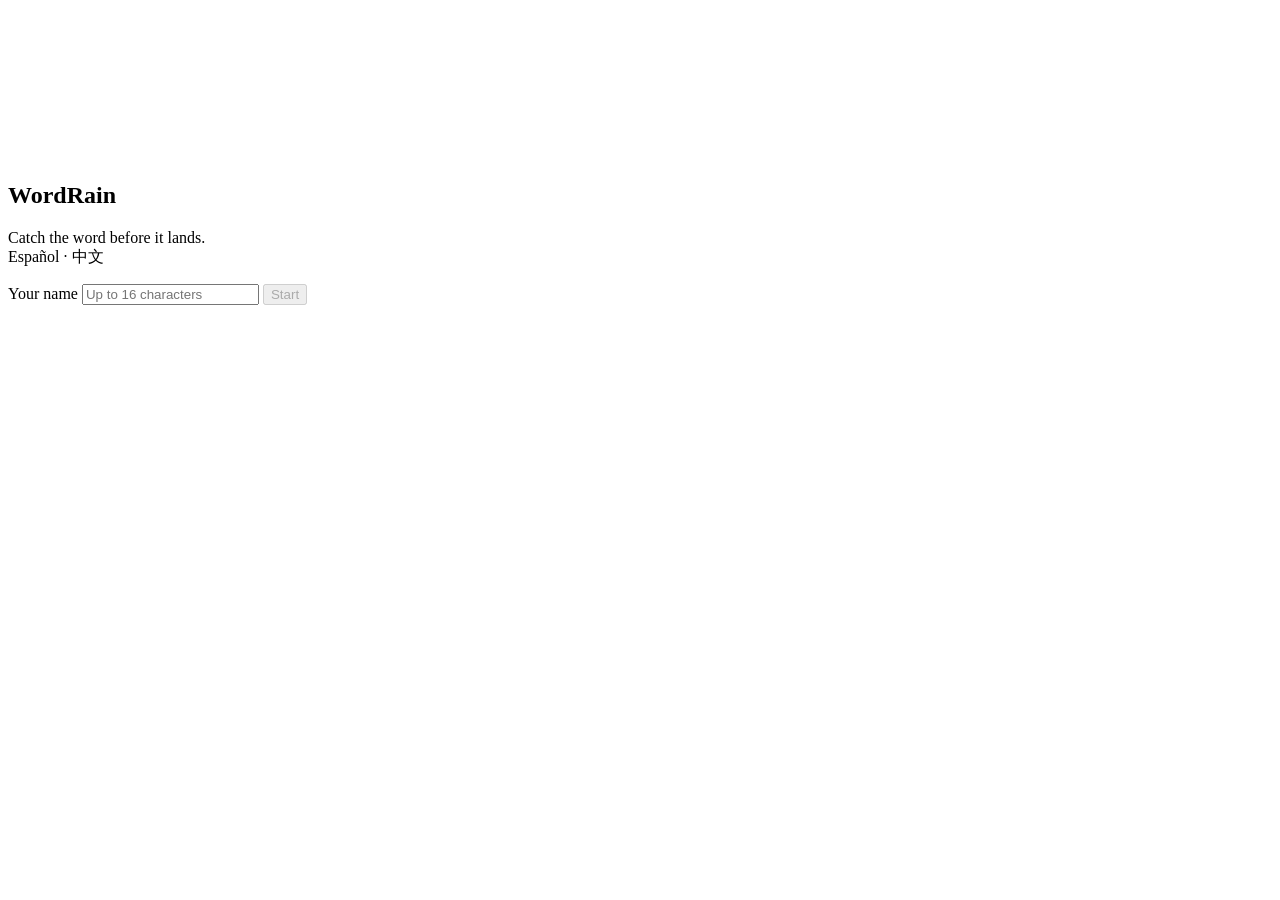
<file: src/index.html>
<!doctype html>
<html lang="en">
<head>
<meta charset="utf-8">
<meta name="viewport" content="width=device-width, initial-scale=1, viewport-fit=cover">
<meta name="theme-color" content="#1a0b2e">
<meta name="description" content="WordRain: catch falling Spanish and Chinese vocabulary before it lands.">
<title>WordRain</title>
<link rel="preconnect" href="https://fonts.googleapis.com">
<link rel="preconnect" href="https://fonts.gstatic.com" crossorigin>
<link rel="stylesheet" href="https://fonts.googleapis.com/css2?family=Press+Start+2P&display=swap">
<style>
/*__STYLE__*/
</style>
</head>
<body>
<canvas id="scene" aria-hidden="true"></canvas>

<main id="app">
  <!-- 1. Welcome -->
  <section class="screen" id="screen-welcome" data-screen="welcome">
    <div class="card">
      <h1 class="title" data-game-title>WordRain</h1>
      <p class="tagline">Catch the word before it lands.<br><span lang="es">Español</span> · <span lang="zh-CN">中文</span></p>
      <form id="welcome-form" autocomplete="off">
        <label for="name" class="label">Your name</label>
        <input id="name" name="name" type="text" maxlength="16" required placeholder="Up to 16 characters" spellcheck="false" enterkeyhint="go">
        <div id="theme-picker" class="theme-picker" hidden>
          <label for="theme" class="label">Background</label>
          <select id="theme"></select>
        </div>
        <button type="submit" class="btn btn-primary" id="start-btn" disabled>Start</button>
      </form>
    </div>
  </section>

  <!-- 2. Language -->
  <section class="screen" id="screen-language" data-screen="language" hidden>
    <div class="card">
      <h2 class="heading">Choose a language</h2>
      <div class="choice-grid two">
        <button class="btn btn-choice" data-lang="es"><span class="big" lang="es">Español</span><span class="sub">Spanish ↔ English · <span data-count="es"></span> words</span></button>
        <button class="btn btn-choice" data-lang="zh"><span class="big" lang="zh-CN">中文</span><span class="sub">Simplified Chinese · HSK 4+ · <span data-count="zh"></span> words</span></button>
      </div>
      <button class="btn btn-link" data-back="welcome">← Back</button>
    </div>
  </section>

  <!-- 3. Mode (Chinese only) -->
  <section class="screen" id="screen-mode" data-screen="mode" hidden>
    <div class="card">
      <h2 class="heading">Choose a mode</h2>
      <div class="choice-grid">
        <button class="btn btn-choice" data-mode="cm"><span class="big">Character → Meaning</span><span class="sub"><span lang="zh-CN">汉字</span> → English</span></button>
        <button class="btn btn-choice" data-mode="cp"><span class="big">Character → Pinyin</span><span class="sub"><span lang="zh-CN">汉字</span> → pīnyīn</span></button>
        <button class="btn btn-choice" data-mode="mc"><span class="big">Meaning → Character</span><span class="sub">English → <span lang="zh-CN">汉字</span></span></button>
        <button class="btn btn-choice" data-mode="mix"><span class="big">Mix</span><span class="sub">All three, at random</span></button>
      </div>
      <button class="btn btn-link" data-back="language">← Back</button>
    </div>
  </section>

  <!-- 4. Play -->
  <section class="screen" id="screen-play" data-screen="play" hidden>
    <header class="hud">
      <div class="hud-row">
        <span class="hud-name" id="hud-name"></span>
        <span class="hud-time" id="hud-time" aria-label="Elapsed time">0:00</span>
        <div class="hud-buttons">
          <button class="icon-btn" id="mute-btn" aria-label="Mute sound" title="Mute">♪</button>
          <button class="icon-btn" id="pause-btn" aria-label="Pause (P)" title="Pause (P)">❚❚</button>
        </div>
      </div>
      <div class="hud-row">
        <span class="hud-stat"><span class="hud-label">Score</span> <b id="hud-score">0</b></span>
        <span class="hud-stat"><span class="hud-label">Level</span> <b id="hud-level">1</b></span>
        <span class="hud-lives" id="hud-lives" aria-label="Lives"></span>
      </div>
    </header>

    <div class="field" id="field">
      <div class="mode-chip" id="mode-chip"></div>
      <div class="word" id="word"><span class="word-text" id="word-text"></span></div>
      <div class="reveal" id="reveal" hidden>
        <div class="reveal-hz" id="reveal-hz" lang="zh-CN"></div>
        <div class="reveal-py" id="reveal-py"></div>
        <div class="reveal-en" id="reveal-en"></div>
      </div>
      <div class="particles" id="particles"></div>
      <div class="countdown" id="countdown" hidden></div>
      <div class="pause-overlay" id="pause-overlay" hidden>
        <div class="card small">
          <h2 class="heading">Paused</h2>
          <p class="muted">The word is hidden while paused.</p>
          <button class="btn btn-primary" id="resume-btn">Resume</button>
        </div>
      </div>
      <div class="ground" aria-hidden="true"></div>
    </div>

    <div class="options" id="options">
      <button class="option" data-opt="0"><span class="key">1 / A</span><span class="opt-text"></span></button>
      <button class="option" data-opt="1"><span class="key">2 / S</span><span class="opt-text"></span></button>
      <button class="option" data-opt="2"><span class="key">3 / D</span><span class="opt-text"></span></button>
    </div>
  </section>

  <!-- 5. Level up / 6. Game over (shared layout) -->
  <section class="screen" id="screen-result" data-screen="result" hidden>
    <div class="card result">
      <h2 class="heading" id="result-heading"></h2>
      <button class="share-preview" id="share-preview" aria-label="View share image full screen">
        <img id="share-img" alt="Share image with your score">
      </button>
      <div class="result-actions">
        <button class="btn" id="download-btn">Download</button>
        <button class="btn btn-primary" id="continue-btn">Continue</button>
      </div>
      <p class="muted small-print" id="result-hint"></p>
    </div>
  </section>
</main>

<div class="fullscreen" id="fullscreen" hidden>
  <img id="fullscreen-img" alt="Share image. Long-press to save.">
  <p>Long-press the image to save it, then share it.</p>
  <button class="btn" id="fullscreen-close">Close</button>
</div>

<script>
/*__VOCAB__*/
</script>
<script>
/*__THEMES__*/
</script>
<script>
/*__GAME__*/
</script>
</body>
</html>
</file>
